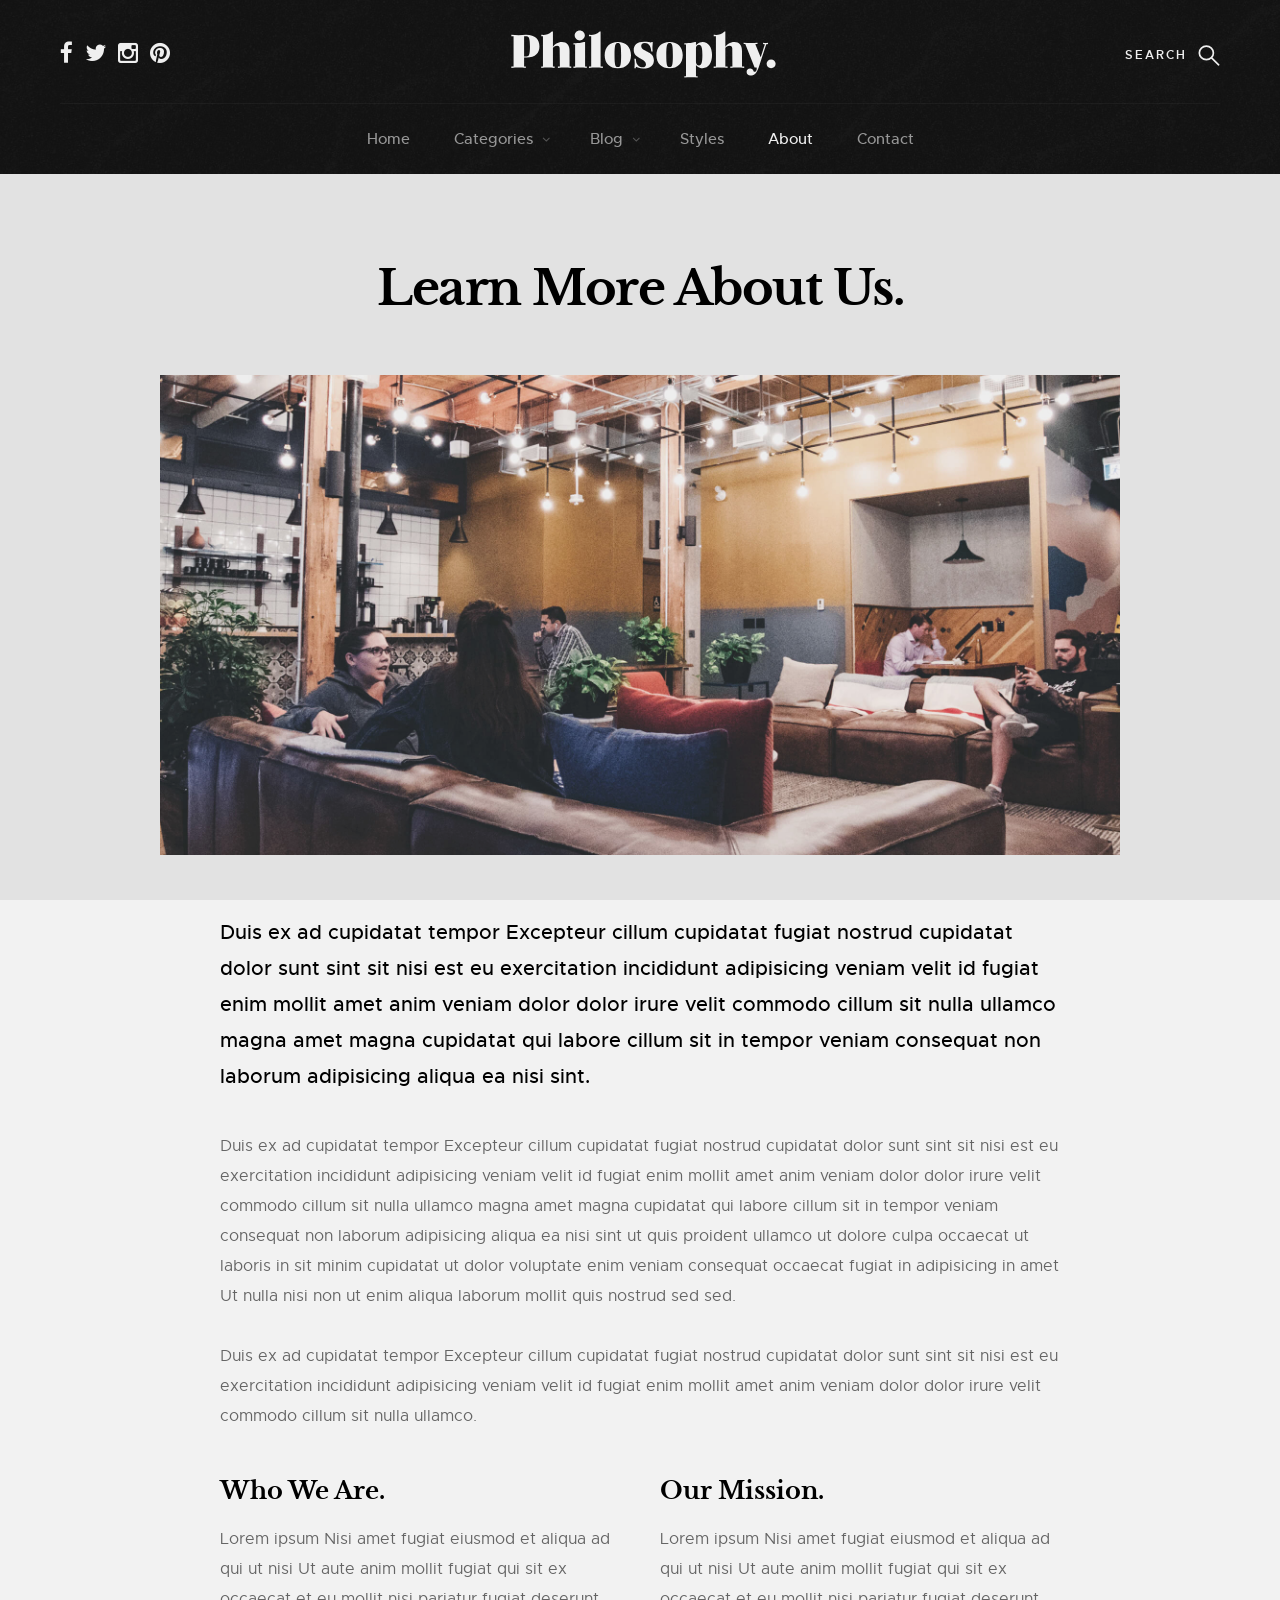
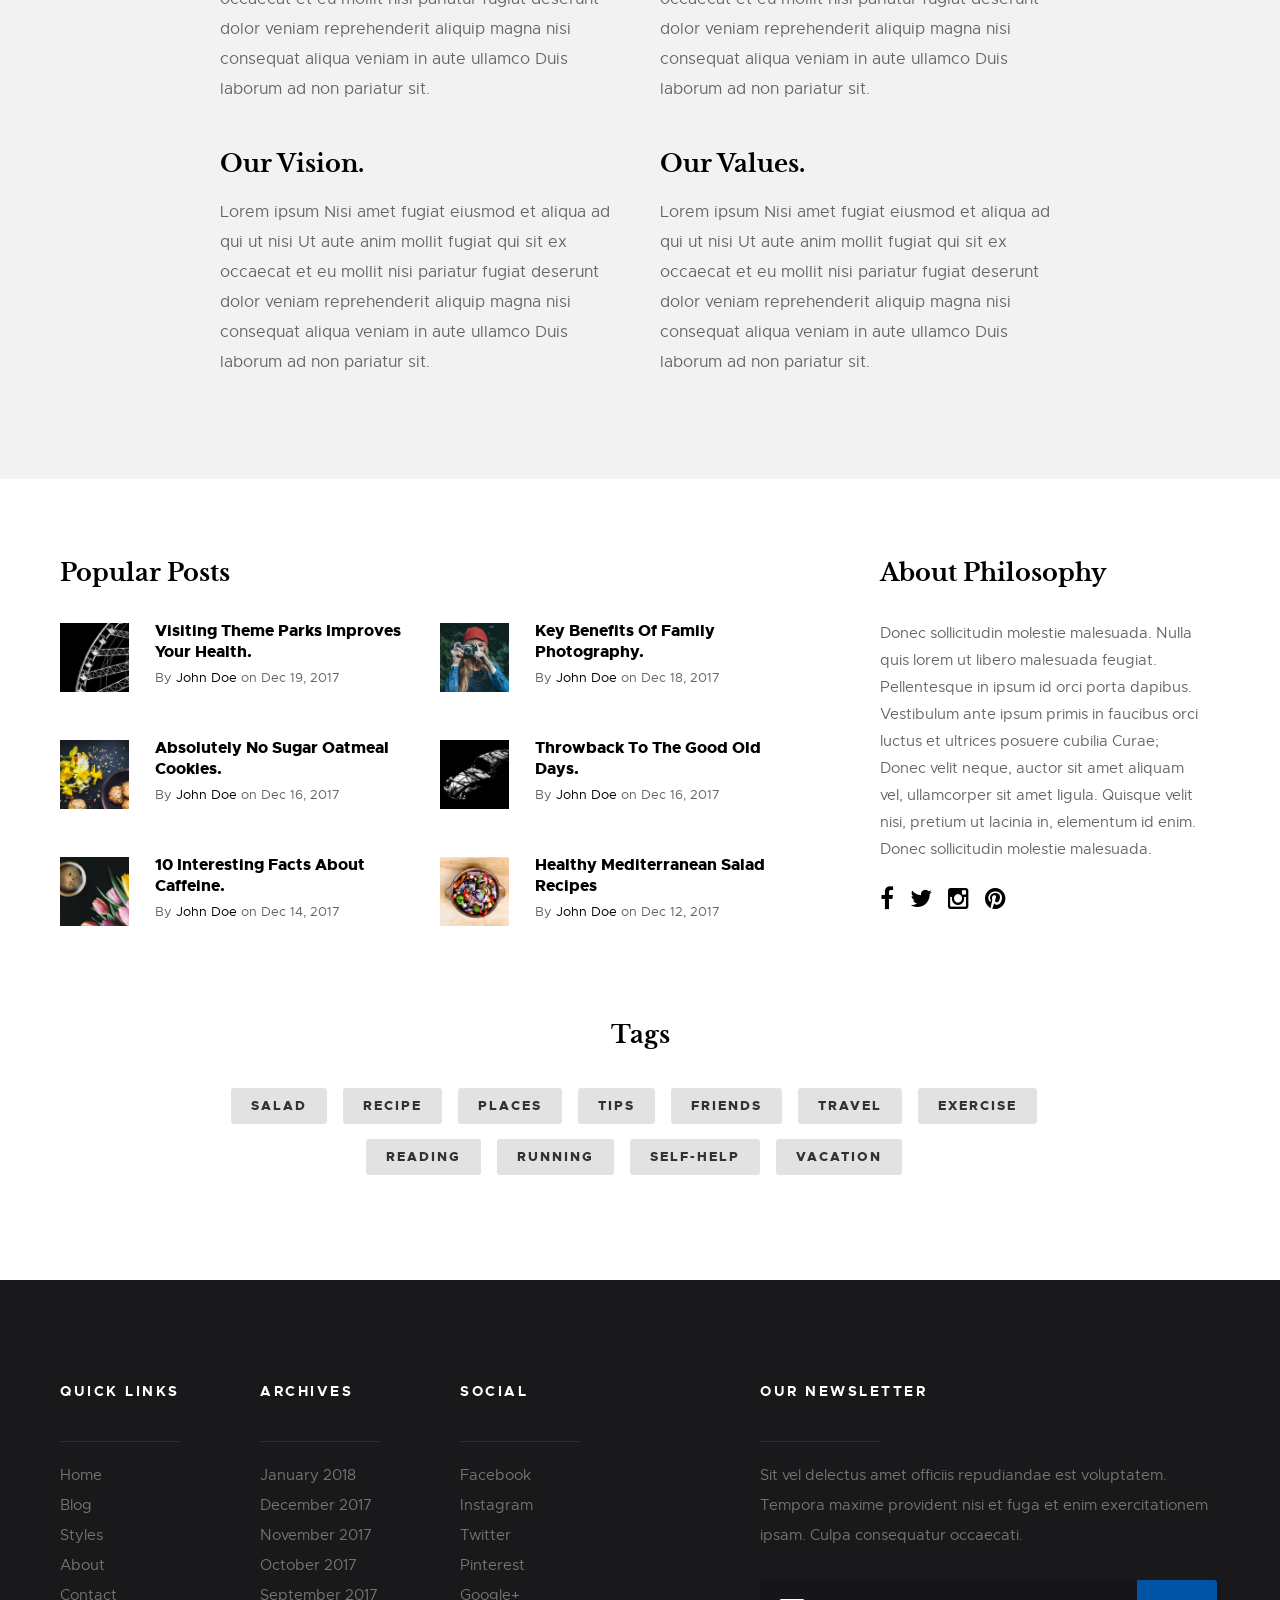
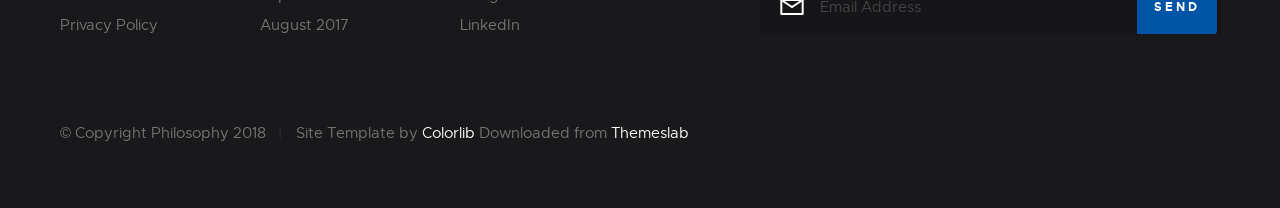
<file: markup/about.html>
<!DOCTYPE html>
<html class="no-js" lang="en">
<head>

    <!--- basic page needs
    ================================================== -->
    <meta charset="utf-8">
    <title>About - Philosophy</title>
    <meta name="description" content="">
    <meta name="author" content="">

    <!-- mobile specific metas
    ================================================== -->
    <meta name="viewport" content="width=device-width, initial-scale=1, maximum-scale=1">

    <!-- CSS
    ================================================== -->
    <link rel="stylesheet" href="css/base.css">
    <link rel="stylesheet" href="css/vendor.css">
    <link rel="stylesheet" href="css/main.css">

    <!-- script
    ================================================== -->
    <script src="js/modernizr.js"></script>
    <script src="js/pace.min.js"></script>

    <!-- favicons
    ================================================== -->
    <link rel="shortcut icon" href="favicon.ico" type="image/x-icon">
    <link rel="icon" href="favicon.ico" type="image/x-icon">

</head>

<body id="top">

    <!-- pageheader
    ================================================== -->
    <div class="s-pageheader">

        <header class="header">
            <div class="header__content row">

                <div class="header__logo">
                    <a class="logo" href="index.html">
                        <img src="images/logo.svg" alt="Homepage">
                    </a>
                </div> <!-- end header__logo -->

                <ul class="header__social">
                    <li>
                        <a href="#0"><i class="fa fa-facebook" aria-hidden="true"></i></a>
                    </li>
                    <li>
                        <a href="#0"><i class="fa fa-twitter" aria-hidden="true"></i></a>
                    </li>
                    <li>
                        <a href="#0"><i class="fa fa-instagram" aria-hidden="true"></i></a>
                    </li>
                    <li>
                        <a href="#0"><i class="fa fa-pinterest" aria-hidden="true"></i></a>
                    </li>
                </ul> <!-- end header__social -->

                <a class="header__search-trigger" href="#0"></a>

                <div class="header__search">

                    <form role="search" method="get" class="header__search-form" action="#">
                        <label>
                            <span class="hide-content">Search for:</span>
                            <input type="search" class="search-field" placeholder="Type Keywords" value="" name="s" title="Search for:" autocomplete="off">
                        </label>
                        <input type="submit" class="search-submit" value="Search">
                    </form>
        
                    <a href="#0" title="Close Search" class="header__overlay-close">Close</a>

                </div>  <!-- end header__search -->


                <a class="header__toggle-menu" href="#0" title="Menu"><span>Menu</span></a>

                <nav class="header__nav-wrap">

                    <h2 class="header__nav-heading h6">Site Navigation</h2>

                    <ul class="header__nav">
                        <li><a href="index.html" title="">Home</a></li>
                        <li class="has-children">
                            <a href="#0" title="">Categories</a>
                            <ul class="sub-menu">
                            <li><a href="category.html">Lifestyle</a></li>
                            <li><a href="category.html">Health</a></li>
                            <li><a href="category.html">Family</a></li>
                            <li><a href="category.html">Management</a></li>
                            <li><a href="category.html">Travel</a></li>
                            <li><a href="category.html">Work</a></li>
                            </ul>
                        </li>
                        <li class="has-children">
                            <a href="#0" title="">Blog</a>
                            <ul class="sub-menu">
                            <li><a href="single-video.html">Video Post</a></li>
                            <li><a href="single-audio.html">Audio Post</a></li>
                            <li><a href="single-gallery.html">Gallery Post</a></li>
                            <li><a href="single-standard.html">Standard Post</a></li>
                            </ul>
                        </li>
                        <li><a href="style-guide.html" title="">Styles</a></li>
                        <li class="current"><a href="about.html" title="">About</a></li>
                        <li><a href="contact.html" title="">Contact</a></li>
                    </ul> <!-- end header__nav -->

                    <a href="#0" title="Close Menu" class="header__overlay-close close-mobile-menu">Close</a>

                </nav> <!-- end header__nav-wrap -->

            </div> <!-- header-content -->
        </header> <!-- header -->

    </div> <!-- end s-pageheader -->


    <!-- s-content
    ================================================== -->
    <section class="s-content s-content--narrow">

        <div class="row">

            <div class="s-content__header col-full">
                <h1 class="s-content__header-title">
                    Learn More About Us.
                </h1>
            </div> <!-- end s-content__header -->

            <div class="s-content__media col-full">
                <div class="s-content__post-thumb">
                    <img src="images/thumbs/about/about-1000.jpg" 
                         srcset="images/thumbs/about/about-2000.jpg 2000w, 
                                 images/thumbs/about/about-1000.jpg 1000w, 
                                 images/thumbs/about/about-500.jpg 500w" 
                         sizes="(max-width: 2000px) 100vw, 2000px" alt="" >
                </div>
            </div> <!-- end s-content__media -->

            <div class="col-full s-content__main">

                <p class="lead">Duis ex ad cupidatat tempor Excepteur cillum cupidatat fugiat nostrud cupidatat dolor sunt sint sit nisi est eu exercitation incididunt adipisicing veniam velit id fugiat enim mollit amet anim veniam dolor dolor irure velit commodo cillum sit nulla ullamco magna amet magna cupidatat qui labore cillum sit in tempor veniam consequat non laborum adipisicing aliqua ea nisi sint.</p>
                
                <p>Duis ex ad cupidatat tempor Excepteur cillum cupidatat fugiat nostrud cupidatat dolor sunt sint sit nisi est eu exercitation incididunt adipisicing veniam velit id fugiat enim mollit amet anim veniam dolor dolor irure velit commodo cillum sit nulla ullamco magna amet magna cupidatat qui labore cillum sit in tempor veniam consequat non laborum adipisicing aliqua ea nisi sint ut quis proident ullamco ut dolore culpa occaecat ut laboris in sit minim cupidatat ut dolor voluptate enim veniam consequat occaecat fugiat in adipisicing in amet Ut nulla nisi non ut enim aliqua laborum mollit quis nostrud sed sed.
                </p>

                <p>Duis ex ad cupidatat tempor Excepteur cillum cupidatat fugiat nostrud cupidatat dolor sunt sint sit nisi est eu exercitation incididunt adipisicing veniam velit id fugiat enim mollit amet anim veniam dolor dolor irure velit commodo cillum sit nulla ullamco.
                </p>

                <div class="row block-1-2 block-tab-full">
                    <div class="col-block">
                        <h3 class="quarter-top-margin">Who We Are.</h3>
                        <p>Lorem ipsum Nisi amet fugiat eiusmod et aliqua ad qui ut nisi Ut aute anim mollit fugiat qui sit ex occaecat et eu mollit nisi pariatur fugiat deserunt dolor veniam reprehenderit aliquip magna nisi consequat aliqua veniam in aute ullamco Duis laborum ad non pariatur sit.</p>
                    </div>

                    <div class="col-block">
                        <h3 class="quarter-top-margin">Our Mission.</h3>
                        <p>Lorem ipsum Nisi amet fugiat eiusmod et aliqua ad qui ut nisi Ut aute anim mollit fugiat qui sit ex occaecat et eu mollit nisi pariatur fugiat deserunt dolor veniam reprehenderit aliquip magna nisi consequat aliqua veniam in aute ullamco Duis laborum ad non pariatur sit.</p>
                    </div>

                    <div class="col-block">
                        <h3 class="quarter-top-margin">Our Vision.</h3>
                        <p>Lorem ipsum Nisi amet fugiat eiusmod et aliqua ad qui ut nisi Ut aute anim mollit fugiat qui sit ex occaecat et eu mollit nisi pariatur fugiat deserunt dolor veniam reprehenderit aliquip magna nisi consequat aliqua veniam in aute ullamco Duis laborum ad non pariatur sit.</p>
                    </div>

                    <div class="col-block">
                        <h3 class="quarter-top-margin">Our Values.</h3>
                        <p>Lorem ipsum Nisi amet fugiat eiusmod et aliqua ad qui ut nisi Ut aute anim mollit fugiat qui sit ex occaecat et eu mollit nisi pariatur fugiat deserunt dolor veniam reprehenderit aliquip magna nisi consequat aliqua veniam in aute ullamco Duis laborum ad non pariatur sit.</p>
                    </div>

                </div>


            </div> <!-- end s-content__main -->

        </div> <!-- end row -->

    </section> <!-- s-content -->


    <!-- s-extra
    ================================================== -->
    <section class="s-extra">

        <div class="row top">

            <div class="col-eight md-six tab-full popular">
                <h3>Popular Posts</h3>

                <div class="block-1-2 block-m-full popular__posts">
                    <article class="col-block popular__post">
                        <a href="#0" class="popular__thumb">
                            <img src="images/thumbs/small/wheel-150.jpg" alt="">
                        </a>
                        <h5><a href="#0">Visiting Theme Parks Improves Your Health.</a></h5>
                        <section class="popular__meta">
                                <span class="popular__author"><span>By</span> <a href="#0"> John Doe</a></span>
                            <span class="popular__date"><span>on</span> <time datetime="2017-12-19">Dec 19, 2017</time></span>
                        </section>
                    </article>
                    <article class="col-block popular__post">
                        <a href="#0" class="popular__thumb">
                            <img src="images/thumbs/small/shutterbug-150.jpg" alt="">
                        </a>
                        <h5><a href="#0">Key Benefits Of Family Photography.</a></h5>
                        <section class="popular__meta">
                            <span class="popular__author"><span>By</span> <a href="#0"> John Doe</a></span>
                            <span class="popular__date"><span>on</span> <time datetime="2017-12-18">Dec 18, 2017</time></span>
                        </section>
                    </article>
                    <article class="col-block popular__post">
                        <a href="#0" class="popular__thumb">
                            <img src="images/thumbs/small/cookies-150.jpg" alt="">
                        </a>
                        <h5><a href="#0">Absolutely No Sugar Oatmeal Cookies.</a></h5>
                        <section class="popular__meta">
                                <span class="popular__author"><span>By</span> <a href="#0"> John Doe</a></span>
                            <span class="popular__date"><span>on</span> <time datetime="2017-12-16">Dec 16, 2017</time></span>
                        </section>
                    </article>
                    <article class="col-block popular__post">
                        <a href="#0" class="popular__thumb">
                            <img src="images/thumbs/small/beetle-150.jpg" alt="">
                        </a>
                        <h5><a href="#0">Throwback To The Good Old Days.</a></h5>
                        <section class="popular__meta">
                            <span class="popular__author"><span>By</span> <a href="#0"> John Doe</a></span>
                            <span class="popular__date"><span>on</span> <time datetime="2017-12-16">Dec 16, 2017</time></span>
                        </section>
                    </article>
                    <article class="col-block popular__post">
                        <a href="#0" class="popular__thumb">
                            <img src="images/thumbs/small/tulips-150.jpg" alt="">
                        </a>
                        <h5><a href="#0">10 Interesting Facts About Caffeine.</a></h5>
                        <section class="popular__meta">
                            <span class="popular__author"><span>By</span> <a href="#0"> John Doe</a></span>
                            <span class="popular__date"><span>on</span> <time datetime="2017-12-14">Dec 14, 2017</time></span>
                        </section>
                    </article>
                    <article class="col-block popular__post">
                        <a href="#0" class="popular__thumb">
                            <img src="images/thumbs/small/salad-150.jpg" alt="">
                        </a>
                        <h5><a href="#0">Healthy Mediterranean Salad Recipes</a></h5>
                        <section class="popular__meta">
                            <span class="popular__author"><span>By</span> <a href="#0"> John Doe</a></span>
                            <span class="popular__date"><span>on</span> <time datetime="2017-12-12">Dec 12, 2017</time></span>
                        </section>
                    </article>
                </div> <!-- end popular_posts -->
            </div> <!-- end popular -->
            
            <div class="col-four md-six tab-full about">
                <h3>About Philosophy</h3>

                <p>
                Donec sollicitudin molestie malesuada. Nulla quis lorem ut libero malesuada feugiat. Pellentesque in ipsum id orci porta dapibus. Vestibulum ante ipsum primis in faucibus orci luctus et ultrices posuere cubilia Curae; Donec velit neque, auctor sit amet aliquam vel, ullamcorper sit amet ligula. Quisque velit nisi, pretium ut lacinia in, elementum id enim. Donec sollicitudin molestie malesuada.
                </p>

                <ul class="about__social">
                    <li>
                        <a href="#0"><i class="fa fa-facebook" aria-hidden="true"></i></a>
                    </li>
                    <li>
                        <a href="#0"><i class="fa fa-twitter" aria-hidden="true"></i></a>
                    </li>
                    <li>
                        <a href="#0"><i class="fa fa-instagram" aria-hidden="true"></i></a>
                    </li>
                    <li>
                        <a href="#0"><i class="fa fa-pinterest" aria-hidden="true"></i></a>
                    </li>
                </ul> <!-- end header__social -->
            </div> <!-- end about -->

        </div> <!-- end row -->

        <div class="row bottom tags-wrap">
            <div class="col-full tags">
                <h3>Tags</h3>

                <div class="tagcloud">
                    <a href="#0">Salad</a>
                    <a href="#0">Recipe</a>
                    <a href="#0">Places</a>
                    <a href="#0">Tips</a>
                    <a href="#0">Friends</a>
                    <a href="#0">Travel</a>
                    <a href="#0">Exercise</a>
                    <a href="#0">Reading</a>
                    <a href="#0">Running</a>
                    <a href="#0">Self-Help</a>
                    <a href="#0">Vacation</a>
                </div> <!-- end tagcloud -->
            </div> <!-- end tags -->
        </div> <!-- end tags-wrap -->

    </section> <!-- end s-extra -->


    <!-- s-footer
    ================================================== -->
    <footer class="s-footer">

        <div class="s-footer__main">
            <div class="row">
                
                <div class="col-two md-four mob-full s-footer__sitelinks">
                        
                    <h4>Quick Links</h4>

                    <ul class="s-footer__linklist">
                        <li><a href="#0">Home</a></li>
                        <li><a href="#0">Blog</a></li>
                        <li><a href="#0">Styles</a></li>
                        <li><a href="#0">About</a></li>
                        <li><a href="#0">Contact</a></li>
                        <li><a href="#0">Privacy Policy</a></li>
                    </ul>

                </div> <!-- end s-footer__sitelinks -->

                <div class="col-two md-four mob-full s-footer__archives">
                        
                    <h4>Archives</h4>

                    <ul class="s-footer__linklist">
                        <li><a href="#0">January 2018</a></li>
                        <li><a href="#0">December 2017</a></li>
                        <li><a href="#0">November 2017</a></li>
                        <li><a href="#0">October 2017</a></li>
                        <li><a href="#0">September 2017</a></li>
                        <li><a href="#0">August 2017</a></li>
                    </ul>

                </div> <!-- end s-footer__archives -->

                <div class="col-two md-four mob-full s-footer__social">
                        
                    <h4>Social</h4>

                    <ul class="s-footer__linklist">
                        <li><a href="#0">Facebook</a></li>
                        <li><a href="#0">Instagram</a></li>
                        <li><a href="#0">Twitter</a></li>
                        <li><a href="#0">Pinterest</a></li>
                        <li><a href="#0">Google+</a></li>
                        <li><a href="#0">LinkedIn</a></li>
                    </ul>

                </div> <!-- end s-footer__social -->

                <div class="col-five md-full end s-footer__subscribe">
                        
                    <h4>Our Newsletter</h4>

                    <p>Sit vel delectus amet officiis repudiandae est voluptatem. Tempora maxime provident nisi et fuga et enim exercitationem ipsam. Culpa consequatur occaecati.</p>

                    <div class="subscribe-form">
                        <form id="mc-form" class="group" novalidate="true">

                            <input type="email" value="" name="EMAIL" class="email" id="mc-email" placeholder="Email Address" required="">
                
                            <input type="submit" name="subscribe" value="Send">
                
                            <label for="mc-email" class="subscribe-message"></label>
                
                        </form>
                    </div>

                </div> <!-- end s-footer__subscribe -->

            </div>
        </div> <!-- end s-footer__main -->

        <div class="s-footer__bottom">
            <div class="row">
                <div class="col-full">
                    <div class="s-footer__copyright">
                        <span>© Copyright Philosophy 2018</span> 
                        <span>Site Template by <a href="https://colorlib.com/">Colorlib</a> Downloaded from <a href="https://themeslab.org/" target="_blank">Themeslab</a></span>
                    </div>

                    <div class="go-top">
                        <a class="smoothscroll" title="Back to Top" href="#top"></a>
                    </div>
                </div>
            </div>
        </div> <!-- end s-footer__bottom -->

    </footer> <!-- end s-footer -->


    <!-- preloader
    ================================================== -->
    <div id="preloader">
        <div id="loader">
            <div class="line-scale">
                <div></div>
                <div></div>
                <div></div>
                <div></div>
                <div></div>
            </div>
        </div>
    </div>


    <!-- Java Script
    ================================================== -->
    <script src="js/jquery-3.2.1.min.js"></script>
    <script src="js/plugins.js"></script>
    <script src="js/main.js"></script>

</body>

</html>
</file>
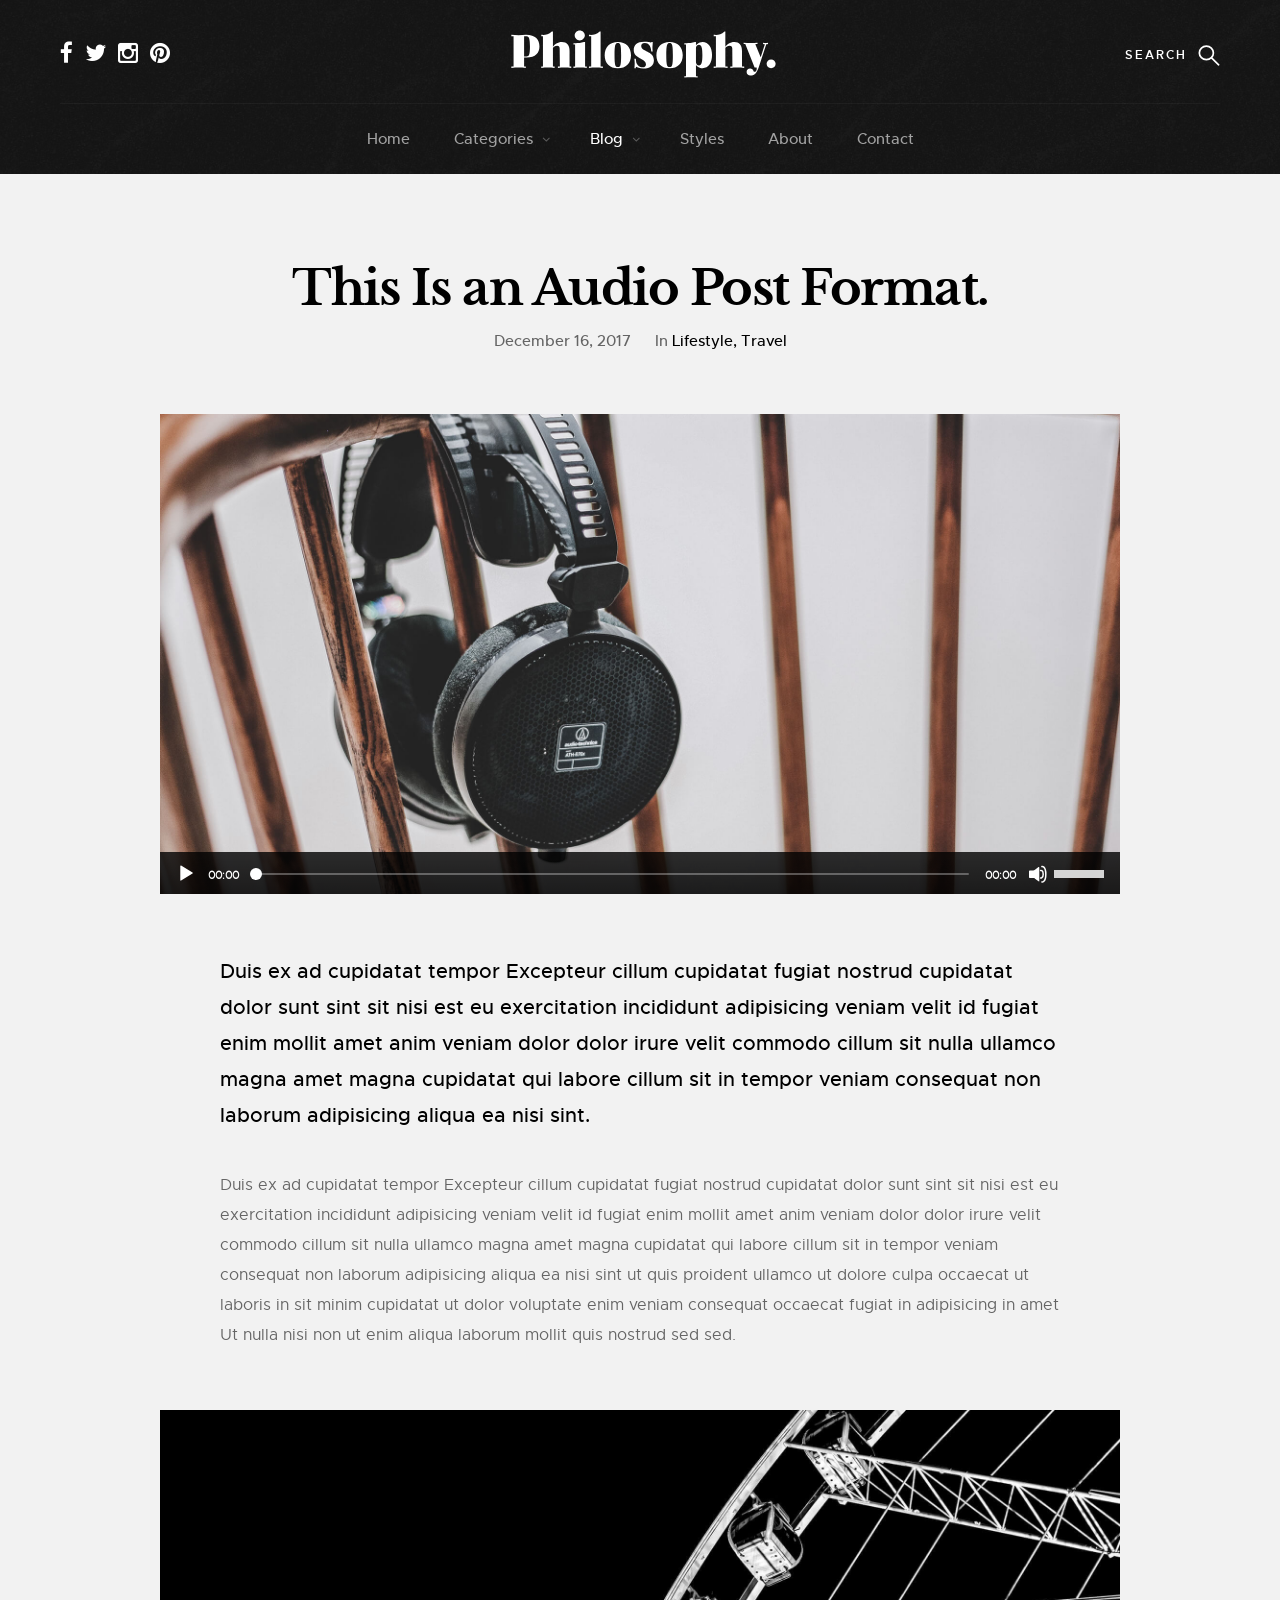
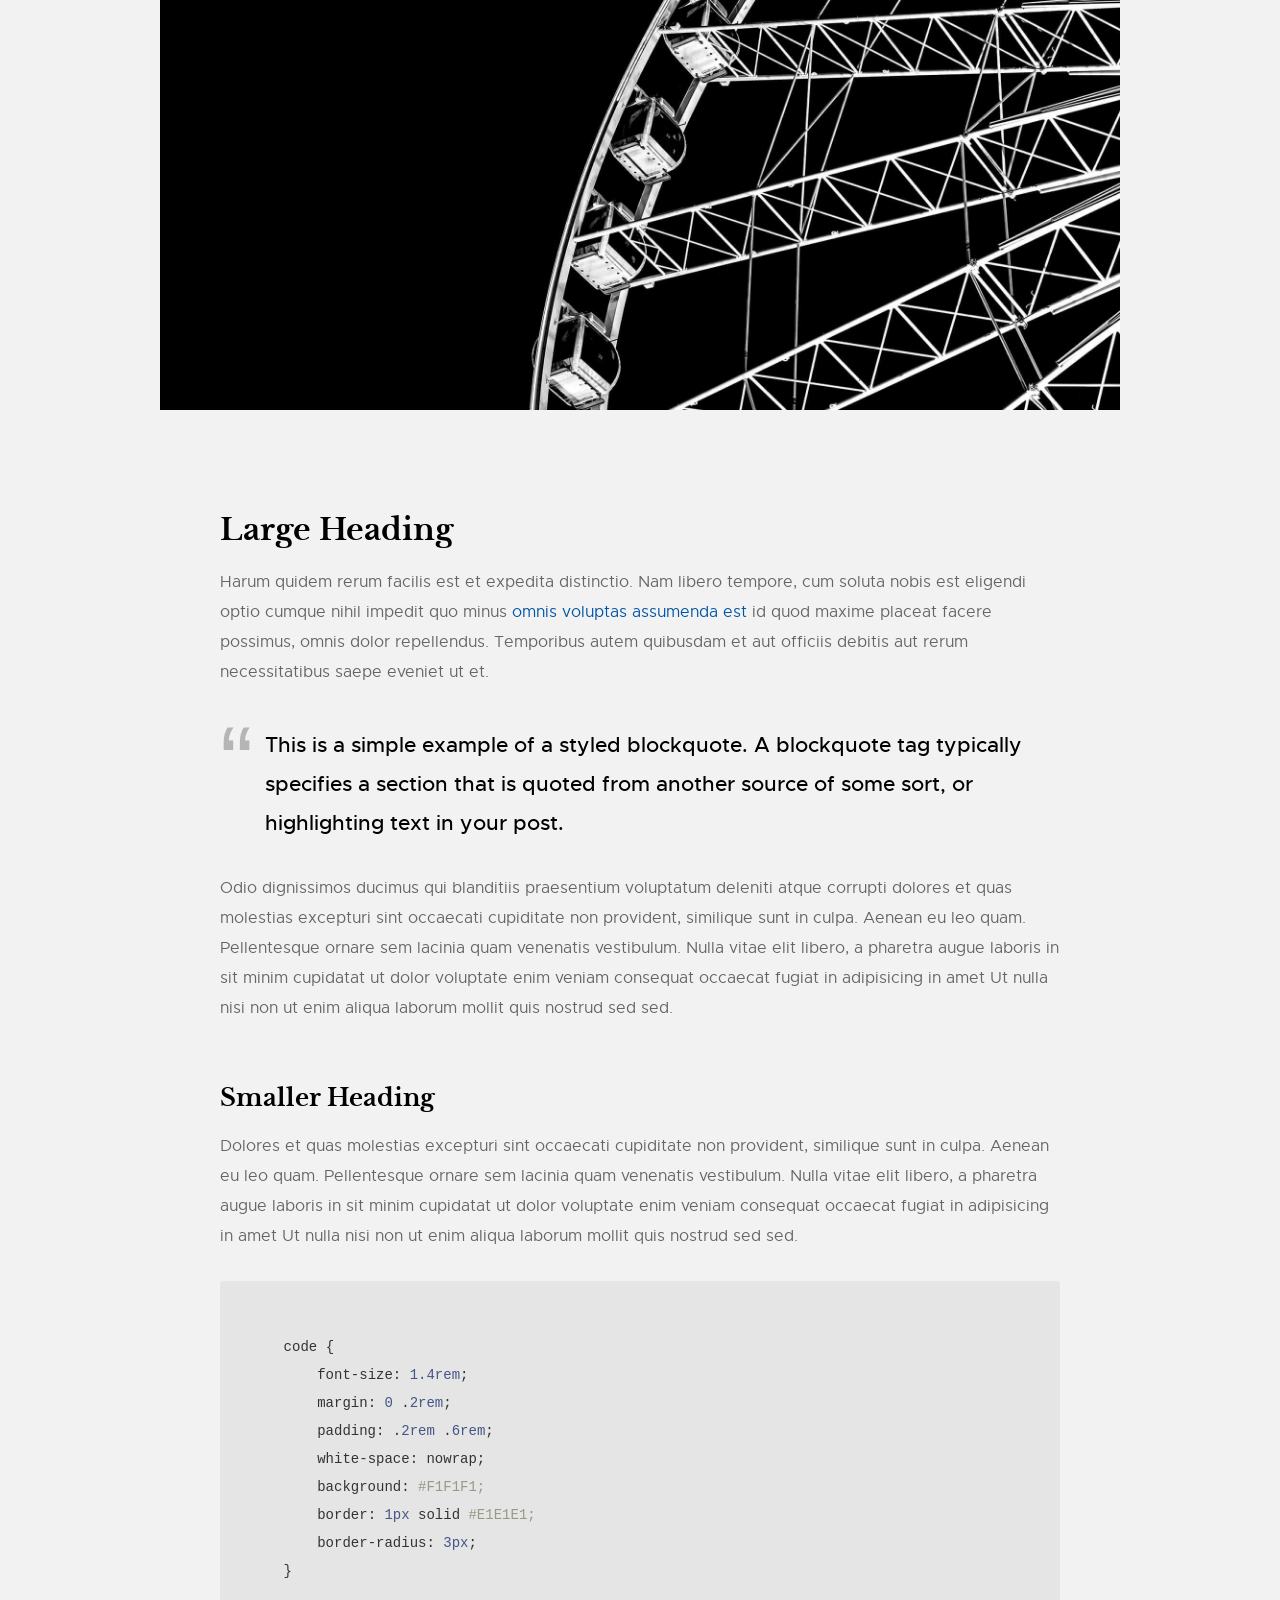
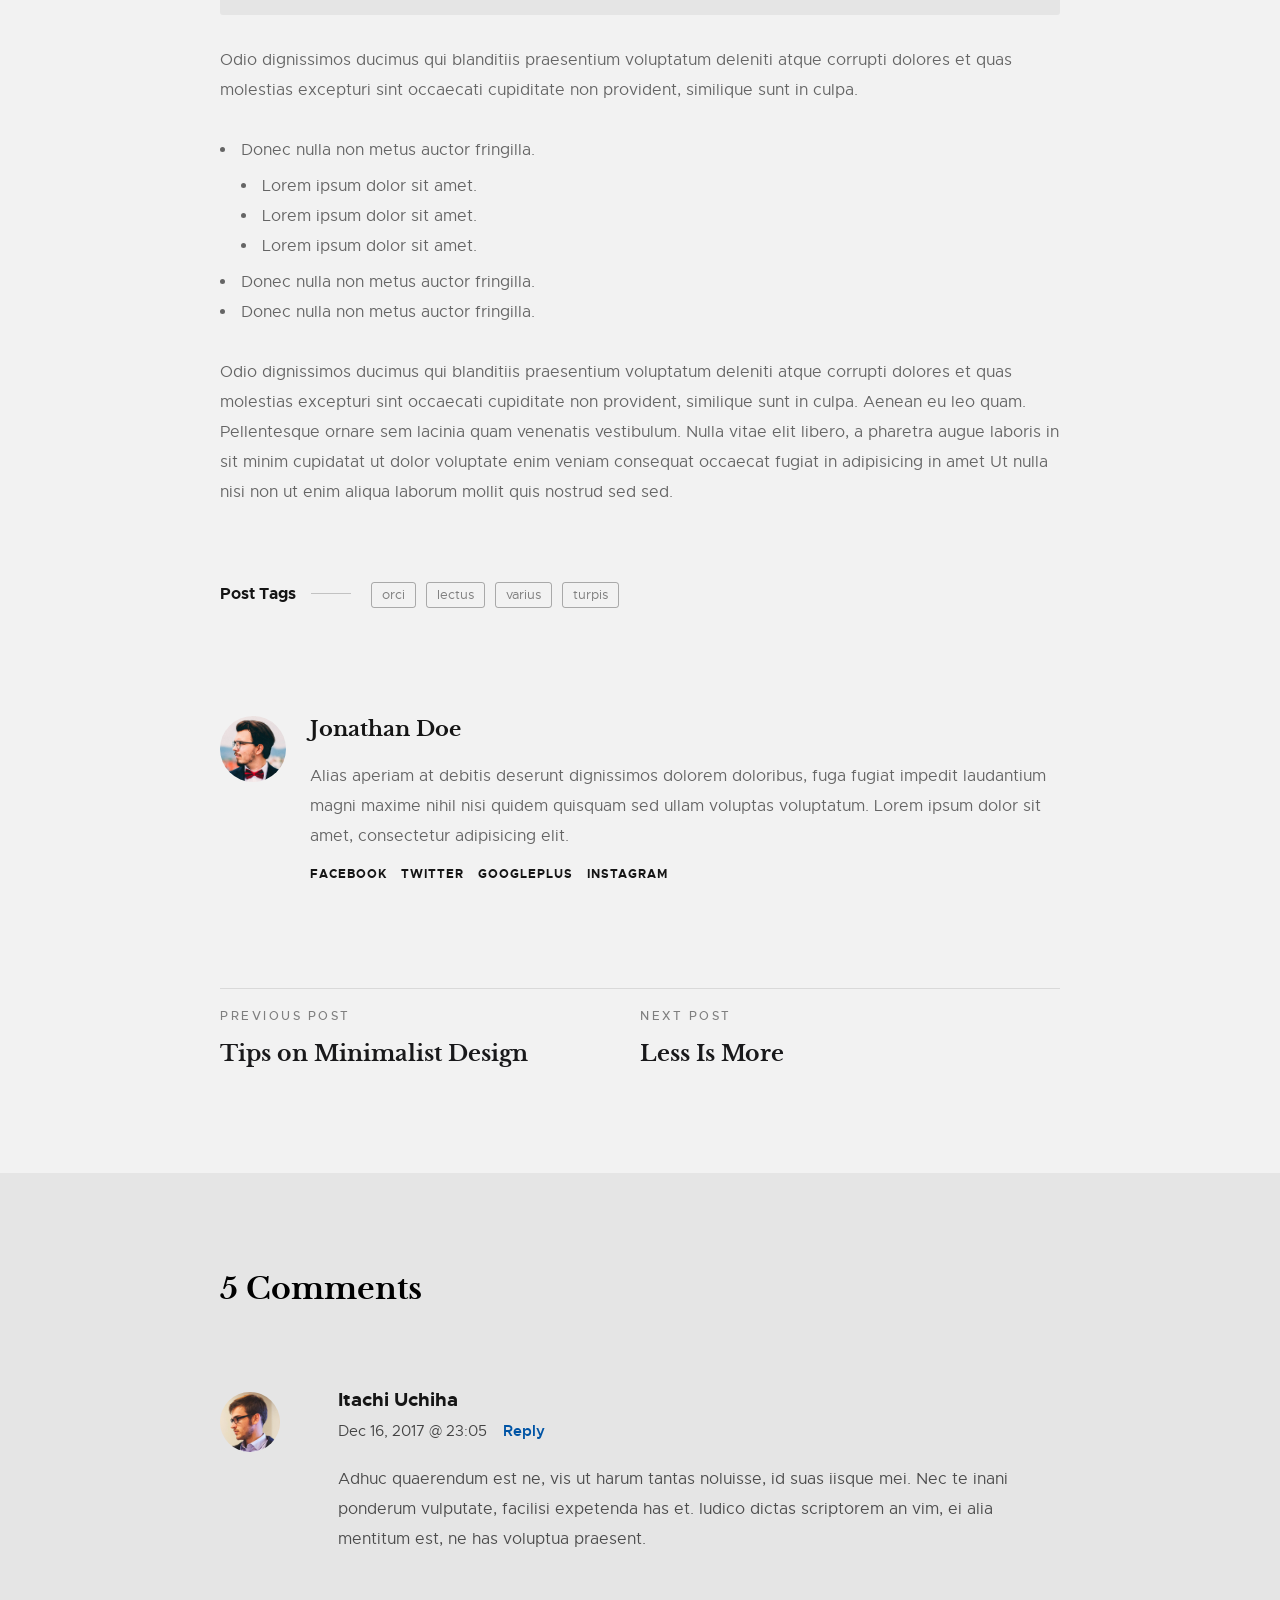
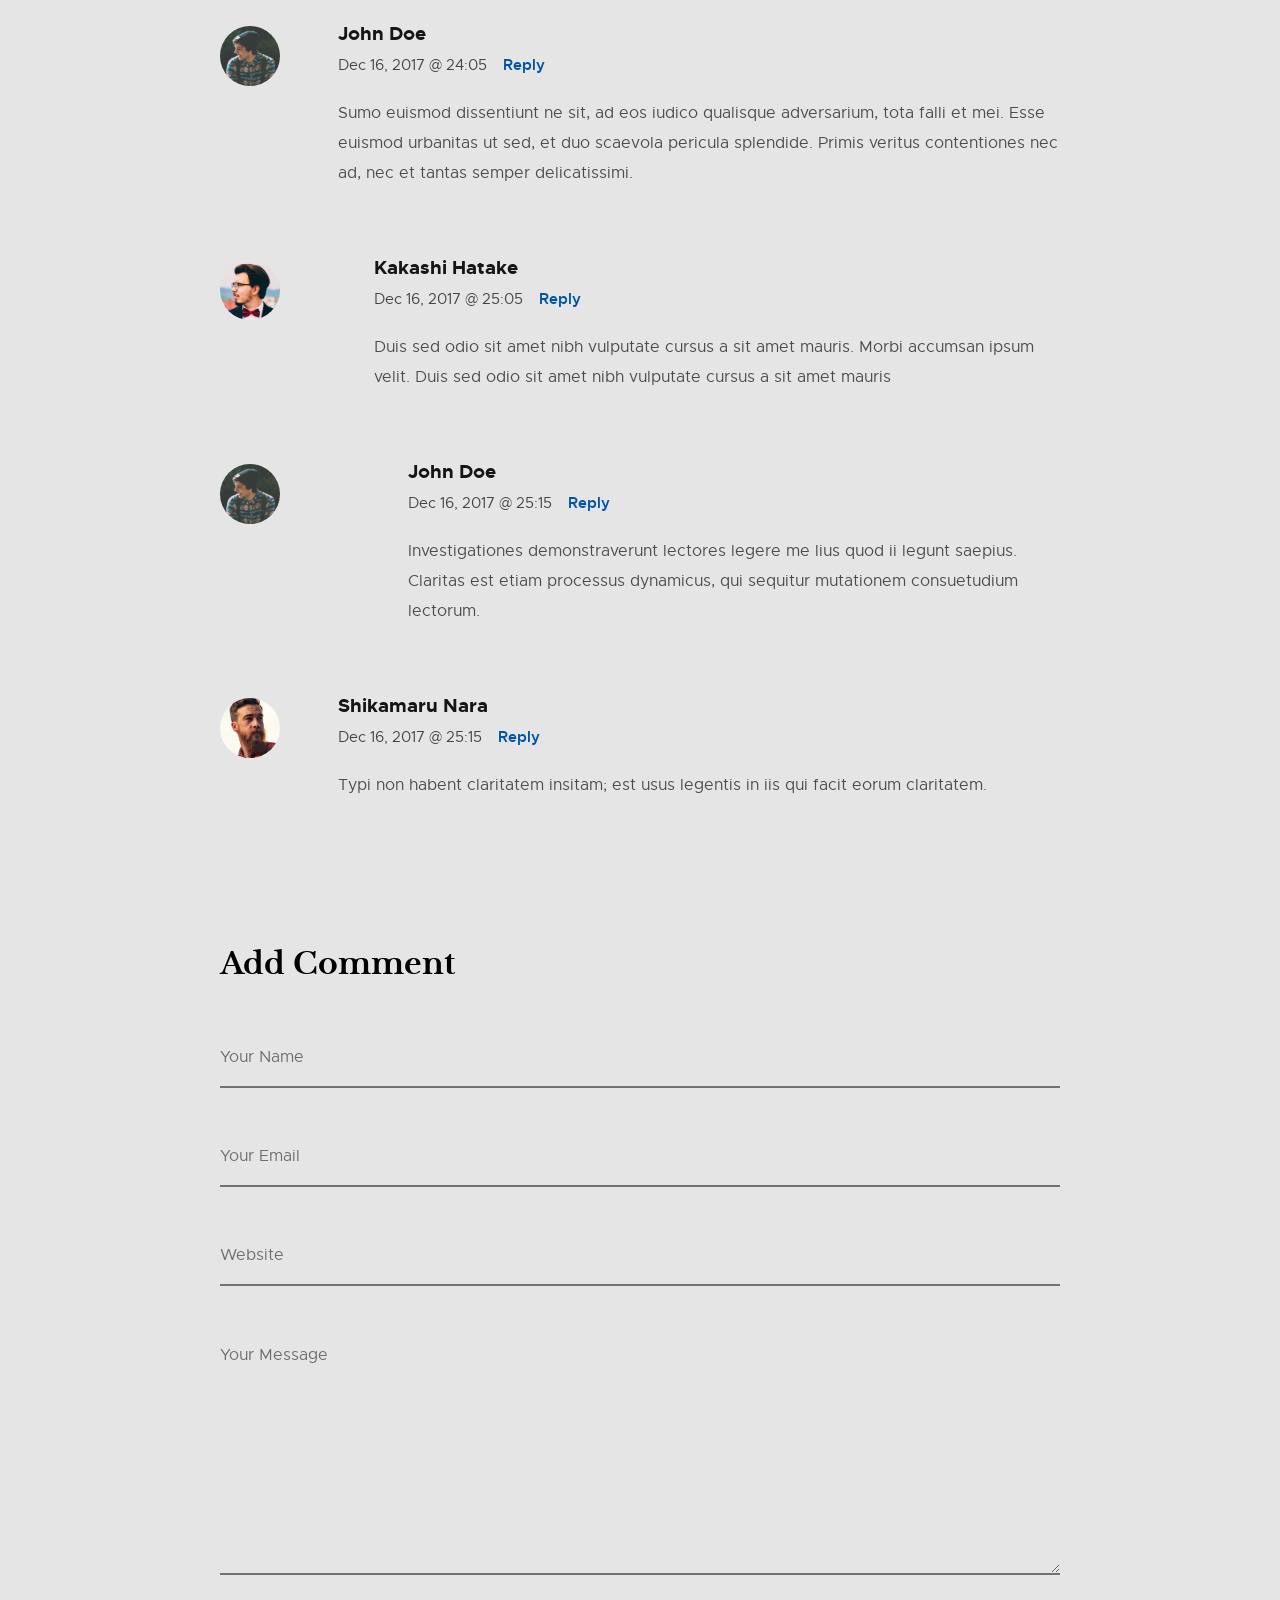
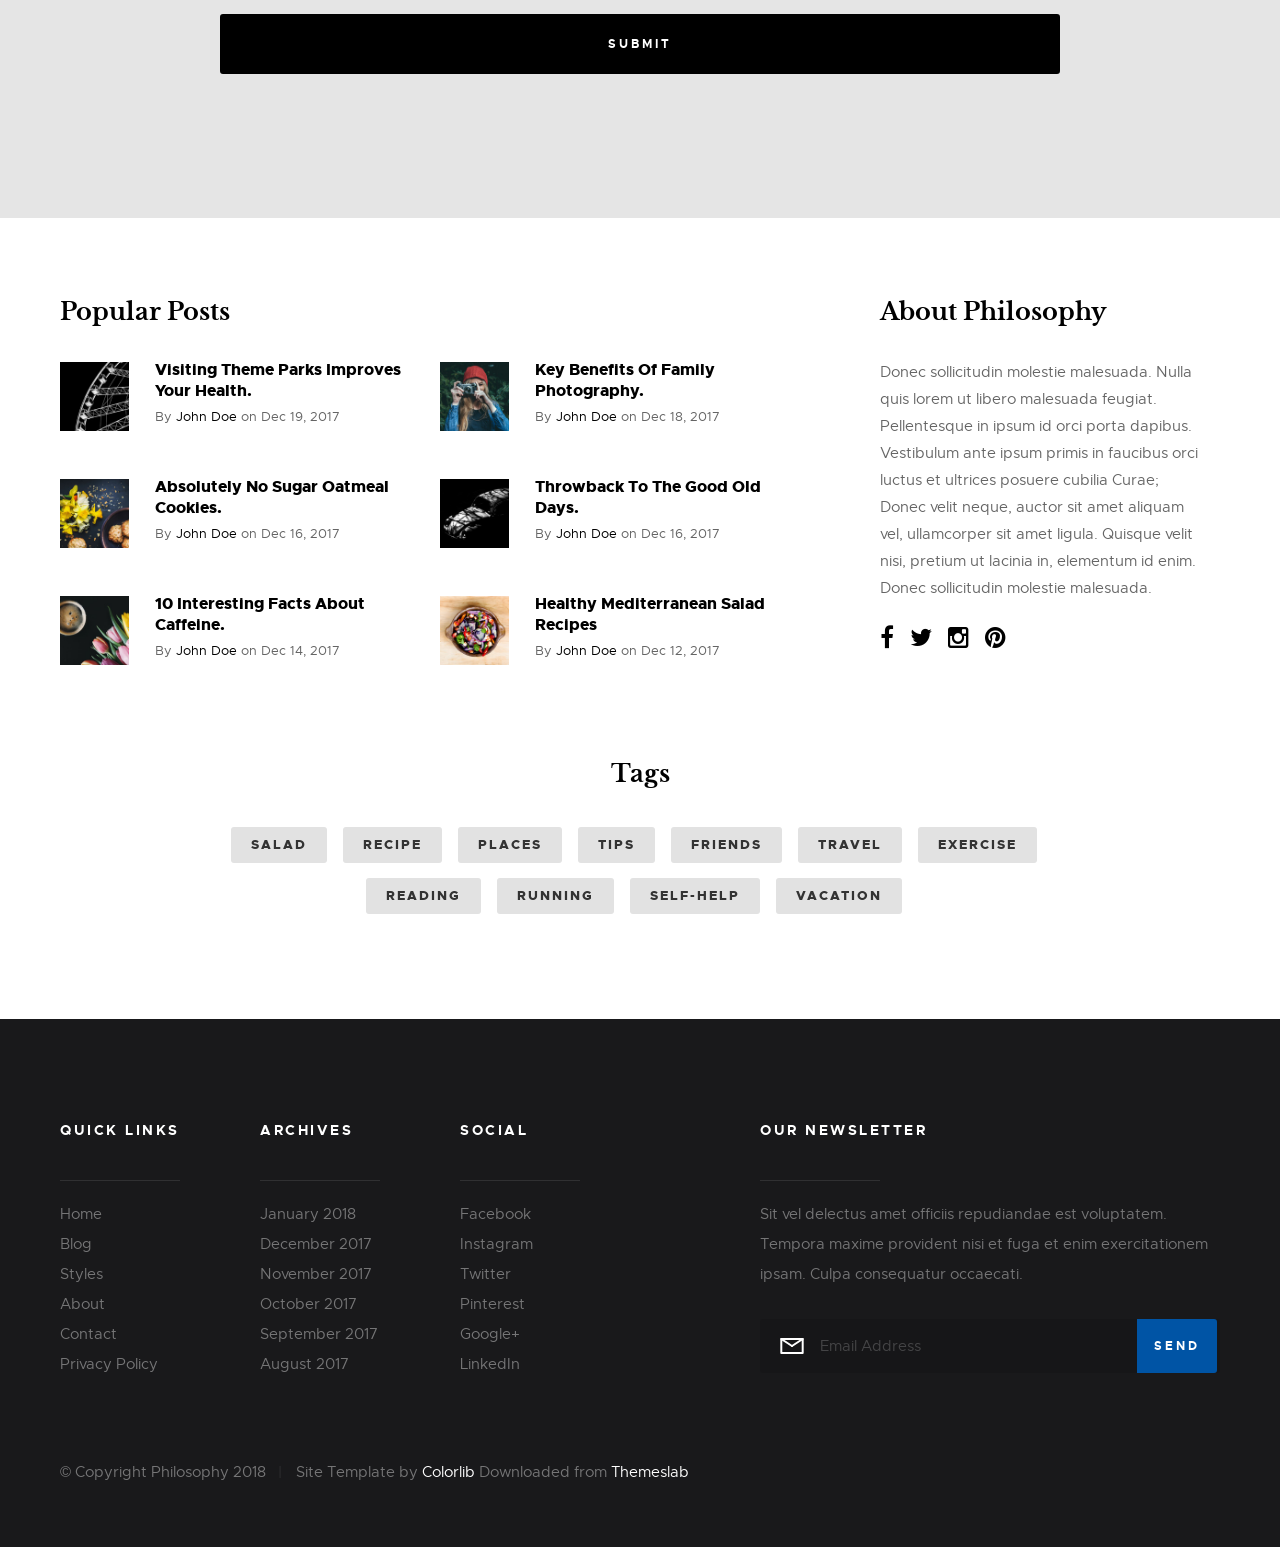
<file: markup/single-audio.html>
<!DOCTYPE html>
<html class="no-js" lang="en">
<head>

    <!--- basic page needs
    ================================================== -->
    <meta charset="utf-8">
    <title>Audio Post Format - Philosophy</title>
    <meta name="description" content="">
    <meta name="author" content="">

    <!-- mobile specific metas
    ================================================== -->
    <meta name="viewport" content="width=device-width, initial-scale=1, maximum-scale=1">

    <!-- CSS
    ================================================== -->
    <link rel="stylesheet" href="css/base.css">
    <link rel="stylesheet" href="css/vendor.css">
    <link rel="stylesheet" href="css/main.css">

    <!-- script
    ================================================== -->
    <script src="js/modernizr.js"></script>
    <script src="js/pace.min.js"></script>

    <!-- favicons
    ================================================== -->
    <link rel="shortcut icon" href="favicon.ico" type="image/x-icon">
    <link rel="icon" href="favicon.ico" type="image/x-icon">

</head>

<body id="top">

    <!-- pageheader
    ================================================== -->
    <div class="s-pageheader">

        <header class="header">
            <div class="header__content row">

                <div class="header__logo">
                    <a class="logo" href="index.html">
                        <img src="images/logo.svg" alt="Homepage">
                    </a>
                </div> <!-- end header__logo -->

                <ul class="header__social">
                    <li>
                        <a href="#0"><i class="fa fa-facebook" aria-hidden="true"></i></a>
                    </li>
                    <li>
                        <a href="#0"><i class="fa fa-twitter" aria-hidden="true"></i></a>
                    </li>
                    <li>
                        <a href="#0"><i class="fa fa-instagram" aria-hidden="true"></i></a>
                    </li>
                    <li>
                        <a href="#0"><i class="fa fa-pinterest" aria-hidden="true"></i></a>
                    </li>
                </ul> <!-- end header__social -->

                <a class="header__search-trigger" href="#0"></a>

                <div class="header__search">

                    <form role="search" method="get" class="header__search-form" action="#">
                        <label>
                            <span class="hide-content">Search for:</span>
                            <input type="search" class="search-field" placeholder="Type Keywords" value="" name="s" title="Search for:" autocomplete="off">
                        </label>
                        <input type="submit" class="search-submit" value="Search">
                    </form>
        
                    <a href="#0" title="Close Search" class="header__overlay-close">Close</a>

                </div>  <!-- end header__search -->


                <a class="header__toggle-menu" href="#0" title="Menu"><span>Menu</span></a>

                <nav class="header__nav-wrap">

                    <h2 class="header__nav-heading h6">Site Navigation</h2>

                    <ul class="header__nav">
                        <li><a href="index.html" title="">Home</a></li>
                        <li class="has-children">
                            <a href="#0" title="">Categories</a>
                            <ul class="sub-menu">
                            <li><a href="category.html">Lifestyle</a></li>
                            <li><a href="category.html">Health</a></li>
                            <li><a href="category.html">Family</a></li>
                            <li><a href="category.html">Management</a></li>
                            <li><a href="category.html">Travel</a></li>
                            <li><a href="category.html">Work</a></li>
                            </ul>
                        </li>
                        <li class="has-children current">
                            <a href="#0" title="">Blog</a>
                            <ul class="sub-menu">
                            <li><a href="single-video.html">Video Post</a></li>
                            <li><a href="single-audio.html">Audio Post</a></li>
                            <li><a href="single-gallery.html">Gallery Post</a></li>
                            <li><a href="single-standard.html">Standard Post</a></li>
                            </ul>
                        </li>
                        <li><a href="style-guide.html" title="">Styles</a></li>
                        <li><a href="about.html" title="">About</a></li>
                        <li><a href="contact.html" title="">Contact</a></li>
                    </ul> <!-- end header__nav -->

                    <a href="#0" title="Close Menu" class="header__overlay-close close-mobile-menu">Close</a>

                </nav> <!-- end header__nav-wrap -->

            </div> <!-- header-content -->
        </header> <!-- header -->

    </div> <!-- end s-pageheader -->


    <!-- s-content
    ================================================== -->
    <section class="s-content s-content--narrow s-content--no-padding-bottom">

        <article class="row format-audio">

            <div class="s-content__header col-full">
                <h1 class="s-content__header-title">
                    This Is an Audio Post Format.
                </h1>
                <ul class="s-content__header-meta">
                    <li class="date">December 16, 2017</li>
                    <li class="cat">
                        In
                        <a href="#0">Lifestyle</a>
                        <a href="#0">Travel</a>
                    </li>
                </ul>
            </div> <!-- end s-content__header -->
    
            <div class="s-content__media col-full">
                <div class="s-content__post-thumb">
                    <img src="images/thumbs/single/audio/audio-1000.jpg" 
                         srcset="images/thumbs/single/audio/audio-2000.jpg 2000w, 
                                images/thumbs/single/audio/audio-1000.jpg 1000w, 
                                images/thumbs/single/audio/audio-500.jpg 500w" 
                         sizes="(max-width: 2000px) 100vw, 2000px" alt="" >

                    <div class="audio-wrap">
                        <audio id="player2" src="media/AirReview-Landmarks-02-ChasingCorporate.mp3" width="100%" height="42" controls="controls"></audio>
                    </div>
                </div>
            </div> <!-- end s-content__media -->

            <div class="col-full s-content__main">

                <p class="lead">Duis ex ad cupidatat tempor Excepteur cillum cupidatat fugiat nostrud cupidatat dolor sunt sint sit nisi est eu exercitation incididunt adipisicing veniam velit id fugiat enim mollit amet anim veniam dolor dolor irure velit commodo cillum sit nulla ullamco magna amet magna cupidatat qui labore cillum sit in tempor veniam consequat non laborum adipisicing aliqua ea nisi sint.</p>
                
                <p>Duis ex ad cupidatat tempor Excepteur cillum cupidatat fugiat nostrud cupidatat dolor sunt sint sit nisi est eu exercitation incididunt adipisicing veniam velit id fugiat enim mollit amet anim veniam dolor dolor irure velit commodo cillum sit nulla ullamco magna amet magna cupidatat qui labore cillum sit in tempor veniam consequat non laborum adipisicing aliqua ea nisi sint ut quis proident ullamco ut dolore culpa occaecat ut laboris in sit minim cupidatat ut dolor voluptate enim veniam consequat occaecat fugiat in adipisicing in amet Ut nulla nisi non ut enim aliqua laborum mollit quis nostrud sed sed.
                </p>

                <p>
                <img src="images/wheel-1000.jpg" 
                     srcset="images/wheel-2000.jpg 2000w, images/wheel-1000.jpg 1000w, images/wheel-500.jpg 500w" 
                     sizes="(max-width: 2000px) 100vw, 2000px" alt="">
                </p>

                <h2>Large Heading</h2>

                <p>Harum quidem rerum facilis est et expedita distinctio. Nam libero tempore, cum soluta nobis est eligendi optio cumque nihil impedit quo minus <a href="http://#">omnis voluptas assumenda est</a> id quod maxime placeat facere possimus, omnis dolor repellendus. Temporibus autem quibusdam et aut officiis debitis aut rerum necessitatibus saepe eveniet ut et.</p>

                <blockquote><p>This is a simple example of a styled blockquote. A blockquote tag typically specifies a section that is quoted from another source of some sort, or highlighting text in your post.</p></blockquote>

                <p>Odio dignissimos ducimus qui blanditiis praesentium voluptatum deleniti atque corrupti dolores et quas molestias excepturi sint occaecati cupiditate non provident, similique sunt in culpa. Aenean eu leo quam. Pellentesque ornare sem lacinia quam venenatis vestibulum. Nulla vitae elit libero, a pharetra augue laboris in sit minim cupidatat ut dolor voluptate enim veniam consequat occaecat fugiat in adipisicing in amet Ut nulla nisi non ut enim aliqua laborum mollit quis nostrud sed sed.</p>

                <h3>Smaller Heading</h3>

                <p>Dolores et quas molestias excepturi sint occaecati cupiditate non provident, similique sunt in culpa. Aenean eu leo quam. Pellentesque ornare sem lacinia quam venenatis vestibulum. Nulla vitae elit libero, a pharetra augue laboris in sit minim cupidatat ut dolor voluptate enim veniam consequat occaecat fugiat in adipisicing in amet Ut nulla nisi non ut enim aliqua laborum mollit quis nostrud sed sed.

<pre><code>
    code {
        font-size: 1.4rem;
        margin: 0 .2rem;
        padding: .2rem .6rem;
        white-space: nowrap;
        background: #F1F1F1;
        border: 1px solid #E1E1E1;
        border-radius: 3px;
    }
</code></pre>

                <p>Odio dignissimos ducimus qui blanditiis praesentium voluptatum deleniti atque corrupti dolores et quas molestias excepturi sint occaecati cupiditate non provident, similique sunt in culpa.</p>

                <ul>
                    <li>Donec nulla non metus auctor fringilla.
                        <ul>
                            <li>Lorem ipsum dolor sit amet.</li>
                            <li>Lorem ipsum dolor sit amet.</li>
                            <li>Lorem ipsum dolor sit amet.</li>
                        </ul>
                    </li>
                    <li>Donec nulla non metus auctor fringilla.</li>
                    <li>Donec nulla non metus auctor fringilla.</li>
                </ul>

                <p>Odio dignissimos ducimus qui blanditiis praesentium voluptatum deleniti atque corrupti dolores et quas molestias excepturi sint occaecati cupiditate non provident, similique sunt in culpa. Aenean eu leo quam. Pellentesque ornare sem lacinia quam venenatis vestibulum. Nulla vitae elit libero, a pharetra augue laboris in sit minim cupidatat ut dolor voluptate enim veniam consequat occaecat fugiat in adipisicing in amet Ut nulla nisi non ut enim aliqua laborum mollit quis nostrud sed sed.</p>

                <p class="s-content__tags">
                    <span>Post Tags</span>

                    <span class="s-content__tag-list">
                        <a href="#0">orci</a>
                        <a href="#0">lectus</a>
                        <a href="#0">varius</a>
                        <a href="#0">turpis</a>
                    </span>
                </p> <!-- end s-content__tags -->

                <div class="s-content__author">
                    <img src="images/avatars/user-03.jpg" alt="">

                    <div class="s-content__author-about">
                        <h4 class="s-content__author-name">
                            <a href="#0">Jonathan Doe</a>
                        </h4>
                    
                        <p>Alias aperiam at debitis deserunt dignissimos dolorem doloribus, fuga fugiat impedit laudantium magni maxime nihil nisi quidem quisquam sed ullam voluptas voluptatum. Lorem ipsum dolor sit amet, consectetur adipisicing elit.
                        </p>

                        <ul class="s-content__author-social">
                           <li><a href="#0">Facebook</a></li>
                           <li><a href="#0">Twitter</a></li>
                           <li><a href="#0">GooglePlus</a></li>
                           <li><a href="#0">Instagram</a></li>
                        </ul>
                    </div>
                </div>

                <div class="s-content__pagenav">
                    <div class="s-content__nav">
                        <div class="s-content__prev">
                            <a href="#0" rel="prev">
                                <span>Previous Post</span>
                                Tips on Minimalist Design 
                            </a>
                        </div>
                        <div class="s-content__next">
                            <a href="#0" rel="next">
                                <span>Next Post</span>
                                Less Is More 
                            </a>
                        </div>
                    </div>
                </div> <!-- end s-content__pagenav -->

            </div> <!-- end s-content__main -->

        </article>


        <!-- comments
        ================================================== -->
        <div class="comments-wrap">

            <div id="comments" class="row">
                <div class="col-full">

                    <h3 class="h2">5 Comments</h3>

                    <!-- commentlist -->
                    <ol class="commentlist">

                        <li class="depth-1 comment">

                            <div class="comment__avatar">
                                <img width="50" height="50" class="avatar" src="images/avatars/user-01.jpg" alt="">
                            </div>

                            <div class="comment__content">

                                <div class="comment__info">
                                    <cite>Itachi Uchiha</cite>

                                    <div class="comment__meta">
                                        <time class="comment__time">Dec 16, 2017 @ 23:05</time>
                                        <a class="reply" href="#0">Reply</a>
                                    </div>
                                </div>

                                <div class="comment__text">
                                <p>Adhuc quaerendum est ne, vis ut harum tantas noluisse, id suas iisque mei. Nec te inani ponderum vulputate,
                                facilisi expetenda has et. Iudico dictas scriptorem an vim, ei alia mentitum est, ne has voluptua praesent.</p>
                                </div>

                            </div>

                        </li> <!-- end comment level 1 -->

                        <li class="thread-alt depth-1 comment">

                            <div class="comment__avatar">
                                <img width="50" height="50" class="avatar" src="images/avatars/user-04.jpg" alt="">
                            </div>

                            <div class="comment__content">

                                <div class="comment__info">
                                <cite>John Doe</cite>

                                <div class="comment__meta">
                                    <time class="comment__time">Dec 16, 2017 @ 24:05</time>
                                    <a class="reply" href="#0">Reply</a>
                                </div>
                                </div>

                                <div class="comment__text">
                                <p>Sumo euismod dissentiunt ne sit, ad eos iudico qualisque adversarium, tota falli et mei. Esse euismod
                                urbanitas ut sed, et duo scaevola pericula splendide. Primis veritus contentiones nec ad, nec et
                                tantas semper delicatissimi.</p>
                                </div>

                            </div>

                            <ul class="children">

                                <li class="depth-2 comment">

                                    <div class="comment__avatar">
                                        <img width="50" height="50" class="avatar" src="images/avatars/user-03.jpg" alt="">
                                    </div>

                                    <div class="comment__content">

                                        <div class="comment__info">
                                            <cite>Kakashi Hatake</cite>

                                            <div class="comment__meta">
                                                <time class="comment__time">Dec 16, 2017 @ 25:05</time>
                                                <a class="reply" href="#0">Reply</a>
                                            </div>
                                        </div>

                                        <div class="comment__text">
                                            <p>Duis sed odio sit amet nibh vulputate
                                            cursus a sit amet mauris. Morbi accumsan ipsum velit. Duis sed odio sit amet nibh vulputate
                                            cursus a sit amet mauris</p>
                                        </div>

                                    </div>

                                    <ul class="children">

                                        <li class="depth-3 comment">

                                            <div class="comment__avatar">
                                                <img width="50" height="50" class="avatar" src="images/avatars/user-04.jpg" alt="">
                                            </div>

                                            <div class="comment__content">

                                                <div class="comment__info">
                                                <cite>John Doe</cite>

                                                <div class="comment__meta">
                                                    <time class="comment__time">Dec 16, 2017 @ 25:15</time>
                                                    <a class="reply" href="#0">Reply</a>
                                                </div>
                                                </div>

                                                <div class="comment__text">
                                                <p>Investigationes demonstraverunt lectores legere me lius quod ii legunt saepius. Claritas est
                                                etiam processus dynamicus, qui sequitur mutationem consuetudium lectorum.</p>
                                                </div>

                                            </div>

                                        </li>

                                    </ul>

                                </li>

                            </ul>

                        </li> <!-- end comment level 1 -->

                        <li class="depth-1 comment">

                            <div class="comment__avatar">
                                <img width="50" height="50" class="avatar" src="images/avatars/user-02.jpg" alt="">
                            </div>

                            <div class="comment__content">

                                <div class="comment__info">
                                <cite>Shikamaru Nara</cite>

                                <div class="comment__meta">
                                    <time class="comment-time">Dec 16, 2017 @ 25:15</time>
                                    <a class="reply" href="#">Reply</a>
                                </div>
                                </div>

                                <div class="comment__text">
                                <p>Typi non habent claritatem insitam; est usus legentis in iis qui facit eorum claritatem.</p>
                                </div>

                            </div>

                        </li>  <!-- end comment level 1 -->

                    </ol> <!-- end commentlist -->


                    <!-- respond
                    ================================================== -->
                    <div class="respond">

                        <h3 class="h2">Add Comment</h3>

                        <form name="contactForm" id="contactForm" method="post" action="">
                            <fieldset>

                                <div class="form-field">
                                        <input name="cName" type="text" id="cName" class="full-width" placeholder="Your Name" value="">
                                </div>

                                <div class="form-field">
                                        <input name="cEmail" type="text" id="cEmail" class="full-width" placeholder="Your Email" value="">
                                </div>

                                <div class="form-field">
                                        <input name="cWebsite" type="text" id="cWebsite" class="full-width" placeholder="Website" value="">
                                </div>

                                <div class="message form-field">
                                    <textarea name="cMessage" id="cMessage" class="full-width" placeholder="Your Message"></textarea>
                                </div>

                                <button type="submit" class="submit btn--primary btn--large full-width">Submit</button>

                            </fieldset>
                        </form> <!-- end form -->

                    </div> <!-- end respond -->

                </div> <!-- end col-full -->

            </div> <!-- end row comments -->
        </div> <!-- end comments-wrap -->

    </section> <!-- s-content -->


    <!-- s-extra
    ================================================== -->
    <section class="s-extra">

        <div class="row top">

            <div class="col-eight md-six tab-full popular">
                <h3>Popular Posts</h3>

                <div class="block-1-2 block-m-full popular__posts">
                    <article class="col-block popular__post">
                        <a href="#0" class="popular__thumb">
                            <img src="images/thumbs/small/wheel-150.jpg" alt="">
                        </a>
                        <h5><a href="#0">Visiting Theme Parks Improves Your Health.</a></h5>
                        <section class="popular__meta">
                                <span class="popular__author"><span>By</span> <a href="#0"> John Doe</a></span>
                            <span class="popular__date"><span>on</span> <time datetime="2017-12-19">Dec 19, 2017</time></span>
                        </section>
                    </article>
                    <article class="col-block popular__post">
                        <a href="#0" class="popular__thumb">
                            <img src="images/thumbs/small/shutterbug-150.jpg" alt="">
                        </a>
                        <h5><a href="#0">Key Benefits Of Family Photography.</a></h5>
                        <section class="popular__meta">
                            <span class="popular__author"><span>By</span> <a href="#0"> John Doe</a></span>
                            <span class="popular__date"><span>on</span> <time datetime="2017-12-18">Dec 18, 2017</time></span>
                        </section>
                    </article>
                    <article class="col-block popular__post">
                        <a href="#0" class="popular__thumb">
                            <img src="images/thumbs/small/cookies-150.jpg" alt="">
                        </a>
                        <h5><a href="#0">Absolutely No Sugar Oatmeal Cookies.</a></h5>
                        <section class="popular__meta">
                                <span class="popular__author"><span>By</span> <a href="#0"> John Doe</a></span>
                            <span class="popular__date"><span>on</span> <time datetime="2017-12-16">Dec 16, 2017</time></span>
                        </section>
                    </article>
                    <article class="col-block popular__post">
                        <a href="#0" class="popular__thumb">
                            <img src="images/thumbs/small/beetle-150.jpg" alt="">
                        </a>
                        <h5><a href="#0">Throwback To The Good Old Days.</a></h5>
                        <section class="popular__meta">
                            <span class="popular__author"><span>By</span> <a href="#0"> John Doe</a></span>
                            <span class="popular__date"><span>on</span> <time datetime="2017-12-16">Dec 16, 2017</time></span>
                        </section>
                    </article>
                    <article class="col-block popular__post">
                        <a href="#0" class="popular__thumb">
                            <img src="images/thumbs/small/tulips-150.jpg" alt="">
                        </a>
                        <h5><a href="#0">10 Interesting Facts About Caffeine.</a></h5>
                        <section class="popular__meta">
                            <span class="popular__author"><span>By</span> <a href="#0"> John Doe</a></span>
                            <span class="popular__date"><span>on</span> <time datetime="2017-12-14">Dec 14, 2017</time></span>
                        </section>
                    </article>
                    <article class="col-block popular__post">
                        <a href="#0" class="popular__thumb">
                            <img src="images/thumbs/small/salad-150.jpg" alt="">
                        </a>
                        <h5><a href="#0">Healthy Mediterranean Salad Recipes</a></h5>
                        <section class="popular__meta">
                            <span class="popular__author"><span>By</span> <a href="#0"> John Doe</a></span>
                            <span class="popular__date"><span>on</span> <time datetime="2017-12-12">Dec 12, 2017</time></span>
                        </section>
                    </article>
                </div> <!-- end popular_posts -->
            </div> <!-- end popular -->
            
            <div class="col-four md-six tab-full about">
                <h3>About Philosophy</h3>

                <p>
                Donec sollicitudin molestie malesuada. Nulla quis lorem ut libero malesuada feugiat. Pellentesque in ipsum id orci porta dapibus. Vestibulum ante ipsum primis in faucibus orci luctus et ultrices posuere cubilia Curae; Donec velit neque, auctor sit amet aliquam vel, ullamcorper sit amet ligula. Quisque velit nisi, pretium ut lacinia in, elementum id enim. Donec sollicitudin molestie malesuada.
                </p>

                <ul class="about__social">
                    <li>
                        <a href="#0"><i class="fa fa-facebook" aria-hidden="true"></i></a>
                    </li>
                    <li>
                        <a href="#0"><i class="fa fa-twitter" aria-hidden="true"></i></a>
                    </li>
                    <li>
                        <a href="#0"><i class="fa fa-instagram" aria-hidden="true"></i></a>
                    </li>
                    <li>
                        <a href="#0"><i class="fa fa-pinterest" aria-hidden="true"></i></a>
                    </li>
                </ul> <!-- end header__social -->
            </div> <!-- end about -->

        </div> <!-- end row -->

        <div class="row bottom tags-wrap">
            <div class="col-full tags">
                <h3>Tags</h3>

                <div class="tagcloud">
                    <a href="#0">Salad</a>
                    <a href="#0">Recipe</a>
                    <a href="#0">Places</a>
                    <a href="#0">Tips</a>
                    <a href="#0">Friends</a>
                    <a href="#0">Travel</a>
                    <a href="#0">Exercise</a>
                    <a href="#0">Reading</a>
                    <a href="#0">Running</a>
                    <a href="#0">Self-Help</a>
                    <a href="#0">Vacation</a>
                </div> <!-- end tagcloud -->
            </div> <!-- end tags -->
        </div> <!-- end tags-wrap -->

    </section> <!-- end s-extra -->


    <!-- s-footer
    ================================================== -->
    <footer class="s-footer">

        <div class="s-footer__main">
            <div class="row">
                
                <div class="col-two md-four mob-full s-footer__sitelinks">
                        
                    <h4>Quick Links</h4>

                    <ul class="s-footer__linklist">
                        <li><a href="#0">Home</a></li>
                        <li><a href="#0">Blog</a></li>
                        <li><a href="#0">Styles</a></li>
                        <li><a href="#0">About</a></li>
                        <li><a href="#0">Contact</a></li>
                        <li><a href="#0">Privacy Policy</a></li>
                    </ul>

                </div> <!-- end s-footer__sitelinks -->

                <div class="col-two md-four mob-full s-footer__archives">
                        
                    <h4>Archives</h4>

                    <ul class="s-footer__linklist">
                        <li><a href="#0">January 2018</a></li>
                        <li><a href="#0">December 2017</a></li>
                        <li><a href="#0">November 2017</a></li>
                        <li><a href="#0">October 2017</a></li>
                        <li><a href="#0">September 2017</a></li>
                        <li><a href="#0">August 2017</a></li>
                    </ul>

                </div> <!-- end s-footer__archives -->

                <div class="col-two md-four mob-full s-footer__social">
                        
                    <h4>Social</h4>

                    <ul class="s-footer__linklist">
                        <li><a href="#0">Facebook</a></li>
                        <li><a href="#0">Instagram</a></li>
                        <li><a href="#0">Twitter</a></li>
                        <li><a href="#0">Pinterest</a></li>
                        <li><a href="#0">Google+</a></li>
                        <li><a href="#0">LinkedIn</a></li>
                    </ul>

                </div> <!-- end s-footer__social -->

                <div class="col-five md-full end s-footer__subscribe">
                        
                    <h4>Our Newsletter</h4>

                    <p>Sit vel delectus amet officiis repudiandae est voluptatem. Tempora maxime provident nisi et fuga et enim exercitationem ipsam. Culpa consequatur occaecati.</p>

                    <div class="subscribe-form">
                        <form id="mc-form" class="group" novalidate="true">

                            <input type="email" value="" name="EMAIL" class="email" id="mc-email" placeholder="Email Address" required="">
                
                            <input type="submit" name="subscribe" value="Send">
                
                            <label for="mc-email" class="subscribe-message"></label>
                
                        </form>
                    </div>

                </div> <!-- end s-footer__subscribe -->

            </div>
        </div> <!-- end s-footer__main -->

        <div class="s-footer__bottom">
            <div class="row">
                <div class="col-full">
                    <div class="s-footer__copyright">
                        <span>© Copyright Philosophy 2018</span> 
                        <span>Site Template by <a href="https://colorlib.com/">Colorlib</a> Downloaded from <a href="https://themeslab.org/" target="_blank">Themeslab</a></span>
                    </div>

                    <div class="go-top">
                        <a class="smoothscroll" title="Back to Top" href="#top"></a>
                    </div>
                </div>
            </div>
        </div> <!-- end s-footer__bottom -->

    </footer> <!-- end s-footer -->


    <!-- preloader
    ================================================== -->
    <div id="preloader">
        <div id="loader">
            <div class="line-scale">
                <div></div>
                <div></div>
                <div></div>
                <div></div>
                <div></div>
            </div>
        </div>
    </div>


    <!-- Java Script
    ================================================== -->
    <script src="js/jquery-3.2.1.min.js"></script>
    <script src="js/plugins.js"></script>
    <script src="js/main.js"></script>

</body>

</html>
</file>
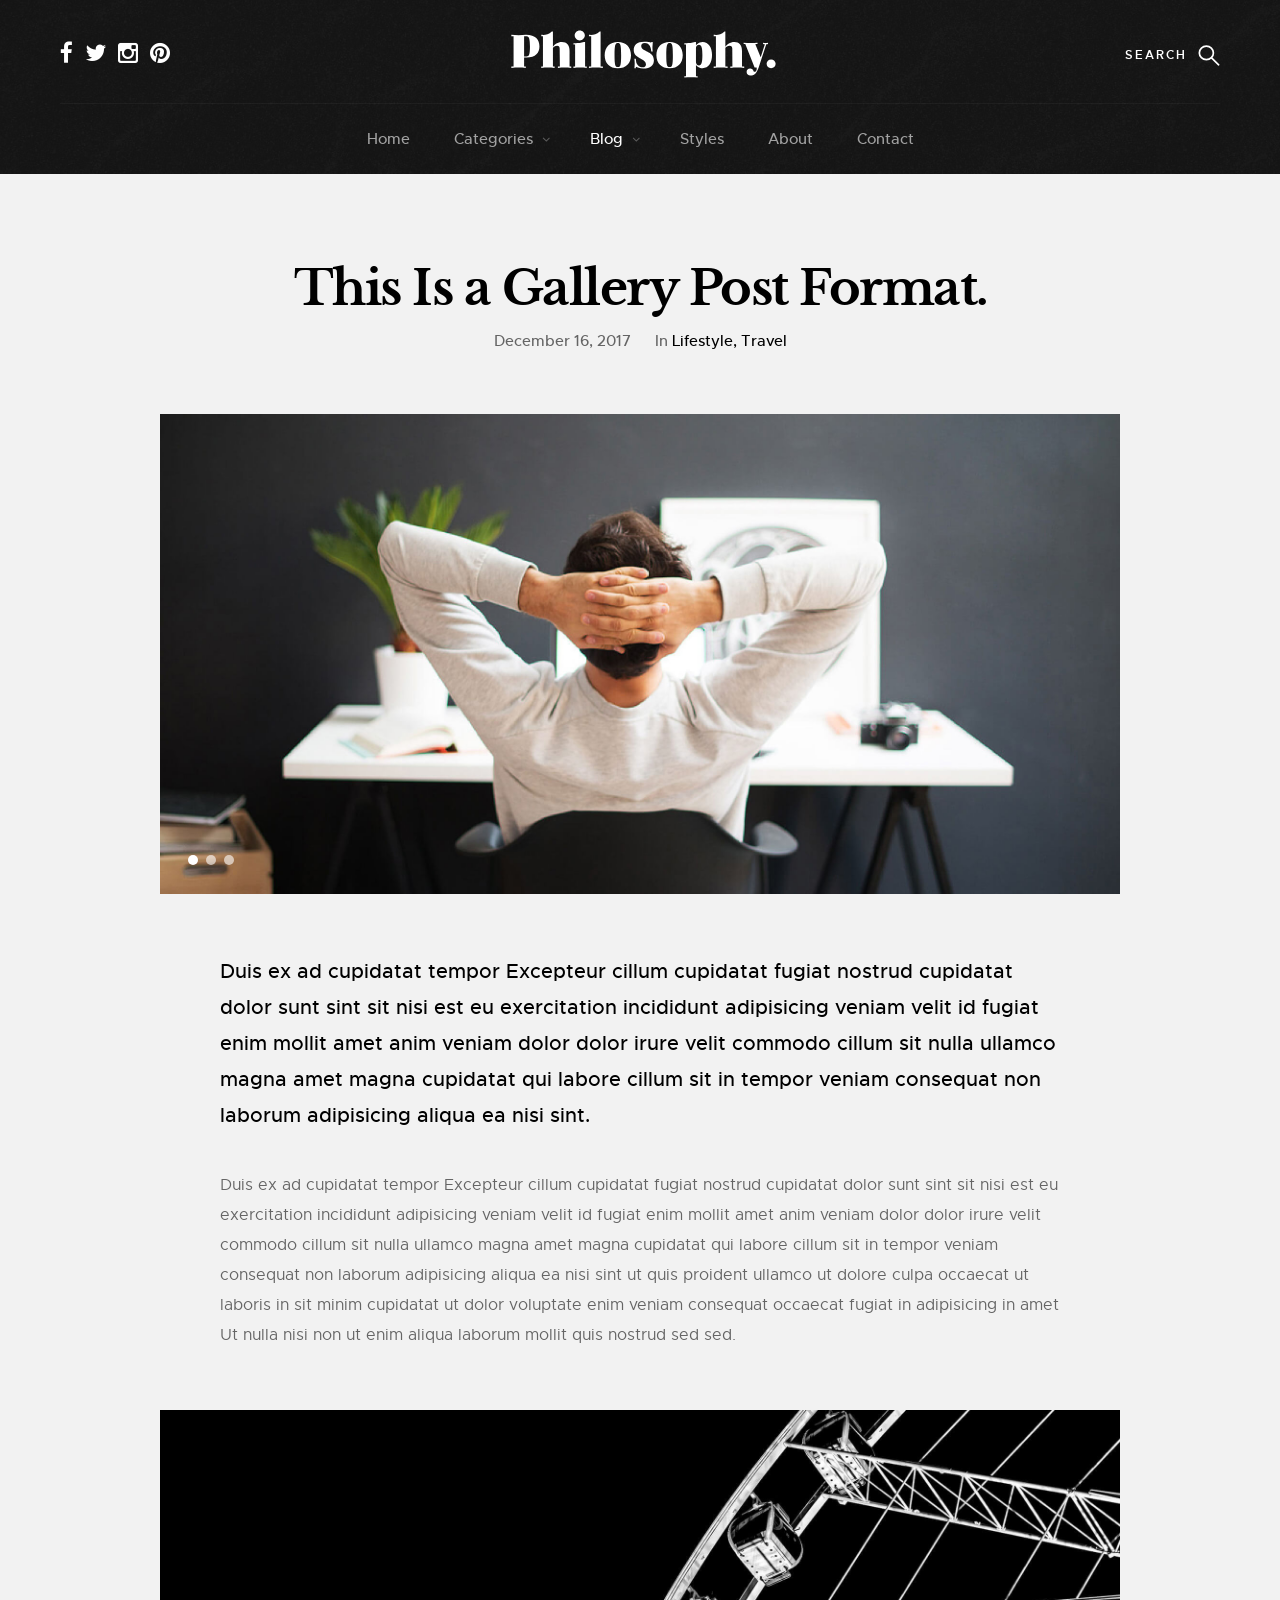
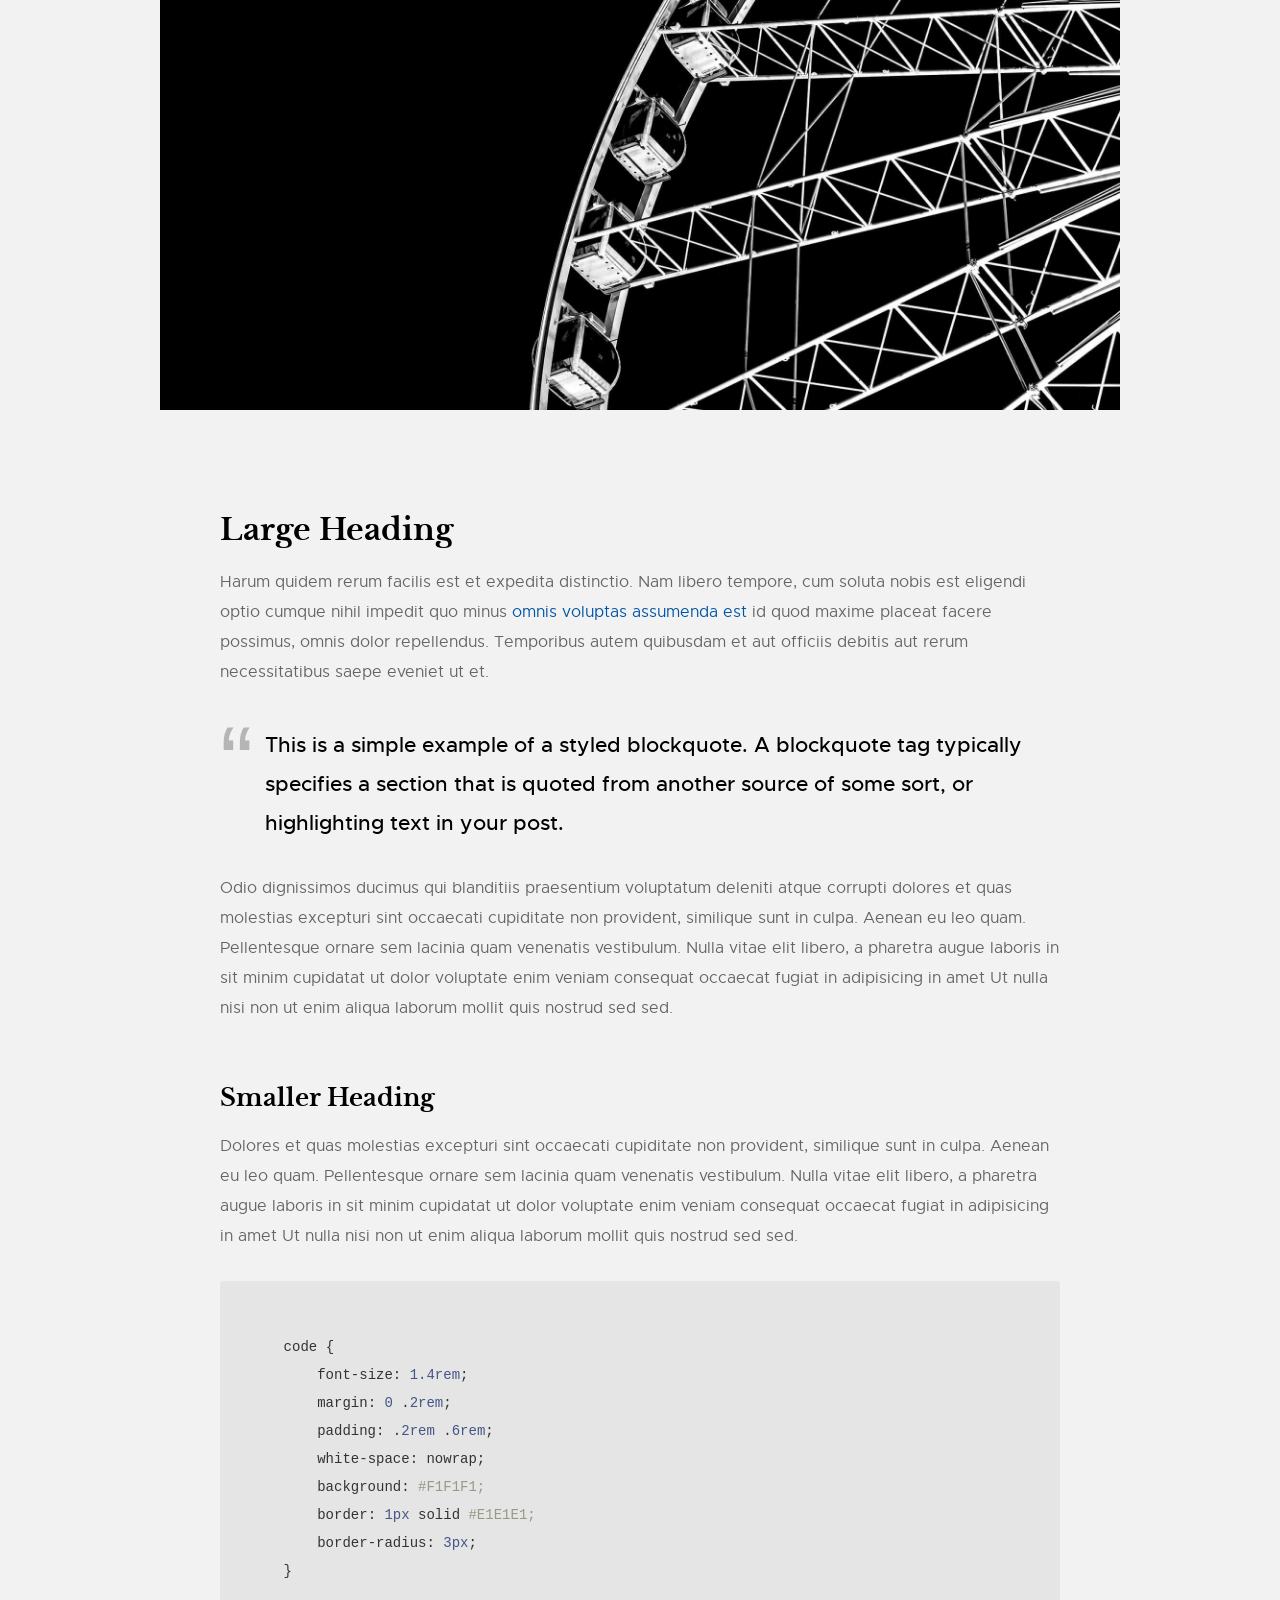
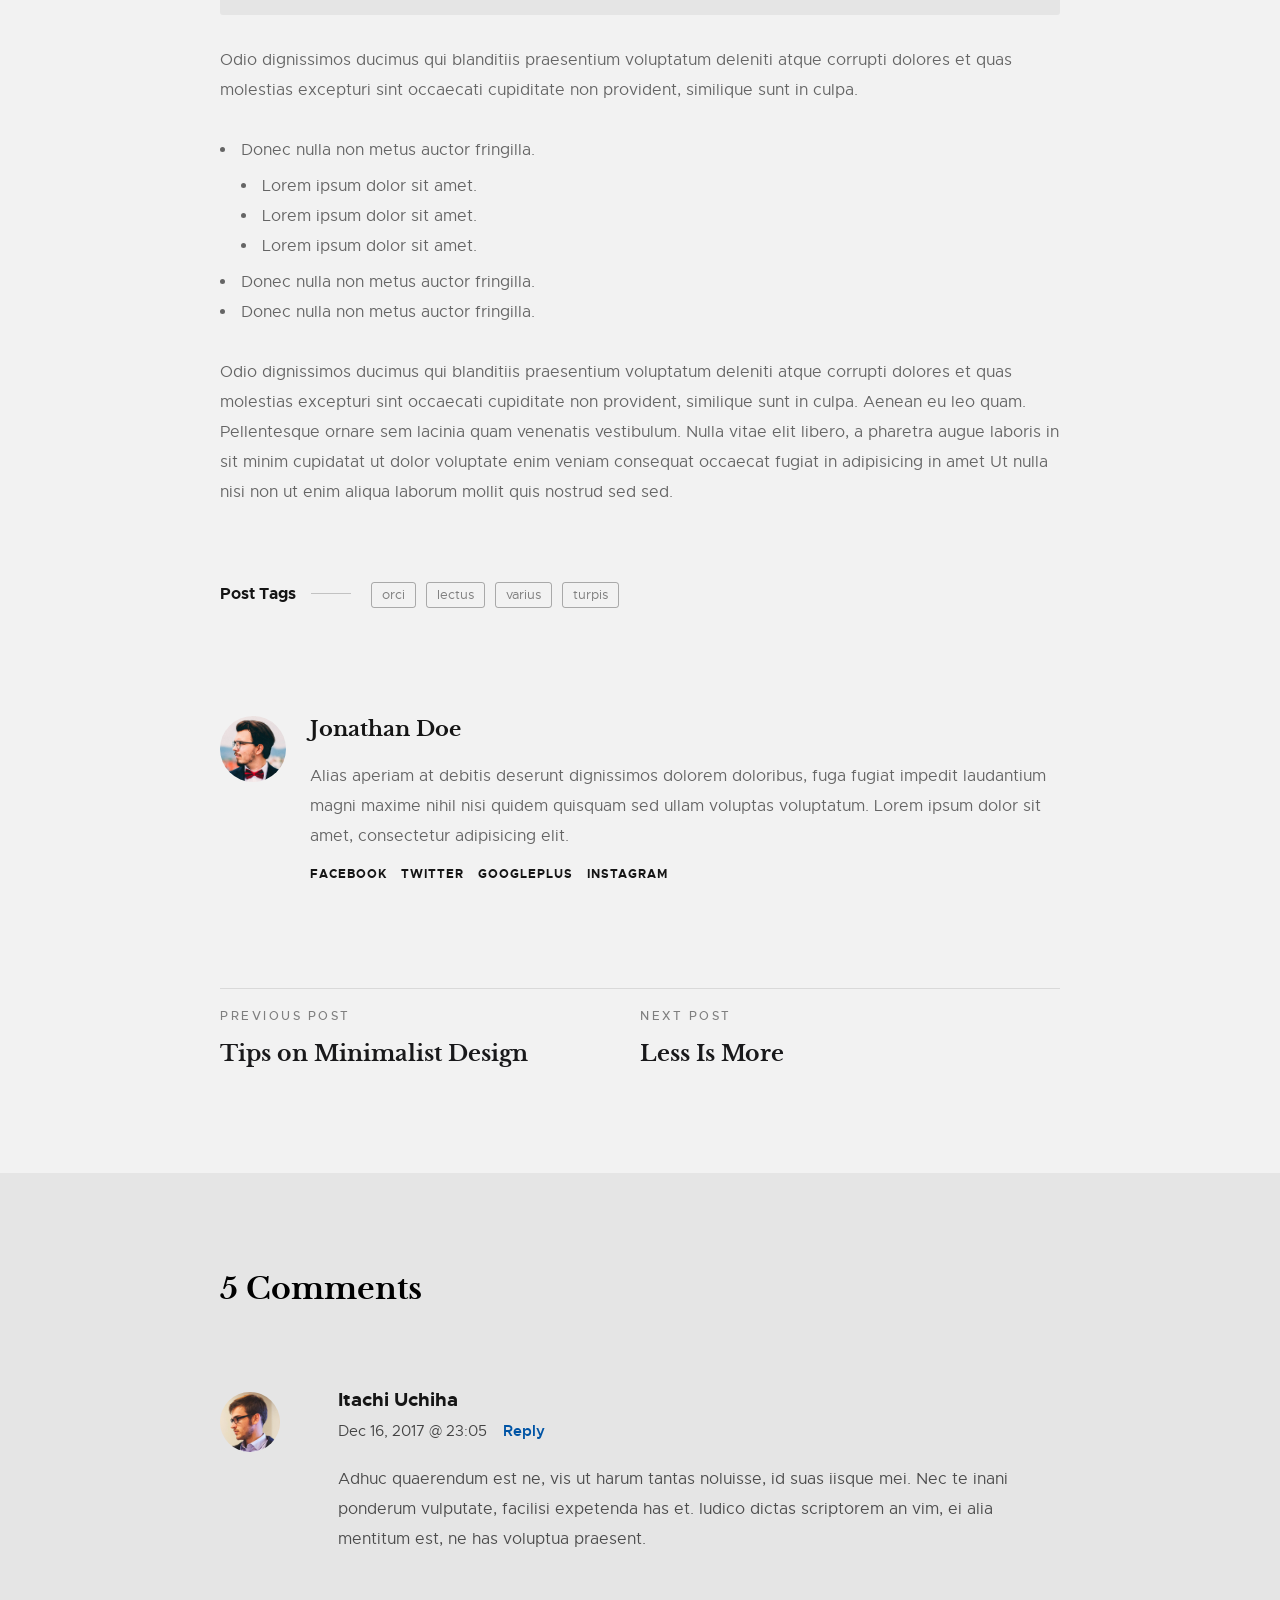
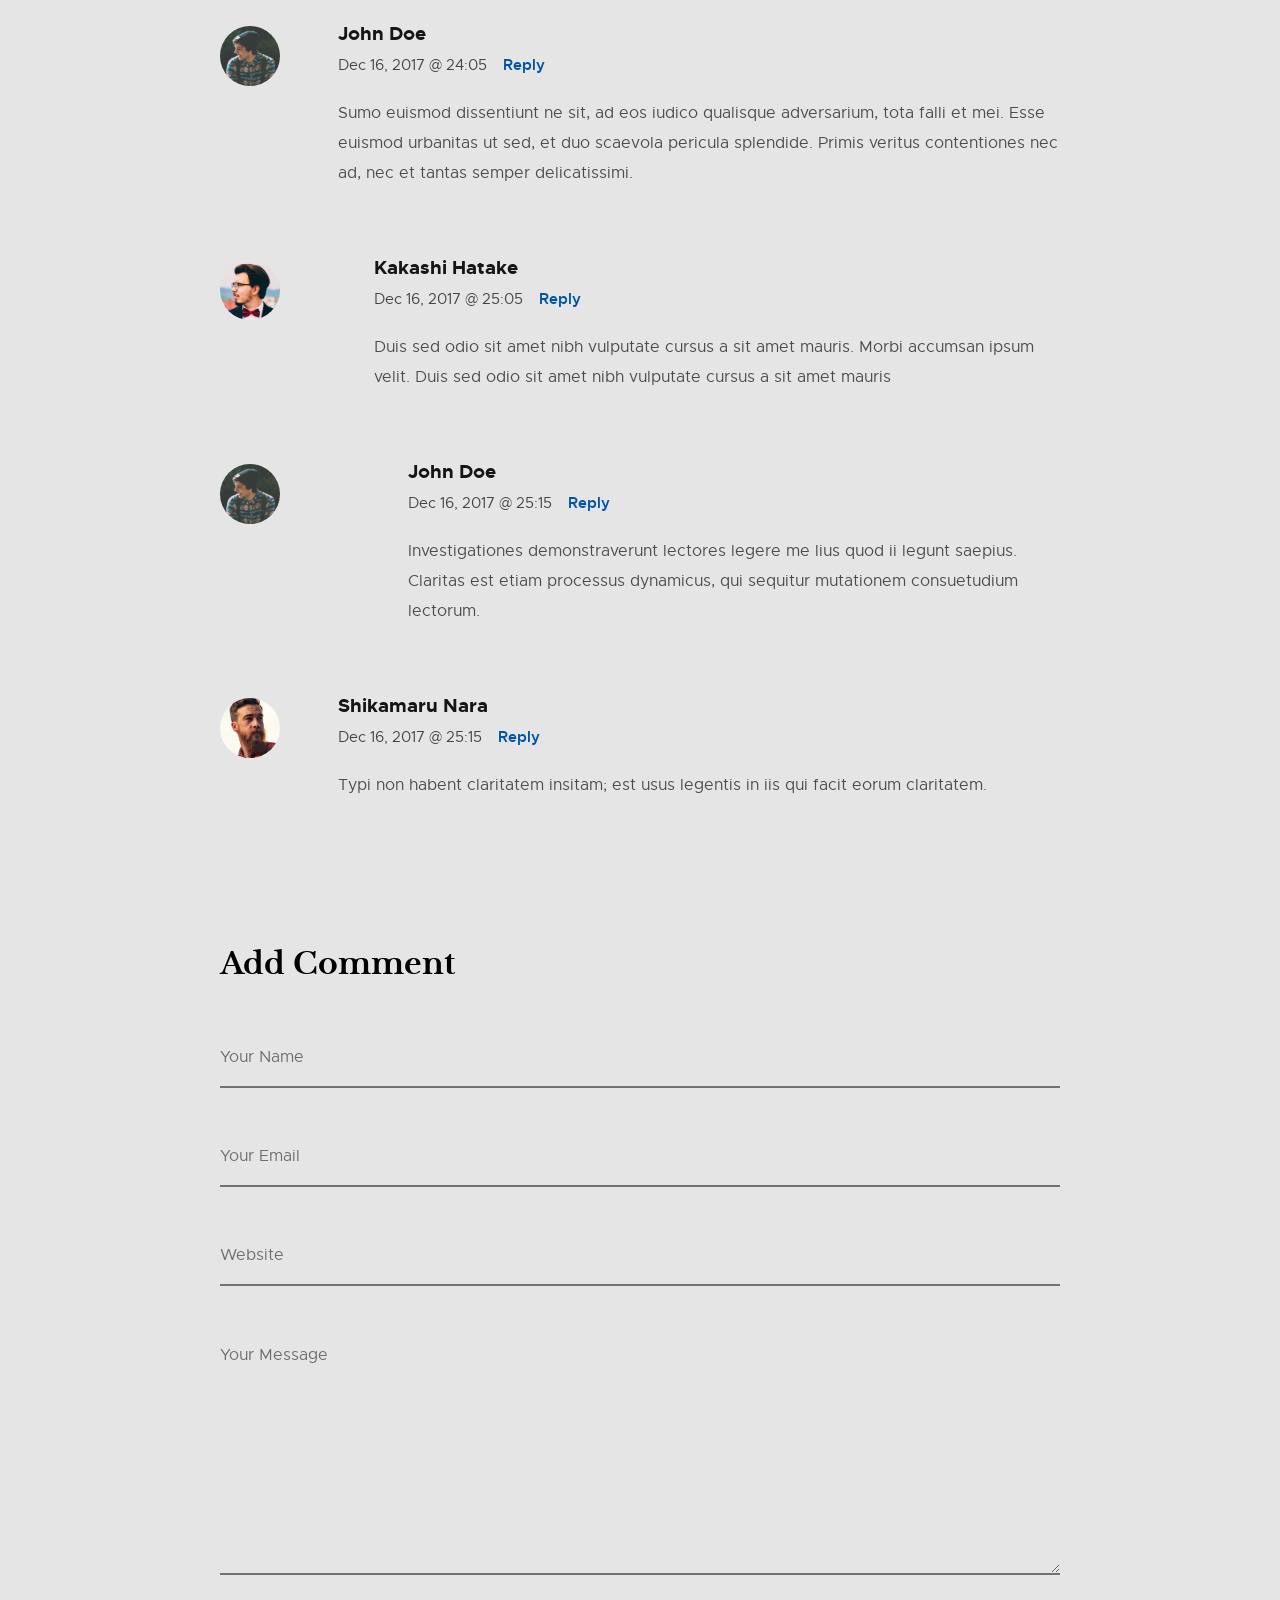
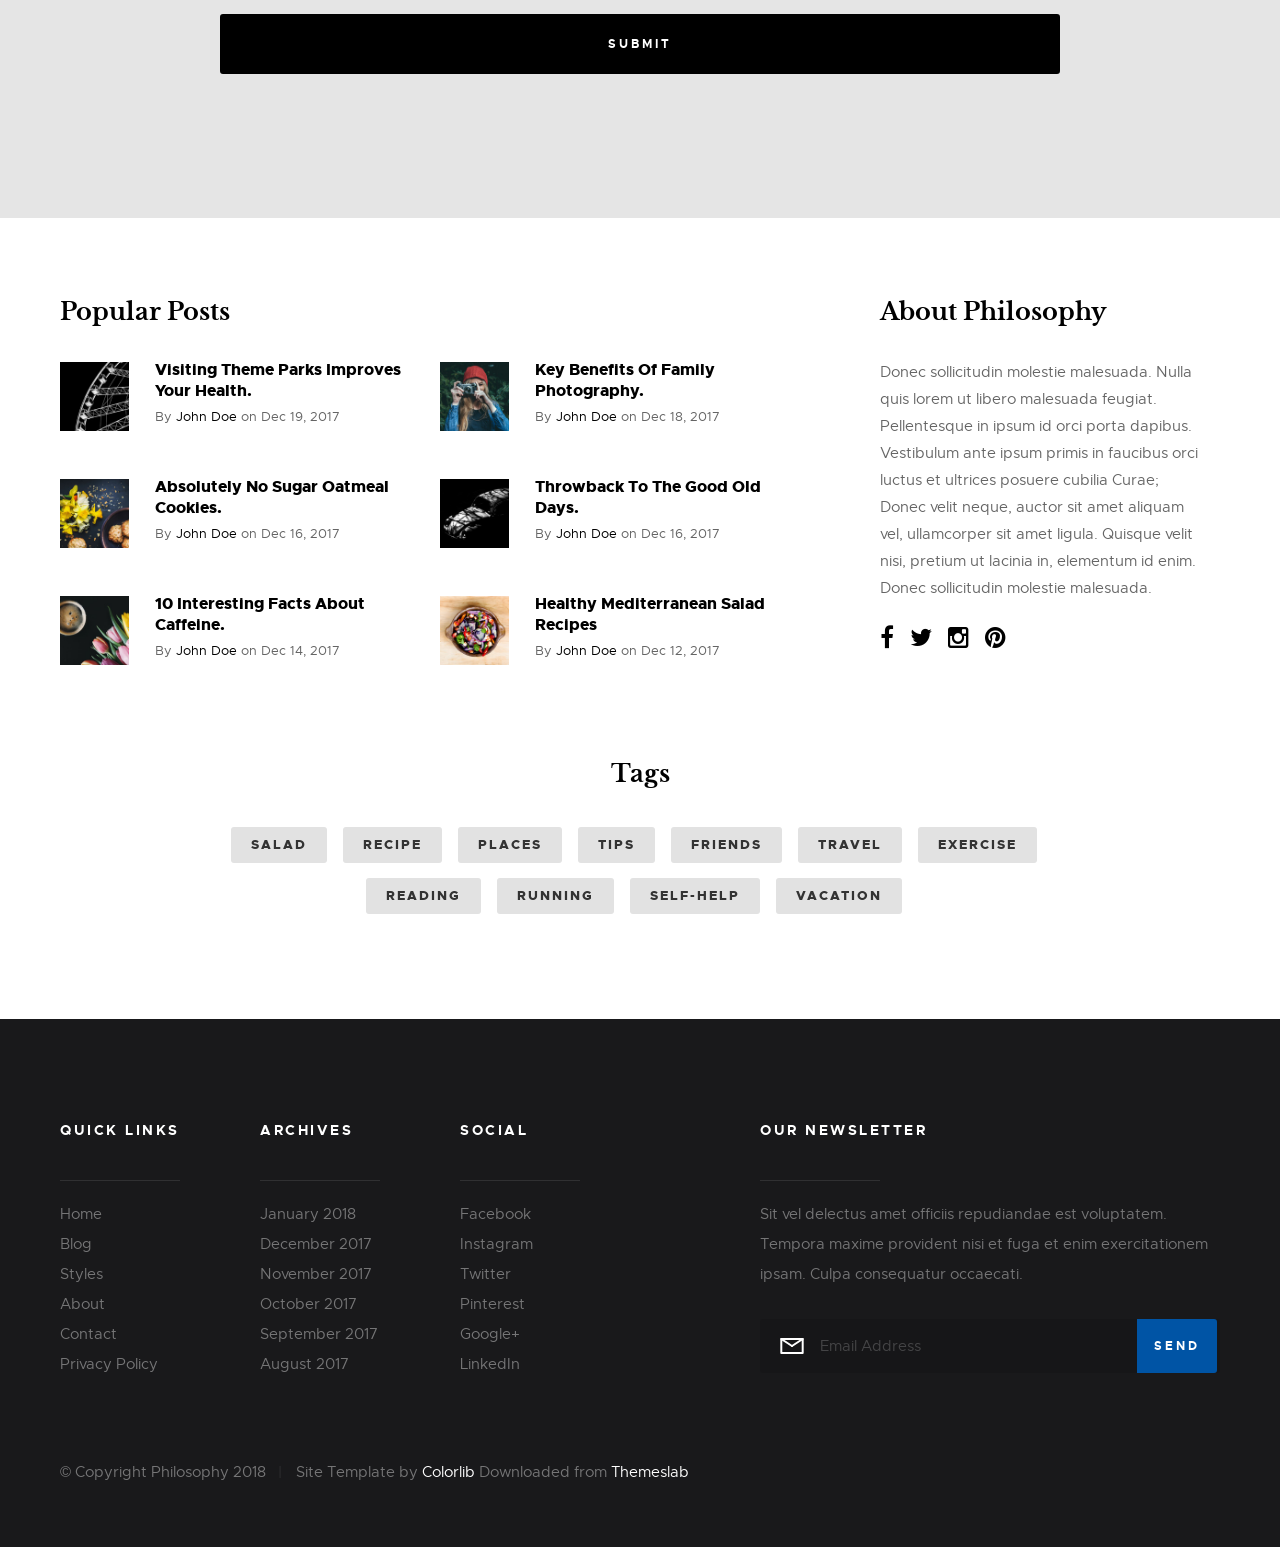
<file: markup/single-gallery.html>
<!DOCTYPE html>
<html class="no-js" lang="en">
<head>

    <!--- basic page needs
    ================================================== -->
    <meta charset="utf-8">
    <title>Gallery Post Format - Philosophy</title>
    <meta name="description" content="">
    <meta name="author" content="">

    <!-- mobile specific metas
    ================================================== -->
    <meta name="viewport" content="width=device-width, initial-scale=1, maximum-scale=1">

    <!-- CSS
    ================================================== -->
    <link rel="stylesheet" href="css/base.css">
    <link rel="stylesheet" href="css/vendor.css">
    <link rel="stylesheet" href="css/main.css">

    <!-- script
    ================================================== -->
    <script src="js/modernizr.js"></script>
    <script src="js/pace.min.js"></script>

    <!-- favicons
    ================================================== -->
    <link rel="shortcut icon" href="favicon.ico" type="image/x-icon">
    <link rel="icon" href="favicon.ico" type="image/x-icon">

</head>

<body id="top">

    <!-- pageheader
    ================================================== -->
    <div class="s-pageheader">

        <header class="header">
            <div class="header__content row">

                <div class="header__logo">
                    <a class="logo" href="index.html">
                        <img src="images/logo.svg" alt="Homepage">
                    </a>
                </div> <!-- end header__logo -->

                <ul class="header__social">
                    <li>
                        <a href="#0"><i class="fa fa-facebook" aria-hidden="true"></i></a>
                    </li>
                    <li>
                        <a href="#0"><i class="fa fa-twitter" aria-hidden="true"></i></a>
                    </li>
                    <li>
                        <a href="#0"><i class="fa fa-instagram" aria-hidden="true"></i></a>
                    </li>
                    <li>
                        <a href="#0"><i class="fa fa-pinterest" aria-hidden="true"></i></a>
                    </li>
                </ul> <!-- end header__social -->

                <a class="header__search-trigger" href="#0"></a>

                <div class="header__search">

                    <form role="search" method="get" class="header__search-form" action="#">
                        <label>
                            <span class="hide-content">Search for:</span>
                            <input type="search" class="search-field" placeholder="Type Keywords" value="" name="s" title="Search for:" autocomplete="off">
                        </label>
                        <input type="submit" class="search-submit" value="Search">
                    </form>
        
                    <a href="#0" title="Close Search" class="header__overlay-close">Close</a>

                </div>  <!-- end header__search -->


                <a class="header__toggle-menu" href="#0" title="Menu"><span>Menu</span></a>

                <nav class="header__nav-wrap">

                    <h2 class="header__nav-heading h6">Site Navigation</h2>

                    <ul class="header__nav">
                        <li><a href="index.html" title="">Home</a></li>
                        <li class="has-children">
                            <a href="#0" title="">Categories</a>
                            <ul class="sub-menu">
                            <li><a href="category.html">Lifestyle</a></li>
                            <li><a href="category.html">Health</a></li>
                            <li><a href="category.html">Family</a></li>
                            <li><a href="category.html">Management</a></li>
                            <li><a href="category.html">Travel</a></li>
                            <li><a href="category.html">Work</a></li>
                            </ul>
                        </li>
                        <li class="has-children current">
                            <a href="#0" title="">Blog</a>
                            <ul class="sub-menu">
                            <li><a href="single-video.html">Video Post</a></li>
                            <li><a href="single-audio.html">Audio Post</a></li>
                            <li><a href="single-gallery.html">Gallery Post</a></li>
                            <li><a href="single-standard.html">Standard Post</a></li>
                            </ul>
                        </li>
                        <li><a href="style-guide.html" title="">Styles</a></li>
                        <li><a href="about.html" title="">About</a></li>
                        <li><a href="contact.html" title="">Contact</a></li>
                    </ul> <!-- end header__nav -->

                    <a href="#0" title="Close Menu" class="header__overlay-close close-mobile-menu">Close</a>

                </nav> <!-- end header__nav-wrap -->

            </div> <!-- header-content -->
        </header> <!-- header -->

    </div> <!-- end s-pageheader -->


    <!-- s-content
    ================================================== -->
    <section class="s-content s-content--narrow s-content--no-padding-bottom">

        <article class="row format-gallery">

            <div class="s-content__header col-full">
                <h1 class="s-content__header-title">
                    This Is a Gallery Post Format.
                </h1>
                <ul class="s-content__header-meta">
                    <li class="date">December 16, 2017</li>
                    <li class="cat">
                        In
                        <a href="#0">Lifestyle</a>
                        <a href="#0">Travel</a>
                    </li>
                </ul>
            </div> <!-- end s-content__header -->
    
            <div class="s-content__media col-full">
                <div class="s-content__slider slider">
                    <div class="slider__slides">
                        <div class="slider__slide">
                            <img src="images/thumbs/single/gallery/single-gallery-01-1000.jpg" 
                                 srcset="images/thumbs/single/gallery/single-gallery-01-2000.jpg 2000w, 
                                         images/thumbs/single/gallery/single-gallery-01-1000.jpg 1000w, 
                                         images/thumbs/single/gallery/single-gallery-01-500.jpg 500w" 
                                 sizes="(max-width: 2000px) 100vw, 2000px" alt="" >
                        </div>
                        <div class="slider__slide">
                            <img src="images/thumbs/single/gallery/single-gallery-02-1000.jpg" 
                                 srcset="images/thumbs/single/gallery/single-gallery-02-2000.jpg 2000w, 
                                         images/thumbs/single/gallery/single-gallery-02-1000.jpg 1000w, 
                                         images/thumbs/single/gallery/single-gallery-02-500.jpg 500w" 
                                 sizes="(max-width: 2000px) 100vw, 2000px" alt="" >
                        </div>
                        <div class="slider__slide">
                            <img src="images/thumbs/single/gallery/single-gallery-03-1000.jpg" 
                                 srcset="images/thumbs/single/gallery/single-gallery-03-2000.jpg 2000w, 
                                        images/thumbs/single/gallery/single-gallery-03-1000.jpg 1000w, 
                                        images/thumbs/single/gallery/single-gallery-03-500.jpg 500w" 
                                 sizes="(max-width: 2000px) 100vw, 2000px" alt="" >
                        </div>
                    </div>
                </div>
            </div> <!-- end s-content__media -->

            <div class="col-full s-content__main">

                <p class="lead">Duis ex ad cupidatat tempor Excepteur cillum cupidatat fugiat nostrud cupidatat dolor sunt sint sit nisi est eu exercitation incididunt adipisicing veniam velit id fugiat enim mollit amet anim veniam dolor dolor irure velit commodo cillum sit nulla ullamco magna amet magna cupidatat qui labore cillum sit in tempor veniam consequat non laborum adipisicing aliqua ea nisi sint.</p>
                
                <p>Duis ex ad cupidatat tempor Excepteur cillum cupidatat fugiat nostrud cupidatat dolor sunt sint sit nisi est eu exercitation incididunt adipisicing veniam velit id fugiat enim mollit amet anim veniam dolor dolor irure velit commodo cillum sit nulla ullamco magna amet magna cupidatat qui labore cillum sit in tempor veniam consequat non laborum adipisicing aliqua ea nisi sint ut quis proident ullamco ut dolore culpa occaecat ut laboris in sit minim cupidatat ut dolor voluptate enim veniam consequat occaecat fugiat in adipisicing in amet Ut nulla nisi non ut enim aliqua laborum mollit quis nostrud sed sed.
                </p>

                <p>
                <img src="images/wheel-1000.jpg" 
                     srcset="images/wheel-2000.jpg 2000w, images/wheel-1000.jpg 1000w, images/wheel-500.jpg 500w" 
                     sizes="(max-width: 2000px) 100vw, 2000px" alt="">
                </p>

                <h2>Large Heading</h2>

                <p>Harum quidem rerum facilis est et expedita distinctio. Nam libero tempore, cum soluta nobis est eligendi optio cumque nihil impedit quo minus <a href="http://#">omnis voluptas assumenda est</a> id quod maxime placeat facere possimus, omnis dolor repellendus. Temporibus autem quibusdam et aut officiis debitis aut rerum necessitatibus saepe eveniet ut et.</p>

                <blockquote><p>This is a simple example of a styled blockquote. A blockquote tag typically specifies a section that is quoted from another source of some sort, or highlighting text in your post.</p></blockquote>

                <p>Odio dignissimos ducimus qui blanditiis praesentium voluptatum deleniti atque corrupti dolores et quas molestias excepturi sint occaecati cupiditate non provident, similique sunt in culpa. Aenean eu leo quam. Pellentesque ornare sem lacinia quam venenatis vestibulum. Nulla vitae elit libero, a pharetra augue laboris in sit minim cupidatat ut dolor voluptate enim veniam consequat occaecat fugiat in adipisicing in amet Ut nulla nisi non ut enim aliqua laborum mollit quis nostrud sed sed.</p>

                <h3>Smaller Heading</h3>

                <p>Dolores et quas molestias excepturi sint occaecati cupiditate non provident, similique sunt in culpa. Aenean eu leo quam. Pellentesque ornare sem lacinia quam venenatis vestibulum. Nulla vitae elit libero, a pharetra augue laboris in sit minim cupidatat ut dolor voluptate enim veniam consequat occaecat fugiat in adipisicing in amet Ut nulla nisi non ut enim aliqua laborum mollit quis nostrud sed sed.

<pre><code>
    code {
        font-size: 1.4rem;
        margin: 0 .2rem;
        padding: .2rem .6rem;
        white-space: nowrap;
        background: #F1F1F1;
        border: 1px solid #E1E1E1;
        border-radius: 3px;
    }
</code></pre>

                <p>Odio dignissimos ducimus qui blanditiis praesentium voluptatum deleniti atque corrupti dolores et quas molestias excepturi sint occaecati cupiditate non provident, similique sunt in culpa.</p>

                <ul>
                    <li>Donec nulla non metus auctor fringilla.
                        <ul>
                            <li>Lorem ipsum dolor sit amet.</li>
                            <li>Lorem ipsum dolor sit amet.</li>
                            <li>Lorem ipsum dolor sit amet.</li>
                        </ul>
                    </li>
                    <li>Donec nulla non metus auctor fringilla.</li>
                    <li>Donec nulla non metus auctor fringilla.</li>
                </ul>

                <p>Odio dignissimos ducimus qui blanditiis praesentium voluptatum deleniti atque corrupti dolores et quas molestias excepturi sint occaecati cupiditate non provident, similique sunt in culpa. Aenean eu leo quam. Pellentesque ornare sem lacinia quam venenatis vestibulum. Nulla vitae elit libero, a pharetra augue laboris in sit minim cupidatat ut dolor voluptate enim veniam consequat occaecat fugiat in adipisicing in amet Ut nulla nisi non ut enim aliqua laborum mollit quis nostrud sed sed.</p>

                <p class="s-content__tags">
                    <span>Post Tags</span>

                    <span class="s-content__tag-list">
                        <a href="#0">orci</a>
                        <a href="#0">lectus</a>
                        <a href="#0">varius</a>
                        <a href="#0">turpis</a>
                    </span>
                </p> <!-- end s-content__tags -->

                <div class="s-content__author">
                    <img src="images/avatars/user-03.jpg" alt="">

                    <div class="s-content__author-about">
                        <h4 class="s-content__author-name">
                            <a href="#0">Jonathan Doe</a>
                        </h4>
                    
                        <p>Alias aperiam at debitis deserunt dignissimos dolorem doloribus, fuga fugiat impedit laudantium magni maxime nihil nisi quidem quisquam sed ullam voluptas voluptatum. Lorem ipsum dolor sit amet, consectetur adipisicing elit.
                        </p>

                        <ul class="s-content__author-social">
                           <li><a href="#0">Facebook</a></li>
                           <li><a href="#0">Twitter</a></li>
                           <li><a href="#0">GooglePlus</a></li>
                           <li><a href="#0">Instagram</a></li>
                        </ul>
                    </div>
                </div>

                <div class="s-content__pagenav">
                    <div class="s-content__nav">
                        <div class="s-content__prev">
                            <a href="#0" rel="prev">
                                <span>Previous Post</span>
                                Tips on Minimalist Design 
                            </a>
                        </div>
                        <div class="s-content__next">
                            <a href="#0" rel="next">
                                <span>Next Post</span>
                                Less Is More 
                            </a>
                        </div>
                    </div>
                </div> <!-- end s-content__pagenav -->

            </div> <!-- end s-content__main -->

        </article>


        <!-- comments
        ================================================== -->
        <div class="comments-wrap">

            <div id="comments" class="row">
                <div class="col-full">

                    <h3 class="h2">5 Comments</h3>

                    <!-- commentlist -->
                    <ol class="commentlist">

                        <li class="depth-1 comment">

                            <div class="comment__avatar">
                                <img width="50" height="50" class="avatar" src="images/avatars/user-01.jpg" alt="">
                            </div>

                            <div class="comment__content">

                                <div class="comment__info">
                                    <cite>Itachi Uchiha</cite>

                                    <div class="comment__meta">
                                        <time class="comment__time">Dec 16, 2017 @ 23:05</time>
                                        <a class="reply" href="#0">Reply</a>
                                    </div>
                                </div>

                                <div class="comment__text">
                                <p>Adhuc quaerendum est ne, vis ut harum tantas noluisse, id suas iisque mei. Nec te inani ponderum vulputate,
                                facilisi expetenda has et. Iudico dictas scriptorem an vim, ei alia mentitum est, ne has voluptua praesent.</p>
                                </div>

                            </div>

                        </li> <!-- end comment level 1 -->

                        <li class="thread-alt depth-1 comment">

                            <div class="comment__avatar">
                                <img width="50" height="50" class="avatar" src="images/avatars/user-04.jpg" alt="">
                            </div>

                            <div class="comment__content">

                                <div class="comment__info">
                                <cite>John Doe</cite>

                                <div class="comment__meta">
                                    <time class="comment__time">Dec 16, 2017 @ 24:05</time>
                                    <a class="reply" href="#0">Reply</a>
                                </div>
                                </div>

                                <div class="comment__text">
                                <p>Sumo euismod dissentiunt ne sit, ad eos iudico qualisque adversarium, tota falli et mei. Esse euismod
                                urbanitas ut sed, et duo scaevola pericula splendide. Primis veritus contentiones nec ad, nec et
                                tantas semper delicatissimi.</p>
                                </div>

                            </div>

                            <ul class="children">

                                <li class="depth-2 comment">

                                    <div class="comment__avatar">
                                        <img width="50" height="50" class="avatar" src="images/avatars/user-03.jpg" alt="">
                                    </div>

                                    <div class="comment__content">

                                        <div class="comment__info">
                                            <cite>Kakashi Hatake</cite>

                                            <div class="comment__meta">
                                                <time class="comment__time">Dec 16, 2017 @ 25:05</time>
                                                <a class="reply" href="#0">Reply</a>
                                            </div>
                                        </div>

                                        <div class="comment__text">
                                            <p>Duis sed odio sit amet nibh vulputate
                                            cursus a sit amet mauris. Morbi accumsan ipsum velit. Duis sed odio sit amet nibh vulputate
                                            cursus a sit amet mauris</p>
                                        </div>

                                    </div>

                                    <ul class="children">

                                        <li class="depth-3 comment">

                                            <div class="comment__avatar">
                                                <img width="50" height="50" class="avatar" src="images/avatars/user-04.jpg" alt="">
                                            </div>

                                            <div class="comment__content">

                                                <div class="comment__info">
                                                <cite>John Doe</cite>

                                                <div class="comment__meta">
                                                    <time class="comment__time">Dec 16, 2017 @ 25:15</time>
                                                    <a class="reply" href="#0">Reply</a>
                                                </div>
                                                </div>

                                                <div class="comment__text">
                                                <p>Investigationes demonstraverunt lectores legere me lius quod ii legunt saepius. Claritas est
                                                etiam processus dynamicus, qui sequitur mutationem consuetudium lectorum.</p>
                                                </div>

                                            </div>

                                        </li>

                                    </ul>

                                </li>

                            </ul>

                        </li> <!-- end comment level 1 -->

                        <li class="depth-1 comment">

                            <div class="comment__avatar">
                                <img width="50" height="50" class="avatar" src="images/avatars/user-02.jpg" alt="">
                            </div>

                            <div class="comment__content">

                                <div class="comment__info">
                                <cite>Shikamaru Nara</cite>

                                <div class="comment__meta">
                                    <time class="comment-time">Dec 16, 2017 @ 25:15</time>
                                    <a class="reply" href="#">Reply</a>
                                </div>
                                </div>

                                <div class="comment__text">
                                <p>Typi non habent claritatem insitam; est usus legentis in iis qui facit eorum claritatem.</p>
                                </div>

                            </div>

                        </li>  <!-- end comment level 1 -->

                    </ol> <!-- end commentlist -->


                    <!-- respond
                    ================================================== -->
                    <div class="respond">

                        <h3 class="h2">Add Comment</h3>

                        <form name="contactForm" id="contactForm" method="post" action="">
                            <fieldset>

                                <div class="form-field">
                                        <input name="cName" type="text" id="cName" class="full-width" placeholder="Your Name" value="">
                                </div>

                                <div class="form-field">
                                        <input name="cEmail" type="text" id="cEmail" class="full-width" placeholder="Your Email" value="">
                                </div>

                                <div class="form-field">
                                        <input name="cWebsite" type="text" id="cWebsite" class="full-width" placeholder="Website" value="">
                                </div>

                                <div class="message form-field">
                                    <textarea name="cMessage" id="cMessage" class="full-width" placeholder="Your Message"></textarea>
                                </div>

                                <button type="submit" class="submit btn--primary btn--large full-width">Submit</button>

                            </fieldset>
                        </form> <!-- end form -->

                    </div> <!-- end respond -->

                </div> <!-- end col-full -->

            </div> <!-- end row comments -->
        </div> <!-- end comments-wrap -->

    </section> <!-- s-content -->


    <!-- s-extra
    ================================================== -->
    <section class="s-extra">

        <div class="row top">

            <div class="col-eight md-six tab-full popular">
                <h3>Popular Posts</h3>

                <div class="block-1-2 block-m-full popular__posts">
                    <article class="col-block popular__post">
                        <a href="#0" class="popular__thumb">
                            <img src="images/thumbs/small/wheel-150.jpg" alt="">
                        </a>
                        <h5><a href="#0">Visiting Theme Parks Improves Your Health.</a></h5>
                        <section class="popular__meta">
                                <span class="popular__author"><span>By</span> <a href="#0"> John Doe</a></span>
                            <span class="popular__date"><span>on</span> <time datetime="2017-12-19">Dec 19, 2017</time></span>
                        </section>
                    </article>
                    <article class="col-block popular__post">
                        <a href="#0" class="popular__thumb">
                            <img src="images/thumbs/small/shutterbug-150.jpg" alt="">
                        </a>
                        <h5><a href="#0">Key Benefits Of Family Photography.</a></h5>
                        <section class="popular__meta">
                            <span class="popular__author"><span>By</span> <a href="#0"> John Doe</a></span>
                            <span class="popular__date"><span>on</span> <time datetime="2017-12-18">Dec 18, 2017</time></span>
                        </section>
                    </article>
                    <article class="col-block popular__post">
                        <a href="#0" class="popular__thumb">
                            <img src="images/thumbs/small/cookies-150.jpg" alt="">
                        </a>
                        <h5><a href="#0">Absolutely No Sugar Oatmeal Cookies.</a></h5>
                        <section class="popular__meta">
                                <span class="popular__author"><span>By</span> <a href="#0"> John Doe</a></span>
                            <span class="popular__date"><span>on</span> <time datetime="2017-12-16">Dec 16, 2017</time></span>
                        </section>
                    </article>
                    <article class="col-block popular__post">
                        <a href="#0" class="popular__thumb">
                            <img src="images/thumbs/small/beetle-150.jpg" alt="">
                        </a>
                        <h5><a href="#0">Throwback To The Good Old Days.</a></h5>
                        <section class="popular__meta">
                            <span class="popular__author"><span>By</span> <a href="#0"> John Doe</a></span>
                            <span class="popular__date"><span>on</span> <time datetime="2017-12-16">Dec 16, 2017</time></span>
                        </section>
                    </article>
                    <article class="col-block popular__post">
                        <a href="#0" class="popular__thumb">
                            <img src="images/thumbs/small/tulips-150.jpg" alt="">
                        </a>
                        <h5><a href="#0">10 Interesting Facts About Caffeine.</a></h5>
                        <section class="popular__meta">
                            <span class="popular__author"><span>By</span> <a href="#0"> John Doe</a></span>
                            <span class="popular__date"><span>on</span> <time datetime="2017-12-14">Dec 14, 2017</time></span>
                        </section>
                    </article>
                    <article class="col-block popular__post">
                        <a href="#0" class="popular__thumb">
                            <img src="images/thumbs/small/salad-150.jpg" alt="">
                        </a>
                        <h5><a href="#0">Healthy Mediterranean Salad Recipes</a></h5>
                        <section class="popular__meta">
                            <span class="popular__author"><span>By</span> <a href="#0"> John Doe</a></span>
                            <span class="popular__date"><span>on</span> <time datetime="2017-12-12">Dec 12, 2017</time></span>
                        </section>
                    </article>
                </div> <!-- end popular_posts -->
            </div> <!-- end popular -->
            
            <div class="col-four md-six tab-full about">
                <h3>About Philosophy</h3>

                <p>
                Donec sollicitudin molestie malesuada. Nulla quis lorem ut libero malesuada feugiat. Pellentesque in ipsum id orci porta dapibus. Vestibulum ante ipsum primis in faucibus orci luctus et ultrices posuere cubilia Curae; Donec velit neque, auctor sit amet aliquam vel, ullamcorper sit amet ligula. Quisque velit nisi, pretium ut lacinia in, elementum id enim. Donec sollicitudin molestie malesuada.
                </p>

                <ul class="about__social">
                    <li>
                        <a href="#0"><i class="fa fa-facebook" aria-hidden="true"></i></a>
                    </li>
                    <li>
                        <a href="#0"><i class="fa fa-twitter" aria-hidden="true"></i></a>
                    </li>
                    <li>
                        <a href="#0"><i class="fa fa-instagram" aria-hidden="true"></i></a>
                    </li>
                    <li>
                        <a href="#0"><i class="fa fa-pinterest" aria-hidden="true"></i></a>
                    </li>
                </ul> <!-- end header__social -->
            </div> <!-- end about -->

        </div> <!-- end row -->

        <div class="row bottom tags-wrap">
            <div class="col-full tags">
                <h3>Tags</h3>

                <div class="tagcloud">
                    <a href="#0">Salad</a>
                    <a href="#0">Recipe</a>
                    <a href="#0">Places</a>
                    <a href="#0">Tips</a>
                    <a href="#0">Friends</a>
                    <a href="#0">Travel</a>
                    <a href="#0">Exercise</a>
                    <a href="#0">Reading</a>
                    <a href="#0">Running</a>
                    <a href="#0">Self-Help</a>
                    <a href="#0">Vacation</a>
                </div> <!-- end tagcloud -->
            </div> <!-- end tags -->
        </div> <!-- end tags-wrap -->

    </section> <!-- end s-extra -->


    <!-- s-footer
    ================================================== -->
    <footer class="s-footer">

        <div class="s-footer__main">
            <div class="row">
                
                <div class="col-two md-four mob-full s-footer__sitelinks">
                        
                    <h4>Quick Links</h4>

                    <ul class="s-footer__linklist">
                        <li><a href="#0">Home</a></li>
                        <li><a href="#0">Blog</a></li>
                        <li><a href="#0">Styles</a></li>
                        <li><a href="#0">About</a></li>
                        <li><a href="#0">Contact</a></li>
                        <li><a href="#0">Privacy Policy</a></li>
                    </ul>

                </div> <!-- end s-footer__sitelinks -->

                <div class="col-two md-four mob-full s-footer__archives">
                        
                    <h4>Archives</h4>

                    <ul class="s-footer__linklist">
                        <li><a href="#0">January 2018</a></li>
                        <li><a href="#0">December 2017</a></li>
                        <li><a href="#0">November 2017</a></li>
                        <li><a href="#0">October 2017</a></li>
                        <li><a href="#0">September 2017</a></li>
                        <li><a href="#0">August 2017</a></li>
                    </ul>

                </div> <!-- end s-footer__archives -->

                <div class="col-two md-four mob-full s-footer__social">
                        
                    <h4>Social</h4>

                    <ul class="s-footer__linklist">
                        <li><a href="#0">Facebook</a></li>
                        <li><a href="#0">Instagram</a></li>
                        <li><a href="#0">Twitter</a></li>
                        <li><a href="#0">Pinterest</a></li>
                        <li><a href="#0">Google+</a></li>
                        <li><a href="#0">LinkedIn</a></li>
                    </ul>

                </div> <!-- end s-footer__social -->

                <div class="col-five md-full end s-footer__subscribe">
                        
                    <h4>Our Newsletter</h4>

                    <p>Sit vel delectus amet officiis repudiandae est voluptatem. Tempora maxime provident nisi et fuga et enim exercitationem ipsam. Culpa consequatur occaecati.</p>

                    <div class="subscribe-form">
                        <form id="mc-form" class="group" novalidate="true">

                            <input type="email" value="" name="EMAIL" class="email" id="mc-email" placeholder="Email Address" required="">
                
                            <input type="submit" name="subscribe" value="Send">
                
                            <label for="mc-email" class="subscribe-message"></label>
                
                        </form>
                    </div>

                </div> <!-- end s-footer__subscribe -->

            </div>
        </div> <!-- end s-footer__main -->

        <div class="s-footer__bottom">
            <div class="row">
                <div class="col-full">
                    <div class="s-footer__copyright">
                        <span>© Copyright Philosophy 2018</span> 
                        <span>Site Template by <a href="https://colorlib.com/">Colorlib</a> Downloaded from <a href="https://themeslab.org/" target="_blank">Themeslab</a></span>
                    </div>

                    <div class="go-top">
                        <a class="smoothscroll" title="Back to Top" href="#top"></a>
                    </div>
                </div>
            </div>
        </div> <!-- end s-footer__bottom -->

    </footer> <!-- end s-footer -->


    <!-- preloader
    ================================================== -->
    <div id="preloader">
        <div id="loader">
            <div class="line-scale">
                <div></div>
                <div></div>
                <div></div>
                <div></div>
                <div></div>
            </div>
        </div>
    </div>


    <!-- Java Script
    ================================================== -->
    <script src="js/jquery-3.2.1.min.js"></script>
    <script src="js/plugins.js"></script>
    <script src="js/main.js"></script>

</body>

</html>
</file>
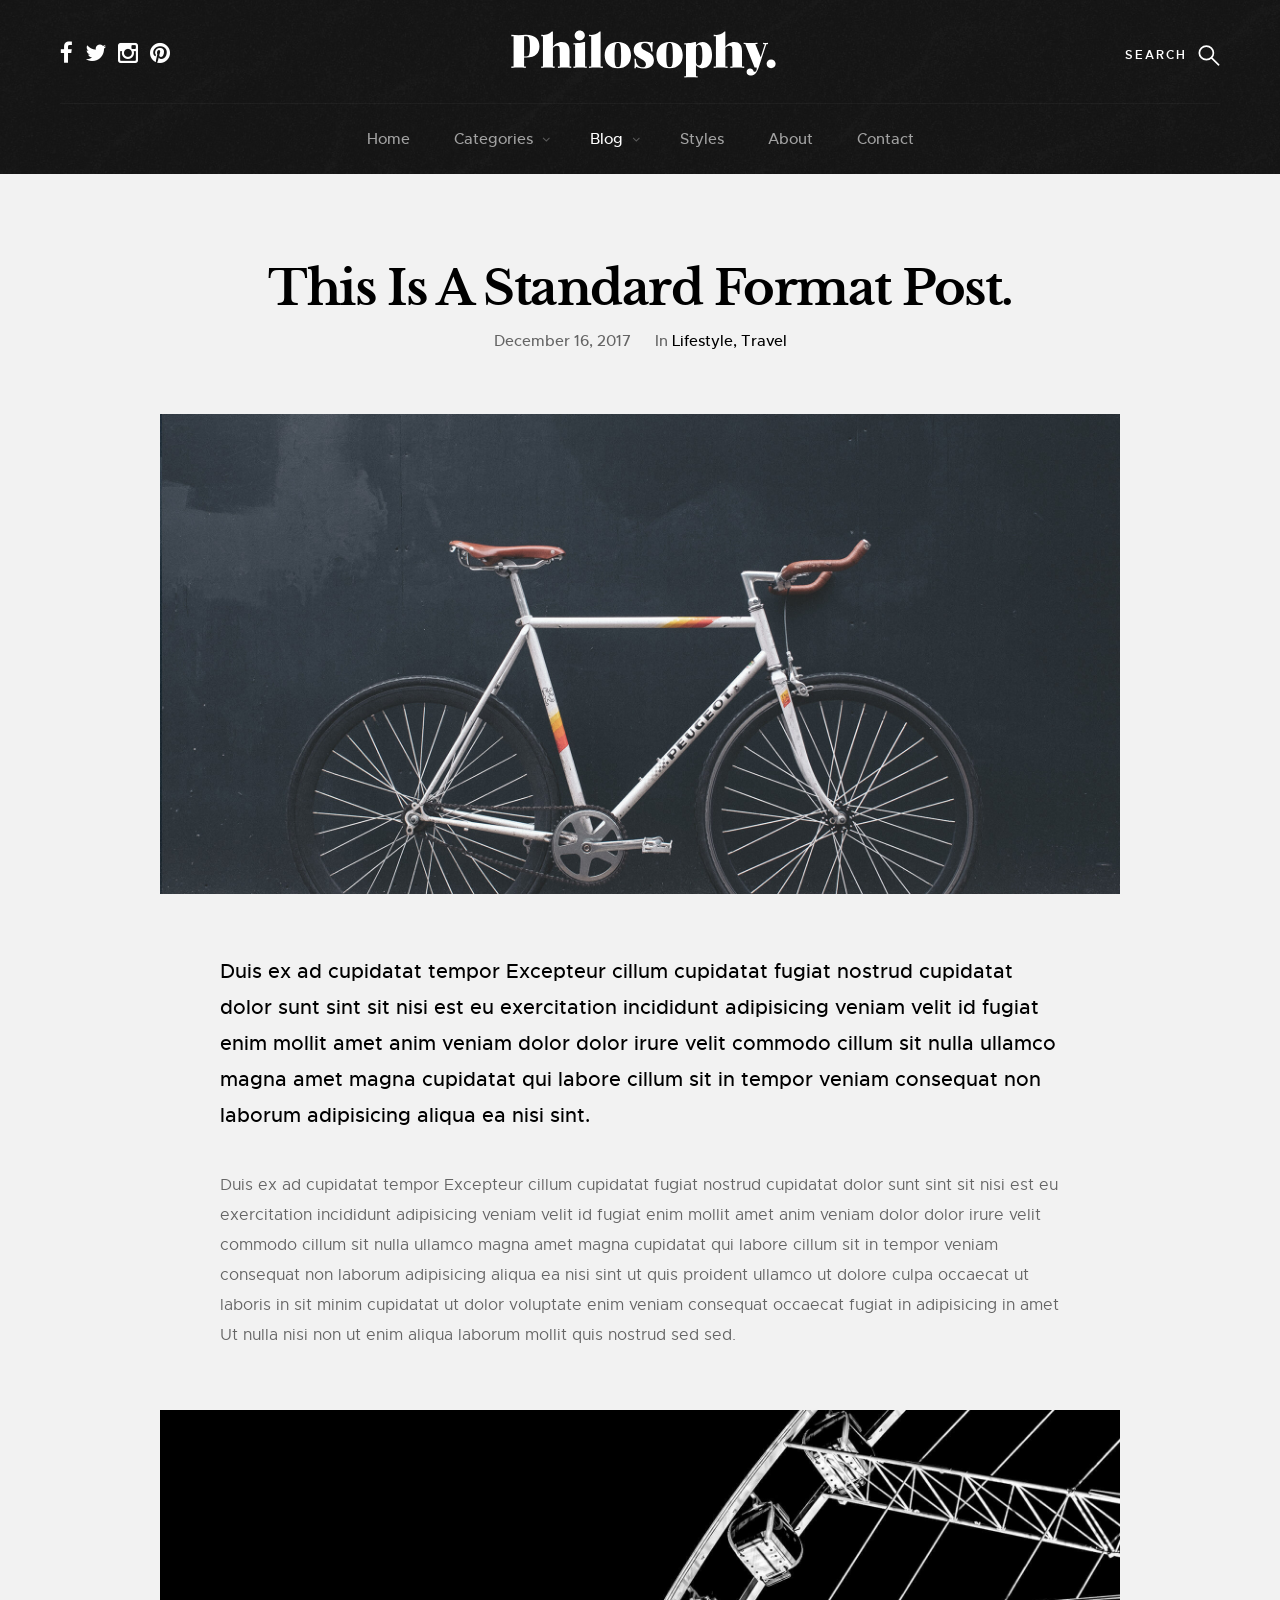
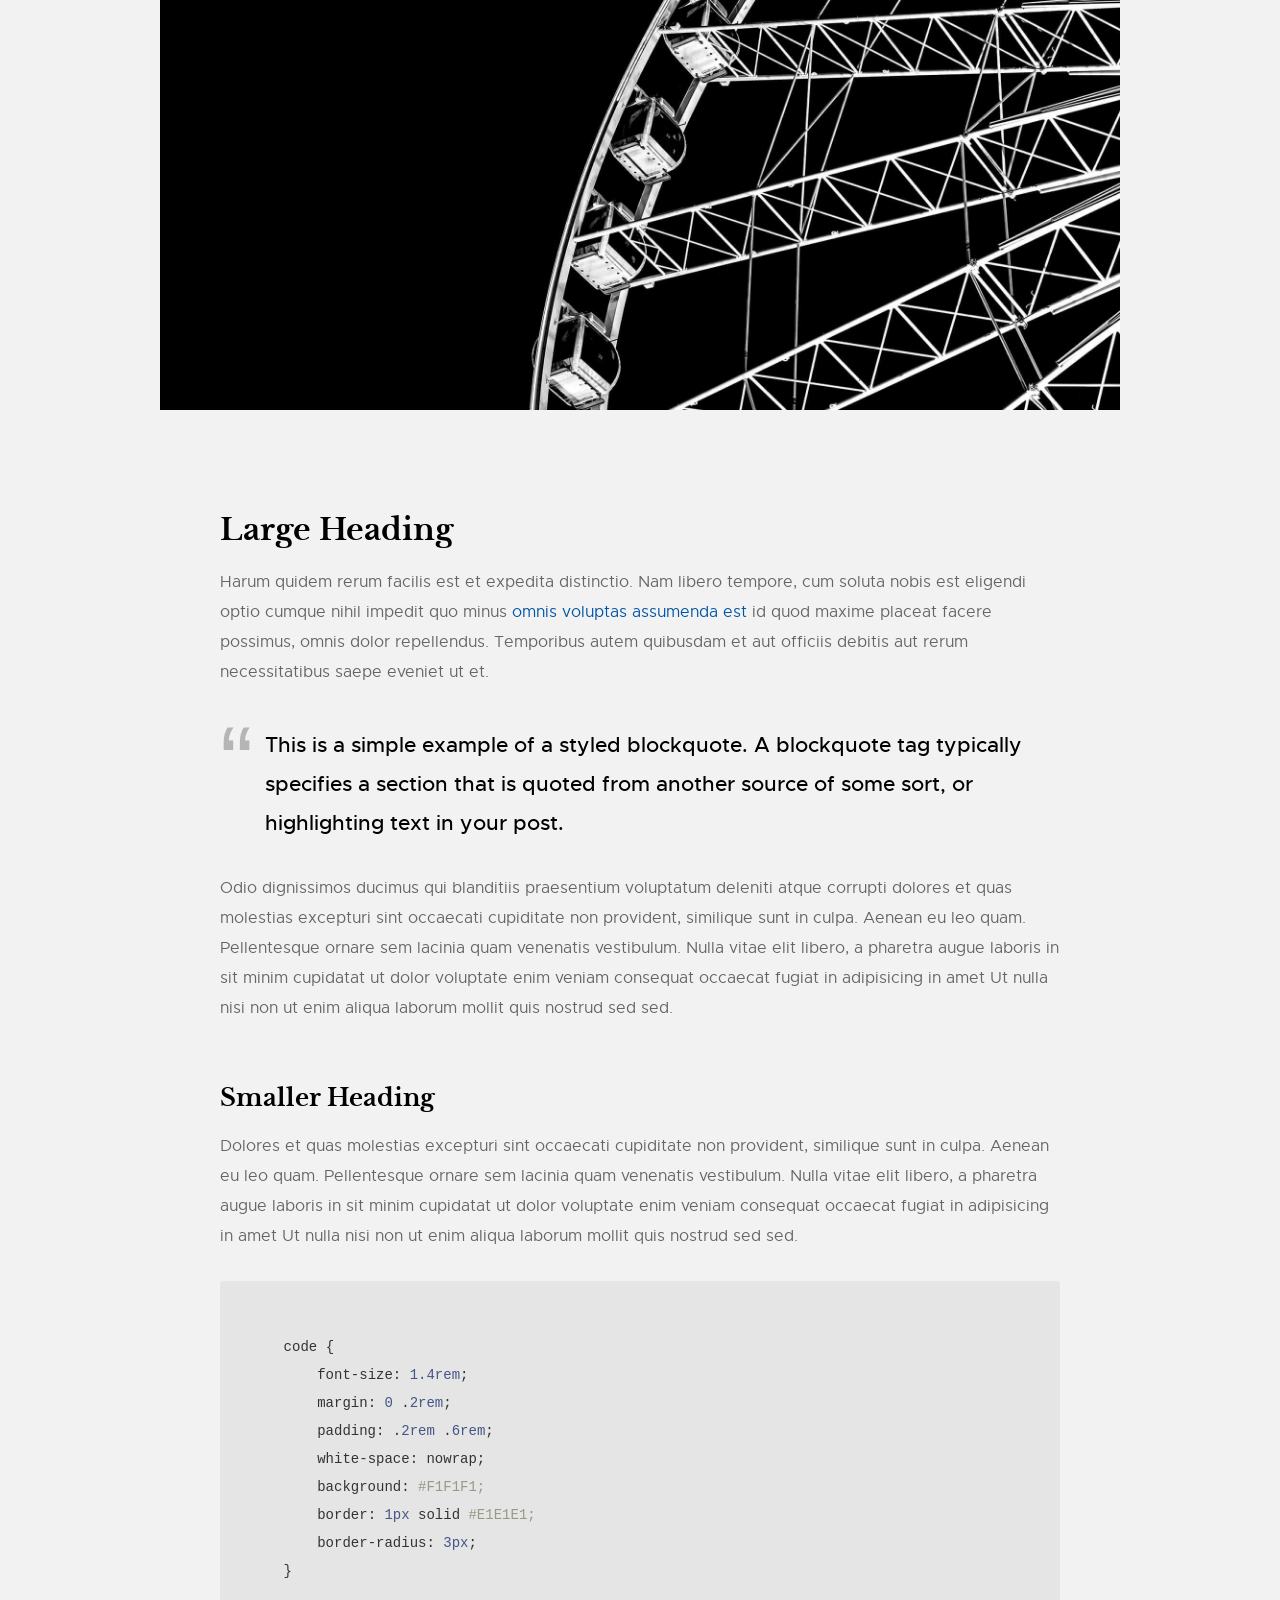
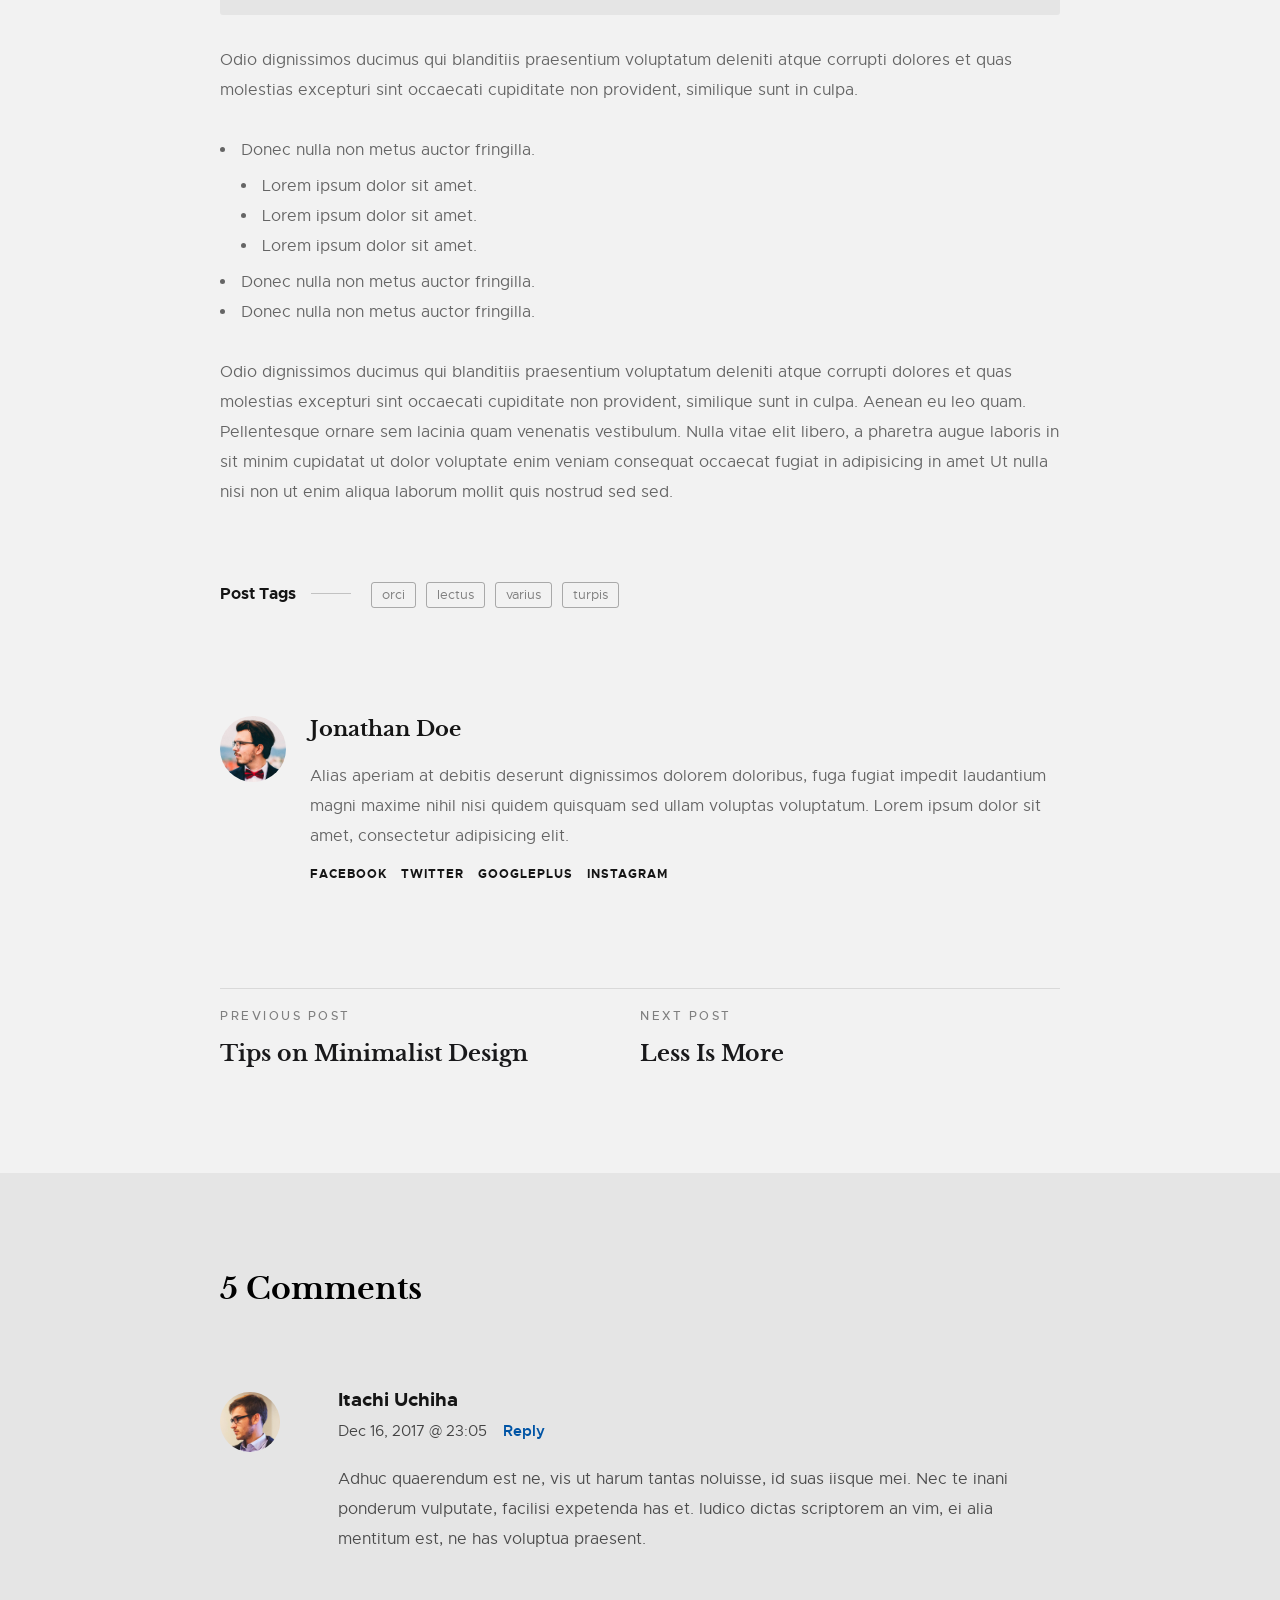
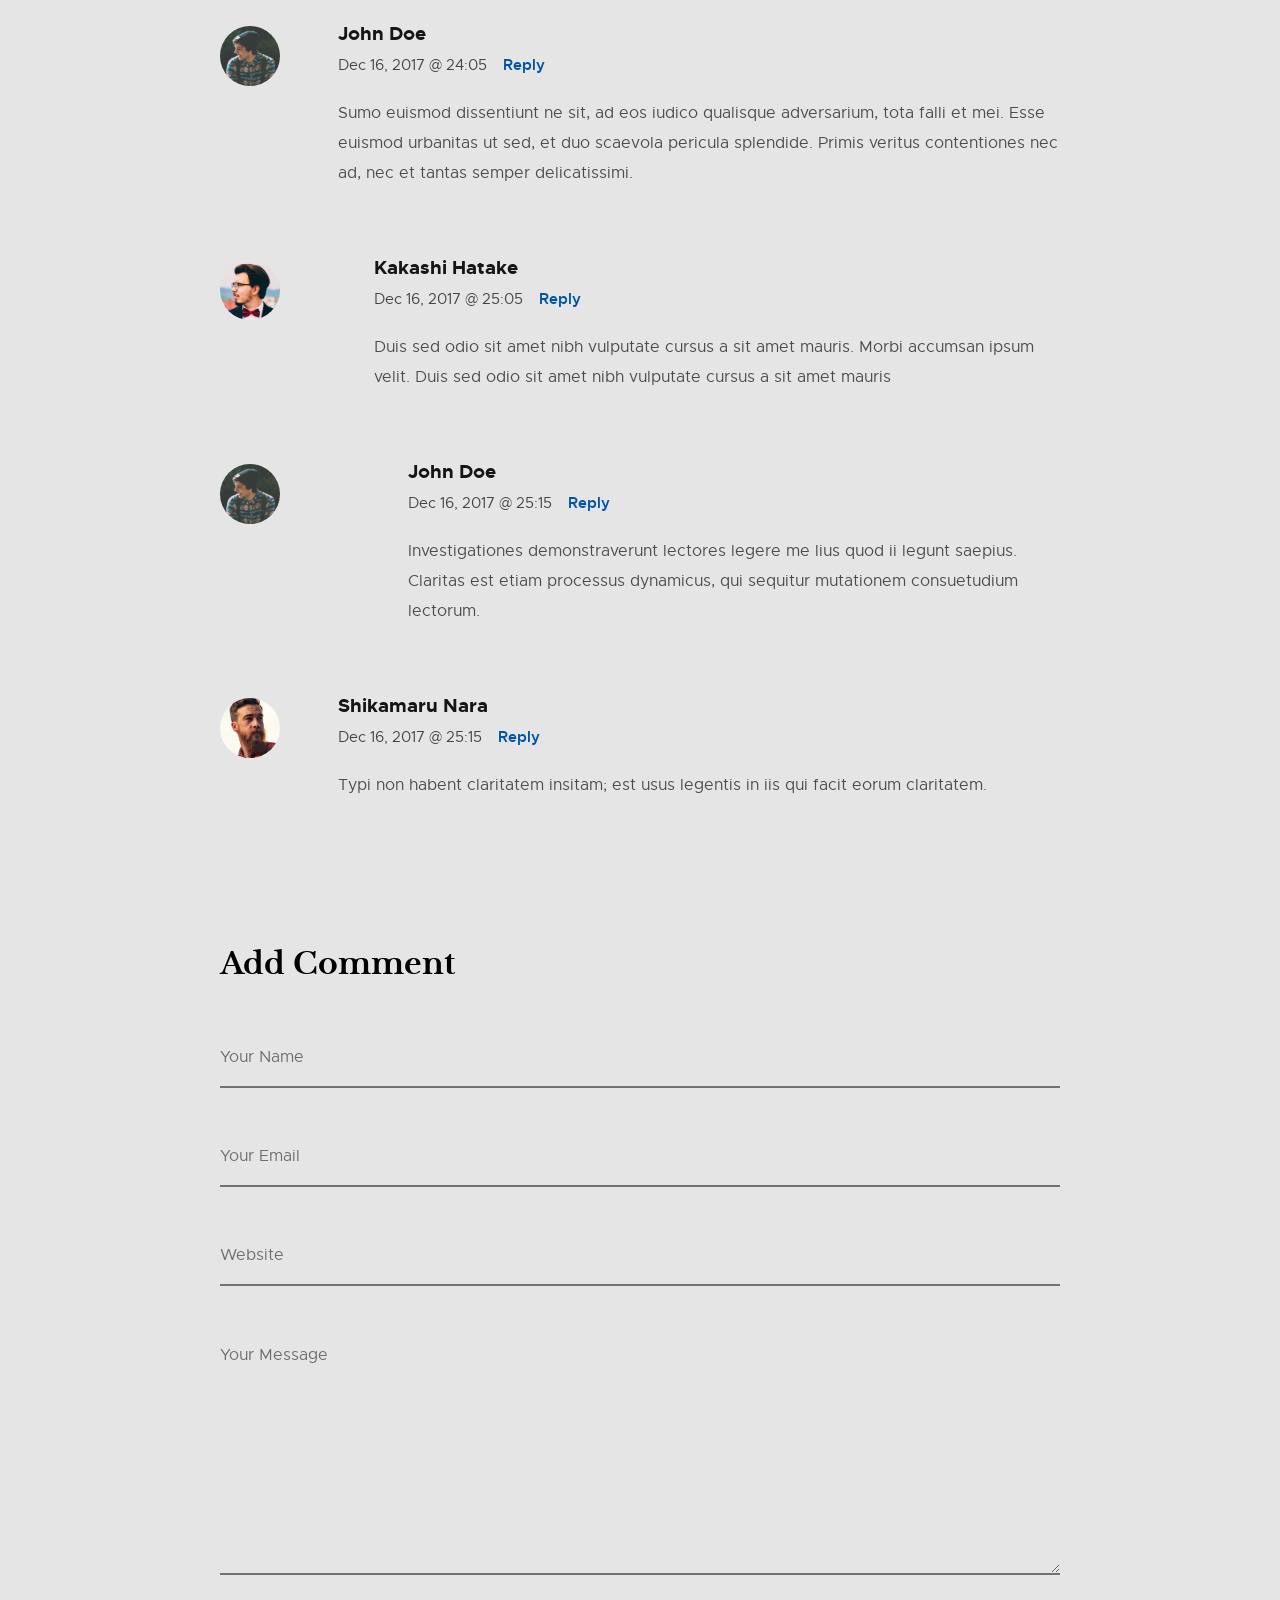
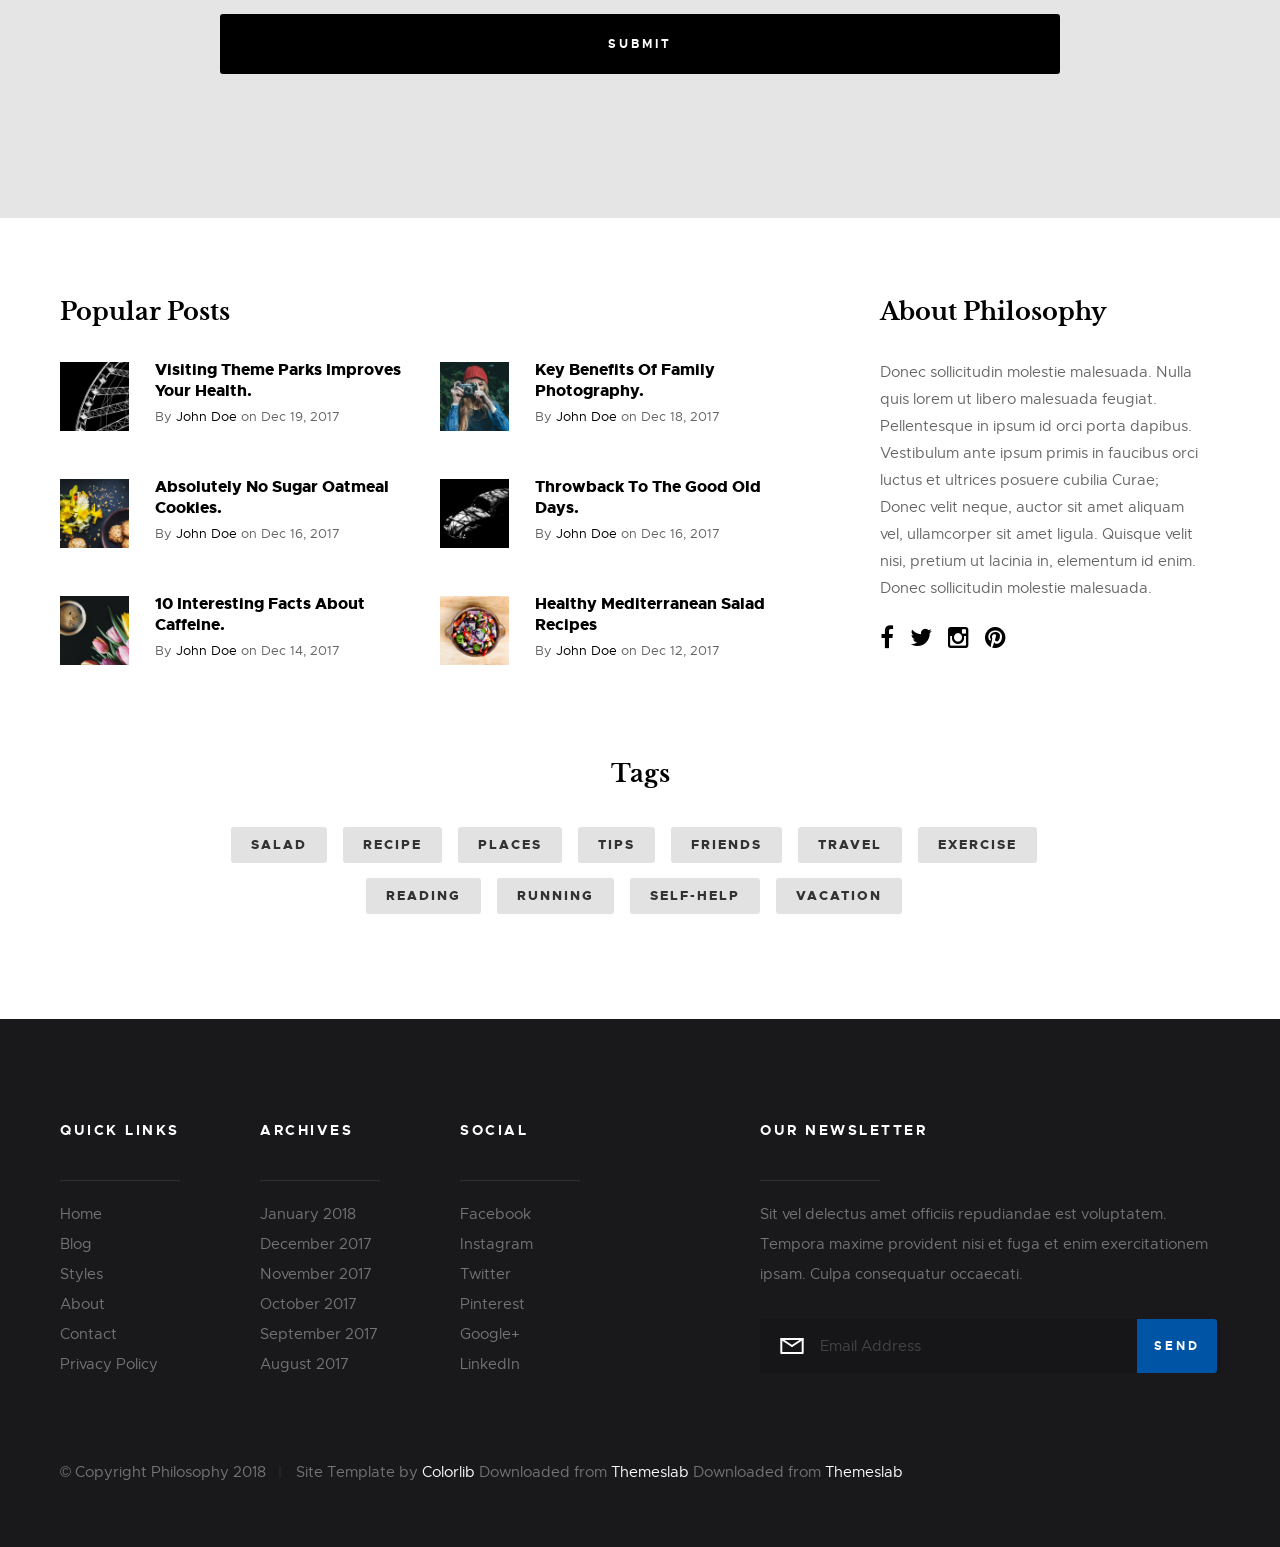
<file: markup/single-standard.html>
<!DOCTYPE html>
<html class="no-js" lang="en">
<head>

    <!--- basic page needs
    ================================================== -->
    <meta charset="utf-8">
    <title>Standard Post Format - Philosophy</title>
    <meta name="description" content="">
    <meta name="author" content="">

    <!-- mobile specific metas
    ================================================== -->
    <meta name="viewport" content="width=device-width, initial-scale=1, maximum-scale=1">

    <!-- CSS
    ================================================== -->
    <link rel="stylesheet" href="css/base.css">
    <link rel="stylesheet" href="css/vendor.css">
    <link rel="stylesheet" href="css/main.css">

    <!-- script
    ================================================== -->
    <script src="js/modernizr.js"></script>
    <script src="js/pace.min.js"></script>

    <!-- favicons
    ================================================== -->
    <link rel="shortcut icon" href="favicon.ico" type="image/x-icon">
    <link rel="icon" href="favicon.ico" type="image/x-icon">

</head>

<body id="top">

    <!-- pageheader
    ================================================== -->
    <div class="s-pageheader">

        <header class="header">
            <div class="header__content row">

                <div class="header__logo">
                    <a class="logo" href="index.html">
                        <img src="images/logo.svg" alt="Homepage">
                    </a>
                </div> <!-- end header__logo -->

                <ul class="header__social">
                    <li>
                        <a href="#0"><i class="fa fa-facebook" aria-hidden="true"></i></a>
                    </li>
                    <li>
                        <a href="#0"><i class="fa fa-twitter" aria-hidden="true"></i></a>
                    </li>
                    <li>
                        <a href="#0"><i class="fa fa-instagram" aria-hidden="true"></i></a>
                    </li>
                    <li>
                        <a href="#0"><i class="fa fa-pinterest" aria-hidden="true"></i></a>
                    </li>
                </ul> <!-- end header__social -->

                <a class="header__search-trigger" href="#0"></a>

                <div class="header__search">

                    <form role="search" method="get" class="header__search-form" action="#">
                        <label>
                            <span class="hide-content">Search for:</span>
                            <input type="search" class="search-field" placeholder="Type Keywords" value="" name="s" title="Search for:" autocomplete="off">
                        </label>
                        <input type="submit" class="search-submit" value="Search">
                    </form>
        
                    <a href="#0" title="Close Search" class="header__overlay-close">Close</a>

                </div>  <!-- end header__search -->


                <a class="header__toggle-menu" href="#0" title="Menu"><span>Menu</span></a>

                <nav class="header__nav-wrap">

                    <h2 class="header__nav-heading h6">Site Navigation</h2>

                    <ul class="header__nav">
                        <li><a href="index.html" title="">Home</a></li>
                        <li class="has-children">
                            <a href="#0" title="">Categories</a>
                            <ul class="sub-menu">
                            <li><a href="category.html">Lifestyle</a></li>
                            <li><a href="category.html">Health</a></li>
                            <li><a href="category.html">Family</a></li>
                            <li><a href="category.html">Management</a></li>
                            <li><a href="category.html">Travel</a></li>
                            <li><a href="category.html">Work</a></li>
                            </ul>
                        </li>
                        <li class="has-children current">
                            <a href="#0" title="">Blog</a>
                            <ul class="sub-menu">
                            <li><a href="single-video.html">Video Post</a></li>
                            <li><a href="single-audio.html">Audio Post</a></li>
                            <li><a href="single-gallery.html">Gallery Post</a></li>
                            <li><a href="single-standard.html">Standard Post</a></li>
                            </ul>
                        </li>
                        <li><a href="style-guide.html" title="">Styles</a></li>
                        <li><a href="about.html" title="">About</a></li>
                        <li><a href="contact.html" title="">Contact</a></li>
                    </ul> <!-- end header__nav -->

                    <a href="#0" title="Close Menu" class="header__overlay-close close-mobile-menu">Close</a>

                </nav> <!-- end header__nav-wrap -->

            </div> <!-- header-content -->
        </header> <!-- header -->

    </div> <!-- end s-pageheader -->


    <!-- s-content
    ================================================== -->
    <section class="s-content s-content--narrow s-content--no-padding-bottom">

        <article class="row format-standard">

            <div class="s-content__header col-full">
                <h1 class="s-content__header-title">
                    This Is A Standard Format Post.
                </h1>
                <ul class="s-content__header-meta">
                    <li class="date">December 16, 2017</li>
                    <li class="cat">
                        In
                        <a href="#0">Lifestyle</a>
                        <a href="#0">Travel</a>
                    </li>
                </ul>
            </div> <!-- end s-content__header -->
    
            <div class="s-content__media col-full">
                <div class="s-content__post-thumb">
                    <img src="images/thumbs/single/standard/standard-1000.jpg" 
                         srcset="images/thumbs/single/standard/standard-2000.jpg 2000w, 
                                 images/thumbs/single/standard/standard-1000.jpg 1000w, 
                                 images/thumbs/single/standard/standard-500.jpg 500w" 
                         sizes="(max-width: 2000px) 100vw, 2000px" alt="" >
                </div>
            </div> <!-- end s-content__media -->

            <div class="col-full s-content__main">

                <p class="lead">Duis ex ad cupidatat tempor Excepteur cillum cupidatat fugiat nostrud cupidatat dolor sunt sint sit nisi est eu exercitation incididunt adipisicing veniam velit id fugiat enim mollit amet anim veniam dolor dolor irure velit commodo cillum sit nulla ullamco magna amet magna cupidatat qui labore cillum sit in tempor veniam consequat non laborum adipisicing aliqua ea nisi sint.</p>
                
                <p>Duis ex ad cupidatat tempor Excepteur cillum cupidatat fugiat nostrud cupidatat dolor sunt sint sit nisi est eu exercitation incididunt adipisicing veniam velit id fugiat enim mollit amet anim veniam dolor dolor irure velit commodo cillum sit nulla ullamco magna amet magna cupidatat qui labore cillum sit in tempor veniam consequat non laborum adipisicing aliqua ea nisi sint ut quis proident ullamco ut dolore culpa occaecat ut laboris in sit minim cupidatat ut dolor voluptate enim veniam consequat occaecat fugiat in adipisicing in amet Ut nulla nisi non ut enim aliqua laborum mollit quis nostrud sed sed.
                </p>

                <p>
                <img src="images/wheel-1000.jpg" 
                     srcset="images/wheel-2000.jpg 2000w, images/wheel-1000.jpg 1000w, images/wheel-500.jpg 500w" 
                     sizes="(max-width: 2000px) 100vw, 2000px" alt="">
                </p>

                <h2>Large Heading</h2>

                <p>Harum quidem rerum facilis est et expedita distinctio. Nam libero tempore, cum soluta nobis est eligendi optio cumque nihil impedit quo minus <a href="http://#">omnis voluptas assumenda est</a> id quod maxime placeat facere possimus, omnis dolor repellendus. Temporibus autem quibusdam et aut officiis debitis aut rerum necessitatibus saepe eveniet ut et.</p>

                <blockquote><p>This is a simple example of a styled blockquote. A blockquote tag typically specifies a section that is quoted from another source of some sort, or highlighting text in your post.</p></blockquote>

                <p>Odio dignissimos ducimus qui blanditiis praesentium voluptatum deleniti atque corrupti dolores et quas molestias excepturi sint occaecati cupiditate non provident, similique sunt in culpa. Aenean eu leo quam. Pellentesque ornare sem lacinia quam venenatis vestibulum. Nulla vitae elit libero, a pharetra augue laboris in sit minim cupidatat ut dolor voluptate enim veniam consequat occaecat fugiat in adipisicing in amet Ut nulla nisi non ut enim aliqua laborum mollit quis nostrud sed sed.</p>

                <h3>Smaller Heading</h3>

                <p>Dolores et quas molestias excepturi sint occaecati cupiditate non provident, similique sunt in culpa. Aenean eu leo quam. Pellentesque ornare sem lacinia quam venenatis vestibulum. Nulla vitae elit libero, a pharetra augue laboris in sit minim cupidatat ut dolor voluptate enim veniam consequat occaecat fugiat in adipisicing in amet Ut nulla nisi non ut enim aliqua laborum mollit quis nostrud sed sed.

<pre><code>
    code {
        font-size: 1.4rem;
        margin: 0 .2rem;
        padding: .2rem .6rem;
        white-space: nowrap;
        background: #F1F1F1;
        border: 1px solid #E1E1E1;
        border-radius: 3px;
    }
</code></pre>

                <p>Odio dignissimos ducimus qui blanditiis praesentium voluptatum deleniti atque corrupti dolores et quas molestias excepturi sint occaecati cupiditate non provident, similique sunt in culpa.</p>

                <ul>
                    <li>Donec nulla non metus auctor fringilla.
                        <ul>
                            <li>Lorem ipsum dolor sit amet.</li>
                            <li>Lorem ipsum dolor sit amet.</li>
                            <li>Lorem ipsum dolor sit amet.</li>
                        </ul>
                    </li>
                    <li>Donec nulla non metus auctor fringilla.</li>
                    <li>Donec nulla non metus auctor fringilla.</li>
                </ul>

                <p>Odio dignissimos ducimus qui blanditiis praesentium voluptatum deleniti atque corrupti dolores et quas molestias excepturi sint occaecati cupiditate non provident, similique sunt in culpa. Aenean eu leo quam. Pellentesque ornare sem lacinia quam venenatis vestibulum. Nulla vitae elit libero, a pharetra augue laboris in sit minim cupidatat ut dolor voluptate enim veniam consequat occaecat fugiat in adipisicing in amet Ut nulla nisi non ut enim aliqua laborum mollit quis nostrud sed sed.</p>

                <p class="s-content__tags">
                    <span>Post Tags</span>

                    <span class="s-content__tag-list">
                        <a href="#0">orci</a>
                        <a href="#0">lectus</a>
                        <a href="#0">varius</a>
                        <a href="#0">turpis</a>
                    </span>
                </p> <!-- end s-content__tags -->

                <div class="s-content__author">
                    <img src="images/avatars/user-03.jpg" alt="">

                    <div class="s-content__author-about">
                        <h4 class="s-content__author-name">
                            <a href="#0">Jonathan Doe</a>
                        </h4>
                    
                        <p>Alias aperiam at debitis deserunt dignissimos dolorem doloribus, fuga fugiat impedit laudantium magni maxime nihil nisi quidem quisquam sed ullam voluptas voluptatum. Lorem ipsum dolor sit amet, consectetur adipisicing elit.
                        </p>

                        <ul class="s-content__author-social">
                           <li><a href="#0">Facebook</a></li>
                           <li><a href="#0">Twitter</a></li>
                           <li><a href="#0">GooglePlus</a></li>
                           <li><a href="#0">Instagram</a></li>
                        </ul>
                    </div>
                </div>

                <div class="s-content__pagenav">
                    <div class="s-content__nav">
                        <div class="s-content__prev">
                            <a href="#0" rel="prev">
                                <span>Previous Post</span>
                                Tips on Minimalist Design 
                            </a>
                        </div>
                        <div class="s-content__next">
                            <a href="#0" rel="next">
                                <span>Next Post</span>
                                Less Is More 
                            </a>
                        </div>
                    </div>
                </div> <!-- end s-content__pagenav -->

            </div> <!-- end s-content__main -->

        </article>


        <!-- comments
        ================================================== -->
        <div class="comments-wrap">

            <div id="comments" class="row">
                <div class="col-full">

                    <h3 class="h2">5 Comments</h3>

                    <!-- commentlist -->
                    <ol class="commentlist">

                        <li class="depth-1 comment">

                            <div class="comment__avatar">
                                <img width="50" height="50" class="avatar" src="images/avatars/user-01.jpg" alt="">
                            </div>

                            <div class="comment__content">

                                <div class="comment__info">
                                    <cite>Itachi Uchiha</cite>

                                    <div class="comment__meta">
                                        <time class="comment__time">Dec 16, 2017 @ 23:05</time>
                                        <a class="reply" href="#0">Reply</a>
                                    </div>
                                </div>

                                <div class="comment__text">
                                <p>Adhuc quaerendum est ne, vis ut harum tantas noluisse, id suas iisque mei. Nec te inani ponderum vulputate,
                                facilisi expetenda has et. Iudico dictas scriptorem an vim, ei alia mentitum est, ne has voluptua praesent.</p>
                                </div>

                            </div>

                        </li> <!-- end comment level 1 -->

                        <li class="thread-alt depth-1 comment">

                            <div class="comment__avatar">
                                <img width="50" height="50" class="avatar" src="images/avatars/user-04.jpg" alt="">
                            </div>

                            <div class="comment__content">

                                <div class="comment__info">
                                <cite>John Doe</cite>

                                <div class="comment__meta">
                                    <time class="comment__time">Dec 16, 2017 @ 24:05</time>
                                    <a class="reply" href="#0">Reply</a>
                                </div>
                                </div>

                                <div class="comment__text">
                                <p>Sumo euismod dissentiunt ne sit, ad eos iudico qualisque adversarium, tota falli et mei. Esse euismod
                                urbanitas ut sed, et duo scaevola pericula splendide. Primis veritus contentiones nec ad, nec et
                                tantas semper delicatissimi.</p>
                                </div>

                            </div>

                            <ul class="children">

                                <li class="depth-2 comment">

                                    <div class="comment__avatar">
                                        <img width="50" height="50" class="avatar" src="images/avatars/user-03.jpg" alt="">
                                    </div>

                                    <div class="comment__content">

                                        <div class="comment__info">
                                            <cite>Kakashi Hatake</cite>

                                            <div class="comment__meta">
                                                <time class="comment__time">Dec 16, 2017 @ 25:05</time>
                                                <a class="reply" href="#0">Reply</a>
                                            </div>
                                        </div>

                                        <div class="comment__text">
                                            <p>Duis sed odio sit amet nibh vulputate
                                            cursus a sit amet mauris. Morbi accumsan ipsum velit. Duis sed odio sit amet nibh vulputate
                                            cursus a sit amet mauris</p>
                                        </div>

                                    </div>

                                    <ul class="children">

                                        <li class="depth-3 comment">

                                            <div class="comment__avatar">
                                                <img width="50" height="50" class="avatar" src="images/avatars/user-04.jpg" alt="">
                                            </div>

                                            <div class="comment__content">

                                                <div class="comment__info">
                                                <cite>John Doe</cite>

                                                <div class="comment__meta">
                                                    <time class="comment__time">Dec 16, 2017 @ 25:15</time>
                                                    <a class="reply" href="#0">Reply</a>
                                                </div>
                                                </div>

                                                <div class="comment__text">
                                                <p>Investigationes demonstraverunt lectores legere me lius quod ii legunt saepius. Claritas est
                                                etiam processus dynamicus, qui sequitur mutationem consuetudium lectorum.</p>
                                                </div>

                                            </div>

                                        </li>

                                    </ul>

                                </li>

                            </ul>

                        </li> <!-- end comment level 1 -->

                        <li class="depth-1 comment">

                            <div class="comment__avatar">
                                <img width="50" height="50" class="avatar" src="images/avatars/user-02.jpg" alt="">
                            </div>

                            <div class="comment__content">

                                <div class="comment__info">
                                <cite>Shikamaru Nara</cite>

                                <div class="comment__meta">
                                    <time class="comment-time">Dec 16, 2017 @ 25:15</time>
                                    <a class="reply" href="#">Reply</a>
                                </div>
                                </div>

                                <div class="comment__text">
                                <p>Typi non habent claritatem insitam; est usus legentis in iis qui facit eorum claritatem.</p>
                                </div>

                            </div>

                        </li>  <!-- end comment level 1 -->

                    </ol> <!-- end commentlist -->


                    <!-- respond
                    ================================================== -->
                    <div class="respond">

                        <h3 class="h2">Add Comment</h3>

                        <form name="contactForm" id="contactForm" method="post" action="">
                            <fieldset>

                                <div class="form-field">
                                        <input name="cName" type="text" id="cName" class="full-width" placeholder="Your Name" value="">
                                </div>

                                <div class="form-field">
                                        <input name="cEmail" type="text" id="cEmail" class="full-width" placeholder="Your Email" value="">
                                </div>

                                <div class="form-field">
                                        <input name="cWebsite" type="text" id="cWebsite" class="full-width" placeholder="Website" value="">
                                </div>

                                <div class="message form-field">
                                    <textarea name="cMessage" id="cMessage" class="full-width" placeholder="Your Message"></textarea>
                                </div>

                                <button type="submit" class="submit btn--primary btn--large full-width">Submit</button>

                            </fieldset>
                        </form> <!-- end form -->

                    </div> <!-- end respond -->

                </div> <!-- end col-full -->

            </div> <!-- end row comments -->
        </div> <!-- end comments-wrap -->

    </section> <!-- s-content -->


    <!-- s-extra
    ================================================== -->
    <section class="s-extra">

        <div class="row top">

            <div class="col-eight md-six tab-full popular">
                <h3>Popular Posts</h3>

                <div class="block-1-2 block-m-full popular__posts">
                    <article class="col-block popular__post">
                        <a href="#0" class="popular__thumb">
                            <img src="images/thumbs/small/wheel-150.jpg" alt="">
                        </a>
                        <h5><a href="#0">Visiting Theme Parks Improves Your Health.</a></h5>
                        <section class="popular__meta">
                                <span class="popular__author"><span>By</span> <a href="#0"> John Doe</a></span>
                            <span class="popular__date"><span>on</span> <time datetime="2017-12-19">Dec 19, 2017</time></span>
                        </section>
                    </article>
                    <article class="col-block popular__post">
                        <a href="#0" class="popular__thumb">
                            <img src="images/thumbs/small/shutterbug-150.jpg" alt="">
                        </a>
                        <h5><a href="#0">Key Benefits Of Family Photography.</a></h5>
                        <section class="popular__meta">
                            <span class="popular__author"><span>By</span> <a href="#0"> John Doe</a></span>
                            <span class="popular__date"><span>on</span> <time datetime="2017-12-18">Dec 18, 2017</time></span>
                        </section>
                    </article>
                    <article class="col-block popular__post">
                        <a href="#0" class="popular__thumb">
                            <img src="images/thumbs/small/cookies-150.jpg" alt="">
                        </a>
                        <h5><a href="#0">Absolutely No Sugar Oatmeal Cookies.</a></h5>
                        <section class="popular__meta">
                                <span class="popular__author"><span>By</span> <a href="#0"> John Doe</a></span>
                            <span class="popular__date"><span>on</span> <time datetime="2017-12-16">Dec 16, 2017</time></span>
                        </section>
                    </article>
                    <article class="col-block popular__post">
                        <a href="#0" class="popular__thumb">
                            <img src="images/thumbs/small/beetle-150.jpg" alt="">
                        </a>
                        <h5><a href="#0">Throwback To The Good Old Days.</a></h5>
                        <section class="popular__meta">
                            <span class="popular__author"><span>By</span> <a href="#0"> John Doe</a></span>
                            <span class="popular__date"><span>on</span> <time datetime="2017-12-16">Dec 16, 2017</time></span>
                        </section>
                    </article>
                    <article class="col-block popular__post">
                        <a href="#0" class="popular__thumb">
                            <img src="images/thumbs/small/tulips-150.jpg" alt="">
                        </a>
                        <h5><a href="#0">10 Interesting Facts About Caffeine.</a></h5>
                        <section class="popular__meta">
                            <span class="popular__author"><span>By</span> <a href="#0"> John Doe</a></span>
                            <span class="popular__date"><span>on</span> <time datetime="2017-12-14">Dec 14, 2017</time></span>
                        </section>
                    </article>
                    <article class="col-block popular__post">
                        <a href="#0" class="popular__thumb">
                            <img src="images/thumbs/small/salad-150.jpg" alt="">
                        </a>
                        <h5><a href="#0">Healthy Mediterranean Salad Recipes</a></h5>
                        <section class="popular__meta">
                            <span class="popular__author"><span>By</span> <a href="#0"> John Doe</a></span>
                            <span class="popular__date"><span>on</span> <time datetime="2017-12-12">Dec 12, 2017</time></span>
                        </section>
                    </article>
                </div> <!-- end popular_posts -->
            </div> <!-- end popular -->
            
            <div class="col-four md-six tab-full about">
                <h3>About Philosophy</h3>

                <p>
                Donec sollicitudin molestie malesuada. Nulla quis lorem ut libero malesuada feugiat. Pellentesque in ipsum id orci porta dapibus. Vestibulum ante ipsum primis in faucibus orci luctus et ultrices posuere cubilia Curae; Donec velit neque, auctor sit amet aliquam vel, ullamcorper sit amet ligula. Quisque velit nisi, pretium ut lacinia in, elementum id enim. Donec sollicitudin molestie malesuada.
                </p>

                <ul class="about__social">
                    <li>
                        <a href="#0"><i class="fa fa-facebook" aria-hidden="true"></i></a>
                    </li>
                    <li>
                        <a href="#0"><i class="fa fa-twitter" aria-hidden="true"></i></a>
                    </li>
                    <li>
                        <a href="#0"><i class="fa fa-instagram" aria-hidden="true"></i></a>
                    </li>
                    <li>
                        <a href="#0"><i class="fa fa-pinterest" aria-hidden="true"></i></a>
                    </li>
                </ul> <!-- end header__social -->
            </div> <!-- end about -->

        </div> <!-- end row -->

        <div class="row bottom tags-wrap">
            <div class="col-full tags">
                <h3>Tags</h3>

                <div class="tagcloud">
                    <a href="#0">Salad</a>
                    <a href="#0">Recipe</a>
                    <a href="#0">Places</a>
                    <a href="#0">Tips</a>
                    <a href="#0">Friends</a>
                    <a href="#0">Travel</a>
                    <a href="#0">Exercise</a>
                    <a href="#0">Reading</a>
                    <a href="#0">Running</a>
                    <a href="#0">Self-Help</a>
                    <a href="#0">Vacation</a>
                </div> <!-- end tagcloud -->
            </div> <!-- end tags -->
        </div> <!-- end tags-wrap -->

    </section> <!-- end s-extra -->


    <!-- s-footer
    ================================================== -->
    <footer class="s-footer">

        <div class="s-footer__main">
            <div class="row">
                
                <div class="col-two md-four mob-full s-footer__sitelinks">
                        
                    <h4>Quick Links</h4>

                    <ul class="s-footer__linklist">
                        <li><a href="#0">Home</a></li>
                        <li><a href="#0">Blog</a></li>
                        <li><a href="#0">Styles</a></li>
                        <li><a href="#0">About</a></li>
                        <li><a href="#0">Contact</a></li>
                        <li><a href="#0">Privacy Policy</a></li>
                    </ul>

                </div> <!-- end s-footer__sitelinks -->

                <div class="col-two md-four mob-full s-footer__archives">
                        
                    <h4>Archives</h4>

                    <ul class="s-footer__linklist">
                        <li><a href="#0">January 2018</a></li>
                        <li><a href="#0">December 2017</a></li>
                        <li><a href="#0">November 2017</a></li>
                        <li><a href="#0">October 2017</a></li>
                        <li><a href="#0">September 2017</a></li>
                        <li><a href="#0">August 2017</a></li>
                    </ul>

                </div> <!-- end s-footer__archives -->

                <div class="col-two md-four mob-full s-footer__social">
                        
                    <h4>Social</h4>

                    <ul class="s-footer__linklist">
                        <li><a href="#0">Facebook</a></li>
                        <li><a href="#0">Instagram</a></li>
                        <li><a href="#0">Twitter</a></li>
                        <li><a href="#0">Pinterest</a></li>
                        <li><a href="#0">Google+</a></li>
                        <li><a href="#0">LinkedIn</a></li>
                    </ul>

                </div> <!-- end s-footer__social -->

                <div class="col-five md-full end s-footer__subscribe">
                        
                    <h4>Our Newsletter</h4>

                    <p>Sit vel delectus amet officiis repudiandae est voluptatem. Tempora maxime provident nisi et fuga et enim exercitationem ipsam. Culpa consequatur occaecati.</p>

                    <div class="subscribe-form">
                        <form id="mc-form" class="group" novalidate="true">

                            <input type="email" value="" name="EMAIL" class="email" id="mc-email" placeholder="Email Address" required="">
                
                            <input type="submit" name="subscribe" value="Send">
                
                            <label for="mc-email" class="subscribe-message"></label>
                
                        </form>
                    </div>

                </div> <!-- end s-footer__subscribe -->

            </div>
        </div> <!-- end s-footer__main -->

        <div class="s-footer__bottom">
            <div class="row">
                <div class="col-full">
                    <div class="s-footer__copyright">
                        <span>© Copyright Philosophy 2018</span> 
                        <span>Site Template by <a href="https://colorlib.com/">Colorlib</a> Downloaded from <a href="https://themeslab.org/" target="_blank">Themeslab</a> Downloaded from <a href="https://themeslab.org/" target="_blank">Themeslab</a></span>
                    </div>

                    <div class="go-top">
                        <a class="smoothscroll" title="Back to Top" href="#top"></a>
                    </div>
                </div>
            </div>
        </div> <!-- end s-footer__bottom -->

    </footer> <!-- end s-footer -->


    <!-- preloader
    ================================================== -->
    <div id="preloader">
        <div id="loader">
            <div class="line-scale">
                <div></div>
                <div></div>
                <div></div>
                <div></div>
                <div></div>
            </div>
        </div>
    </div>


    <!-- Java Script
    ================================================== -->
    <script src="js/jquery-3.2.1.min.js"></script>
    <script src="js/plugins.js"></script>
    <script src="js/main.js"></script>

</body>

</html>
</file>
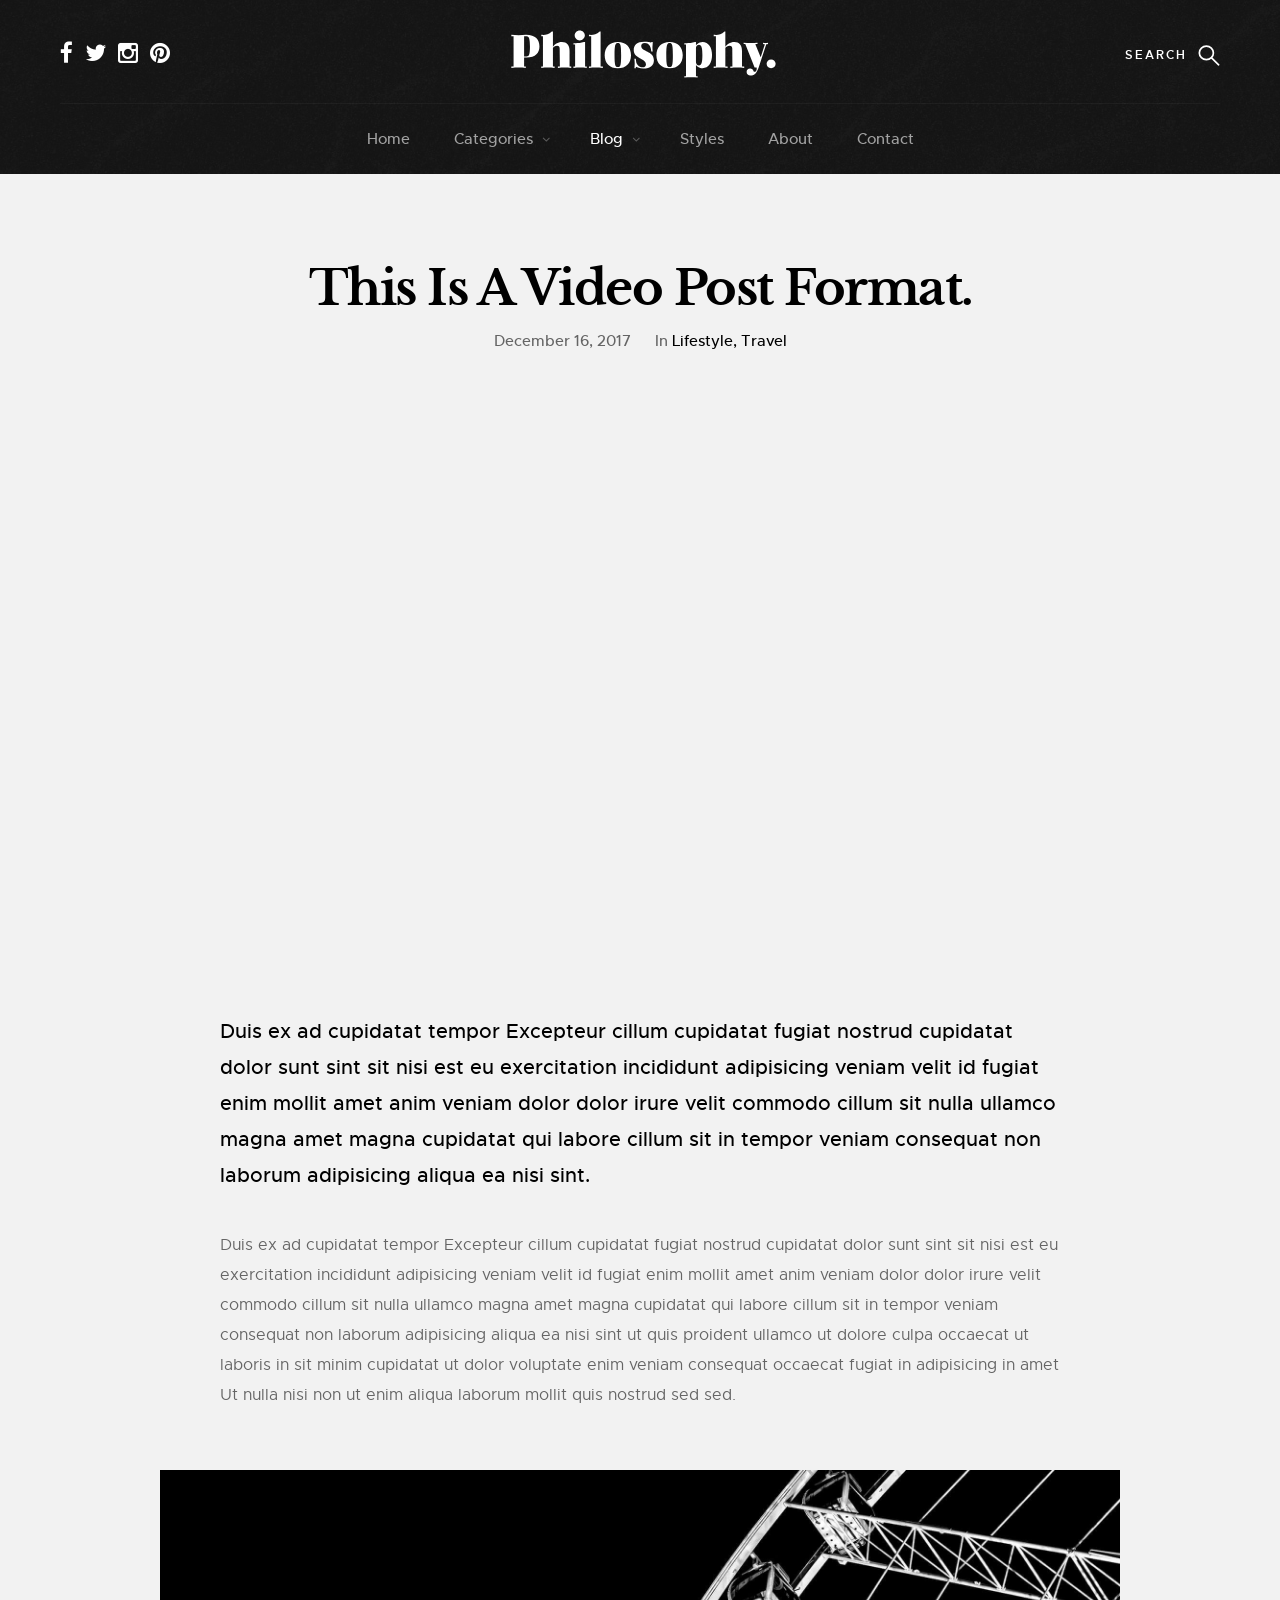
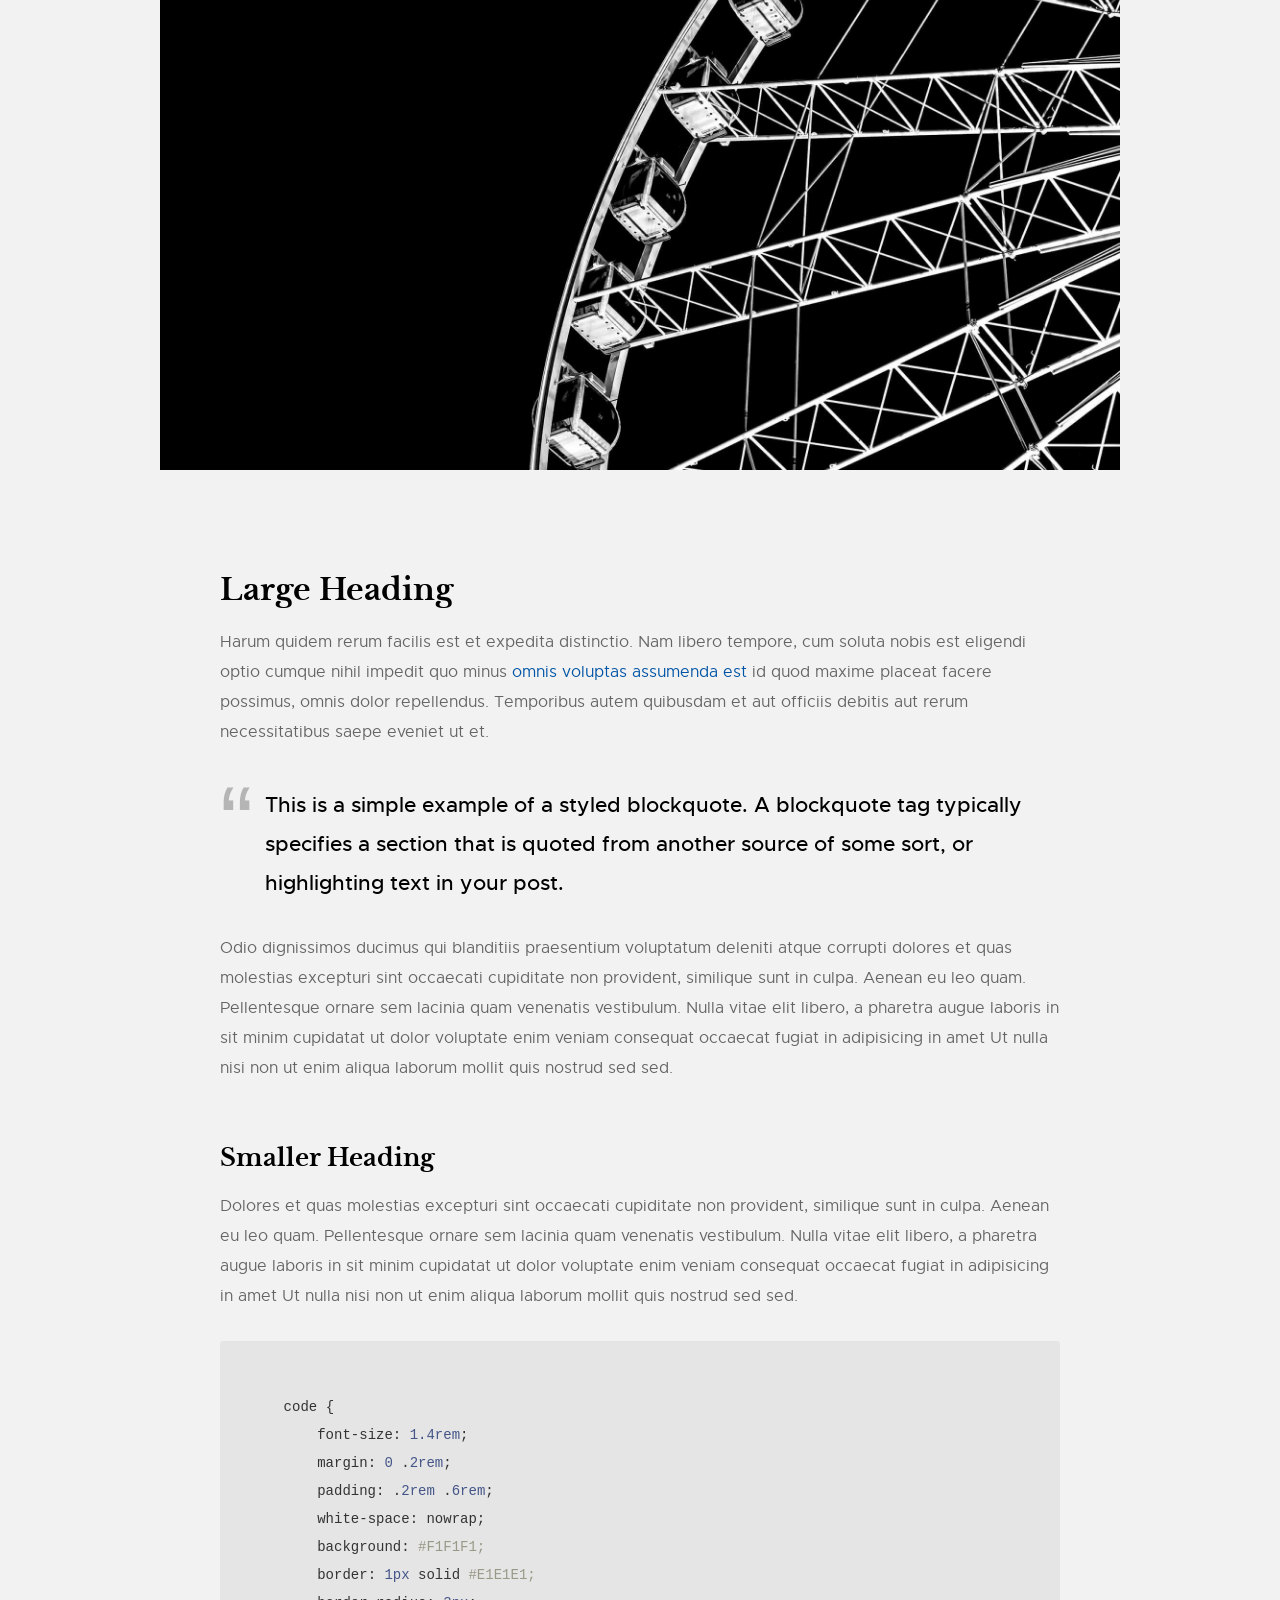
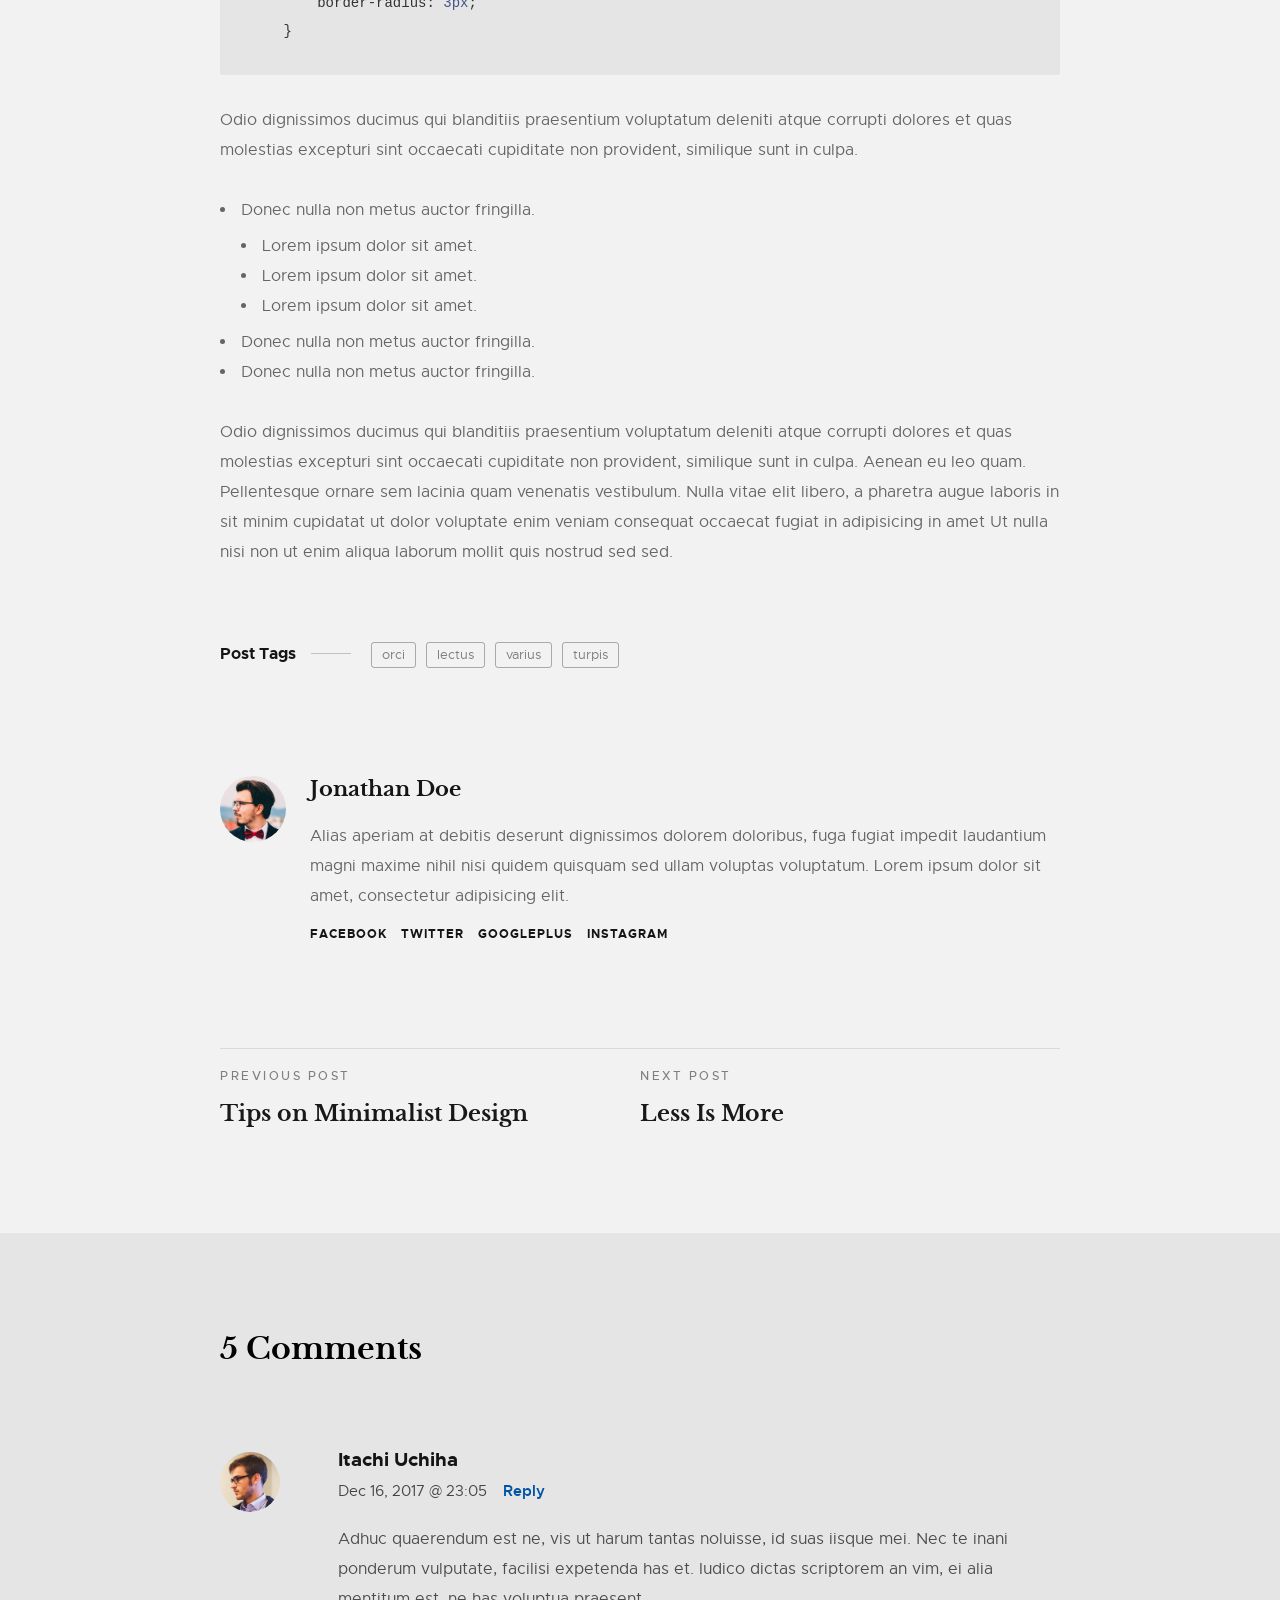
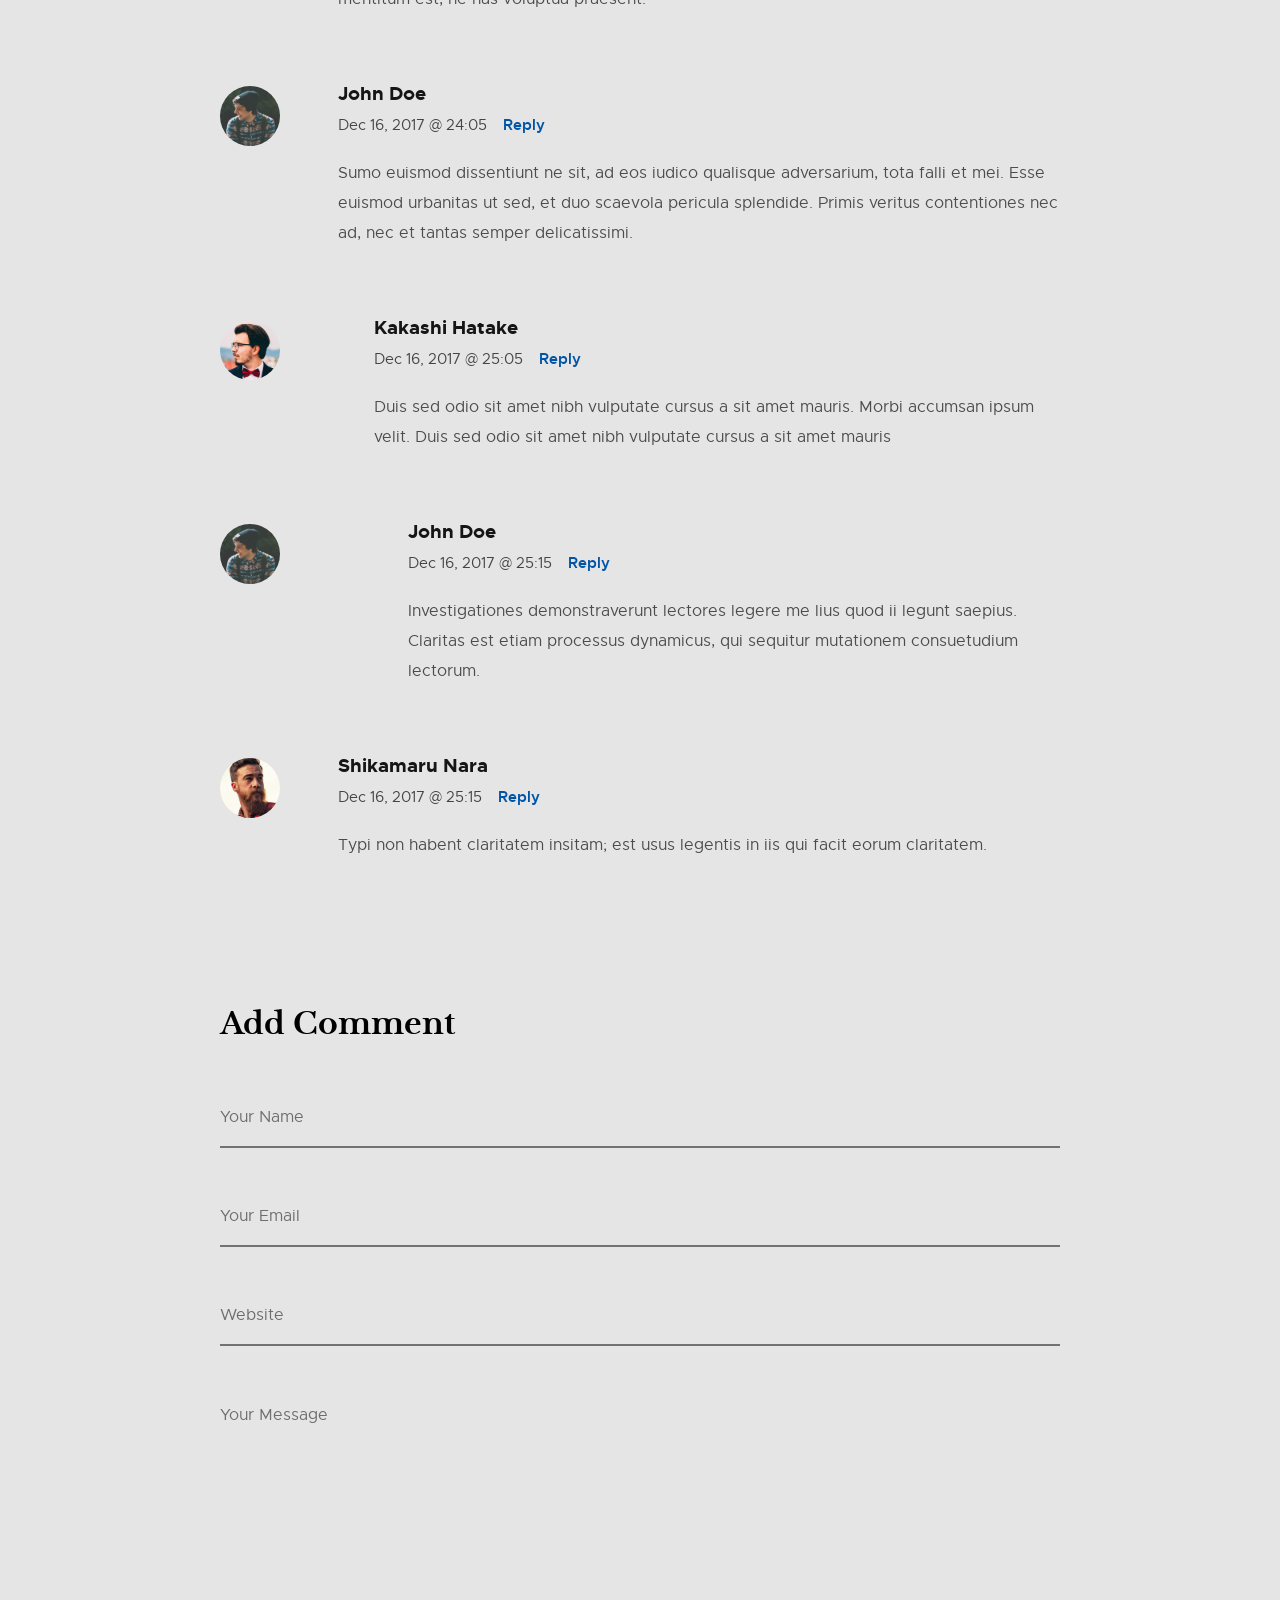
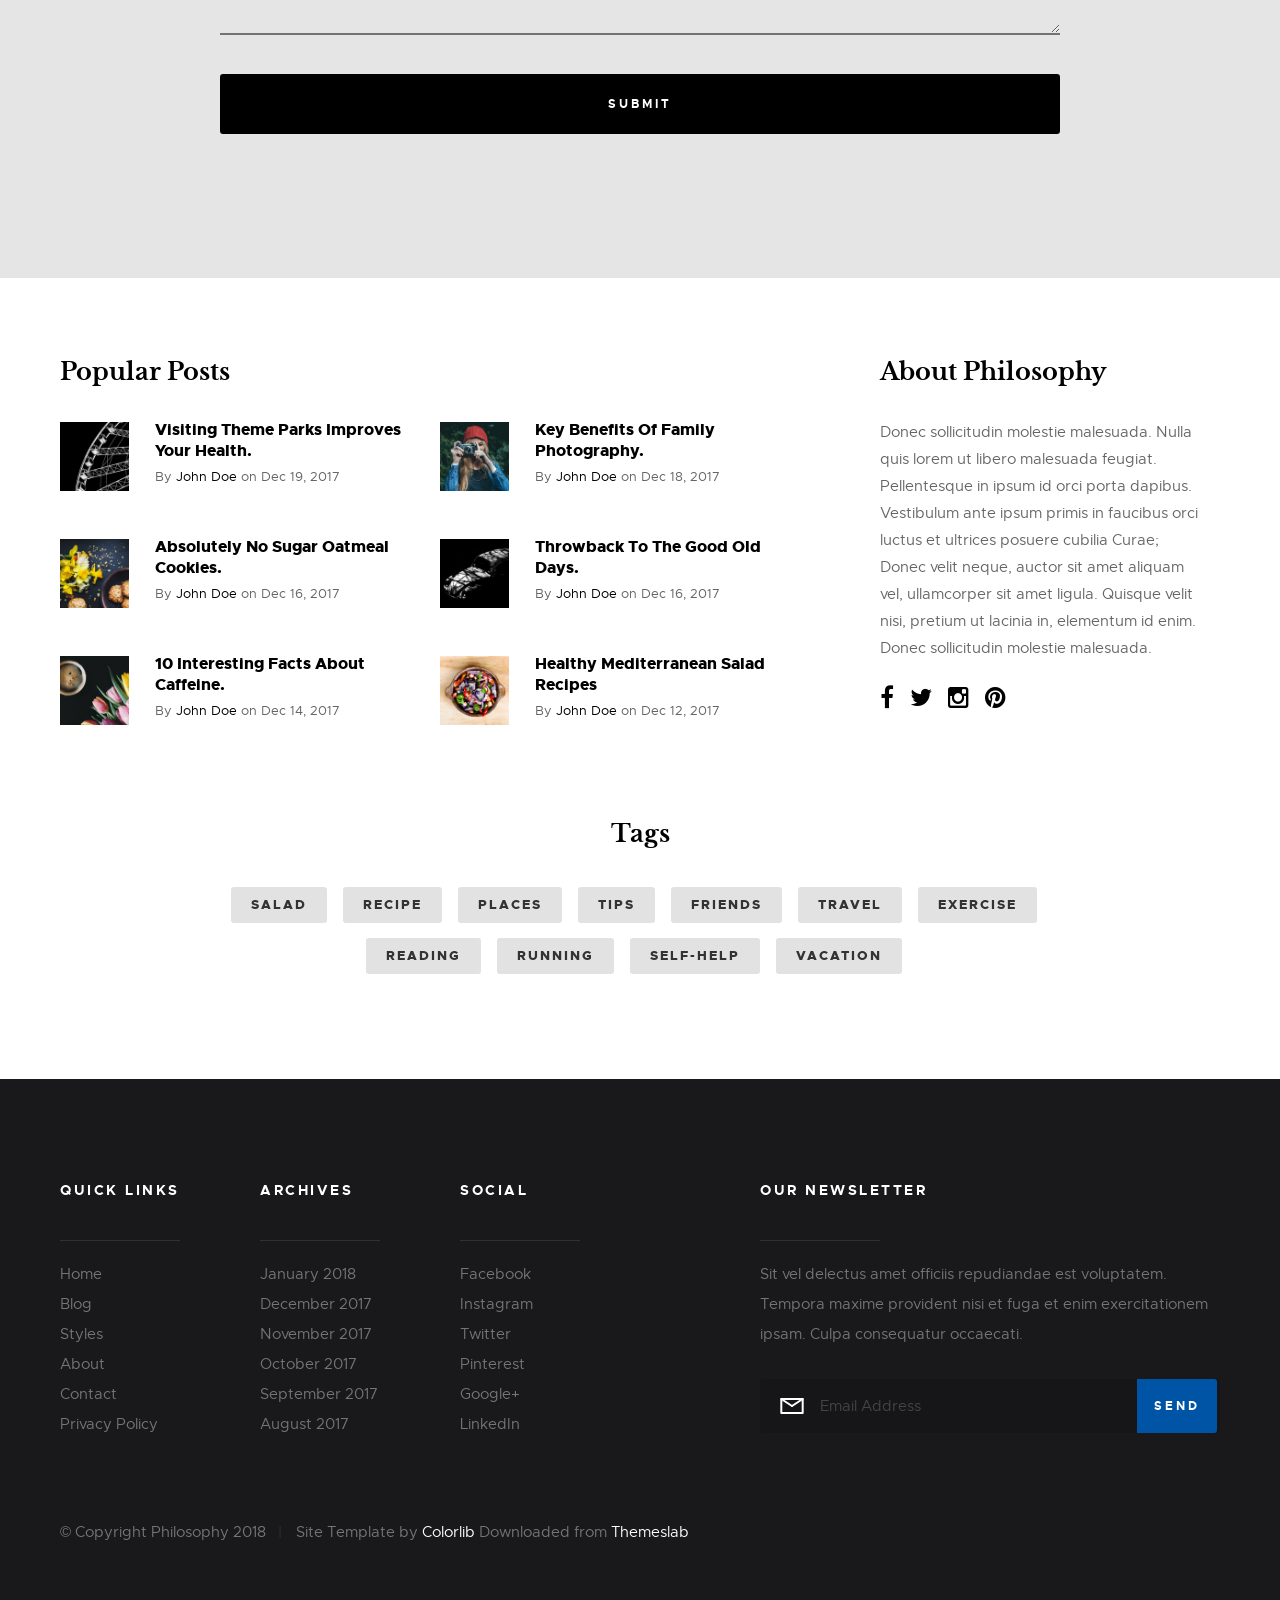
<file: markup/single-video.html>
<!DOCTYPE html>
<html class="no-js" lang="en">
<head>

    <!--- basic page needs
    ================================================== -->
    <meta charset="utf-8">
    <title>Video Post Format - Philosophy</title>
    <meta name="description" content="">
    <meta name="author" content="">

    <!-- mobile specific metas
    ================================================== -->
    <meta name="viewport" content="width=device-width, initial-scale=1, maximum-scale=1">

    <!-- CSS
    ================================================== -->
    <link rel="stylesheet" href="css/base.css">
    <link rel="stylesheet" href="css/vendor.css">
    <link rel="stylesheet" href="css/main.css">

    <!-- script
    ================================================== -->
    <script src="js/modernizr.js"></script>
    <script src="js/pace.min.js"></script>

    <!-- favicons
    ================================================== -->
    <link rel="shortcut icon" href="favicon.ico" type="image/x-icon">
    <link rel="icon" href="favicon.ico" type="image/x-icon">

</head>

<body id="top">

    <!-- pageheader
    ================================================== -->
    <div class="s-pageheader">

        <header class="header">
            <div class="header__content row">

                <div class="header__logo">
                    <a class="logo" href="index.html">
                        <img src="images/logo.svg" alt="Homepage">
                    </a>
                </div> <!-- end header__logo -->

                <ul class="header__social">
                    <li>
                        <a href="#0"><i class="fa fa-facebook" aria-hidden="true"></i></a>
                    </li>
                    <li>
                        <a href="#0"><i class="fa fa-twitter" aria-hidden="true"></i></a>
                    </li>
                    <li>
                        <a href="#0"><i class="fa fa-instagram" aria-hidden="true"></i></a>
                    </li>
                    <li>
                        <a href="#0"><i class="fa fa-pinterest" aria-hidden="true"></i></a>
                    </li>
                </ul> <!-- end header__social -->

                <a class="header__search-trigger" href="#0"></a>

                <div class="header__search">

                    <form role="search" method="get" class="header__search-form" action="#">
                        <label>
                            <span class="hide-content">Search for:</span>
                            <input type="search" class="search-field" placeholder="Type Keywords" value="" name="s" title="Search for:" autocomplete="off">
                        </label>
                        <input type="submit" class="search-submit" value="Search">
                    </form>
        
                    <a href="#0" title="Close Search" class="header__overlay-close">Close</a>

                </div>  <!-- end header__search -->


                <a class="header__toggle-menu" href="#0" title="Menu"><span>Menu</span></a>

                <nav class="header__nav-wrap">

                    <h2 class="header__nav-heading h6">Site Navigation</h2>

                    <ul class="header__nav">
                        <li><a href="index.html" title="">Home</a></li>
                        <li class="has-children">
                            <a href="#0" title="">Categories</a>
                            <ul class="sub-menu">
                            <li><a href="category.html">Lifestyle</a></li>
                            <li><a href="category.html">Health</a></li>
                            <li><a href="category.html">Family</a></li>
                            <li><a href="category.html">Management</a></li>
                            <li><a href="category.html">Travel</a></li>
                            <li><a href="category.html">Work</a></li>
                            </ul>
                        </li>
                        <li class="has-children current">
                            <a href="#0" title="">Blog</a>
                            <ul class="sub-menu">
                            <li><a href="single-video.html">Video Post</a></li>
                            <li><a href="single-audio.html">Audio Post</a></li>
                            <li><a href="single-gallery.html">Gallery Post</a></li>
                            <li><a href="single-standard.html">Standard Post</a></li>
                            </ul>
                        </li>
                        <li><a href="style-guide.html" title="">Styles</a></li>
                        <li><a href="about.html" title="">About</a></li>
                        <li><a href="contact.html" title="">Contact</a></li>
                    </ul> <!-- end header__nav -->

                    <a href="#0" title="Close Menu" class="header__overlay-close close-mobile-menu">Close</a>

                </nav> <!-- end header__nav-wrap -->

            </div> <!-- header-content -->
        </header> <!-- header -->

    </div> <!-- end s-pageheader -->


    <!-- s-content
    ================================================== -->
    <section class="s-content s-content--narrow s-content--no-padding-bottom">

        <article class="row format-video">

            <div class="s-content__header col-full">
                <h1 class="s-content__header-title">
                    This Is A Video Post Format.
                </h1>
                <ul class="s-content__header-meta">
                    <li class="date">December 16, 2017</li>
                    <li class="cat">
                        In
                        <a href="#0">Lifestyle</a>
                        <a href="#0">Travel</a>
                    </li>
                </ul>
            </div> <!-- end s-content__header -->
    
            <div class="s-content__media col-full">
                <div class="video-container">
                    <iframe src="https://player.vimeo.com/video/117310401?color=01aef0&title=0&byline=0&portrait=0" width="640" height="360" frameborder="0" webkitallowfullscreen mozallowfullscreen allowfullscreen></iframe>
                </div> 
            </div> <!-- end s-content__media -->

            <div class="col-full s-content__main">

                <p class="lead">Duis ex ad cupidatat tempor Excepteur cillum cupidatat fugiat nostrud cupidatat dolor sunt sint sit nisi est eu exercitation incididunt adipisicing veniam velit id fugiat enim mollit amet anim veniam dolor dolor irure velit commodo cillum sit nulla ullamco magna amet magna cupidatat qui labore cillum sit in tempor veniam consequat non laborum adipisicing aliqua ea nisi sint.</p>
                
                <p>Duis ex ad cupidatat tempor Excepteur cillum cupidatat fugiat nostrud cupidatat dolor sunt sint sit nisi est eu exercitation incididunt adipisicing veniam velit id fugiat enim mollit amet anim veniam dolor dolor irure velit commodo cillum sit nulla ullamco magna amet magna cupidatat qui labore cillum sit in tempor veniam consequat non laborum adipisicing aliqua ea nisi sint ut quis proident ullamco ut dolore culpa occaecat ut laboris in sit minim cupidatat ut dolor voluptate enim veniam consequat occaecat fugiat in adipisicing in amet Ut nulla nisi non ut enim aliqua laborum mollit quis nostrud sed sed.
                </p>

                <p>
                <img src="images/wheel-1000.jpg" 
                     srcset="images/wheel-2000.jpg 2000w, images/wheel-1000.jpg 1000w, images/wheel-500.jpg 500w" 
                     sizes="(max-width: 2000px) 100vw, 2000px" alt="">
                </p>

                <h2>Large Heading</h2>

                <p>Harum quidem rerum facilis est et expedita distinctio. Nam libero tempore, cum soluta nobis est eligendi optio cumque nihil impedit quo minus <a href="http://#">omnis voluptas assumenda est</a> id quod maxime placeat facere possimus, omnis dolor repellendus. Temporibus autem quibusdam et aut officiis debitis aut rerum necessitatibus saepe eveniet ut et.</p>

                <blockquote><p>This is a simple example of a styled blockquote. A blockquote tag typically specifies a section that is quoted from another source of some sort, or highlighting text in your post.</p></blockquote>

                <p>Odio dignissimos ducimus qui blanditiis praesentium voluptatum deleniti atque corrupti dolores et quas molestias excepturi sint occaecati cupiditate non provident, similique sunt in culpa. Aenean eu leo quam. Pellentesque ornare sem lacinia quam venenatis vestibulum. Nulla vitae elit libero, a pharetra augue laboris in sit minim cupidatat ut dolor voluptate enim veniam consequat occaecat fugiat in adipisicing in amet Ut nulla nisi non ut enim aliqua laborum mollit quis nostrud sed sed.</p>

                <h3>Smaller Heading</h3>

                <p>Dolores et quas molestias excepturi sint occaecati cupiditate non provident, similique sunt in culpa. Aenean eu leo quam. Pellentesque ornare sem lacinia quam venenatis vestibulum. Nulla vitae elit libero, a pharetra augue laboris in sit minim cupidatat ut dolor voluptate enim veniam consequat occaecat fugiat in adipisicing in amet Ut nulla nisi non ut enim aliqua laborum mollit quis nostrud sed sed.

<pre><code>
    code {
        font-size: 1.4rem;
        margin: 0 .2rem;
        padding: .2rem .6rem;
        white-space: nowrap;
        background: #F1F1F1;
        border: 1px solid #E1E1E1;
        border-radius: 3px;
    }
</code></pre>

                <p>Odio dignissimos ducimus qui blanditiis praesentium voluptatum deleniti atque corrupti dolores et quas molestias excepturi sint occaecati cupiditate non provident, similique sunt in culpa.</p>

                <ul>
                    <li>Donec nulla non metus auctor fringilla.
                        <ul>
                            <li>Lorem ipsum dolor sit amet.</li>
                            <li>Lorem ipsum dolor sit amet.</li>
                            <li>Lorem ipsum dolor sit amet.</li>
                        </ul>
                    </li>
                    <li>Donec nulla non metus auctor fringilla.</li>
                    <li>Donec nulla non metus auctor fringilla.</li>
                </ul>

                <p>Odio dignissimos ducimus qui blanditiis praesentium voluptatum deleniti atque corrupti dolores et quas molestias excepturi sint occaecati cupiditate non provident, similique sunt in culpa. Aenean eu leo quam. Pellentesque ornare sem lacinia quam venenatis vestibulum. Nulla vitae elit libero, a pharetra augue laboris in sit minim cupidatat ut dolor voluptate enim veniam consequat occaecat fugiat in adipisicing in amet Ut nulla nisi non ut enim aliqua laborum mollit quis nostrud sed sed.</p>

                <p class="s-content__tags">
                    <span>Post Tags</span>

                    <span class="s-content__tag-list">
                        <a href="#0">orci</a>
                        <a href="#0">lectus</a>
                        <a href="#0">varius</a>
                        <a href="#0">turpis</a>
                    </span>
                </p> <!-- end s-content__tags -->

                <div class="s-content__author">
                    <img src="images/avatars/user-03.jpg" alt="">

                    <div class="s-content__author-about">
                        <h4 class="s-content__author-name">
                            <a href="#0">Jonathan Doe</a>
                        </h4>
                    
                        <p>Alias aperiam at debitis deserunt dignissimos dolorem doloribus, fuga fugiat impedit laudantium magni maxime nihil nisi quidem quisquam sed ullam voluptas voluptatum. Lorem ipsum dolor sit amet, consectetur adipisicing elit.
                        </p>

                        <ul class="s-content__author-social">
                           <li><a href="#0">Facebook</a></li>
                           <li><a href="#0">Twitter</a></li>
                           <li><a href="#0">GooglePlus</a></li>
                           <li><a href="#0">Instagram</a></li>
                        </ul>
                    </div>
                </div>

                <div class="s-content__pagenav">
                    <div class="s-content__nav">
                        <div class="s-content__prev">
                            <a href="#0" rel="prev">
                                <span>Previous Post</span>
                                Tips on Minimalist Design 
                            </a>
                        </div>
                        <div class="s-content__next">
                            <a href="#0" rel="next">
                                <span>Next Post</span>
                                Less Is More 
                            </a>
                        </div>
                    </div>
                </div> <!-- end s-content__pagenav -->

            </div> <!-- end s-content__main -->

        </article>


        <!-- comments
        ================================================== -->
        <div class="comments-wrap">

            <div id="comments" class="row">
                <div class="col-full">

                    <h3 class="h2">5 Comments</h3>

                    <!-- commentlist -->
                    <ol class="commentlist">

                        <li class="depth-1 comment">

                            <div class="comment__avatar">
                                <img width="50" height="50" class="avatar" src="images/avatars/user-01.jpg" alt="">
                            </div>

                            <div class="comment__content">

                                <div class="comment__info">
                                    <cite>Itachi Uchiha</cite>

                                    <div class="comment__meta">
                                        <time class="comment__time">Dec 16, 2017 @ 23:05</time>
                                        <a class="reply" href="#0">Reply</a>
                                    </div>
                                </div>

                                <div class="comment__text">
                                <p>Adhuc quaerendum est ne, vis ut harum tantas noluisse, id suas iisque mei. Nec te inani ponderum vulputate,
                                facilisi expetenda has et. Iudico dictas scriptorem an vim, ei alia mentitum est, ne has voluptua praesent.</p>
                                </div>

                            </div>

                        </li> <!-- end comment level 1 -->

                        <li class="thread-alt depth-1 comment">

                            <div class="comment__avatar">
                                <img width="50" height="50" class="avatar" src="images/avatars/user-04.jpg" alt="">
                            </div>

                            <div class="comment__content">

                                <div class="comment__info">
                                <cite>John Doe</cite>

                                <div class="comment__meta">
                                    <time class="comment__time">Dec 16, 2017 @ 24:05</time>
                                    <a class="reply" href="#0">Reply</a>
                                </div>
                                </div>

                                <div class="comment__text">
                                <p>Sumo euismod dissentiunt ne sit, ad eos iudico qualisque adversarium, tota falli et mei. Esse euismod
                                urbanitas ut sed, et duo scaevola pericula splendide. Primis veritus contentiones nec ad, nec et
                                tantas semper delicatissimi.</p>
                                </div>

                            </div>

                            <ul class="children">

                                <li class="depth-2 comment">

                                    <div class="comment__avatar">
                                        <img width="50" height="50" class="avatar" src="images/avatars/user-03.jpg" alt="">
                                    </div>

                                    <div class="comment__content">

                                        <div class="comment__info">
                                            <cite>Kakashi Hatake</cite>

                                            <div class="comment__meta">
                                                <time class="comment__time">Dec 16, 2017 @ 25:05</time>
                                                <a class="reply" href="#0">Reply</a>
                                            </div>
                                        </div>

                                        <div class="comment__text">
                                            <p>Duis sed odio sit amet nibh vulputate
                                            cursus a sit amet mauris. Morbi accumsan ipsum velit. Duis sed odio sit amet nibh vulputate
                                            cursus a sit amet mauris</p>
                                        </div>

                                    </div>

                                    <ul class="children">

                                        <li class="depth-3 comment">

                                            <div class="comment__avatar">
                                                <img width="50" height="50" class="avatar" src="images/avatars/user-04.jpg" alt="">
                                            </div>

                                            <div class="comment__content">

                                                <div class="comment__info">
                                                <cite>John Doe</cite>

                                                <div class="comment__meta">
                                                    <time class="comment__time">Dec 16, 2017 @ 25:15</time>
                                                    <a class="reply" href="#0">Reply</a>
                                                </div>
                                                </div>

                                                <div class="comment__text">
                                                <p>Investigationes demonstraverunt lectores legere me lius quod ii legunt saepius. Claritas est
                                                etiam processus dynamicus, qui sequitur mutationem consuetudium lectorum.</p>
                                                </div>

                                            </div>

                                        </li>

                                    </ul>

                                </li>

                            </ul>

                        </li> <!-- end comment level 1 -->

                        <li class="depth-1 comment">

                            <div class="comment__avatar">
                                <img width="50" height="50" class="avatar" src="images/avatars/user-02.jpg" alt="">
                            </div>

                            <div class="comment__content">

                                <div class="comment__info">
                                <cite>Shikamaru Nara</cite>

                                <div class="comment__meta">
                                    <time class="comment-time">Dec 16, 2017 @ 25:15</time>
                                    <a class="reply" href="#">Reply</a>
                                </div>
                                </div>

                                <div class="comment__text">
                                <p>Typi non habent claritatem insitam; est usus legentis in iis qui facit eorum claritatem.</p>
                                </div>

                            </div>

                        </li>  <!-- end comment level 1 -->

                    </ol> <!-- end commentlist -->


                    <!-- respond
                    ================================================== -->
                    <div class="respond">

                        <h3 class="h2">Add Comment</h3>

                        <form name="contactForm" id="contactForm" method="post" action="">
                            <fieldset>

                                <div class="form-field">
                                        <input name="cName" type="text" id="cName" class="full-width" placeholder="Your Name" value="">
                                </div>

                                <div class="form-field">
                                        <input name="cEmail" type="text" id="cEmail" class="full-width" placeholder="Your Email" value="">
                                </div>

                                <div class="form-field">
                                        <input name="cWebsite" type="text" id="cWebsite" class="full-width" placeholder="Website" value="">
                                </div>

                                <div class="message form-field">
                                    <textarea name="cMessage" id="cMessage" class="full-width" placeholder="Your Message"></textarea>
                                </div>

                                <button type="submit" class="submit btn--primary btn--large full-width">Submit</button>

                            </fieldset>
                        </form> <!-- end form -->

                    </div> <!-- end respond -->

                </div> <!-- end col-full -->

            </div> <!-- end row comments -->
        </div> <!-- end comments-wrap -->

    </section> <!-- s-content -->


    <!-- s-extra
    ================================================== -->
    <section class="s-extra">

        <div class="row top">

            <div class="col-eight md-six tab-full popular">
                <h3>Popular Posts</h3>

                <div class="block-1-2 block-m-full popular__posts">
                    <article class="col-block popular__post">
                        <a href="#0" class="popular__thumb">
                            <img src="images/thumbs/small/wheel-150.jpg" alt="">
                        </a>
                        <h5><a href="#0">Visiting Theme Parks Improves Your Health.</a></h5>
                        <section class="popular__meta">
                                <span class="popular__author"><span>By</span> <a href="#0"> John Doe</a></span>
                            <span class="popular__date"><span>on</span> <time datetime="2017-12-19">Dec 19, 2017</time></span>
                        </section>
                    </article>
                    <article class="col-block popular__post">
                        <a href="#0" class="popular__thumb">
                            <img src="images/thumbs/small/shutterbug-150.jpg" alt="">
                        </a>
                        <h5><a href="#0">Key Benefits Of Family Photography.</a></h5>
                        <section class="popular__meta">
                            <span class="popular__author"><span>By</span> <a href="#0"> John Doe</a></span>
                            <span class="popular__date"><span>on</span> <time datetime="2017-12-18">Dec 18, 2017</time></span>
                        </section>
                    </article>
                    <article class="col-block popular__post">
                        <a href="#0" class="popular__thumb">
                            <img src="images/thumbs/small/cookies-150.jpg" alt="">
                        </a>
                        <h5><a href="#0">Absolutely No Sugar Oatmeal Cookies.</a></h5>
                        <section class="popular__meta">
                                <span class="popular__author"><span>By</span> <a href="#0"> John Doe</a></span>
                            <span class="popular__date"><span>on</span> <time datetime="2017-12-16">Dec 16, 2017</time></span>
                        </section>
                    </article>
                    <article class="col-block popular__post">
                        <a href="#0" class="popular__thumb">
                            <img src="images/thumbs/small/beetle-150.jpg" alt="">
                        </a>
                        <h5><a href="#0">Throwback To The Good Old Days.</a></h5>
                        <section class="popular__meta">
                            <span class="popular__author"><span>By</span> <a href="#0"> John Doe</a></span>
                            <span class="popular__date"><span>on</span> <time datetime="2017-12-16">Dec 16, 2017</time></span>
                        </section>
                    </article>
                    <article class="col-block popular__post">
                        <a href="#0" class="popular__thumb">
                            <img src="images/thumbs/small/tulips-150.jpg" alt="">
                        </a>
                        <h5><a href="#0">10 Interesting Facts About Caffeine.</a></h5>
                        <section class="popular__meta">
                            <span class="popular__author"><span>By</span> <a href="#0"> John Doe</a></span>
                            <span class="popular__date"><span>on</span> <time datetime="2017-12-14">Dec 14, 2017</time></span>
                        </section>
                    </article>
                    <article class="col-block popular__post">
                        <a href="#0" class="popular__thumb">
                            <img src="images/thumbs/small/salad-150.jpg" alt="">
                        </a>
                        <h5><a href="#0">Healthy Mediterranean Salad Recipes</a></h5>
                        <section class="popular__meta">
                            <span class="popular__author"><span>By</span> <a href="#0"> John Doe</a></span>
                            <span class="popular__date"><span>on</span> <time datetime="2017-12-12">Dec 12, 2017</time></span>
                        </section>
                    </article>
                </div> <!-- end popular_posts -->
            </div> <!-- end popular -->
            
            <div class="col-four md-six tab-full about">
                <h3>About Philosophy</h3>

                <p>
                Donec sollicitudin molestie malesuada. Nulla quis lorem ut libero malesuada feugiat. Pellentesque in ipsum id orci porta dapibus. Vestibulum ante ipsum primis in faucibus orci luctus et ultrices posuere cubilia Curae; Donec velit neque, auctor sit amet aliquam vel, ullamcorper sit amet ligula. Quisque velit nisi, pretium ut lacinia in, elementum id enim. Donec sollicitudin molestie malesuada.
                </p>

                <ul class="about__social">
                    <li>
                        <a href="#0"><i class="fa fa-facebook" aria-hidden="true"></i></a>
                    </li>
                    <li>
                        <a href="#0"><i class="fa fa-twitter" aria-hidden="true"></i></a>
                    </li>
                    <li>
                        <a href="#0"><i class="fa fa-instagram" aria-hidden="true"></i></a>
                    </li>
                    <li>
                        <a href="#0"><i class="fa fa-pinterest" aria-hidden="true"></i></a>
                    </li>
                </ul> <!-- end header__social -->
            </div> <!-- end about -->

        </div> <!-- end row -->

        <div class="row bottom tags-wrap">
            <div class="col-full tags">
                <h3>Tags</h3>

                <div class="tagcloud">
                    <a href="#0">Salad</a>
                    <a href="#0">Recipe</a>
                    <a href="#0">Places</a>
                    <a href="#0">Tips</a>
                    <a href="#0">Friends</a>
                    <a href="#0">Travel</a>
                    <a href="#0">Exercise</a>
                    <a href="#0">Reading</a>
                    <a href="#0">Running</a>
                    <a href="#0">Self-Help</a>
                    <a href="#0">Vacation</a>
                </div> <!-- end tagcloud -->
            </div> <!-- end tags -->
        </div> <!-- end tags-wrap -->

    </section> <!-- end s-extra -->


    <!-- s-footer
    ================================================== -->
    <footer class="s-footer">

        <div class="s-footer__main">
            <div class="row">
                
                <div class="col-two md-four mob-full s-footer__sitelinks">
                        
                    <h4>Quick Links</h4>

                    <ul class="s-footer__linklist">
                        <li><a href="#0">Home</a></li>
                        <li><a href="#0">Blog</a></li>
                        <li><a href="#0">Styles</a></li>
                        <li><a href="#0">About</a></li>
                        <li><a href="#0">Contact</a></li>
                        <li><a href="#0">Privacy Policy</a></li>
                    </ul>

                </div> <!-- end s-footer__sitelinks -->

                <div class="col-two md-four mob-full s-footer__archives">
                        
                    <h4>Archives</h4>

                    <ul class="s-footer__linklist">
                        <li><a href="#0">January 2018</a></li>
                        <li><a href="#0">December 2017</a></li>
                        <li><a href="#0">November 2017</a></li>
                        <li><a href="#0">October 2017</a></li>
                        <li><a href="#0">September 2017</a></li>
                        <li><a href="#0">August 2017</a></li>
                    </ul>

                </div> <!-- end s-footer__archives -->

                <div class="col-two md-four mob-full s-footer__social">
                        
                    <h4>Social</h4>

                    <ul class="s-footer__linklist">
                        <li><a href="#0">Facebook</a></li>
                        <li><a href="#0">Instagram</a></li>
                        <li><a href="#0">Twitter</a></li>
                        <li><a href="#0">Pinterest</a></li>
                        <li><a href="#0">Google+</a></li>
                        <li><a href="#0">LinkedIn</a></li>
                    </ul>

                </div> <!-- end s-footer__social -->

                <div class="col-five md-full end s-footer__subscribe">
                        
                    <h4>Our Newsletter</h4>

                    <p>Sit vel delectus amet officiis repudiandae est voluptatem. Tempora maxime provident nisi et fuga et enim exercitationem ipsam. Culpa consequatur occaecati.</p>

                    <div class="subscribe-form">
                        <form id="mc-form" class="group" novalidate="true">

                            <input type="email" value="" name="EMAIL" class="email" id="mc-email" placeholder="Email Address" required="">
                
                            <input type="submit" name="subscribe" value="Send">
                
                            <label for="mc-email" class="subscribe-message"></label>
                
                        </form>
                    </div>

                </div> <!-- end s-footer__subscribe -->

            </div>
        </div> <!-- end s-footer__main -->

        <div class="s-footer__bottom">
            <div class="row">
                <div class="col-full">
                    <div class="s-footer__copyright">
                        <span>© Copyright Philosophy 2018</span> 
                        <span>Site Template by <a href="https://colorlib.com/">Colorlib</a> Downloaded from <a href="https://themeslab.org/" target="_blank">Themeslab</a></span>
                    </div>

                    <div class="go-top">
                        <a class="smoothscroll" title="Back to Top" href="#top"></a>
                    </div>
                </div>
            </div>
        </div> <!-- end s-footer__bottom -->

    </footer> <!-- end s-footer -->


    <!-- preloader
    ================================================== -->
    <div id="preloader">
        <div id="loader">
            <div class="line-scale">
                <div></div>
                <div></div>
                <div></div>
                <div></div>
                <div></div>
            </div>
        </div>
    </div>


    <!-- Java Script
    ================================================== -->
    <script src="js/jquery-3.2.1.min.js"></script>
    <script src="js/plugins.js"></script>
    <script src="js/main.js"></script>

</body>

</html>
</file>
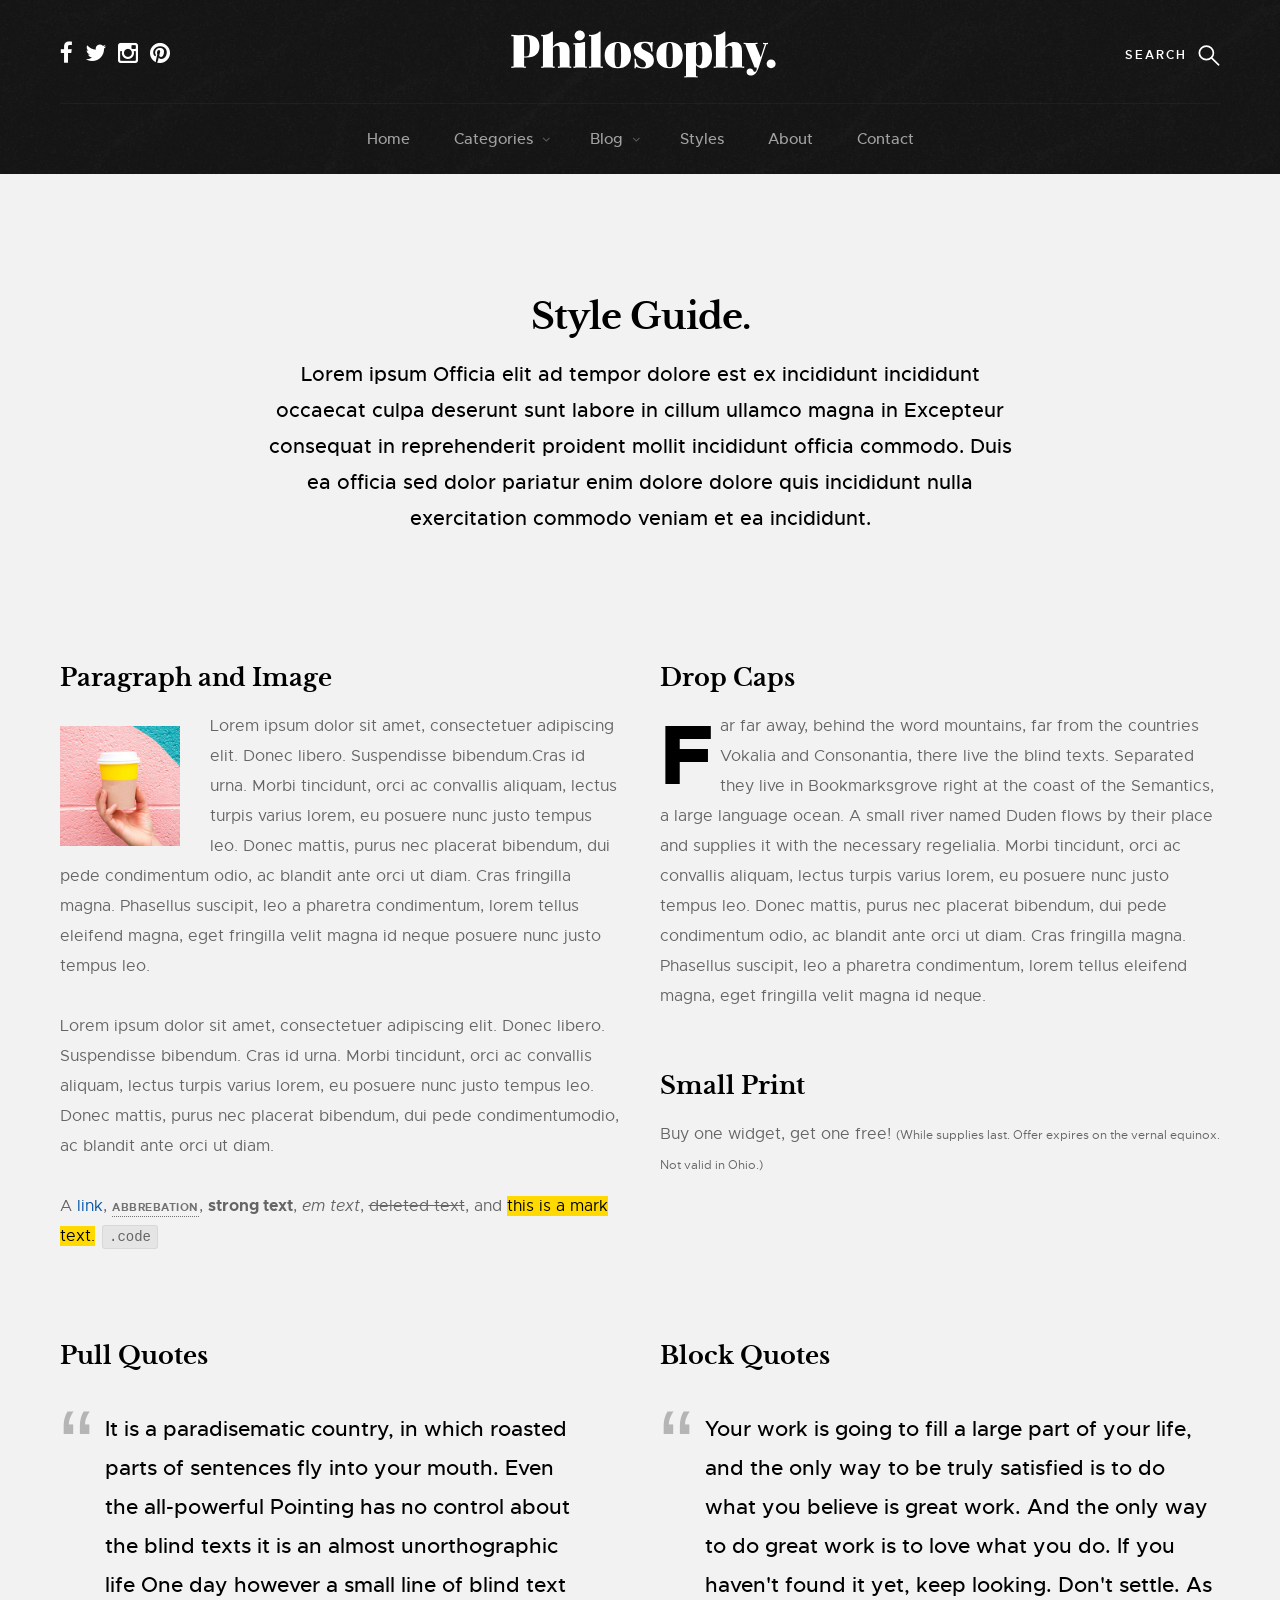
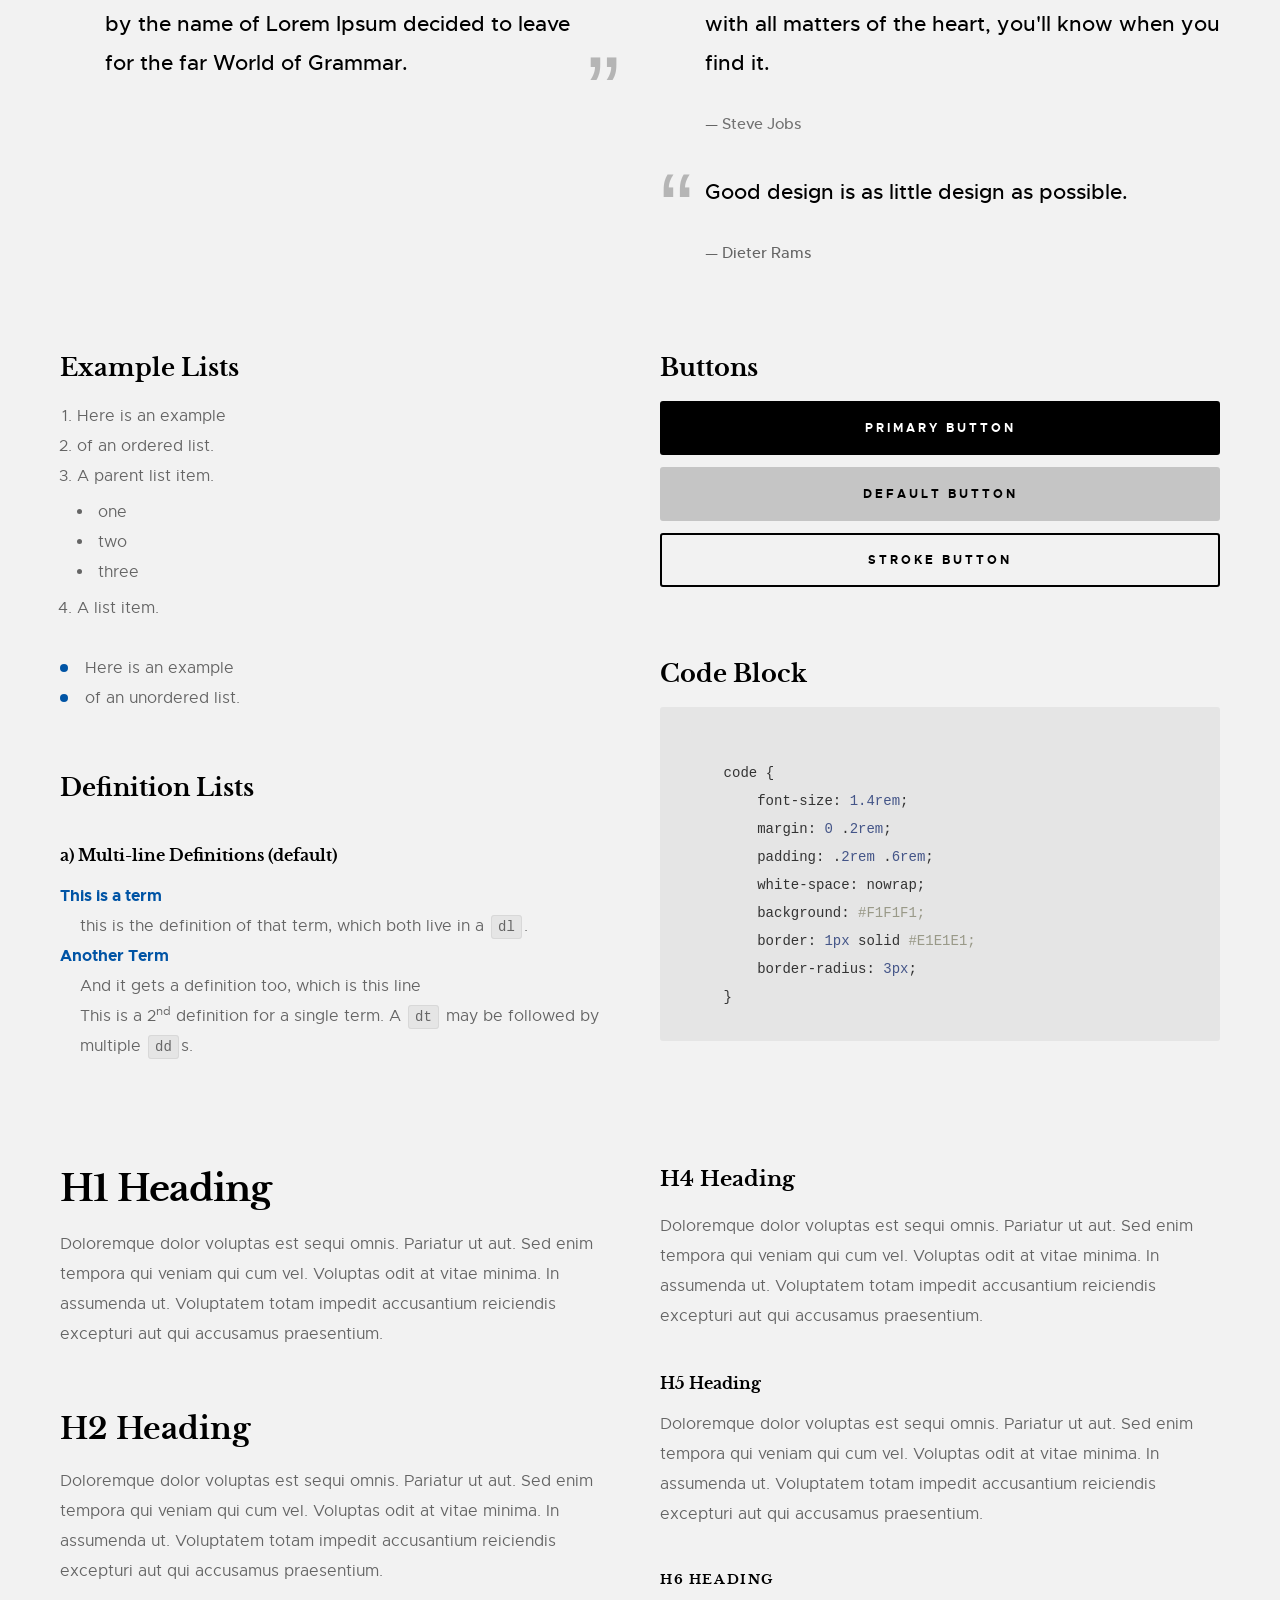
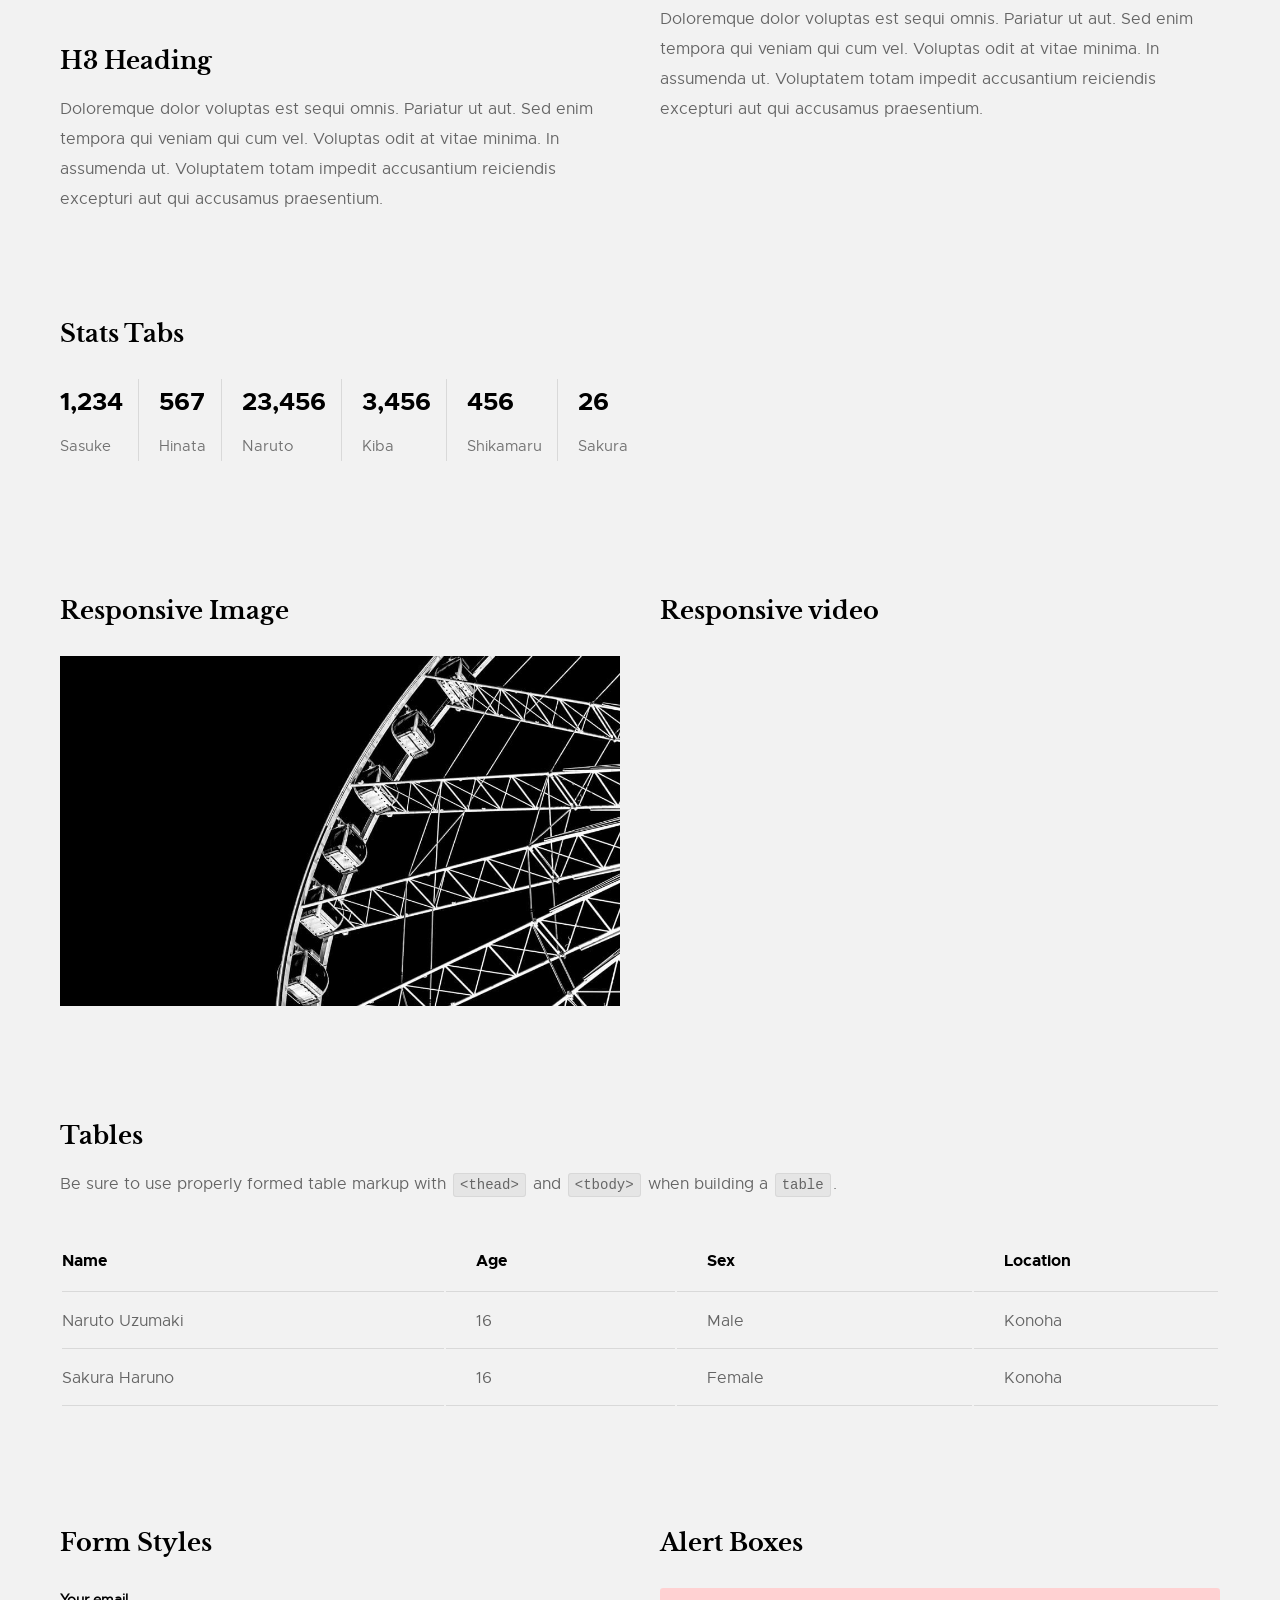
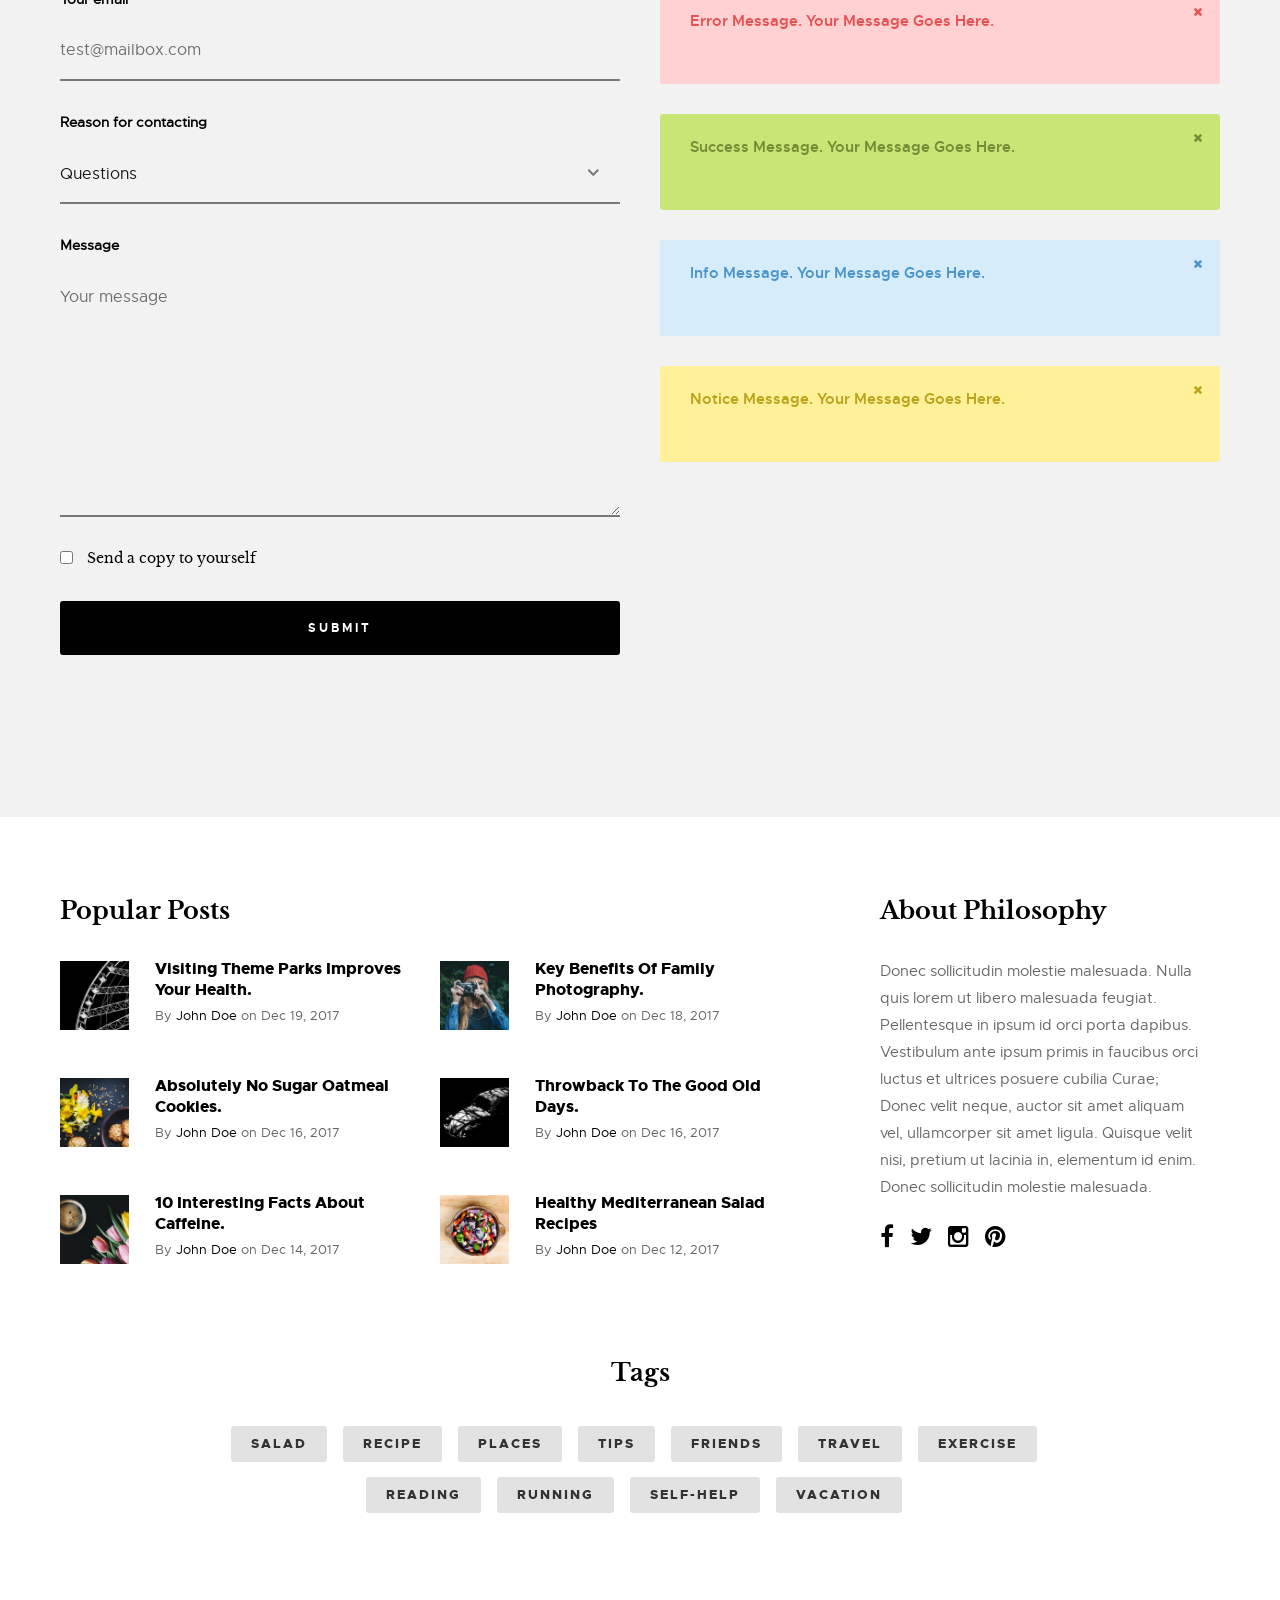
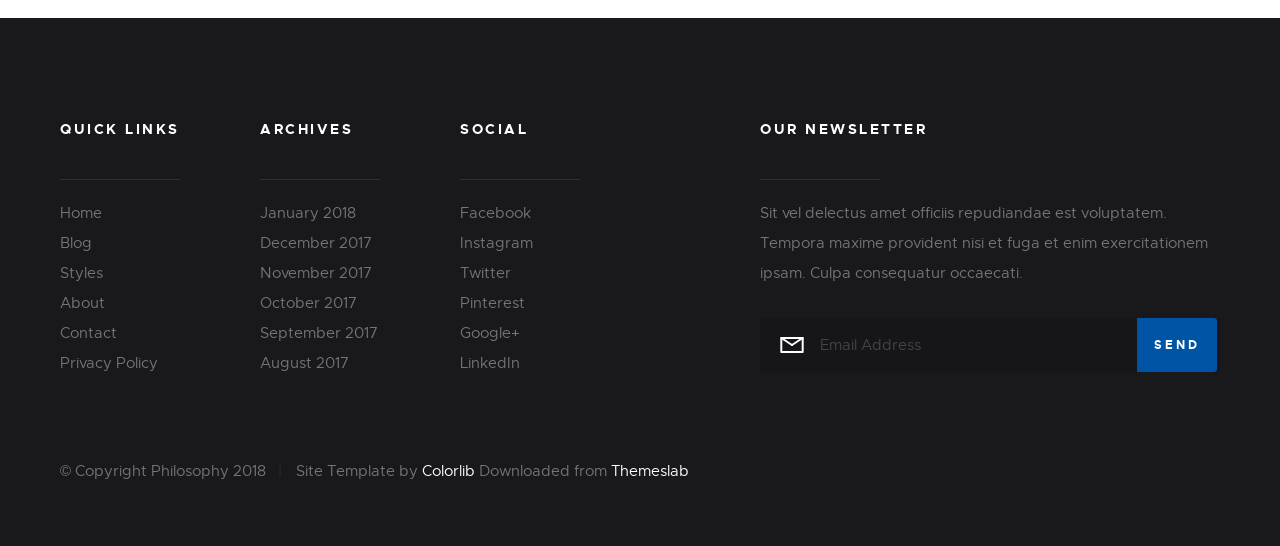
<file: markup/style-guide.html>
<!DOCTYPE html>
<html class="no-js" lang="en">
<head>

    <!--- basic page needs
    ================================================== -->
    <meta charset="utf-8">
    <title>Style Guide - Philosophy</title>
    <meta name="description" content="">
    <meta name="author" content="">

    <!-- mobile specific metas
    ================================================== -->
    <meta name="viewport" content="width=device-width, initial-scale=1, maximum-scale=1">

    <!-- CSS
    ================================================== -->
    <link rel="stylesheet" href="css/base.css">
    <link rel="stylesheet" href="css/vendor.css">
    <link rel="stylesheet" href="css/main.css">

    <style type="text/css" media="screen">
        .s-styles { 
            background: #f2f2f2;
            padding-top: 12rem;
            padding-bottom: 12rem;
        }

        .s-styles .section-intro h1 {
            margin-top: 0;
        }
     </style> 

    <!-- script
    ================================================== -->
    <script src="js/modernizr.js"></script>
    <script src="js/pace.min.js"></script>

    <!-- favicons
    ================================================== -->
    <link rel="shortcut icon" href="favicon.ico" type="image/x-icon">
    <link rel="icon" href="favicon.ico" type="image/x-icon">

</head>

<body id="top">

    <!-- pageheader
    ================================================== -->
    <div class="s-pageheader">

        <header class="header">
            <div class="header__content row">

                <div class="header__logo">
                    <a class="logo" href="index.html">
                        <img src="images/logo.svg" alt="Homepage">
                    </a>
                </div> <!-- end header__logo -->

                <ul class="header__social">
                    <li>
                        <a href="#0"><i class="fa fa-facebook" aria-hidden="true"></i></a>
                    </li>
                    <li>
                        <a href="#0"><i class="fa fa-twitter" aria-hidden="true"></i></a>
                    </li>
                    <li>
                        <a href="#0"><i class="fa fa-instagram" aria-hidden="true"></i></a>
                    </li>
                    <li>
                        <a href="#0"><i class="fa fa-pinterest" aria-hidden="true"></i></a>
                    </li>
                </ul> <!-- end header__social -->

                <a class="header__search-trigger" href="#0"></a>

                <div class="header__search">

                    <form role="search" method="get" class="header__search-form" action="#">
                        <label>
                            <span class="hide-content">Search for:</span>
                            <input type="search" class="search-field" placeholder="Type Keywords" value="" name="s" title="Search for:" autocomplete="off">
                        </label>
                        <input type="submit" class="search-submit" value="Search">
                    </form>
        
                    <a href="#0" title="Close Search" class="header__overlay-close">Close</a>

                </div>  <!-- end header__search -->


                <a class="header__toggle-menu" href="#0" title="Menu"><span>Menu</span></a>

                <nav class="header__nav-wrap">

                    <h2 class="header__nav-heading h6">Site Navigation</h2>

                    <ul class="header__nav">
                        <li><a href="index.html" title="">Home</a></li>
                        <li class="has-children">
                            <a href="#0" title="">Categories</a>
                            <ul class="sub-menu">
                            <li><a href="category.html">Lifestyle</a></li>
                            <li><a href="category.html">Health</a></li>
                            <li><a href="category.html">Family</a></li>
                            <li><a href="category.html">Management</a></li>
                            <li><a href="category.html">Travel</a></li>
                            <li><a href="category.html">Work</a></li>
                            </ul>
                        </li>
                        <li class="has-children">
                            <a href="#0" title="">Blog</a>
                            <ul class="sub-menu">
                            <li><a href="single-video.html">Video Post</a></li>
                            <li><a href="single-audio.html">Audio Post</a></li>
                            <li><a href="single-gallery.html">Gallery Post</a></li>
                            <li><a href="single-standard.html">Standard Post</a></li>
                            </ul>
                        </li>
                        <li><a href="style-guide.html" title="">Styles</a></li>
                        <li><a href="about.html" title="">About</a></li>
                        <li><a href="contact.html" title="">Contact</a></li>
                    </ul> <!-- end header__nav -->

                    <a href="#0" title="Close Menu" class="header__overlay-close close-mobile-menu">Close</a>

                </nav> <!-- end header__nav-wrap -->

            </div> <!-- header-content -->
        </header> <!-- header -->

    </div> <!-- end s-pageheader -->


    <!-- styles
    ================================================== -->
    <section id="styles" class="s-styles">
    
        <div class="row narrow section-intro add-bottom text-center">

            <div class="col-twelve tab-full">

                <h1>Style Guide.</h1>

                <p class="lead">Lorem ipsum Officia elit ad tempor dolore est ex incididunt incididunt occaecat culpa deserunt sunt labore in cillum ullamco magna in Excepteur consequat in reprehenderit proident mollit incididunt officia commodo.
                Duis ea officia sed dolor pariatur enim dolore dolore quis incididunt nulla exercitation commodo veniam et ea incididunt.</p>

            </div>

        </div>

        <div class="row">

            <div class="col-six tab-full">

                <h3>Paragraph and Image</h3>

                <p>
                <a href="#"><img width="120" height="120" class="pull-left" alt="sample-image" src="images/sample-image.jpg"></a>
                Lorem ipsum dolor sit amet, consectetuer adipiscing elit. Donec libero. Suspendisse bibendum.Cras id urna. Morbi tincidunt, orci ac convallis aliquam, lectus turpis varius lorem, eu posuere nunc justo tempus leo. Donec mattis, purus nec placerat bibendum, dui pede condimentum odio, ac blandit ante orci ut diam. Cras fringilla magna. Phasellus suscipit, leo a pharetra condimentum, lorem tellus eleifend magna, eget fringilla velit magna id neque posuere nunc justo tempus leo. </p>

                <p>
                Lorem ipsum dolor sit amet, consectetuer adipiscing elit. Donec libero. Suspendisse bibendum. Cras id urna. Morbi tincidunt, orci ac convallis aliquam, lectus turpis varius lorem, eu posuere nunc justo tempus leo. Donec mattis, purus nec placerat bibendum, dui pede condimentumodio, ac blandit ante orci ut diam.	
                </p>

                <p>A <a href="#">link</a>,
                <abbr title="this really isn't a very good description">abbrebation</abbr>,
                <strong>strong text</strong>,
                <em>em text</em>,
                <del>deleted text</del>, and
                <mark>this is a mark text.</mark>
                <code>.code</code>
                </p>

            </div>

            <div class="col-six tab-full">

                <h3>Drop Caps</h3>

                <p class="drop-cap">Far far away, behind the word mountains, far from the countries Vokalia and Consonantia,
                there live the blind texts. Separated they live in Bookmarksgrove right at the coast of the
                Semantics, a large language ocean. A small river named Duden flows by their place and supplies it with the necessary regelialia. Morbi tincidunt, orci ac convallis aliquam, lectus turpis varius lorem, eu	posuere nunc justo tempus leo. Donec mattis, purus nec placerat bibendum, dui pede condimentum odio, ac blandit ante orci ut diam. Cras fringilla magna. Phasellus suscipit, leo a pharetra condimentum, lorem tellus eleifend magna, eget fringilla velit magna id neque.
                </p>

                <h3>Small Print</h3>

                <p>Buy one widget, get one free!
                <small>(While supplies last. Offer expires on the vernal equinox. Not valid in Ohio.)</small>
                </p>

            </div>

        </div> <!-- end row -->

        <div class="row">

            <div class="col-six tab-full">

                <h3>Pull Quotes</h3>

                <aside class="pull-quote">
                    <blockquote>
                    <p>It is a paradisematic country, in which roasted parts of
                    sentences fly into your mouth. Even the all-powerful Pointing has no control about the blind
                    texts it is an almost unorthographic life One day however a small line of blind text by the name
                    of Lorem Ipsum decided to leave for the far World of Grammar.</p>
                    </blockquote>
                </aside>

            </div>

            <div class="col-six tab-full">

                <h3>Block Quotes</h3>

                <blockquote cite="http://where-i-got-my-info-from.com">
                <p>Your work is going to fill a large part of your life, and the only way to be truly satisfied is
                to do what you believe is great work. And the only way to do great work is to love what you do.
                If you haven't found it yet, keep looking. Don't settle. As with all matters of the heart, you'll know when you find it.
                </p>
                <cite>
                    <a href="#">Steve Jobs</a>
                </cite>
                </blockquote>

                <blockquote>
                <p>Good design is as little design as possible.</p>
                <cite>Dieter Rams</cite>
                </blockquote>

            </div>

        </div> <!-- end row -->

        <div class="row half-bottom">

            <div class="col-six tab-full">

                <h3>Example Lists</h3>

                <ol>
                    <li>Here is an example</li>
                    <li>of an ordered list.</li>
                    <li>A parent list item.
                            <ul>
                                <li>one</li>
                                <li>two</li>
                                <li>three</li>
                        </ul>
                        </li>
                        <li>A list item.</li>
                    </ol>

                <ul class="disc">
                    <li>Here is an example</li>
                    <li>of an unordered list.</li>
                </ul>

                <h3>Definition Lists</h3>

                <h5>a) Multi-line Definitions (default) </h5>

                <dl>
                    <dt><strong>This is a term</strong></dt>
                        <dd>this is the definition of that term, which both live in a <code>dl</code>.</dd>
                    <dt><strong>Another Term</strong></dt>
                        <dd>And it gets a definition too, which is this line</dd>
                        <dd>This is a 2<sup>nd</sup> definition for a single term. A <code>dt</code> may be followed by multiple <code>dd</code>s.</dd>
                </dl>

            </div>

            <div class="col-six tab-full">

                <h3>Buttons</h3>

                <p>
                    <a class="btn btn--primary full-width" href="#0">Primary Button</a>
                    <a class="btn full-width" href="#0">Default Button</a>
                    <a class="btn btn--stroke full-width" href="#0">Stroke Button</a>
                </p>

                <h3>Code Block</h3>
                
<pre><code>
    code {
        font-size: 1.4rem;
        margin: 0 .2rem;
        padding: .2rem .6rem;
        white-space: nowrap;
        background: #F1F1F1;
        border: 1px solid #E1E1E1;	
        border-radius: 3px;
    }
</code></pre>

            </div>

        </div> <!-- end row -->

        <div class="row half-bottom">

            <div class="col-six tab-full">
                    
                <h1>H1 Heading</h1>
                <p>Doloremque dolor voluptas est sequi omnis. Pariatur ut aut. Sed enim tempora qui veniam qui cum vel. 
                Voluptas odit at vitae minima. In assumenda ut. Voluptatem totam impedit accusantium reiciendis excepturi aut qui accusamus praesentium.</p>

                <h2>H2 Heading</h2>
                <p>Doloremque dolor voluptas est sequi omnis. Pariatur ut aut. Sed enim tempora qui veniam qui cum vel. 
                Voluptas odit at vitae minima. In assumenda ut. Voluptatem totam impedit accusantium reiciendis excepturi aut qui accusamus praesentium.</p>

                <h3>H3 Heading</h3>
                <p>Doloremque dolor voluptas est sequi omnis. Pariatur ut aut. Sed enim tempora qui veniam qui cum vel. 
                Voluptas odit at vitae minima. In assumenda ut. Voluptatem totam impedit accusantium reiciendis excepturi aut qui accusamus praesentium.</p>

            </div>

            <div class="col-six tab-full">
                    
                <h4>H4 Heading</h4>
                <p>Doloremque dolor voluptas est sequi omnis. Pariatur ut aut. Sed enim tempora qui veniam qui cum vel. 
                Voluptas odit at vitae minima. In assumenda ut. Voluptatem totam impedit accusantium reiciendis excepturi aut qui accusamus praesentium.</p>

                <h5>H5 Heading</h5>
                <p>Doloremque dolor voluptas est sequi omnis. Pariatur ut aut. Sed enim tempora qui veniam qui cum vel. 
                Voluptas odit at vitae minima. In assumenda ut. Voluptatem totam impedit accusantium reiciendis excepturi aut qui accusamus praesentium.</p>

                <h6>H6 Heading</h6>
                <p>Doloremque dolor voluptas est sequi omnis. Pariatur ut aut. Sed enim tempora qui veniam qui cum vel. 
                Voluptas odit at vitae minima. In assumenda ut. Voluptatem totam impedit accusantium reiciendis excepturi aut qui accusamus praesentium.</p>

            </div>

        </div>


        <div class="row half-bottom">

            <div class="col-twelve">

                    <h3>Stats Tabs</h3>

                <ul class="stats-tabs">
                    <li><a href="#">1,234 <em>Sasuke</em></a></li>
                    <li><a href="#">567 <em>Hinata</em></a></li>
                    <li><a href="#">23,456 <em>Naruto</em></a></li>
                    <li><a href="#">3,456 <em>Kiba</em></a></li>
                    <li><a href="#">456 <em>Shikamaru</em></a></li>
                    <li><a href="#">26 <em>Sakura</em></a></li>
                    </ul>

            </div>

        </div> <!-- end row -->


        <div class="row half-bottom">

            <div class="col-six tab-full">

                <h3 class="add-bottom">Responsive Image</h3>

                <p><img src="images/wheel-500.jpg" 
                    srcset="images/wheel-1000.jpg 1000w, 
                    images/wheel-500.jpg 500w" 
                    sizes="(max-width: 1000px) 100vw, 1000px" alt=""></p>

            </div>

            <div class="col-six tab-full">

                <h3 class="add-bottom">Responsive video</h3>

                <div class="video-container">
                <iframe src="https://player.vimeo.com/video/14592941?title=0&amp;byline=0&amp;portrait=0&amp;color=F64B39" width="500" height="281" frameborder="0" webkitallowfullscreen mozallowfullscreen allowfullscreen></iframe> 
                </div>

            </div>
            
        </div> <!-- end row -->


        <div class="row add-bottom">

            <div class="col-twelve">

                <h3>Tables</h3>
                <p>Be sure to use properly formed table markup with <code>&lt;thead&gt;</code> and <code>&lt;tbody&gt;</code> when building a <code>table</code>.</p>

                <div class="table-responsive">

                    <table>
                            <thead>
                            <tr>
                                <th>Name</th>
                                <th>Age</th>
                                <th>Sex</th>
                                <th>Location</th>
                            </tr>
                            </thead>
                            <tbody>
                            <tr>
                                <td>Naruto Uzumaki</td>
                                <td>16</td>
                                <td>Male</td>
                                <td>Konoha</td>
                            </tr>
                            <tr>
                                <td>Sakura Haruno</td>
                                <td>16</td>
                                <td>Female</td>
                                <td>Konoha</td>
                            </tr>
                            </tbody>
                    </table>

                </div>

            </div>
            
        </div> <!-- end row -->
    

        <div class="row">

            <div class="col-six tab-full">

                <h3 class="add-bottom">Form Styles</h3>

                <form>
                    <div>
                        <label for="sampleInput">Your email</label>
                        <input class="full-width" type="email" placeholder="test@mailbox.com" id="sampleInput">
                    </div>
                    <div>
                        <label for="sampleRecipientInput">Reason for contacting</label>
                        <div class="cl-custom-select">
                            <select class="full-width" id="sampleRecipientInput">
                                <option value="Option 1">Questions</option>
                                <option value="Option 2">Report</option>
                                <option value="Option 3">Others</option>
                            </select>
                        </div>
                    </div>
                    
                    <label for="exampleMessage">Message</label>
                    <textarea class="full-width" placeholder="Your message" id="exampleMessage"></textarea>

                    <label class="add-bottom">
                        <input type="checkbox">
                        <span class="label-text">Send a copy to yourself</span>
                    </label>
                    
                    <input class="btn--primary full-width" type="submit" value="Submit">

                </form>

            </div>

            <div class="col-six tab-full">

                <h3 class="add-bottom">Alert Boxes</h3>

                
                <div class="alert-box alert-box--error hideit">
                    <p>Error Message. Your Message Goes Here.</p>
                    <i class="fa fa-times alert-box__close"></i>
                </div> <!-- end error -->
                        
                <div class="alert-box alert-box--success hideit">
                    <p>Success Message. Your Message Goes Here.</p>
                    <i class="fa fa-times alert-box__close"></i>
                </div> <!-- end success -->
                        
                <div class="alert-box alert-box--info hideit">
                    <p>Info Message. Your Message Goes Here.</p>
                    <i class="fa fa-times alert-box__close"></i>
                </div> <!-- end info -->
                        
                <div class="alert-box alert-box--notice hideit">
                    <p>Notice Message. Your Message Goes Here.</p>
                    <i class="fa fa-times alert-box__close"></i>
                </div> <!-- end notice -->
            
            </div>

        </div> <!-- end row -->

    </section> <!-- end styles -->


    <!-- s-extra
    ================================================== -->
    <section class="s-extra">

        <div class="row top">

            <div class="col-eight md-six tab-full popular">
                <h3>Popular Posts</h3>

                <div class="block-1-2 block-m-full popular__posts">
                    <article class="col-block popular__post">
                        <a href="#0" class="popular__thumb">
                            <img src="images/thumbs/small/wheel-150.jpg" alt="">
                        </a>
                        <h5><a href="#0">Visiting Theme Parks Improves Your Health.</a></h5>
                        <section class="popular__meta">
                                <span class="popular__author"><span>By</span> <a href="#0"> John Doe</a></span>
                            <span class="popular__date"><span>on</span> <time datetime="2017-12-19">Dec 19, 2017</time></span>
                        </section>
                    </article>
                    <article class="col-block popular__post">
                        <a href="#0" class="popular__thumb">
                            <img src="images/thumbs/small/shutterbug-150.jpg" alt="">
                        </a>
                        <h5><a href="#0">Key Benefits Of Family Photography.</a></h5>
                        <section class="popular__meta">
                            <span class="popular__author"><span>By</span> <a href="#0"> John Doe</a></span>
                            <span class="popular__date"><span>on</span> <time datetime="2017-12-18">Dec 18, 2017</time></span>
                        </section>
                    </article>
                    <article class="col-block popular__post">
                        <a href="#0" class="popular__thumb">
                            <img src="images/thumbs/small/cookies-150.jpg" alt="">
                        </a>
                        <h5><a href="#0">Absolutely No Sugar Oatmeal Cookies.</a></h5>
                        <section class="popular__meta">
                                <span class="popular__author"><span>By</span> <a href="#0"> John Doe</a></span>
                            <span class="popular__date"><span>on</span> <time datetime="2017-12-16">Dec 16, 2017</time></span>
                        </section>
                    </article>
                    <article class="col-block popular__post">
                        <a href="#0" class="popular__thumb">
                            <img src="images/thumbs/small/beetle-150.jpg" alt="">
                        </a>
                        <h5><a href="#0">Throwback To The Good Old Days.</a></h5>
                        <section class="popular__meta">
                            <span class="popular__author"><span>By</span> <a href="#0"> John Doe</a></span>
                            <span class="popular__date"><span>on</span> <time datetime="2017-12-16">Dec 16, 2017</time></span>
                        </section>
                    </article>
                    <article class="col-block popular__post">
                        <a href="#0" class="popular__thumb">
                            <img src="images/thumbs/small/tulips-150.jpg" alt="">
                        </a>
                        <h5><a href="#0">10 Interesting Facts About Caffeine.</a></h5>
                        <section class="popular__meta">
                            <span class="popular__author"><span>By</span> <a href="#0"> John Doe</a></span>
                            <span class="popular__date"><span>on</span> <time datetime="2017-12-14">Dec 14, 2017</time></span>
                        </section>
                    </article>
                    <article class="col-block popular__post">
                        <a href="#0" class="popular__thumb">
                            <img src="images/thumbs/small/salad-150.jpg" alt="">
                        </a>
                        <h5><a href="#0">Healthy Mediterranean Salad Recipes</a></h5>
                        <section class="popular__meta">
                            <span class="popular__author"><span>By</span> <a href="#0"> John Doe</a></span>
                            <span class="popular__date"><span>on</span> <time datetime="2017-12-12">Dec 12, 2017</time></span>
                        </section>
                    </article>
                </div> <!-- end popular_posts -->
            </div> <!-- end popular -->
            
            <div class="col-four md-six tab-full about">
                <h3>About Philosophy</h3>

                <p>
                Donec sollicitudin molestie malesuada. Nulla quis lorem ut libero malesuada feugiat. Pellentesque in ipsum id orci porta dapibus. Vestibulum ante ipsum primis in faucibus orci luctus et ultrices posuere cubilia Curae; Donec velit neque, auctor sit amet aliquam vel, ullamcorper sit amet ligula. Quisque velit nisi, pretium ut lacinia in, elementum id enim. Donec sollicitudin molestie malesuada.
                </p>

                <ul class="about__social">
                    <li>
                        <a href="#0"><i class="fa fa-facebook" aria-hidden="true"></i></a>
                    </li>
                    <li>
                        <a href="#0"><i class="fa fa-twitter" aria-hidden="true"></i></a>
                    </li>
                    <li>
                        <a href="#0"><i class="fa fa-instagram" aria-hidden="true"></i></a>
                    </li>
                    <li>
                        <a href="#0"><i class="fa fa-pinterest" aria-hidden="true"></i></a>
                    </li>
                </ul> <!-- end header__social -->
            </div> <!-- end about -->

        </div> <!-- end row -->

        <div class="row bottom tags-wrap">
            <div class="col-full tags">
                <h3>Tags</h3>

                <div class="tagcloud">
                    <a href="#0">Salad</a>
                    <a href="#0">Recipe</a>
                    <a href="#0">Places</a>
                    <a href="#0">Tips</a>
                    <a href="#0">Friends</a>
                    <a href="#0">Travel</a>
                    <a href="#0">Exercise</a>
                    <a href="#0">Reading</a>
                    <a href="#0">Running</a>
                    <a href="#0">Self-Help</a>
                    <a href="#0">Vacation</a>
                </div> <!-- end tagcloud -->
            </div> <!-- end tags -->
        </div> <!-- end tags-wrap -->

    </section> <!-- end s-extra -->


    <!-- s-footer
    ================================================== -->
    <footer class="s-footer">

        <div class="s-footer__main">
            <div class="row">
                
                <div class="col-two md-four mob-full s-footer__sitelinks">
                        
                    <h4>Quick Links</h4>

                    <ul class="s-footer__linklist">
                        <li><a href="#0">Home</a></li>
                        <li><a href="#0">Blog</a></li>
                        <li><a href="#0">Styles</a></li>
                        <li><a href="#0">About</a></li>
                        <li><a href="#0">Contact</a></li>
                        <li><a href="#0">Privacy Policy</a></li>
                    </ul>

                </div> <!-- end s-footer__sitelinks -->

                <div class="col-two md-four mob-full s-footer__archives">
                        
                    <h4>Archives</h4>

                    <ul class="s-footer__linklist">
                        <li><a href="#0">January 2018</a></li>
                        <li><a href="#0">December 2017</a></li>
                        <li><a href="#0">November 2017</a></li>
                        <li><a href="#0">October 2017</a></li>
                        <li><a href="#0">September 2017</a></li>
                        <li><a href="#0">August 2017</a></li>
                    </ul>

                </div> <!-- end s-footer__archives -->

                <div class="col-two md-four mob-full s-footer__social">
                        
                    <h4>Social</h4>

                    <ul class="s-footer__linklist">
                        <li><a href="#0">Facebook</a></li>
                        <li><a href="#0">Instagram</a></li>
                        <li><a href="#0">Twitter</a></li>
                        <li><a href="#0">Pinterest</a></li>
                        <li><a href="#0">Google+</a></li>
                        <li><a href="#0">LinkedIn</a></li>
                    </ul>

                </div> <!-- end s-footer__social -->

                <div class="col-five md-full end s-footer__subscribe">
                        
                    <h4>Our Newsletter</h4>

                    <p>Sit vel delectus amet officiis repudiandae est voluptatem. Tempora maxime provident nisi et fuga et enim exercitationem ipsam. Culpa consequatur occaecati.</p>

                    <div class="subscribe-form">
                        <form id="mc-form" class="group" novalidate="true">

                            <input type="email" value="" name="EMAIL" class="email" id="mc-email" placeholder="Email Address" required="">
                
                            <input type="submit" name="subscribe" value="Send">
                
                            <label for="mc-email" class="subscribe-message"></label>
                
                        </form>
                    </div>

                </div> <!-- end s-footer__subscribe -->

            </div>
        </div> <!-- end s-footer__main -->

        <div class="s-footer__bottom">
            <div class="row">
                <div class="col-full">
                    <div class="s-footer__copyright">
                        <span>© Copyright Philosophy 2018</span> 
                        <span>Site Template by <a href="https://colorlib.com/">Colorlib</a> Downloaded from <a href="https://themeslab.org/" target="_blank">Themeslab</a></span>
                    </div>

                    <div class="go-top">
                        <a class="smoothscroll" title="Back to Top" href="#top"></a>
                    </div>
                </div>
            </div>
        </div> <!-- end s-footer__bottom -->

    </footer> <!-- end s-footer -->


    <!-- preloader
    ================================================== -->
    <div id="preloader">
        <div id="loader">
            <div class="line-scale">
                <div></div>
                <div></div>
                <div></div>
                <div></div>
                <div></div>
            </div>
        </div>
    </div>


    <!-- Java Script
    ================================================== -->
    <script src="js/jquery-3.2.1.min.js"></script>
    <script src="js/plugins.js"></script>
    <script src="js/main.js"></script>

</body>

</html>
</file>
<file: markup/css/base.css>
/* =================================================================== 
 *
 *  Philosophy v1.0 Base Stylesheet
 *  12-30-2017
 *  ------------------------------------------------------------------
 *
 *  TOC:
 *  # imports
 *  # normalize
 *  # basic/base setup styles
 *    ## Media
 *    ## Typography resets
 *    ## links
 *    ## inputs
 *  # grid
 *    ## medium size devices
 *    ## tablets
 *    ## mobile devices
 *    ## small mobile devices
 *  # block grids
 *    ## medium size devices
 *    ## tablets
 *    ## mobile devices
 *    ## small mobile devices
 *  # MISC
 *
 * =================================================================== */


/* ===================================================================
 *  # imports 
 *
 * ------------------------------------------------------------------- */
@import url("font-awesome/css/font-awesome.min.css");
@import url("fonts.css");


/* ===================================================================
 *  # normalize
 *  normalize.css v5.0.0 | MIT License | 
 *  github.com/necolas/normalize.css
 *
 * ------------------------------------------------------------------- */
html {
   font-family: sans-serif;
   line-height: 1.15;
   -ms-text-size-adjust: 100%;
   -webkit-text-size-adjust: 100%;
}

body {
   margin: 0;
}

article,
aside,
footer,
header,
nav,
section {
   display: block;
}

h1 {
   font-size: 2em;
   margin: 0.67em 0;
}

figcaption,
figure,
main {
   display: block;
}

figure {
   margin: 1em 40px;
}

hr {
   box-sizing: content-box;
   height: 0;
   overflow: visible;
}

pre {
   font-family: monospace, monospace;
   font-size: 1em;
}

a {
   background-color: transparent;
   -webkit-text-decoration-skip: objects;
}

a:active,
a:hover {
   outline-width: 0;
}

abbr[title] {
   border-bottom: none;
   text-decoration: underline;
   text-decoration: underline dotted;
}

b,
strong {
   font-weight: inherit;
}

b,
strong {
   font-weight: bolder;
}

code,
kbd,
samp {
   font-family: monospace, monospace;
   font-size: 1em;
}

dfn {
   font-style: italic;
}

mark {
   background-color: #ff0;
   color: #000;
}

small {
   font-size: 80%;
}

sub,
sup {
   font-size: 75%;
   line-height: 0;
   position: relative;
   vertical-align: baseline;
}

sub {
   bottom: -0.25em;
}

sup {
   top: -0.5em;
}

audio,
video {
   display: inline-block;
}

audio:not([controls]) {
   display: none;
   height: 0;
}

img {
   border-style: none;
}

svg:not(:root) {
   overflow: hidden;
}

button,
input,
optgroup,
select,
textarea {
   font-family: sans-serif;
   font-size: 100%;
   line-height: 1.15;
   margin: 0;
}

button,
input {
   overflow: visible;
}

button,
select {
   text-transform: none;
}

button,
html [type="button"],
[type="reset"],
[type="submit"] {
   -webkit-appearance: button;
}

button::-moz-focus-inner,
[type="button"]::-moz-focus-inner,
[type="reset"]::-moz-focus-inner,
[type="submit"]::-moz-focus-inner {
   border-style: none;
   padding: 0;
}

button:-moz-focusring,
[type="button"]:-moz-focusring,
[type="reset"]:-moz-focusring,
[type="submit"]:-moz-focusring {
   outline: 1px dotted ButtonText;
}

fieldset {
   border: 1px solid #c0c0c0;
   margin: 0 2px;
   padding: 0.35em 0.625em 0.75em;
}

legend {
   box-sizing: border-box;
   color: inherit;
   display: table;
   max-width: 100%;
   padding: 0;
   white-space: normal;
}

progress {
   display: inline-block;
   vertical-align: baseline;
}

textarea {
   overflow: auto;
}

[type="checkbox"],
[type="radio"] {
   box-sizing: border-box;
   padding: 0;
}

[type="number"]::-webkit-inner-spin-button,
[type="number"]::-webkit-outer-spin-button {
   height: auto;
}

[type="search"] {
   -webkit-appearance: textfield;
   outline-offset: -2px;
}

[type="search"]::-webkit-search-cancel-button,
[type="search"]::-webkit-search-decoration {
   -webkit-appearance: none;
}

::-webkit-file-upload-button {
   -webkit-appearance: button;
   font: inherit;
}

details,
menu {
   display: block;
}

summary {
   display: list-item;
}

canvas {
   display: inline-block;
}

template {
   display: none;
}

[hidden] {
   display: none;
}


/* ===================================================================
*  # basic/base setup styles
*
* ------------------------------------------------------------------- */
html {
   font-size: 62.5%;
   box-sizing: border-box;
}

*,
*::before,
*::after {
   box-sizing: inherit;
}

body {
   font-weight: normal;
   line-height: 1;
   word-wrap: break-word;
   text-rendering: optimizeLegibility;
   -webkit-overflow-scrolling: touch;
   -webkit-text-size-adjust: none;
}

body,
input,
button {
   -moz-osx-font-smoothing: grayscale;
   -webkit-font-smoothing: antialiased;
}

/* ------------------------------------------------------------------- 
 * ## Media
 * ------------------------------------------------------------------- */
img,
video {
   max-width: 100%;
   height: auto;
}

/* ------------------------------------------------------------------- 
 * ## Typography resets 
 * ------------------------------------------------------------------- */
div, dl, dt, dd, ul, ol, li, h1, h2, h3, h4, h5, h6, pre, form, p, blockquote, th, td {
   margin: 0;
   padding: 0;
}

h1, h2, h3, h4, h5, h6 {
   -webkit-font-smoothing: auto;
   -webkit-font-smoothing: antialiased;
   -webkit-font-variant-ligatures: common-ligatures;
   -moz-font-variant-ligatures: common-ligatures;
   font-variant-ligatures: common-ligatures;
   text-rendering: optimizeLegibility;
}

em,
i {
   font-style: italic;
   line-height: inherit;
}

strong,
b {
   font-weight: bold;
   line-height: inherit;
}

small {
   font-size: 60%;
   line-height: inherit;
}

ol,
ul {
   list-style: none;
}

li {
   display: block;
}

/* ------------------------------------------------------------------- 
 * ## links
 * ------------------------------------------------------------------- */
a {
   text-decoration: none;
   line-height: inherit;
}

a img {
   border: none;
}

/* ------------------------------------------------------------------- 
 *  ## inputs
 * ------------------------------------------------------------------- */
fieldset {
   margin: 0;
   padding: 0;
}

input[type="email"],
input[type="number"],
input[type="search"],
input[type="text"],
input[type="tel"],
input[type="url"],
input[type="password"],
textarea {
   -webkit-appearance: none;
   -moz-appearance: none;
   -ms-appearance: none;
   -o-appearance: none;
   appearance: none;
}


/* ===================================================================
 * # grid
 *
 * ------------------------------------------------------------------- */
.row {
   width: 94%;
   max-width: 1200px;
   margin: 0 auto;
}

.row:after {
   content: "";
   display: table;
   clear: both;
}

.row .row {
   width: auto;
   max-width: none;
   margin-left: -20px;
   margin-right: -20px;
}

/* column blocks
 * -------------------------------------- */
[class*="col-"] {
   float: left;
   padding: 0 20px;
}

[class*="col-"] + [class*="col-"].end {
   float: right;
}

/* column width classes 
 * -------------------------------------- */
.col-one {
   width: 8.33333%;
}

.col-two,
.col-1-6 {
   width: 16.66667%;
}

.col-three,
.col-1-4 {
   width: 25%;
}

.col-four,
.col-1-3 {
   width: 33.33333%;
}

.col-five {
   width: 41.66667%;
}

.col-six,
.col-1-2 {
   width: 50%;
}

.col-seven {
   width: 58.33333%;
}

.col-eight,
.col-2-3 {
   width: 66.66667%;
}

.col-nine,
.col-3-4 {
  width: 75%;
}

.col-ten,
.col-5-6 {
   width: 83.33333%;
}

.col-eleven {
   width: 91.66667%;
}

.col-twelve,
.col-full {
   width: 100%;
}


/* ------------------------------------------------------------------- 
 * ## medium size devices
 * ------------------------------------------------------------------- */
@media only screen and (max-width: 1200px) {
   .row .row {
      margin-left: -15px;
      margin-right: -15px;
   }

   [class*="col-"] {
      padding: 0 15px;
   }

   .md-two,
   .md-1-6 {
      width: 16.66667%;
   }

   .md-one {
      width: 8.33333%;
   }

   .md-three,
   .md-1-4 {
      width: 25%;
   }

   .md-four,
   .md-1-3 {
      width: 33.33333%;
   }

   .md-five {
      width: 41.66667%;
   }

   .md-six,
   .md-1-2 {
      width: 50%;
   }

   .md-seven {
      width: 58.33333%;
   }

   .md-eight,
   .md-2-3 {
      width: 66.66667%;
   }

   .md-nine,
   .md-3-4 {
      width: 75%;
   }

   .md-ten,
   .md-5-6 {
      width: 83.33333%;
   }

   .md-eleven {
      width: 91.66667%;
   }

   .md-twelve,
   .md-full {
      width: 100%;
   }
}

/* ------------------------------------------------------------------- 
 * ## tablets
 * ------------------------------------------------------------------- */
@media only screen and (max-width: 800px) {
   .row {
      width: 90%;
   }

   .tab-1-4 {
      width: 25%;
   }

   .tab-1-3 {
      width: 33.33333%;
   }

   .tab-1-2 {
      width: 50%;
   }

   .tab-2-3 {
      width: 66.66667%;
   }

   .tab-3-4 {
      width: 75%;
   }

   .tab-full {
      width: 100%;
   }

   .hide-on-tablet {
      display: none;
   }
}

/* ------------------------------------------------------------------- 
 * ## mobile devices
 * ------------------------------------------------------------------- */
@media only screen and (max-width: 600px) {
   .row {
      width: auto;
      padding-left: 25px;
      padding-right: 25px;
   }

   .row .row {
      margin-left: -10px;
      margin-right: -10px;
      padding-left: 0;
      padding-right: 0;
   }

   [class*="col-"] {
      padding: 0 10px;
   }

   .mob-1-4 {
      width: 25%;
   }

   .mob-1-3 {
      width: 33.33333%;
   }

   .mob-1-2 {
      width: 50%;
   }

   .mob-2-3 {
      width: 66.66667%;
   }

   .mob-3-4 {
      width: 75%;
   }

   .mob-full {
      width: 100%;
   }

   .hide-on-mobile {
      display: none;
   }
}

/* ------------------------------------------------------------------- 
 * ## small mobile devices
 * ------------------------------------------------------------------- */

/* stack columns on small mobile devices
 * ------------------------------------------------------------------- */
@media only screen and (max-width: 400px) {
   .row .row {
      margin-left: 0;
      margin-right: 0;
   }

   [class*="col-"] {
      width: 100% !important;
      float: none !important;
      clear: both !important;
      margin-left: 0;
      margin-right: 0;
      padding: 0;
   }

   [class*="col-"] + [class*="col-"].end {
      float: none;
   }
}


/* ===================================================================
 * # block grids
 *
 * ------------------------------------------------------------------- */

/* Equally-sized columns define at row level
 * ------------------------------------------------------------------- */
[class*="block-"]:after {
   content: "";
   display: table;
   clear: both;
}

.block-1-6 .col-block {
   width: 16.66667%;
}

.block-1-5 .col-block {
   width: 20%;
}

.block-1-4 .col-block {
   width: 25%;
}

.block-1-3 .col-block {
   width: 33.33333%;
}

.block-1-2 .col-block {
   width: 50%;
}

/**
 * Clearing for block grid columns. Allow columns with 
 * different heights to align properly.
 */
.block-1-6 .col-block:nth-child(6n + 1),
.block-1-5 .col-block:nth-child(5n + 1),
.block-1-4 .col-block:nth-child(4n + 1),
.block-1-3 .col-block:nth-child(3n + 1),
.block-1-2 .col-block:nth-child(2n + 1) {
   clear: both;
}

/* ------------------------------------------------------------------- 
 * ## medium size devices
 * ------------------------------------------------------------------- */
@media only screen and (max-width: 1200px) {
   .block-m-1-6 .col-block {
      width: 16.66667%;
   }

   .block-m-1-5 .col-block {
      width: 20%;
   }

   .block-m-1-4 .col-block {
      width: 25%;
   }

   .block-m-1-3 .col-block {
      width: 33.33333%;
   }

   .block-m-1-2 .col-block {
      width: 50%;
   }

   .block-m-full .col-block {
      width: 100%;
      clear: both;
   }

   [class*="block-m-"] .col-block:nth-child(n) {
      clear: none;
   }

   .block-m-1-6 .col-block:nth-child(6n + 1),
   .block-m-1-5 .col-block:nth-child(5n + 1),
   .block-m-1-4 .col-block:nth-child(4n + 1),
   .block-m-1-3 .col-block:nth-child(3n + 1),
   .block-m-1-2 .col-block:nth-child(2n + 1) {
      clear: both;
   }
}

/* ------------------------------------------------------------------- 
 * ## tablets
 * ------------------------------------------------------------------- */
@media only screen and (max-width: 800px) {
   .block-tab-1-6 .col-block {
      width: 16.66667%;
   }

   .block-tab-1-5 .col-block {
      width: 20%;
   }

   .block-tab-1-4 .col-block {
      width: 25%;
   }

   .block-tab-1-3 .col-block {
      width: 33.33333%;
   }

   .block-tab-1-2 .col-block {
      width: 50%;
   }

   .block-tab-full .col-block {
      width: 100%;
      clear: both;
   }

   [class*="block-tab-"] .col-block:nth-child(n) {
      clear: none;
   }

   .block-tab-1-6 .col-block:nth-child(6n + 1),
   .block-tab-1-6 .col-block:nth-child(5n + 1),
   .block-tab-1-4 .col-block:nth-child(4n + 1),
   .block-tab-1-3 .col-block:nth-child(3n + 1),
   .block-tab-1-2 .col-block:nth-child(2n + 1) {
      clear: both;
   }
}

/* ------------------------------------------------------------------- 
 * ## mobile devices
 * ------------------------------------------------------------------- */
@media only screen and (max-width: 600px) {
   .block-mob-1-6 .col-block {
      width: 16.66667%;
   }

   .block-mob-1-5 .col-block {
      width: 20%;
   }

   .block-mob-1-4 .col-block {
      width: 25%;
   }

   .block-mob-1-3 .col-block {
      width: 33.33333%;
   }

   .block-mob-1-2 .col-block {
      width: 50%;
   }

   .block-mob-full .col-block {
      width: 100%;
      clear: both;
   }

   [class*="block-mob-"] .col-block:nth-child(n) {
      clear: none;
   }

   .block-mob-1-6 .col-block:nth-child(6n + 1),
   .block-mob-1-5 .col-block:nth-child(5n + 1),
   .block-mob-1-4 .col-block:nth-child(4n + 1),
   .block-mob-1-3 .col-block:nth-child(3n + 1),
   .block-mob-1-2 .col-block:nth-child(2n + 1) {
      clear: both;
   }
}

/* ------------------------------------------------------------------- 
 * ## small mobile devices
 * ------------------------------------------------------------------- */

/* stack columns on small mobile devices
 * ------------------------------------------------------------------- */
@media only screen and (max-width: 400px) {
   .stack .col-block {
      width: 100% !important;
      float: none !important;
      clear: both !important;
      margin-left: 0;
      margin-right: 0;
   }
}


/* ===================================================================
 * # MISC
 *
 * ------------------------------------------------------------------- */
.group:after {
   content: "";
   display: table;
   clear: both;
}

/* Misc Helper Styles
 * -------------------------------------- */
.is-hidden {
   display: none;
}

.is-invisible {
   visibility: hidden;
}

.antialiased {
   -webkit-font-smoothing: antialiased;
   -moz-osx-font-smoothing: grayscale;
}

.overflow-hidden {
   overflow: hidden;
}

.remove-bottom {
   margin-bottom: 0;
}

.half-bottom {
   margin-bottom: 1.5rem !important;
}

.add-bottom {
   margin-bottom: 3rem !important;
}

.no-border {
   border: none;
}

.full-width {
   width: 100%;
}

.text-center {
   text-align: center;
}

.text-left {
   text-align: left;
}

.text-right {
   text-align: right;
}

.pull-left {
   float: left;
}

.pull-right {
   float: right;
}

.align-center {
   margin-left: auto;
   margin-right: auto;
   text-align: center;
}

/*# sourceMappingURL=base.css.map */
</file>
<file: markup/css/vendor.css>
/* =================================================================== 
 *
 *  Philosophy v1.0 Vendor/Third Party CSS 
 *  12-30-2017
 *  ------------------------------------------------------------------
 *
 *  TOC:
 *  # lity - v1.6.6 - 2016-04-22
 *  # Animate on Scroll
 *  # Slick Slider
 *  # MediaElement
 *  # prettyprint GitHub Theme
 *
 * =================================================================== */


/* ===================================================================
 * # lity - v1.6.6 - 2016-04-22
 *   http://sorgalla.com/lity/
 *   Copyright (c) 2016 Jan Sorgalla; Licensed MIT 
 * ------------------------------------------------------------------- */
.lity {
   z-index: 9990;
   position: fixed;
   top: 0;
   right: 0;
   bottom: 0;
   left: 0;
   white-space: nowrap;
   background: #ffffff;
   background: white;
   outline: none !important;
   opacity: 0;
   -webkit-transition: opacity 0.3s ease;
   -o-transition: opacity 0.3s ease;
   transition: opacity 0.3s ease;
}

.lity.lity-opened {
   opacity: 1;
}

.lity.lity-closed {
   opacity: 0;
}

.lity * {
   -webkit-box-sizing: border-box;
   -moz-box-sizing: border-box;
   box-sizing: border-box;
}

.lity-wrap {
   z-index: 9990;
   position: fixed;
   top: 0;
   right: 0;
   bottom: 0;
   left: 0;
   text-align: center;
   outline: none !important;
}

.lity-wrap:before {
   content: '';
   display: inline-block;
   height: 100%;
   vertical-align: middle;
   margin-right: -0.25em;
}

.lity-loader {
   z-index: 9991;
   color: #333;
   position: absolute;
   top: 50%;
   margin-top: -0.8em;
   width: 100%;
   text-align: center;
   font-size: 14px;
   font-family: Arial, Helvetica, sans-serif;
   opacity: 0;
   -webkit-transition: opacity 0.3s ease;
   -o-transition: opacity 0.3s ease;
   transition: opacity 0.3s ease;
}

.lity-loading .lity-loader {
   opacity: 1;
}

.lity-container {
   z-index: 9992;
   position: relative;
   text-align: left;
   vertical-align: middle;
   display: inline-block;
   white-space: normal;
   max-width: 100%;
   max-height: 100%;
   outline: none !important;
}

.lity-content {
   z-index: 9993;
   width: 100%;
   -webkit-transform: scale(1);
   -ms-transform: scale(1);
   -o-transform: scale(1);
   transform: scale(1);
   -webkit-transition: -webkit-transform 0.3s ease;
   -o-transition: -o-transform 0.3s ease;
   transition: transform 0.3s ease;
}

.lity-loading .lity-content,
.lity-closed .lity-content {
   -webkit-transform: scale(0.8);
   -ms-transform: scale(0.8);
   -o-transform: scale(0.8);
   transform: scale(0.8);
}

.lity-content:after {
   content: '';
   position: absolute;
   left: 0;
   top: 0;
   bottom: 0;
   display: block;
   right: 0;
   width: auto;
   height: auto;
   z-index: -1;
}

.lity-close {
   z-index: 9994;
   width: 42px;
   height: 42px;
   position: fixed;
   text-align: center !important;
   right: 20px;
   top: 20px;
   -webkit-appearance: none;
   cursor: pointer;
   text-decoration: none;
   text-align: center;
   padding: 0;
   margin: 0;
   color: black;
   font-style: normal;
   font-size: 30px;
   font-family: Arial, sans-serif;
   line-height: 42px;
   border: 0;
   background: transparent;
   outline: none;
   -webkit-box-shadow: none;
   box-shadow: none;
   font: 0/0 a;
   text-shadow: none;
   color: transparent;
   border-radius: 50%;
}

.lity-close::before,
.lity-close::after {
   display: block;
   content: "";
   height: 20px;
   width: 2px;
   background-color: black;
   position: absolute;
   top: 11px;
   left: 20px;
}

.lity-close::before {
   -webkit-transform: rotate(-45deg);
   -ms-transform: rotate(-45deg);
   transform: rotate(-45deg);
}

.lity-close::after {
   -webkit-transform: rotate(45deg);
   -ms-transform: rotate(45deg);
   transform: rotate(45deg);
}

.lity-close::-moz-focus-inner {
   border: 0;
   padding: 0;
}

.lity-close:hover,
.lity-close:focus,
.lity-close:active,
.lity-close:visited {
   text-decoration: none;
   text-align: center;
   padding: 0;
   color: #fff;
   font-style: normal;
   font-size: 30px;
   font-family: Arial, sans-serif;
   line-height: 36px;
   border: 0;
   background: transparent;
   outline: none;
   -webkit-box-shadow: none;
   box-shadow: none;
   font: 0/0 a;
   text-shadow: none;
   color: transparent;
}

.lity-close:hover::before,
.lity-close:hover::after,
.lity-close:focus::before,
.lity-close:focus::after,
.lity-close:active::before,
.lity-close:active::after,
.lity-close:visited::before,
.lity-close:visited::after {
   background-color: #0054a5;
}

/* Image */
.lity-image img {
   max-width: 100%;
   display: block;
   line-height: 0;
   border: 0;
}

/* iFrame */
.lity-iframe .lity-container {
   width: 100%;
   max-width: 964px;
}

.lity-iframe-container {
   width: 100%;
   height: 0;
   padding-top: 56.25%;
   overflow: auto;
   pointer-events: auto;
   -webkit-transform: translateZ(0);
   transform: translateZ(0);
   -webkit-overflow-scrolling: touch;
}

.lity-iframe-container iframe {
   position: absolute;
   display: block;
   top: 0;
   left: 0;
   width: 100%;
   height: 100%;
   background: #000;
}

.lity-hide {
   display: none;
}


/* ===================================================================
 * # Animate on Scroll 
 *   https://michalsnik.github.io/aos/
 *
 * ------------------------------------------------------------------- */
[data-aos][data-aos][data-aos-duration='50'],
body[data-aos-duration='50'] [data-aos] {
   transition-duration: 50ms;
}

[data-aos][data-aos][data-aos-delay='50'],
body[data-aos-delay='50'] [data-aos] {
   transition-delay: 0;
}

[data-aos][data-aos][data-aos-delay='50'].aos-animate,
body[data-aos-delay='50'] [data-aos].aos-animate {
   transition-delay: 50ms;
}

[data-aos][data-aos][data-aos-duration='100'],
body[data-aos-duration='100'] [data-aos] {
   transition-duration: .1s;
}

[data-aos][data-aos][data-aos-delay='100'],
body[data-aos-delay='100'] [data-aos] {
   transition-delay: 0;
}

[data-aos][data-aos][data-aos-delay='100'].aos-animate,
body[data-aos-delay='100'] [data-aos].aos-animate {
   transition-delay: .1s;
}

[data-aos][data-aos][data-aos-duration='150'],
body[data-aos-duration='150'] [data-aos] {
   transition-duration: .15s;
}

[data-aos][data-aos][data-aos-delay='150'],
body[data-aos-delay='150'] [data-aos] {
   transition-delay: 0;
}

[data-aos][data-aos][data-aos-delay='150'].aos-animate,
body[data-aos-delay='150'] [data-aos].aos-animate {
   transition-delay: .15s;
}

[data-aos][data-aos][data-aos-duration='200'],
body[data-aos-duration='200'] [data-aos] {
   transition-duration: .2s;
}

[data-aos][data-aos][data-aos-delay='200'],
body[data-aos-delay='200'] [data-aos] {
   transition-delay: 0;
}

[data-aos][data-aos][data-aos-delay='200'].aos-animate,
body[data-aos-delay='200'] [data-aos].aos-animate {
   transition-delay: .2s;
}

[data-aos][data-aos][data-aos-duration='250'],
body[data-aos-duration='250'] [data-aos] {
   transition-duration: .25s;
}

[data-aos][data-aos][data-aos-delay='250'],
body[data-aos-delay='250'] [data-aos] {
   transition-delay: 0;
}

[data-aos][data-aos][data-aos-delay='250'].aos-animate,
body[data-aos-delay='250'] [data-aos].aos-animate {
   transition-delay: .25s;
}

[data-aos][data-aos][data-aos-duration='300'],
body[data-aos-duration='300'] [data-aos] {
   transition-duration: .3s;
}

[data-aos][data-aos][data-aos-delay='300'],
body[data-aos-delay='300'] [data-aos] {
   transition-delay: 0;
}

[data-aos][data-aos][data-aos-delay='300'].aos-animate,
body[data-aos-delay='300'] [data-aos].aos-animate {
   transition-delay: .3s;
}

[data-aos][data-aos][data-aos-duration='350'],
body[data-aos-duration='350'] [data-aos] {
   transition-duration: .35s;
}

[data-aos][data-aos][data-aos-delay='350'],
body[data-aos-delay='350'] [data-aos] {
   transition-delay: 0;
}

[data-aos][data-aos][data-aos-delay='350'].aos-animate,
body[data-aos-delay='350'] [data-aos].aos-animate {
   transition-delay: .35s;
}

[data-aos][data-aos][data-aos-duration='400'],
body[data-aos-duration='400'] [data-aos] {
   transition-duration: .4s;
}

[data-aos][data-aos][data-aos-delay='400'],
body[data-aos-delay='400'] [data-aos] {
   transition-delay: 0;
}

[data-aos][data-aos][data-aos-delay='400'].aos-animate,
body[data-aos-delay='400'] [data-aos].aos-animate {
   transition-delay: .4s;
}

[data-aos][data-aos][data-aos-duration='450'],
body[data-aos-duration='450'] [data-aos] {
   transition-duration: .45s;
}

[data-aos][data-aos][data-aos-delay='450'],
body[data-aos-delay='450'] [data-aos] {
   transition-delay: 0;
}

[data-aos][data-aos][data-aos-delay='450'].aos-animate,
body[data-aos-delay='450'] [data-aos].aos-animate {
   transition-delay: .45s;
}

[data-aos][data-aos][data-aos-duration='500'],
body[data-aos-duration='500'] [data-aos] {
   transition-duration: .5s;
}

[data-aos][data-aos][data-aos-delay='500'],
body[data-aos-delay='500'] [data-aos] {
   transition-delay: 0;
}

[data-aos][data-aos][data-aos-delay='500'].aos-animate,
body[data-aos-delay='500'] [data-aos].aos-animate {
   transition-delay: .5s;
}

[data-aos][data-aos][data-aos-duration='550'],
body[data-aos-duration='550'] [data-aos] {
   transition-duration: .55s;
}

[data-aos][data-aos][data-aos-delay='550'],
body[data-aos-delay='550'] [data-aos] {
   transition-delay: 0;
}

[data-aos][data-aos][data-aos-delay='550'].aos-animate,
body[data-aos-delay='550'] [data-aos].aos-animate {
   transition-delay: .55s;
}

[data-aos][data-aos][data-aos-duration='600'],
body[data-aos-duration='600'] [data-aos] {
   transition-duration: .6s;
}

[data-aos][data-aos][data-aos-delay='600'],
body[data-aos-delay='600'] [data-aos] {
   transition-delay: 0;
}

[data-aos][data-aos][data-aos-delay='600'].aos-animate,
body[data-aos-delay='600'] [data-aos].aos-animate {
   transition-delay: .6s;
}

[data-aos][data-aos][data-aos-duration='650'],
body[data-aos-duration='650'] [data-aos] {
   transition-duration: .65s;
}

[data-aos][data-aos][data-aos-delay='650'],
body[data-aos-delay='650'] [data-aos] {
   transition-delay: 0;
}

[data-aos][data-aos][data-aos-delay='650'].aos-animate,
body[data-aos-delay='650'] [data-aos].aos-animate {
   transition-delay: .65s;
}

[data-aos][data-aos][data-aos-duration='700'],
body[data-aos-duration='700'] [data-aos] {
   transition-duration: .7s;
}

[data-aos][data-aos][data-aos-delay='700'],
body[data-aos-delay='700'] [data-aos] {
   transition-delay: 0;
}

[data-aos][data-aos][data-aos-delay='700'].aos-animate,
body[data-aos-delay='700'] [data-aos].aos-animate {
   transition-delay: .7s;
}

[data-aos][data-aos][data-aos-duration='750'],
body[data-aos-duration='750'] [data-aos] {
   transition-duration: .75s;
}

[data-aos][data-aos][data-aos-delay='750'],
body[data-aos-delay='750'] [data-aos] {
   transition-delay: 0;
}

[data-aos][data-aos][data-aos-delay='750'].aos-animate,
body[data-aos-delay='750'] [data-aos].aos-animate {
   transition-delay: .75s;
}

[data-aos][data-aos][data-aos-duration='800'],
body[data-aos-duration='800'] [data-aos] {
   transition-duration: .8s;
}

[data-aos][data-aos][data-aos-delay='800'],
body[data-aos-delay='800'] [data-aos] {
   transition-delay: 0;
}

[data-aos][data-aos][data-aos-delay='800'].aos-animate,
body[data-aos-delay='800'] [data-aos].aos-animate {
   transition-delay: .8s;
}

[data-aos][data-aos][data-aos-duration='850'],
body[data-aos-duration='850'] [data-aos] {
   transition-duration: .85s;
}

[data-aos][data-aos][data-aos-delay='850'],
body[data-aos-delay='850'] [data-aos] {
   transition-delay: 0;
}

[data-aos][data-aos][data-aos-delay='850'].aos-animate,
body[data-aos-delay='850'] [data-aos].aos-animate {
   transition-delay: .85s;
}

[data-aos][data-aos][data-aos-duration='900'],
body[data-aos-duration='900'] [data-aos] {
   transition-duration: .9s;
}

[data-aos][data-aos][data-aos-delay='900'],
body[data-aos-delay='900'] [data-aos] {
   transition-delay: 0;
}

[data-aos][data-aos][data-aos-delay='900'].aos-animate,
body[data-aos-delay='900'] [data-aos].aos-animate {
   transition-delay: .9s;
}

[data-aos][data-aos][data-aos-duration='950'],
body[data-aos-duration='950'] [data-aos] {
   transition-duration: .95s;
}

[data-aos][data-aos][data-aos-delay='950'],
body[data-aos-delay='950'] [data-aos] {
   transition-delay: 0;
}

[data-aos][data-aos][data-aos-delay='950'].aos-animate,
body[data-aos-delay='950'] [data-aos].aos-animate {
   transition-delay: .95s;
}

[data-aos][data-aos][data-aos-duration='1000'],
body[data-aos-duration='1000'] [data-aos] {
   transition-duration: 1s;
}

[data-aos][data-aos][data-aos-delay='1000'],
body[data-aos-delay='1000'] [data-aos] {
   transition-delay: 0;
}

[data-aos][data-aos][data-aos-delay='1000'].aos-animate,
body[data-aos-delay='1000'] [data-aos].aos-animate {
   transition-delay: 1s;
}

[data-aos][data-aos][data-aos-duration='1050'],
body[data-aos-duration='1050'] [data-aos] {
   transition-duration: 1.05s;
}

[data-aos][data-aos][data-aos-delay='1050'],
body[data-aos-delay='1050'] [data-aos] {
   transition-delay: 0;
}

[data-aos][data-aos][data-aos-delay='1050'].aos-animate,
body[data-aos-delay='1050'] [data-aos].aos-animate {
   transition-delay: 1.05s;
}

[data-aos][data-aos][data-aos-duration='1100'],
body[data-aos-duration='1100'] [data-aos] {
   transition-duration: 1.1s;
}

[data-aos][data-aos][data-aos-delay='1100'],
body[data-aos-delay='1100'] [data-aos] {
   transition-delay: 0;
}

[data-aos][data-aos][data-aos-delay='1100'].aos-animate,
body[data-aos-delay='1100'] [data-aos].aos-animate {
   transition-delay: 1.1s;
}

[data-aos][data-aos][data-aos-duration='1150'],
body[data-aos-duration='1150'] [data-aos] {
   transition-duration: 1.15s;
}

[data-aos][data-aos][data-aos-delay='1150'],
body[data-aos-delay='1150'] [data-aos] {
   transition-delay: 0;
}

[data-aos][data-aos][data-aos-delay='1150'].aos-animate,
body[data-aos-delay='1150'] [data-aos].aos-animate {
   transition-delay: 1.15s;
}

[data-aos][data-aos][data-aos-duration='1200'],
body[data-aos-duration='1200'] [data-aos] {
   transition-duration: 1.2s;
}

[data-aos][data-aos][data-aos-delay='1200'],
body[data-aos-delay='1200'] [data-aos] {
   transition-delay: 0;
}

[data-aos][data-aos][data-aos-delay='1200'].aos-animate,
body[data-aos-delay='1200'] [data-aos].aos-animate {
   transition-delay: 1.2s;
}

[data-aos][data-aos][data-aos-duration='1250'],
body[data-aos-duration='1250'] [data-aos] {
   transition-duration: 1.25s;
}

[data-aos][data-aos][data-aos-delay='1250'],
body[data-aos-delay='1250'] [data-aos] {
   transition-delay: 0;
}

[data-aos][data-aos][data-aos-delay='1250'].aos-animate,
body[data-aos-delay='1250'] [data-aos].aos-animate {
   transition-delay: 1.25s;
}

[data-aos][data-aos][data-aos-duration='1300'],
body[data-aos-duration='1300'] [data-aos] {
   transition-duration: 1.3s;
}

[data-aos][data-aos][data-aos-delay='1300'],
body[data-aos-delay='1300'] [data-aos] {
   transition-delay: 0;
}

[data-aos][data-aos][data-aos-delay='1300'].aos-animate,
body[data-aos-delay='1300'] [data-aos].aos-animate {
   transition-delay: 1.3s;
}

[data-aos][data-aos][data-aos-duration='1350'],
body[data-aos-duration='1350'] [data-aos] {
   transition-duration: 1.35s;
}

[data-aos][data-aos][data-aos-delay='1350'],
body[data-aos-delay='1350'] [data-aos] {
   transition-delay: 0;
}

[data-aos][data-aos][data-aos-delay='1350'].aos-animate,
body[data-aos-delay='1350'] [data-aos].aos-animate {
   transition-delay: 1.35s;
}

[data-aos][data-aos][data-aos-duration='1400'],
body[data-aos-duration='1400'] [data-aos] {
   transition-duration: 1.4s;
}

[data-aos][data-aos][data-aos-delay='1400'],
body[data-aos-delay='1400'] [data-aos] {
   transition-delay: 0;
}

[data-aos][data-aos][data-aos-delay='1400'].aos-animate,
body[data-aos-delay='1400'] [data-aos].aos-animate {
   transition-delay: 1.4s;
}

[data-aos][data-aos][data-aos-duration='1450'],
body[data-aos-duration='1450'] [data-aos] {
   transition-duration: 1.45s;
}

[data-aos][data-aos][data-aos-delay='1450'],
body[data-aos-delay='1450'] [data-aos] {
   transition-delay: 0;
}

[data-aos][data-aos][data-aos-delay='1450'].aos-animate,
body[data-aos-delay='1450'] [data-aos].aos-animate {
   transition-delay: 1.45s;
}

[data-aos][data-aos][data-aos-duration='1500'],
body[data-aos-duration='1500'] [data-aos] {
   transition-duration: 1.5s;
}

[data-aos][data-aos][data-aos-delay='1500'],
body[data-aos-delay='1500'] [data-aos] {
   transition-delay: 0;
}

[data-aos][data-aos][data-aos-delay='1500'].aos-animate,
body[data-aos-delay='1500'] [data-aos].aos-animate {
   transition-delay: 1.5s;
}

[data-aos][data-aos][data-aos-duration='1550'],
body[data-aos-duration='1550'] [data-aos] {
   transition-duration: 1.55s;
}

[data-aos][data-aos][data-aos-delay='1550'],
body[data-aos-delay='1550'] [data-aos] {
   transition-delay: 0;
}

[data-aos][data-aos][data-aos-delay='1550'].aos-animate,
body[data-aos-delay='1550'] [data-aos].aos-animate {
   transition-delay: 1.55s;
}

[data-aos][data-aos][data-aos-duration='1600'],
body[data-aos-duration='1600'] [data-aos] {
   transition-duration: 1.6s;
}

[data-aos][data-aos][data-aos-delay='1600'],
body[data-aos-delay='1600'] [data-aos] {
   transition-delay: 0;
}

[data-aos][data-aos][data-aos-delay='1600'].aos-animate,
body[data-aos-delay='1600'] [data-aos].aos-animate {
   transition-delay: 1.6s;
}

[data-aos][data-aos][data-aos-duration='1650'],
body[data-aos-duration='1650'] [data-aos] {
   transition-duration: 1.65s;
}

[data-aos][data-aos][data-aos-delay='1650'],
body[data-aos-delay='1650'] [data-aos] {
   transition-delay: 0;
}

[data-aos][data-aos][data-aos-delay='1650'].aos-animate,
body[data-aos-delay='1650'] [data-aos].aos-animate {
   transition-delay: 1.65s;
}

[data-aos][data-aos][data-aos-duration='1700'],
body[data-aos-duration='1700'] [data-aos] {
   transition-duration: 1.7s;
}

[data-aos][data-aos][data-aos-delay='1700'],
body[data-aos-delay='1700'] [data-aos] {
   transition-delay: 0;
}

[data-aos][data-aos][data-aos-delay='1700'].aos-animate,
body[data-aos-delay='1700'] [data-aos].aos-animate {
   transition-delay: 1.7s;
}

[data-aos][data-aos][data-aos-duration='1750'],
body[data-aos-duration='1750'] [data-aos] {
   transition-duration: 1.75s;
}

[data-aos][data-aos][data-aos-delay='1750'],
body[data-aos-delay='1750'] [data-aos] {
   transition-delay: 0;
}

[data-aos][data-aos][data-aos-delay='1750'].aos-animate,
body[data-aos-delay='1750'] [data-aos].aos-animate {
   transition-delay: 1.75s;
}

[data-aos][data-aos][data-aos-duration='1800'],
body[data-aos-duration='1800'] [data-aos] {
   transition-duration: 1.8s;
}

[data-aos][data-aos][data-aos-delay='1800'],
body[data-aos-delay='1800'] [data-aos] {
   transition-delay: 0;
}

[data-aos][data-aos][data-aos-delay='1800'].aos-animate,
body[data-aos-delay='1800'] [data-aos].aos-animate {
   transition-delay: 1.8s;
}

[data-aos][data-aos][data-aos-duration='1850'],
body[data-aos-duration='1850'] [data-aos] {
   transition-duration: 1.85s;
}

[data-aos][data-aos][data-aos-delay='1850'],
body[data-aos-delay='1850'] [data-aos] {
   transition-delay: 0;
}

[data-aos][data-aos][data-aos-delay='1850'].aos-animate,
body[data-aos-delay='1850'] [data-aos].aos-animate {
   transition-delay: 1.85s;
}

[data-aos][data-aos][data-aos-duration='1900'],
body[data-aos-duration='1900'] [data-aos] {
   transition-duration: 1.9s;
}

[data-aos][data-aos][data-aos-delay='1900'],
body[data-aos-delay='1900'] [data-aos] {
   transition-delay: 0;
}

[data-aos][data-aos][data-aos-delay='1900'].aos-animate,
body[data-aos-delay='1900'] [data-aos].aos-animate {
   transition-delay: 1.9s;
}

[data-aos][data-aos][data-aos-duration='1950'],
body[data-aos-duration='1950'] [data-aos] {
   transition-duration: 1.95s;
}

[data-aos][data-aos][data-aos-delay='1950'],
body[data-aos-delay='1950'] [data-aos] {
   transition-delay: 0;
}

[data-aos][data-aos][data-aos-delay='1950'].aos-animate,
body[data-aos-delay='1950'] [data-aos].aos-animate {
   transition-delay: 1.95s;
}

[data-aos][data-aos][data-aos-duration='2000'],
body[data-aos-duration='2000'] [data-aos] {
   transition-duration: 2s;
}

[data-aos][data-aos][data-aos-delay='2000'],
body[data-aos-delay='2000'] [data-aos] {
   transition-delay: 0;
}

[data-aos][data-aos][data-aos-delay='2000'].aos-animate,
body[data-aos-delay='2000'] [data-aos].aos-animate {
   transition-delay: 2s;
}

[data-aos][data-aos][data-aos-duration='2050'],
body[data-aos-duration='2050'] [data-aos] {
   transition-duration: 2.05s;
}

[data-aos][data-aos][data-aos-delay='2050'],
body[data-aos-delay='2050'] [data-aos] {
   transition-delay: 0;
}

[data-aos][data-aos][data-aos-delay='2050'].aos-animate,
body[data-aos-delay='2050'] [data-aos].aos-animate {
   transition-delay: 2.05s;
}

[data-aos][data-aos][data-aos-duration='2100'],
body[data-aos-duration='2100'] [data-aos] {
   transition-duration: 2.1s;
}

[data-aos][data-aos][data-aos-delay='2100'],
body[data-aos-delay='2100'] [data-aos] {
   transition-delay: 0;
}

[data-aos][data-aos][data-aos-delay='2100'].aos-animate,
body[data-aos-delay='2100'] [data-aos].aos-animate {
   transition-delay: 2.1s;
}

[data-aos][data-aos][data-aos-duration='2150'],
body[data-aos-duration='2150'] [data-aos] {
   transition-duration: 2.15s;
}

[data-aos][data-aos][data-aos-delay='2150'],
body[data-aos-delay='2150'] [data-aos] {
   transition-delay: 0;
}

[data-aos][data-aos][data-aos-delay='2150'].aos-animate,
body[data-aos-delay='2150'] [data-aos].aos-animate {
   transition-delay: 2.15s;
}

[data-aos][data-aos][data-aos-duration='2200'],
body[data-aos-duration='2200'] [data-aos] {
   transition-duration: 2.2s;
}

[data-aos][data-aos][data-aos-delay='2200'],
body[data-aos-delay='2200'] [data-aos] {
   transition-delay: 0;
}

[data-aos][data-aos][data-aos-delay='2200'].aos-animate,
body[data-aos-delay='2200'] [data-aos].aos-animate {
   transition-delay: 2.2s;
}

[data-aos][data-aos][data-aos-duration='2250'],
body[data-aos-duration='2250'] [data-aos] {
   transition-duration: 2.25s;
}

[data-aos][data-aos][data-aos-delay='2250'],
body[data-aos-delay='2250'] [data-aos] {
   transition-delay: 0;
}

[data-aos][data-aos][data-aos-delay='2250'].aos-animate,
body[data-aos-delay='2250'] [data-aos].aos-animate {
   transition-delay: 2.25s;
}

[data-aos][data-aos][data-aos-duration='2300'],
body[data-aos-duration='2300'] [data-aos] {
   transition-duration: 2.3s;
}

[data-aos][data-aos][data-aos-delay='2300'],
body[data-aos-delay='2300'] [data-aos] {
   transition-delay: 0;
}

[data-aos][data-aos][data-aos-delay='2300'].aos-animate,
body[data-aos-delay='2300'] [data-aos].aos-animate {
   transition-delay: 2.3s;
}

[data-aos][data-aos][data-aos-duration='2350'],
body[data-aos-duration='2350'] [data-aos] {
   transition-duration: 2.35s;
}

[data-aos][data-aos][data-aos-delay='2350'],
body[data-aos-delay='2350'] [data-aos] {
   transition-delay: 0;
}

[data-aos][data-aos][data-aos-delay='2350'].aos-animate,
body[data-aos-delay='2350'] [data-aos].aos-animate {
   transition-delay: 2.35s;
}

[data-aos][data-aos][data-aos-duration='2400'],
body[data-aos-duration='2400'] [data-aos] {
   transition-duration: 2.4s;
}

[data-aos][data-aos][data-aos-delay='2400'],
body[data-aos-delay='2400'] [data-aos] {
   transition-delay: 0;
}

[data-aos][data-aos][data-aos-delay='2400'].aos-animate,
body[data-aos-delay='2400'] [data-aos].aos-animate {
   transition-delay: 2.4s;
}

[data-aos][data-aos][data-aos-duration='2450'],
body[data-aos-duration='2450'] [data-aos] {
   transition-duration: 2.45s;
}

[data-aos][data-aos][data-aos-delay='2450'],
body[data-aos-delay='2450'] [data-aos] {
   transition-delay: 0;
}

[data-aos][data-aos][data-aos-delay='2450'].aos-animate,
body[data-aos-delay='2450'] [data-aos].aos-animate {
   transition-delay: 2.45s;
}

[data-aos][data-aos][data-aos-duration='2500'],
body[data-aos-duration='2500'] [data-aos] {
   transition-duration: 2.5s;
}

[data-aos][data-aos][data-aos-delay='2500'],
body[data-aos-delay='2500'] [data-aos] {
   transition-delay: 0;
}

[data-aos][data-aos][data-aos-delay='2500'].aos-animate,
body[data-aos-delay='2500'] [data-aos].aos-animate {
   transition-delay: 2.5s;
}

[data-aos][data-aos][data-aos-duration='2550'],
body[data-aos-duration='2550'] [data-aos] {
   transition-duration: 2.55s;
}

[data-aos][data-aos][data-aos-delay='2550'],
body[data-aos-delay='2550'] [data-aos] {
   transition-delay: 0;
}

[data-aos][data-aos][data-aos-delay='2550'].aos-animate,
body[data-aos-delay='2550'] [data-aos].aos-animate {
   transition-delay: 2.55s;
}

[data-aos][data-aos][data-aos-duration='2600'],
body[data-aos-duration='2600'] [data-aos] {
   transition-duration: 2.6s;
}

[data-aos][data-aos][data-aos-delay='2600'],
body[data-aos-delay='2600'] [data-aos] {
   transition-delay: 0;
}

[data-aos][data-aos][data-aos-delay='2600'].aos-animate,
body[data-aos-delay='2600'] [data-aos].aos-animate {
   transition-delay: 2.6s;
}

[data-aos][data-aos][data-aos-duration='2650'],
body[data-aos-duration='2650'] [data-aos] {
   transition-duration: 2.65s;
}

[data-aos][data-aos][data-aos-delay='2650'],
body[data-aos-delay='2650'] [data-aos] {
   transition-delay: 0;
}

[data-aos][data-aos][data-aos-delay='2650'].aos-animate,
body[data-aos-delay='2650'] [data-aos].aos-animate {
   transition-delay: 2.65s;
}

[data-aos][data-aos][data-aos-duration='2700'],
body[data-aos-duration='2700'] [data-aos] {
   transition-duration: 2.7s;
}

[data-aos][data-aos][data-aos-delay='2700'],
body[data-aos-delay='2700'] [data-aos] {
   transition-delay: 0;
}

[data-aos][data-aos][data-aos-delay='2700'].aos-animate,
body[data-aos-delay='2700'] [data-aos].aos-animate {
   transition-delay: 2.7s;
}

[data-aos][data-aos][data-aos-duration='2750'],
body[data-aos-duration='2750'] [data-aos] {
   transition-duration: 2.75s;
}

[data-aos][data-aos][data-aos-delay='2750'],
body[data-aos-delay='2750'] [data-aos] {
   transition-delay: 0;
}

[data-aos][data-aos][data-aos-delay='2750'].aos-animate,
body[data-aos-delay='2750'] [data-aos].aos-animate {
   transition-delay: 2.75s;
}

[data-aos][data-aos][data-aos-duration='2800'],
body[data-aos-duration='2800'] [data-aos] {
   transition-duration: 2.8s;
}

[data-aos][data-aos][data-aos-delay='2800'],
body[data-aos-delay='2800'] [data-aos] {
   transition-delay: 0;
}

[data-aos][data-aos][data-aos-delay='2800'].aos-animate,
body[data-aos-delay='2800'] [data-aos].aos-animate {
   transition-delay: 2.8s;
}

[data-aos][data-aos][data-aos-duration='2850'],
body[data-aos-duration='2850'] [data-aos] {
   transition-duration: 2.85s;
}

[data-aos][data-aos][data-aos-delay='2850'],
body[data-aos-delay='2850'] [data-aos] {
   transition-delay: 0;
}

[data-aos][data-aos][data-aos-delay='2850'].aos-animate,
body[data-aos-delay='2850'] [data-aos].aos-animate {
   transition-delay: 2.85s;
}

[data-aos][data-aos][data-aos-duration='2900'],
body[data-aos-duration='2900'] [data-aos] {
   transition-duration: 2.9s;
}

[data-aos][data-aos][data-aos-delay='2900'],
body[data-aos-delay='2900'] [data-aos] {
   transition-delay: 0;
}

[data-aos][data-aos][data-aos-delay='2900'].aos-animate,
body[data-aos-delay='2900'] [data-aos].aos-animate {
   transition-delay: 2.9s;
}

[data-aos][data-aos][data-aos-duration='2950'],
body[data-aos-duration='2950'] [data-aos] {
   transition-duration: 2.95s;
}

[data-aos][data-aos][data-aos-delay='2950'],
body[data-aos-delay='2950'] [data-aos] {
   transition-delay: 0;
}

[data-aos][data-aos][data-aos-delay='2950'].aos-animate,
body[data-aos-delay='2950'] [data-aos].aos-animate {
   transition-delay: 2.95s;
}

[data-aos][data-aos][data-aos-duration='3000'],
body[data-aos-duration='3000'] [data-aos] {
   transition-duration: 3s;
}

[data-aos][data-aos][data-aos-delay='3000'],
body[data-aos-delay='3000'] [data-aos] {
   transition-delay: 0;
}

[data-aos][data-aos][data-aos-delay='3000'].aos-animate,
body[data-aos-delay='3000'] [data-aos].aos-animate {
   transition-delay: 3s;
}

[data-aos][data-aos][data-aos-easing=linear],
body[data-aos-easing=linear] [data-aos] {
   transition-timing-function: cubic-bezier(0.25, 0.25, 0.75, 0.75);
}

[data-aos][data-aos][data-aos-easing=ease],
body[data-aos-easing=ease] [data-aos] {
   transition-timing-function: ease;
}

[data-aos][data-aos][data-aos-easing=ease-in],
body[data-aos-easing=ease-in] [data-aos] {
   transition-timing-function: ease-in;
}

[data-aos][data-aos][data-aos-easing=ease-out],
body[data-aos-easing=ease-out] [data-aos] {
   transition-timing-function: ease-out;
}

[data-aos][data-aos][data-aos-easing=ease-in-out],
body[data-aos-easing=ease-in-out] [data-aos] {
   transition-timing-function: ease-in-out;
}

[data-aos][data-aos][data-aos-easing=ease-in-back],
body[data-aos-easing=ease-in-back] [data-aos] {
   transition-timing-function: cubic-bezier(0.6, -0.28, 0.735, 0.045);
}

[data-aos][data-aos][data-aos-easing=ease-out-back],
body[data-aos-easing=ease-out-back] [data-aos] {
   transition-timing-function: cubic-bezier(0.175, 0.885, 0.32, 1.275);
}

[data-aos][data-aos][data-aos-easing=ease-in-out-back],
body[data-aos-easing=ease-in-out-back] [data-aos] {
   transition-timing-function: cubic-bezier(0.68, -0.55, 0.265, 1.55);
}

[data-aos][data-aos][data-aos-easing=ease-in-sine],
body[data-aos-easing=ease-in-sine] [data-aos] {
   transition-timing-function: cubic-bezier(0.47, 0, 0.745, 0.715);
}

[data-aos][data-aos][data-aos-easing=ease-out-sine],
body[data-aos-easing=ease-out-sine] [data-aos] {
   transition-timing-function: cubic-bezier(0.39, 0.575, 0.565, 1);
}

[data-aos][data-aos][data-aos-easing=ease-in-out-sine],
body[data-aos-easing=ease-in-out-sine] [data-aos] {
   transition-timing-function: cubic-bezier(0.445, 0.05, 0.55, 0.95);
}

[data-aos][data-aos][data-aos-easing=ease-in-quad],
body[data-aos-easing=ease-in-quad] [data-aos] {
   transition-timing-function: cubic-bezier(0.55, 0.085, 0.68, 0.53);
}

[data-aos][data-aos][data-aos-easing=ease-out-quad],
body[data-aos-easing=ease-out-quad] [data-aos] {
   transition-timing-function: cubic-bezier(0.25, 0.46, 0.45, 0.94);
}

[data-aos][data-aos][data-aos-easing=ease-in-out-quad],
body[data-aos-easing=ease-in-out-quad] [data-aos] {
   transition-timing-function: cubic-bezier(0.455, 0.03, 0.515, 0.955);
}

[data-aos][data-aos][data-aos-easing=ease-in-cubic],
body[data-aos-easing=ease-in-cubic] [data-aos] {
   transition-timing-function: cubic-bezier(0.55, 0.085, 0.68, 0.53);
}

[data-aos][data-aos][data-aos-easing=ease-out-cubic],
body[data-aos-easing=ease-out-cubic] [data-aos] {
   transition-timing-function: cubic-bezier(0.25, 0.46, 0.45, 0.94);
}

[data-aos][data-aos][data-aos-easing=ease-in-out-cubic],
body[data-aos-easing=ease-in-out-cubic] [data-aos] {
   transition-timing-function: cubic-bezier(0.455, 0.03, 0.515, 0.955);
}

[data-aos][data-aos][data-aos-easing=ease-in-quart],
body[data-aos-easing=ease-in-quart] [data-aos] {
   transition-timing-function: cubic-bezier(0.55, 0.085, 0.68, 0.53);
}

[data-aos][data-aos][data-aos-easing=ease-out-quart],
body[data-aos-easing=ease-out-quart] [data-aos] {
   transition-timing-function: cubic-bezier(0.25, 0.46, 0.45, 0.94);
}

[data-aos][data-aos][data-aos-easing=ease-in-out-quart],
body[data-aos-easing=ease-in-out-quart] [data-aos] {
   transition-timing-function: cubic-bezier(0.455, 0.03, 0.515, 0.955);
}

[data-aos^=fade][data-aos^=fade] {
   opacity: 0;
   transition-property: opacity, transform;
}

[data-aos^=fade][data-aos^=fade].aos-animate {
   opacity: 1;
   transform: translate(0);
}

[data-aos=fade-up] {
   transform: translateY(100px);
}

[data-aos=fade-down] {
   transform: translateY(-100px);
}

[data-aos=fade-right] {
   transform: translate(-100px);
}

[data-aos=fade-left] {
   transform: translate(100px);
}

[data-aos=fade-up-right] {
   transform: translate(-100px, 100px);
}

[data-aos=fade-up-left] {
   transform: translate(100px, 100px);
}

[data-aos=fade-down-right] {
   transform: translate(-100px, -100px);
}

[data-aos=fade-down-left] {
   transform: translate(100px, -100px);
}

[data-aos^=zoom][data-aos^=zoom] {
   opacity: 0;
   transition-property: opacity, transform;
}

[data-aos^=zoom][data-aos^=zoom].aos-animate {
   opacity: 1;
   transform: translate(0) scale(1);
}

[data-aos=zoom-in] {
   transform: scale(0.6);
}

[data-aos=zoom-in-up] {
   transform: translateY(100px) scale(0.6);
}

[data-aos=zoom-in-down] {
   transform: translateY(-100px) scale(0.6);
}

[data-aos=zoom-in-right] {
   transform: translate(-100px) scale(0.6);
}

[data-aos=zoom-in-left] {
   transform: translate(100px) scale(0.6);
}

[data-aos=zoom-out] {
   transform: scale(1.2);
}

[data-aos=zoom-out-up] {
   transform: translateY(100px) scale(1.2);
}

[data-aos=zoom-out-down] {
   transform: translateY(-100px) scale(1.2);
}

[data-aos=zoom-out-right] {
   transform: translate(-100px) scale(1.2);
}

[data-aos=zoom-out-left] {
   transform: translate(100px) scale(1.2);
}

[data-aos^=slide][data-aos^=slide] {
   transition-property: transform;
}

[data-aos^=slide][data-aos^=slide].aos-animate {
   transform: translate(0);
}

[data-aos=slide-up] {
   transform: translateY(100%);
}

[data-aos=slide-down] {
   transform: translateY(-100%);
}

[data-aos=slide-right] {
   transform: translateX(-100%);
}

[data-aos=slide-left] {
   transform: translateX(100%);
}

[data-aos^=flip][data-aos^=flip] {
   backface-visibility: hidden;
   transition-property: transform;
}

[data-aos=flip-left] {
   transform: perspective(2500px) rotateY(-100deg);
}

[data-aos=flip-left].aos-animate {
   transform: perspective(2500px) rotateY(0);
}

[data-aos=flip-right] {
   transform: perspective(2500px) rotateY(100deg);
}

[data-aos=flip-right].aos-animate {
   transform: perspective(2500px) rotateY(0);
}

[data-aos=flip-up] {
   transform: perspective(2500px) rotateX(-100deg);
}

[data-aos=flip-up].aos-animate {
   transform: perspective(2500px) rotateX(0);
}

[data-aos=flip-down] {
   transform: perspective(2500px) rotateX(100deg);
}

[data-aos=flip-down].aos-animate {
   transform: perspective(2500px) rotateX(0);
}

/*# sourceMappingURL=aos.css.map*/


/* ===================================================================
 * # Slick Slider
 *
 * ------------------------------------------------------------------- */
.slick-slider {
   position: relative;
   display: block;
   box-sizing: border-box;
   -webkit-touch-callout: none;
   -webkit-user-select: none;
   -khtml-user-select: none;
   -moz-user-select: none;
   -ms-user-select: none;
   user-select: none;
   -ms-touch-action: pan-y;
   touch-action: pan-y;
   -webkit-tap-highlight-color: transparent;
}

.slick-list {
   position: relative;
   overflow: hidden;
   display: block;
   margin: 0;
   padding: 0;
}

.slick-list:focus {
   outline: none;
}

.slick-list.dragging {
   cursor: pointer;
   cursor: hand;
}

.slick-slider .slick-track,
.slick-slider .slick-list {
   -webkit-transform: translate3d(0, 0, 0);
   -moz-transform: translate3d(0, 0, 0);
   -ms-transform: translate3d(0, 0, 0);
   -o-transform: translate3d(0, 0, 0);
   transform: translate3d(0, 0, 0);
}

.slick-track {
   position: relative;
   left: 0;
   top: 0;
   display: block;
}

.slick-track:before,
.slick-track:after {
   content: "";
   display: table;
}

.slick-track:after {
   clear: both;
}

.slick-loading .slick-track {
   visibility: hidden;
}

.slick-slide {
   float: left;
   height: 100%;
   min-height: 1px;
   display: none;
}

[dir="rtl"] .slick-slide {
   float: right;
}

.slick-slide img {
   display: block;
}

.slick-slide.slick-loading img {
   display: none;
}

.slick-slide.dragging img {
   pointer-events: none;
}

.slick-initialized .slick-slide {
   display: block;
}

.slick-loading .slick-slide {
   visibility: hidden;
}

.slick-vertical .slick-slide {
   display: block;
   height: auto;
   border: 1px solid transparent;
}

.slick-arrow.slick-hidden {
   display: none;
}


/* ===================================================================
 * # MediaElement
 *
 * ------------------------------------------------------------------- */

/* Accessibility: hide screen reader texts (and prefer "top" for RTL languages).
Reference: http://blog.rrwd.nl/2015/04/04/the-screen-reader-text-class-why-and-how/ */
.mejs__offscreen {
   border: 0;
   clip: rect(1px, 1px, 1px, 1px);
   -webkit-clip-path: inset(50%);
   clip-path: inset(50%);
   height: 1px;
   margin: -1px;
   overflow: hidden;
   padding: 0;
   position: absolute;
   width: 1px;
   word-wrap: normal;
}

.mejs__container {
   background: #000;
   box-sizing: border-box;
   font-family: 'Helvetica', Arial, serif;
   position: relative;
   text-align: left;
   text-indent: 0;
   vertical-align: top;
}

.mejs__container * {
   box-sizing: border-box;
}

/* Hide native play button and control bar from iOS to favor plugin button */
.mejs__container video::-webkit-media-controls,
.mejs__container video::-webkit-media-controls-panel,
.mejs__container video::-webkit-media-controls-panel-container,
.mejs__container video::-webkit-media-controls-start-playback-button {
   -webkit-appearance: none;
   display: none !important;
}

.mejs__fill-container,
.mejs__fill-container .mejs__container {
   height: 100%;
   width: 100%;
}

.mejs__fill-container {
   background: transparent;
   margin: 0 auto;
   overflow: hidden;
   position: relative;
}

.mejs__container:focus {
   outline: none;
}

.mejs__iframe-overlay {
   height: 100%;
   position: absolute;
   width: 100%;
}

.mejs__embed,
.mejs__embed body {
   background: #000;
   height: 100%;
   margin: 0;
   overflow: hidden;
   padding: 0;
   width: 100%;
}

.mejs__fullscreen {
   overflow: hidden !important;
}

.mejs__container-fullscreen {
   bottom: 0;
   left: 0;
   overflow: hidden;
   position: fixed;
   right: 0;
   top: 0;
   z-index: 1000;
}

.mejs__container-fullscreen .mejs__mediaelement,
.mejs__container-fullscreen video {
   height: 100% !important;
   width: 100% !important;
}

/* Start: LAYERS */
.mejs__background {
   left: 0;
   position: absolute;
   top: 0;
}

.mejs__mediaelement {
   height: 100%;
   left: 0;
   position: absolute;
   top: 0;
   width: 100%;
   z-index: 0;
}

.mejs__poster {
   background-position: 50% 50%;
   background-repeat: no-repeat;
   background-size: cover;
   left: 0;
   position: absolute;
   top: 0;
   z-index: 1;
}

:root .mejs__poster-img {
   display: none;
}

.mejs__poster-img {
   border: 0;
   padding: 0;
}

.mejs__overlay {
   -webkit-box-align: center;
   -webkit-align-items: center;
   -ms-flex-align: center;
   align-items: center;
   display: -webkit-box;
   display: -webkit-flex;
   display: -ms-flexbox;
   display: flex;
   -webkit-box-pack: center;
   -webkit-justify-content: center;
   -ms-flex-pack: center;
   justify-content: center;
   left: 0;
   position: absolute;
   top: 0;
}

.mejs__layer {
   z-index: 1;
}

.mejs__overlay-play {
   cursor: pointer;
}

.mejs__overlay-button {
   background: url("mejs-controls.svg") no-repeat;
   background-position: 0 -39px;
   height: 80px;
   width: 80px;
}

.mejs__overlay:hover > .mejs__overlay-button {
   background-position: -80px -39px;
}

.mejs__overlay-loading {
   height: 80px;
   width: 80px;
}

.mejs__overlay-loading-bg-img {
   -webkit-animation: mejs__loading-spinner 1s linear infinite;
   animation: mejs__loading-spinner 1s linear infinite;
   background: transparent url("mejs-controls.svg") -160px -40px no-repeat;
   display: block;
   height: 80px;
   width: 80px;
   z-index: 1;
}

@-webkit-keyframes mejs__loading-spinner {
   100% {
      -webkit-transform: rotate(360deg);
      transform: rotate(360deg);
   }

}

@keyframes mejs__loading-spinner {
   100% {
      -webkit-transform: rotate(360deg);
      transform: rotate(360deg);
   }

}

/* End: LAYERS */

/* Start: CONTROL BAR */
.mejs__controls {
   bottom: 0;
   display: -webkit-box;
   display: -webkit-flex;
   display: -ms-flexbox;
   display: flex;
   height: 40px;
   left: 0;
   list-style-type: none;
   margin: 0;
   padding: 0 10px;
   position: absolute;
   width: 100%;
   z-index: 3;
}

.mejs__controls:not([style*='display:none']) {
   background: rgba(255, 0, 0, 0.7);
   background: -webkit-linear-gradient(transparent, rgba(0, 0, 0, 0.35));
   background: linear-gradient(transparent, rgba(0, 0, 0, 0.35));
}

.mejs__button,
.mejs__time,
.mejs__time-rail {
   font-size: 10px;
   height: 40px;
   line-height: 10px;
   margin: 0;
   width: 32px;
}

.mejs__button > button {
   background: transparent url("mejs-controls.svg");
   border: 0;
   cursor: pointer;
   display: block;
   font-size: 0;
   height: 20px;
   line-height: 0;
   margin: 10px 6px;
   overflow: hidden;
   padding: 0;
   position: absolute;
   text-decoration: none;
   width: 20px;
}

/* :focus for accessibility */
.mejs__button > button:focus {
   outline: dotted 1px #999;
}

.mejs__container-keyboard-inactive a,
.mejs__container-keyboard-inactive a:focus,
.mejs__container-keyboard-inactive button,
.mejs__container-keyboard-inactive button:focus,
.mejs__container-keyboard-inactive [role=slider],
.mejs__container-keyboard-inactive [role=slider]:focus {
   outline: 0;
}

/* End: CONTROL BAR */

/* Start: Time (Current / Duration) */
.mejs__time {
   box-sizing: content-box;
   color: #fff;
   font-size: 11px;
   font-weight: bold;
   height: 24px;
   overflow: hidden;
   padding: 16px 6px 0;
   text-align: center;
   width: auto;
}

/* End: Time (Current / Duration) */

/* Start: Play/Pause/Stop */
.mejs__play > button {
   background-position: 0 0;
}

.mejs__pause > button {
   background-position: -20px 0;
}

.mejs__replay > button {
   background-position: -160px 0;
}

/* End: Play/Pause/Stop */

/* Start: Progress Bar */
.mejs__time-rail {
   direction: ltr;
   -webkit-box-flex: 1;
   -webkit-flex-grow: 1;
   -ms-flex-positive: 1;
   flex-grow: 1;
   height: 40px;
   margin: 0 10px;
   padding-top: 10px;
   position: relative;
}

.mejs__time-total,
.mejs__time-buffering,
.mejs__time-loaded,
.mejs__time-current,
.mejs__time-float,
.mejs__time-hovered,
.mejs__time-float-current,
.mejs__time-float-corner,
.mejs__time-marker {
   border-radius: 2px;
   cursor: pointer;
   display: block;
   height: 10px;
   position: absolute;
}

.mejs__time-total {
   background: rgba(255, 255, 255, 0.3);
   margin: 5px 0 0;
   width: 100%;
}

.mejs__time-buffering {
   -webkit-animation: buffering-stripes 2s linear infinite;
   animation: buffering-stripes 2s linear infinite;
   background: -webkit-linear-gradient(135deg, rgba(255, 255, 255, 0.4) 25%, transparent 25%, transparent 50%, rgba(255, 255, 255, 0.4) 50%, rgba(255, 255, 255, 0.4) 75%, transparent 75%, transparent);
   background: linear-gradient(-45deg, rgba(255, 255, 255, 0.4) 25%, transparent 25%, transparent 50%, rgba(255, 255, 255, 0.4) 50%, rgba(255, 255, 255, 0.4) 75%, transparent 75%, transparent);
   background-size: 15px 15px;
   width: 100%;
}

@-webkit-keyframes buffering-stripes {
   from {
      background-position: 0 0;
   }

   to {
      background-position: 30px 0;
   }

}

@keyframes buffering-stripes {
   from {
      background-position: 0 0;
   }

   to {
      background-position: 30px 0;
   }

}

.mejs__time-loaded {
   background: rgba(255, 255, 255, 0.3);
}

.mejs__time-current,
.mejs__time-handle-content {
   background: rgba(255, 255, 255, 0.9);
}

.mejs__time-hovered {
   background: rgba(255, 255, 255, 0.5);
   z-index: 10;
}

.mejs__time-hovered.negative {
   background: rgba(0, 0, 0, 0.2);
}

.mejs__time-current,
.mejs__time-buffering,
.mejs__time-loaded,
.mejs__time-hovered {
   left: 0;
   -webkit-transform: scaleX(0);
   -ms-transform: scaleX(0);
   transform: scaleX(0);
   -webkit-transform-origin: 0 0;
   -ms-transform-origin: 0 0;
   transform-origin: 0 0;
   -webkit-transition: 0.15s ease-in all;
   transition: 0.15s ease-in all;
   width: 100%;
}

.mejs__time-buffering {
   -webkit-transform: scaleX(1);
   -ms-transform: scaleX(1);
   transform: scaleX(1);
}

.mejs__time-hovered {
   -webkit-transition: height 0.1s cubic-bezier(0.44, 0, 1, 1);
   transition: height 0.1s cubic-bezier(0.44, 0, 1, 1);
}

.mejs__time-hovered.no-hover {
   -webkit-transform: scaleX(0) !important;
   -ms-transform: scaleX(0) !important;
   transform: scaleX(0) !important;
}

.mejs__time-handle,
.mejs__time-handle-content {
   border: 4px solid transparent;
   cursor: pointer;
   left: 0;
   position: absolute;
   -webkit-transform: translateX(0);
   -ms-transform: translateX(0);
   transform: translateX(0);
   z-index: 11;
}

.mejs__time-handle-content {
   border: 4px solid rgba(255, 255, 255, 0.9);
   border-radius: 50%;
   height: 10px;
   left: -7px;
   top: -4px;
   -webkit-transform: scale(0);
   -ms-transform: scale(0);
   transform: scale(0);
   width: 10px;
}

.mejs__time-rail:hover .mejs__time-handle-content,
.mejs__time-rail .mejs__time-handle-content:focus,
.mejs__time-rail .mejs__time-handle-content:active {
   -webkit-transform: scale(1);
   -ms-transform: scale(1);
   transform: scale(1);
}

.mejs__time-float {
   background: #eee;
   border: solid 1px #333;
   bottom: 100%;
   color: #111;
   display: none;
   height: 17px;
   margin-bottom: 9px;
   position: absolute;
   text-align: center;
   -webkit-transform: translateX(-50%);
   -ms-transform: translateX(-50%);
   transform: translateX(-50%);
   width: 36px;
}

.mejs__time-float-current {
   display: block;
   left: 0;
   margin: 2px;
   text-align: center;
   width: 30px;
}

.mejs__time-float-corner {
   border: solid 5px #eee;
   border-color: #eee transparent transparent;
   border-radius: 0;
   display: block;
   height: 0;
   left: 50%;
   line-height: 0;
   position: absolute;
   top: 100%;
   -webkit-transform: translateX(-50%);
   -ms-transform: translateX(-50%);
   transform: translateX(-50%);
   width: 0;
}

.mejs__long-video .mejs__time-float {
   margin-left: -23px;
   width: 64px;
}

.mejs__long-video .mejs__time-float-current {
   width: 60px;
}

.mejs__broadcast {
   color: #fff;
   height: 10px;
   position: absolute;
   top: 15px;
   width: 100%;
}

/* End: Progress Bar */

/* Start: Fullscreen */
.mejs__fullscreen-button > button {
   background-position: -80px 0;
}

.mejs__unfullscreen > button {
   background-position: -100px 0;
}

/* End: Fullscreen */

/* Start: Mute/Volume */
.mejs__mute > button {
   background-position: -60px 0;
}

.mejs__unmute > button {
   background-position: -40px 0;
}

.mejs__volume-button {
   position: relative;
}

.mejs__volume-button > .mejs__volume-slider {
   -webkit-backface-visibility: hidden;
   background: rgba(50, 50, 50, 0.7);
   border-radius: 0;
   bottom: 100%;
   display: none;
   height: 115px;
   left: 50%;
   margin: 0;
   position: absolute;
   -webkit-transform: translateX(-50%);
   -ms-transform: translateX(-50%);
   transform: translateX(-50%);
   width: 25px;
   z-index: 1;
}

.mejs__volume-button:hover {
   border-radius: 0 0 4px 4px;
}

.mejs__volume-total {
   background: rgba(255, 255, 255, 0.5);
   height: 100px;
   left: 50%;
   margin: 0;
   position: absolute;
   top: 8px;
   -webkit-transform: translateX(-50%);
   -ms-transform: translateX(-50%);
   transform: translateX(-50%);
   width: 2px;
}

.mejs__volume-current {
   background: rgba(255, 255, 255, 0.9);
   left: 0;
   margin: 0;
   position: absolute;
   width: 100%;
}

.mejs__volume-handle {
   background: rgba(255, 255, 255, 0.9);
   border-radius: 1px;
   cursor: ns-resize;
   height: 6px;
   left: 50%;
   position: absolute;
   -webkit-transform: translateX(-50%);
   -ms-transform: translateX(-50%);
   transform: translateX(-50%);
   width: 16px;
}

.mejs__horizontal-volume-slider {
   display: block;
   height: 36px;
   position: relative;
   vertical-align: middle;
   width: 56px;
}

.mejs__horizontal-volume-total {
   background: rgba(50, 50, 50, 0.8);
   border-radius: 2px;
   font-size: 1px;
   height: 8px;
   left: 0;
   margin: 0;
   padding: 0;
   position: absolute;
   top: 16px;
   width: 50px;
}

.mejs__horizontal-volume-current {
   background: rgba(255, 255, 255, 0.8);
   border-radius: 2px;
   font-size: 1px;
   height: 100%;
   left: 0;
   margin: 0;
   padding: 0;
   position: absolute;
   top: 0;
   width: 100%;
}

.mejs__horizontal-volume-handle {
   display: none;
}

/* End: Mute/Volume */

/* Start: Track (Captions and Chapters) */
.mejs__captions-button,
.mejs__chapters-button {
   position: relative;
}

.mejs__captions-button > button {
   background-position: -140px 0;
}

.mejs__chapters-button > button {
   background-position: -180px 0;
}

.mejs__captions-button > .mejs__captions-selector,
.mejs__chapters-button > .mejs__chapters-selector {
   background: rgba(50, 50, 50, 0.7);
   border: solid 1px transparent;
   border-radius: 0;
   bottom: 100%;
   margin-right: -43px;
   overflow: hidden;
   padding: 0;
   position: absolute;
   right: 50%;
   visibility: visible;
   width: 86px;
}

.mejs__chapters-button > .mejs__chapters-selector {
   margin-right: -55px;
   width: 110px;
}

.mejs__captions-selector-list,
.mejs__chapters-selector-list {
   list-style-type: none !important;
   margin: 0;
   overflow: hidden;
   padding: 0;
}

.mejs__captions-selector-list-item,
.mejs__chapters-selector-list-item {
   color: #fff;
   cursor: pointer;
   display: block;
   list-style-type: none !important;
   margin: 0 0 6px;
   overflow: hidden;
   padding: 0;
}

.mejs__captions-selector-list-item:hover,
.mejs__chapters-selector-list-item:hover {
   background-color: #c8c8c8 !important;
   background-color: rgba(255, 255, 255, 0.4) !important;
}

.mejs__captions-selector-input,
.mejs__chapters-selector-input {
   clear: both;
   float: left;
   left: -1000px;
   margin: 3px 3px 0 5px;
   position: absolute;
}

.mejs__captions-selector-label,
.mejs__chapters-selector-label {
   cursor: pointer;
   float: left;
   font-size: 10px;
   line-height: 15px;
   padding: 4px 10px 0;
   width: 100%;
}

.mejs__captions-selected,
.mejs__chapters-selected {
   color: #21f8f8;
}

.mejs__captions-translations {
   font-size: 10px;
   margin: 0 0 5px;
}

.mejs__captions-layer {
   bottom: 0;
   color: #fff;
   font-size: 16px;
   left: 0;
   line-height: 20px;
   position: absolute;
   text-align: center;
}

.mejs__captions-layer a {
   color: #fff;
   text-decoration: underline;
}

.mejs__captions-layer[lang=ar] {
   font-size: 20px;
   font-weight: normal;
}

.mejs__captions-position {
   bottom: 15px;
   left: 0;
   position: absolute;
   width: 100%;
}

.mejs__captions-position-hover {
   bottom: 35px;
}

.mejs__captions-text,
.mejs__captions-text * {
   background: rgba(20, 20, 20, 0.5);
   box-shadow: 5px 0 0 rgba(20, 20, 20, 0.5), -5px 0 0 rgba(20, 20, 20, 0.5);
   padding: 0;
   white-space: pre-wrap;
}

.mejs__container.mejs__hide-cues video::-webkit-media-text-track-container {
   display: none;
}

/* End: Track (Captions and Chapters) */

/* Start: Error */
.mejs__overlay-error {
   position: relative;
}

.mejs__overlay-error > img {
   left: 0;
   max-width: 100%;
   position: absolute;
   top: 0;
   z-index: -1;
}

.mejs__cannotplay,
.mejs__cannotplay a {
   color: #fff;
   font-size: 0.8em;
}

.mejs__cannotplay {
   position: relative;
}

.mejs__cannotplay p,
.mejs__cannotplay a {
   display: inline-block;
   padding: 0 15px;
   width: 100%;
}

/* End: Error */


/* ===================================================================
 * # prettyprint GitHub Theme 
 *
 * ------------------------------------------------------------------- */
.prettyprint {
   background: #e5e5e5;
   font-family: Menlo, 'Bitstream Vera Sans Mono', 'DejaVu Sans Mono', Monaco, Consolas, monospace;
   font-size: 12px;
   line-height: 1.5;
   border-radius: 3px;
   border: none;
}

.pln {
   color: #333333;
}

@media screen {
   .str {
      color: #dd1144;
   }

   .kwd {
      color: #333333;
   }

   .com {
      color: #999988;
   }

   .typ {
      color: #445588;
   }

   .lit {
      color: #445588;
   }

   .pun {
      color: #333333;
   }

   .opn {
      color: #333333;
   }

   .clo {
      color: #333333;
   }

   .tag {
      color: navy;
   }

   .atn {
      color: teal;
   }

   .atv {
      color: #dd1144;
   }

   .dec {
      color: #333333;
   }

   .var {
      color: teal;
   }

   .fun {
      color: #990000;
   }

}

@media print, projection {
   .str {
      color: #006600;
   }

   .kwd {
      color: #006;
      font-weight: bold;
   }

   .com {
      color: #600;
      font-style: italic;
   }

   .typ {
      color: #404;
      font-weight: bold;
   }

   .lit {
      color: #004444;
   }

   .pun,
   .opn,
   .clo {
      color: #444400;
   }

   .tag {
      color: #006;
      font-weight: bold;
   }

   .atn {
      color: #440044;
   }

   .atv {
      color: #006600;
   }

}

/* Specify class=linenums on a pre to get line numbering */
ol.linenums {
   margin-top: 0;
   margin-bottom: 0;
}

/* IE indents via margin-left */
li.L0,
li.L1,
li.L2,
li.L3,
li.L4,
li.L5,
li.L6,
li.L7,
li.L8,
li.L9 {

   /* */
}

/* Alternate shading for lines */
li.L1,
li.L3,
li.L5,
li.L7,
li.L9 {

   /* */
}

/*# sourceMappingURL=vendor.css.map */
</file>
<file: markup/css/main.css>
/* =================================================================== 
 *
 *  Philosophy v1.0 Main Stylesheet
 *  1-2-2018
 *  ------------------------------------------------------------------
 *
 *  TOC:
 *  # base style overrides
 *    ## links
 *  # typography & general theme styles
 *    ## Lists
 *    ## responsive video container
 *    ## floated image
 *    ## tables
 *    ## spacing 
 *    ## pace.js styles - minimal
 *  # preloader (line scale)
 *  # forms
 *    ## Style Placeholder Text
 *    ## Change Autocomplete styles in Chrome
 *  # buttons
 *  # additional components
 *    ## alert box
 *    ## additional typo styles
 *    ## pagination
 *  # reusable and common theme styles
 *    ## mediaelement style overrides
 *    ## close button for search and mobile navigation
 *    ## slick slider
 *    ## masonry entries
 *    ## post formats - masonry view
 *  # pageheader
 *    ## header logo
 *    ## header social
 *    ## header-toggle
 *    ## header-search
 *    ## header search trigger
 *    ## main navigation
 *    ## pageheader content
 *    ## feature section animation
 *  # s-content
 *    ## masonry layout
 *  # s-extra
 *    ## popular posts
 *    ## about
 *    ## tags
 *  # footer
 *    ## footer link list
 *    ## subscribe form
 *    ## copyright
 *    ## go to top
 *  # blog styles
 *    ## content main
 *    ## content media
 *    ## post tags
 *    ## author profile
 *    ## blog single page navigation
 *    ## format gallery
 *    ## format video
 *    ## format audio
 *    ## comments
 *  # page styles
 *    ## contact page
 *
 * =================================================================== */


/* ===================================================================
 * # base style overrides
 *
 * ------------------------------------------------------------------- */
html {
   font-size: 10px;
}

@media only screen and (max-width:400px) {
   html {
      font-size: 9.375px;
   }

}

html, body {
   height: 100%;
}

body {
   background: #19191b;
   font-family: "metropolis-regular", sans-serif;
   font-size: 1.6rem;
   font-style: normal;
   font-weight: normal;
   line-height: 1.875;
   color: #656565;
   margin: 0;
   padding: 0;
}


/* ------------------------------------------------------------------- 
 * ## links
 * ------------------------------------------------------------------- */
a {
   color: #0054a5;
   -webkit-transition: all 0.3s ease-in-out;
   transition: all 0.3s ease-in-out;
}

a:hover, a:focus, a:active {
   color: #000000;
}

a:hover, a:active {
   outline: 0;
}



/* ===================================================================
 * # typography & general theme styles
 * 
 * ------------------------------------------------------------------- */
h1, h2, h3, h4, h5, h6, .h1, .h2, .h3, .h4, .h5, .h6 {
   font-family: "librebaskerville-bold", serif;
   color: #000000;
   font-style: normal;
   font-weight: normal;
   text-rendering: optimizeLegibility;
}

h1, .h1, h2, .h2, h3, .h3, h4, .h4 {
   margin-top: 6rem;
   margin-bottom: 1.8rem;
}

@media only screen and (max-width:600px) {
   h1, .h1, h2, .h2, h3, .h3, h4, .h4 {
      margin-top: 5.1rem;
   }

}

h5, .h5, h6, .h6 {
   margin-top: 4.2rem;
   margin-bottom: 1.5rem;
}

@media only screen and (max-width:600px) {
   h5, .h5, h6, .h6 {
      margin-top: 3.6rem;
      margin-bottom: 0.9rem;
   }

}

h1, .h1 {
   font-size: 3.6rem;
   line-height: 1.25;
   letter-spacing: -.1rem;
}

@media only screen and (max-width:600px) {
   h1, .h1 {
      font-size: 3.3rem;
      letter-spacing: -.07rem;
   }

}

h2, .h2 {
   font-size: 3rem;
   line-height: 1.3;
}

@media only screen and (max-width:600px) {
   h2, .h2 {
      font-size: 2.8rem;
   }

}

h3, .h3 {
   font-size: 2.4rem;
   line-height: 1.25;
}

h4, .h4 {
   font-size: 2.1rem;
   line-height: 1.286;
}

h5, .h5 {
   font-size: 1.6rem;
   line-height: 1.313;
}

h6, .h6 {
   font-size: 1.3rem;
   line-height: 1.385;
   text-transform: uppercase;
   letter-spacing: .16rem;
}

p img {
   margin: 0;
}

p.lead {
   font-family: "metropolis-medium", sans-serif;
   font-size: 2rem;
   line-height: 1.8;
   margin-bottom: 3.6rem;
   color: #000000;
}

@media only screen and (max-width:800px) {
   p.lead {
      font-size: 1.8rem;
   }

}

em, i, strong, b {
   font-size: inherit;
   line-height: inherit;
   font-style: normal;
   font-weight: normal;
}

em, i {
   font-family: "metropolis-italic", sans-serif;
}

strong, b {
   font-family: "metropolis-bold", sans-serif;
}

small {
   font-size: 1.2rem;
   line-height: inherit;
}

blockquote {
   margin: 3.9rem 0;
   padding-left: 4.5rem;
   position: relative;
}

blockquote:before {
   content: "\201C";
   font-size: 10rem;
   line-height: 0px;
   margin: 0;
   color: rgba(0, 0, 0, 0.25);
   font-family: arial, sans-serif;
   position: absolute;
   top: 3.6rem;
   left: 0;
}

blockquote p {
   font-family: "metropolis-medium", sans-serif;
   padding: 0;
   font-size: 2.1rem;
   line-height: 1.857;
   color: #000000;
}

blockquote cite {
   display: block;
   font-family: "metropolis-medium", sans-serif;
   font-size: 1.5rem;
   font-style: normal;
   line-height: 1.4;
}

blockquote cite:before {
   content: "\2014 \0020";
}

blockquote cite a, blockquote cite a:visited {
   color: #727272;
   border: none;
}

abbr {
   font-family: "metropolis-bold", sans-serif;
   font-variant: small-caps;
   text-transform: lowercase;
   letter-spacing: .05rem;
   color: #727272;
}

var, kbd, samp, code, pre {
   font-family: Consolas, "Andale Mono", Courier, "Courier New", monospace;
}

pre {
   padding: 2.4rem 3rem 3rem;
   background: #F1F1F1;
   overflow-x: auto;
}

code {
   font-size: 1.4rem;
   margin: 0 .2rem;
   padding: .3rem .6rem;
   white-space: nowrap;
   background: #e5e5e5;
   border: 1px solid #d8d8d8;
   border-radius: 3px;
}

pre > code {
   display: block;
   white-space: pre;
   line-height: 2;
   padding: 0;
   margin: 0;
}

pre.prettyprint > code {
   border: none;
}

del {
   text-decoration: line-through;
}

abbr[title], dfn[title] {
   border-bottom: 1px dotted;
   cursor: help;
   text-decoration: none;
}

mark {
   background: #ffd900;
   color: #000000;
}

hr {
   border: solid rgba(0, 0, 0, 0.1);
   border-width: 1px 0 0;
   clear: both;
   margin: 2.4rem 0 1.5rem;
   height: 0;
}


/* ------------------------------------------------------------------- 
 * ## Lists
 * ------------------------------------------------------------------- */
ol {
   list-style: decimal;
}

ul {
   list-style: disc;
}

li {
   display: list-item;
}

ol, ul {
   margin-left: 1.7rem;
}

ul li {
   padding-left: .4rem;
}

ul ul, ul ol, ol ol, ol ul {
   margin: .6rem 0 .6rem 1.7rem;
}

ul.disc li {
   display: list-item;
   list-style: none;
   padding: 0 0 0 .8rem;
   position: relative;
}

ul.disc li::before {
   content: "";
   display: inline-block;
   width: 8px;
   height: 8px;
   border-radius: 50%;
   background: #0054a5;
   position: absolute;
   left: -17px;
   top: 11px;
   vertical-align: middle;
}

dt {
   margin: 0;
   color: #0054a5;
}

dd {
   margin: 0 0 0 2rem;
}


/* ------------------------------------------------------------------- 
 * ## responsive video container
 * ------------------------------------------------------------------- */
.video-container {
   position: relative;
   padding-bottom: 56.25%;
   height: 0;
   overflow: hidden;
}

.video-container iframe,
.video-container object,
.video-container embed,
.video-container video {
   position: absolute;
   top: 0;
   left: 0;
   width: 100%;
   height: 100%;
}


/* ------------------------------------------------------------------- 
 * ## floated image
 * ------------------------------------------------------------------- */
img.pull-right {
   margin: 1.5rem 0 0 3rem;
}

img.pull-left {
   margin: 1.5rem 3rem 0 0;
}


/* ------------------------------------------------------------------- 
 * ## tables
 * ------------------------------------------------------------------- */
table {
   border-width: 0;
   width: 100%;
   max-width: 100%;
   font-family: "metropolis-regular", sans-serif;
}

th, td {
   padding: 1.5rem 3rem;
   text-align: left;
   border-bottom: 1px solid rgba(0, 0, 0, 0.1);
}

th {
   color: #000000;
   font-family: "metropolis-bold", sans-serif;
}

td {
   line-height: 1.5;
}

th:first-child, td:first-child {
   padding-left: 0;
}

th:last-child, td:last-child {
   padding-right: 0;
}

.table-responsive {
   overflow-x: auto;
   -webkit-overflow-scrolling: touch;
}


/* ------------------------------------------------------------------- 
 * ## spacing 
 * ------------------------------------------------------------------- */
button, .btn {
   margin-bottom: 1.2rem;
}

fieldset {
   margin-bottom: 1.5rem;
}

input,
textarea,
select,
pre,
blockquote,
figure,
table,
p,
ul,
ol,
dl,
form,
.video-container,
.cl-custom-select {
   margin-bottom: 3rem;
}


/* ------------------------------------------------------------------- 
 * ## pace.js styles - minimal
 * ------------------------------------------------------------------- */
.pace {
   -webkit-pointer-events: none;
   pointer-events: none;
   -webkit-user-select: none;
   -moz-user-select: none;
   user-select: none;
}

.pace-inactive {
   display: none;
}

.pace .pace-progress {
   background: #FFFFFF;
   position: fixed;
   z-index: 900;
   top: 0;
   right: 100%;
   width: 100%;
   height: 4px;
}

.oldie .pace {
   display: none;
}



/* ===================================================================
 * # preloader (line scale)
 *
 * ------------------------------------------------------------------- */
#preloader {
   position: fixed;
   top: 0;
   left: 0;
   right: 0;
   bottom: 0;
   background: #050505;
   z-index: 800;
   height: 100%;
   width: 100%;
   display: table;
}

.no-js #preloader, .oldie #preloader {
   display: none;
}

#loader {
   display: table-cell;
   text-align: center;
   vertical-align: middle;
}

.line-scale > div:nth-child(1) {
   -webkit-animation: line-scale 1s -0.4s infinite cubic-bezier(0.2, 0.68, 0.18, 1.08);
   animation: line-scale 1s -0.4s infinite cubic-bezier(0.2, 0.68, 0.18, 1.08);
}

.line-scale > div:nth-child(2) {
   -webkit-animation: line-scale 1s -0.3s infinite cubic-bezier(0.2, 0.68, 0.18, 1.08);
   animation: line-scale 1s -0.3s infinite cubic-bezier(0.2, 0.68, 0.18, 1.08);
}

.line-scale > div:nth-child(3) {
   -webkit-animation: line-scale 1s -0.2s infinite cubic-bezier(0.2, 0.68, 0.18, 1.08);
   animation: line-scale 1s -0.2s infinite cubic-bezier(0.2, 0.68, 0.18, 1.08);
}

.line-scale > div:nth-child(4) {
   -webkit-animation: line-scale 1s -0.1s infinite cubic-bezier(0.2, 0.68, 0.18, 1.08);
   animation: line-scale 1s -0.1s infinite cubic-bezier(0.2, 0.68, 0.18, 1.08);
}

.line-scale > div:nth-child(5) {
   -webkit-animation: line-scale 1s 0s infinite cubic-bezier(0.2, 0.68, 0.18, 1.08);
   animation: line-scale 1s 0s infinite cubic-bezier(0.2, 0.68, 0.18, 1.08);
}

.line-scale > div {
   background-color: #fff;
   width: 4px;
   height: 35px;
   border-radius: 2px;
   margin: 2px;
   -webkit-animation-fill-mode: both;
   animation-fill-mode: both;
   display: inline-block;
}

@-webkit-keyframes line-scale {
   0% {
      -webkit-transform: scaley(1);
      transform: scaley(1);
   }

   50% {
      -webkit-transform: scaley(0.4);
      transform: scaley(0.4);
   }

   100% {
      -webkit-transform: scaley(1);
      transform: scaley(1);
   }

}

@keyframes line-scale {
   0% {
      -webkit-transform: scaley(1);
      transform: scaley(1);
   }

   50% {
      -webkit-transform: scaley(0.4);
      transform: scaley(0.4);
   }

   100% {
      -webkit-transform: scaley(1);
      transform: scaley(1);
   }

}



/* ===================================================================
 * # forms
 *
 * ------------------------------------------------------------------- */
fieldset {
   border: none;
}

input[type="email"],
input[type="number"],
input[type="search"],
input[type="text"],
input[type="tel"],
input[type="url"],
input[type="password"],
textarea,
select {
   display: block;
   height: 6rem;
   padding: 1.5rem 0;
   border: 0;
   outline: none;
   color: #151515;
   font-family: "metropolis-regular", sans-serif;
   font-size: 1.6rem;
   line-height: 3rem;
   max-width: 100%;
   background: transparent;
   border-bottom: 2px solid rgba(0, 0, 0, 0.5);
   -webkit-transition: all 0.3s ease-in-out;
   transition: all 0.3s ease-in-out;
}

.cl-custom-select {
   position: relative;
   padding: 0;
}

.cl-custom-select select {
   -webkit-appearance: none;
   -moz-appearance: none;
   -ms-appearance: none;
   -o-appearance: none;
   appearance: none;
   text-indent: 0.01px;
   text-overflow: '';
   margin: 0;
   line-height: 3rem;
   vertical-align: middle;
}

.cl-custom-select select option {
   padding-left: 2rem;
   padding-right: 2rem;
}

.cl-custom-select select::-ms-expand {
   display: none;
}

.cl-custom-select::after {
   border-bottom: 2px solid rgba(0, 0, 0, 0.5);
   border-right: 2px solid rgba(0, 0, 0, 0.5);
   content: '';
   display: block;
   height: 8px;
   width: 8px;
   margin-top: -7px;
   pointer-events: none;
   position: absolute;
   right: 2.4rem;
   top: 50%;
   -webkit-transform-origin: 66% 66%;
   -ms-transform-origin: 66% 66%;
   transform-origin: 66% 66%;
   -webkit-transform: rotate(45deg);
   -ms-transform: rotate(45deg);
   transform: rotate(45deg);
   -webkit-transition: all 0.15s ease-in-out;
   transition: all 0.15s ease-in-out;
}

/* IE9 and below */
.oldie .cl-custom-select::after {
   display: none;
}

textarea {
   min-height: 25rem;
}

input[type="email"]:focus,
input[type="number"]:focus,
input[type="search"]:focus,
input[type="text"]:focus,
input[type="tel"]:focus,
input[type="url"]:focus,
input[type="password"]:focus,
textarea:focus,
select:focus {
   color: #0054a5;
   border-bottom: 2px solid #0054a5;
}

label, legend {
   font-family: "metropolis-regular", sans-serif;
   font-size: 1.4rem;
   font-weight: bold;
   margin-bottom: .9rem;
   line-height: 1.714;
   color: #000000;
   display: block;
}

input[type="checkbox"], input[type="radio"] {
   display: inline;
}

label > .label-text {
   display: inline-block;
   margin-left: 1rem;
   font-family: "librebaskerville-regular", serif;
   font-weight: normal;
   line-height: inherit;
}

label > input[type="checkbox"], label > input[type="radio"] {
   margin: 0;
   position: relative;
   top: .15rem;
}


/* ------------------------------------------------------------------- 
 * ## Style Placeholder Text
 * ------------------------------------------------------------------- */
::-webkit-input-placeholder {
   color: #6d6d6d;
}

:-moz-placeholder {
   color: #6d6d6d;  /* Firefox 18- */
}

::-moz-placeholder {
   color: #6d6d6d;  /* Firefox 19+ */
}

:-ms-input-placeholder {
   color: #6d6d6d;
}

.placeholder {
   color: #6d6d6d !important;
}


/* ------------------------------------------------------------------- 
 * ## Change Autocomplete styles in Chrome
 * ------------------------------------------------------------------- */
input:-webkit-autofill, input:-webkit-autofill:hover, input:-webkit-autofill:focus
input:-webkit-autofill, textarea:-webkit-autofill, textarea:-webkit-autofill:hover
textarea:-webkit-autofill:focus, select:-webkit-autofill, select:-webkit-autofill:hover, select:-webkit-autofill:focus {
   -webkit-text-fill-color: #0054a5;
   transition: background-color 5000s ease-in-out 0s;
}



/* ===================================================================
 * # buttons
 *
 * ------------------------------------------------------------------- */
.btn,
button,
input[type="submit"],
input[type="reset"],
input[type="button"] {
   display: inline-block;
   font-family: "metropolis-bold", sans-serif;
   font-size: 1.2rem;
   text-transform: uppercase;
   letter-spacing: .3rem;
   height: 5.4rem;
   line-height: 5rem;
   padding: 0 3rem;
   margin: 0 .3rem 1.2rem 0;
   color: #000000;
   text-decoration: none;
   text-align: center;
   white-space: nowrap;
   border-radius: 3px;
   cursor: pointer;
   -webkit-transition: all 0.3s ease-in-out;
   transition: all 0.3s ease-in-out;
   background-color: #c5c5c5;
   border: .2rem solid #c5c5c5;
}

.btn:hover,
button:hover,
input[type="submit"]:hover,
input[type="reset"]:hover,
input[type="button"]:hover,
.btn:focus,
button:focus,
input[type="submit"]:focus,
input[type="reset"]:focus,
input[type="button"]:focus {
   background-color: #b8b8b8;
   border-color: #b8b8b8;
   color: #000000;
   outline: 0;
}

/* button primary
 * ------------------------------------------------- */
.btn.btn--primary,
button.btn--primary,
input[type="submit"].btn--primary,
input[type="reset"].btn--primary,
input[type="button"].btn--primary {
   background: #000000;
   border-color: #000000;
   color: #FFFFFF;
}

.btn.btn--primary:hover,
button.btn--primary:hover,
input[type="submit"].btn--primary:hover,
input[type="reset"].btn--primary:hover,
input[type="button"].btn--primary:hover,
.btn.btn--primary:focus,
button.btn--primary:focus,
input[type="submit"].btn--primary:focus,
input[type="reset"].btn--primary:focus,
input[type="button"].btn--primary:focus {
   background: #0054a5;
   border-color: #0054a5;
}

/* button modifiers
 * ------------------------------------------------- */
.btn.full-width, button.full-width {
   width: 100%;
   margin-right: 0;
}

.btn--medium, button.btn--medium {
   height: 5.7rem !important;
   line-height: 5.3rem !important;
}

.btn--large, button.btn--large {
   height: 6rem !important;
   line-height: 5.6rem !important;
}

.btn--stroke, button.btn--stroke {
   background: transparent !important;
   border: 0.2rem solid #000000;
   color: #000000;
}

.btn--stroke:hover, button.btn--stroke:hover {
   border: 0.2rem solid #0054a5;
   color: #0054a5;
}

.btn--pill, button.btn--pill {
   padding-left: 3rem !important;
   padding-right: 3rem !important;
   border-radius: 1000px !important;
}

button::-moz-focus-inner, input::-moz-focus-inner {
   border: 0;
   padding: 0;
}



/* =================================================================== 
 * # additional components
 *
 * ------------------------------------------------------------------- */

/* ------------------------------------------------------------------- 
 * ## alert box
 * ------------------------------------------------------------------- */
.alert-box {
   padding: 2.1rem 4rem 2.1rem 3rem;
   position: relative;
   margin-bottom: 3rem;
   border-radius: 3px;
   font-family: "metropolis-semibold", sans-serif;
   font-size: 1.5rem;
   line-height: 1.6;
}

.alert-box__close {
   position: absolute;
   right: 1.8rem;
   top: 1.8rem;
   cursor: pointer;
}

.alert-box__close.fa {
   font-size: 12px;
}

.alert-box--error {
   background-color: #ffd1d2;
   color: #e65153;
}

.alert-box--success {
   background-color: #c8e675;
   color: #758c36;
}

.alert-box--info {
   background-color: #d7ecfb;
   color: #4a95cc;
}

.alert-box--notice {
   background-color: #fff099;
   color: #bba31b;
}


/* ------------------------------------------------------------------- 
 * ## additional typo styles
 * ------------------------------------------------------------------- */

/* drop cap 
 * ----------------------------------------------- */
.drop-cap::first-letter {
   float: left;
   margin: 0;
   padding: 1.5rem .6rem 0 0;
   font-size: 8.4rem;
   font-family: "metropolis-extrabold", sans-serif;
   font-weight: bold;
   line-height: 6rem;
   text-indent: 0;
   background: transparent;
   color: #000000;
}

/* line definition style 
 * ----------------------------------------------- */
.lining dt, .lining dd {
   display: inline;
   margin: 0;
}

.lining dt + dt::before, .lining dd + dt::before {
   content: "\A";
   white-space: pre;
}

.lining dd + dd::before {
   content: ", ";
}

.lining dd + dd::before {
   content: ", ";
}

.lining dd::before {
   content: ": ";
   margin-left: -0.2em;
}

/* dictionary definition style 
 * ----------------------------------------------- */
.dictionary-style dt {
   display: inline;
   counter-reset: definitions;
}

.dictionary-style dt + dt::before {
   content: ", ";
   margin-left: -0.2em;
}

.dictionary-style dd {
   display: block;
   counter-increment: definitions;
}

.dictionary-style dd::before {
   content: counter(definitions, decimal) ". ";
}

/** 
 * Pull Quotes
 * -----------
 * markup:
 *
 * <aside class="pull-quote">
 *    <blockquote>
 *       <p></p>
 *    </blockquote>
 * </aside>
 *
 * --------------------------------------------------------------------- */
.pull-quote {
   position: relative;
   padding: 2.1rem 3rem 2.1rem 0px;
}

.pull-quote::before, .pull-quote::after {
   height: 1em;
   position: absolute;
   font-size: 10rem;
   font-family: Arial, Sans-Serif;
   color: rgba(0, 0, 0, 0.25);
}

.pull-quote::before {
   content: "\201C";
   top: -3.6rem;
   left: 0;
}

.pull-quote::after {
   content: '\201D';
   bottom: 3.6rem;
   right: 0;
}

.pull-quote blockquote {
   margin: 0;
}

.pull-quote blockquote::before {
   content: none;
}

/** 
 * Stats Tab
 * ---------
 * markup:
 *
 * <ul class="stats-tabs">
 *    <li><a href="#">[value]<em>[name]</em></a></li>
 * </ul>
 *
 * Extend this object into your markup.
 *
 * --------------------------------------------------------------------- */
.stats-tabs {
   padding: 0;
   margin: 3rem 0;
}

.stats-tabs li {
   display: inline-block;
   margin: 0 1.5rem 3rem 0;
   padding: 0 1.5rem 0 0;
   border-right: 1px solid rgba(0, 0, 0, 0.1);
}

.stats-tabs li:last-child {
   margin: 0;
   padding: 0;
   border: none;
}

.stats-tabs li a {
   display: inline-block;
   font-size: 2.5rem;
   font-family: "metropolis-bold", sans-serif;
   font-weight: bold;
   border: none;
   color: #000000;
}

.stats-tabs li a:hover {
   color: #0054a5;
}

.stats-tabs li a em {
   display: block;
   margin: .6rem 0 0 0;
   font-size: 1.5rem;
   font-family: "metropolis-regular", sans-serif;
   color: #727272;
}


/* -------------------------------------------------------------------
 * ## pagination 
 * ------------------------------------------------------------------- */
.pgn {
   margin: 3rem auto;
   text-align: center;
}

.pgn ul {
   display: inline-block;
   list-style: none;
   margin-left: 0;
   position: relative;
   padding: 0 6rem;
}

.pgn ul li {
   display: inline-block;
   margin: 0;
   padding: 0;
}

.pgn__num {
   font-family: "metropolis-bold", sans-serif;
   font-size: 1.5rem;
   line-height: 2.4rem;
   display: inline-block;
   padding: .6rem 1.2rem;
   height: 3.6rem;
   margin: .3rem .15rem;
   color: #151515;
   border-radius: 3px;
   -webkit-transition: all 0.3s ease-in-out;
   transition: all 0.3s ease-in-out;
}

.pgn__num:hover {
   background: #c4c4c4;
   color: #151515;
}

.pgn .current, .pgn .current:hover {
   background-color: #151515;
   color: #FFFFFF;
}

.pgn .inactive, .pgn .inactive:hover {
   color: #888888;
   cursor: default;
}

.pgn__prev, .pgn__next {
   display: block;
   background-color: #FFFFFF;
   background-repeat: no-repeat;
   background-size: 18px 12px;
   background-position: center;
   height: 4.8rem;
   width: 4.8rem;
   line-height: 4.8rem;
   padding: 0;
   margin: 0;
   border-radius: 50%;
   box-shadow: 0 2px 3px rgba(0, 0, 0, 0.15);
   font: 0/0 a;
   text-shadow: none;
   color: transparent;
   -webkit-transition: all 0.2s ease-in-out;
   transition: all 0.2s ease-in-out;
   position: absolute;
   top: 50%;
   -webkit-transform: translateY(-50%);
   -ms-transform: translateY(-50%);
   transform: translateY(-50%);
}

.pgn__prev:hover, .pgn__next:hover {
   background-color: #151515;
   color: #FFFFFF;
   text-decoration: none;
   background-repeat: no-repeat;
   background-position: center;
}

.pgn__prev {
   background-image: url("../images/icons/icon-arrow-left.svg");
   left: 0;
}

.pgn__prev:hover {
   background-image: url("../images/icons/icon-arrow-left-w.svg");
}

.pgn__next {
   background-image: url("../images/icons/icon-arrow-right.svg");
   right: 0;
}

.pgn__next:hover {
   background-image: url("../images/icons/icon-arrow-right-w.svg");
}

.pgn__prev.inactive, .pgn__next.inactive {
   background-color: #ffffff;
   opacity: 0.5;
   cursor: default;
}

.pgn__prev.inactive:hover {
   background-image: url("../images/icons/icon-arrow-left.svg");
}

.pgn__next.inactive:hover {
   background-image: url("../images/icons/icon-arrow-right.svg");
}

/* ------------------------------------------------------------------- 
 * responsive:
 * pagination
 * ------------------------------------------------------------------- */
@media only screen and (max-width:600px) {
   .pgn ul {
      padding: 0 5rem;
   }

   .pgn__prev, .pgn__next {
      height: 3.6rem;
      width: 3.6rem;
      line-height: 3.6rem;
      background-size: 12px 8px;
   }

}



/* ===================================================================
 * # reusable and common theme styles
 *
 * ------------------------------------------------------------------- */
.wide {
   max-width: 1400px;
}

.narrow {
   max-width: 800px;
}


/* ------------------------------------------------------------------- 
 * ## mediaelement style overrides
 * ------------------------------------------------------------------- */
.mejs__overlay-button {
   background-image: url("../images/mejs/mejs-controls.svg");
}

.mejs__overlay-loading-bg-img {
   background-image: url("../images/mejs/mejs-controls.svg");
}

.mejs__button > button {
   background-image: url("../images/mejs/mejs-controls.svg");
   background-color: transparent;
   outline: none !important;
}

.audio-wrap .mejs__container {
   background-color: rgba(0, 0, 0, 0.8) !important;
   font-family: "metropolis-light", sans-serif;
}

.audio-wrap .mejs__time-buffering,
.audio-wrap .mejs__time-current,
.audio-wrap .mejs__time-handle,
.audio-wrap .mejs__time-loaded,
.audio-wrap .mejs__time-marker,
.audio-wrap .mejs__time-total,
.audio-wrap .mejs__time-hovered {
   height: 2px;
}

.audio-wrap .mejs__time-total {
   margin-top: 9px;
}

.audio-wrap .mejs__time-handle {
   left: -5px;
   width: 12px;
   height: 12px;
   border-radius: 50%;
   background: #FFFFFF;
   top: -5px;
   cursor: pointer;
   display: block;
   position: absolute;
   z-index: 2;
   border: none;
}

.audio-wrap .mejs__time-handle-content {
   top: 0;
   left: 0;
   width: 12px;
   height: 12px;
}

.audio-wrap .mejs__horizontal-volume-total,
.audio-wrap .mejs__horizontal-volume-current {
   border-radius: 0;
}


/* ------------------------------------------------------------------- 
 * ## close button for search and mobile navigation 
 * ------------------------------------------------------------------- */
.header__overlay-close {
   position: absolute;
   display: block;
   width: 45px;
   height: 45px;
   top: 21px;
   left: 50%;
   margin-left: -23px;
   font: 0/0 a;
   text-shadow: none;
   color: transparent;
}

.header__overlay-close::before, .header__overlay-close::after {
   content: '';
   position: absolute;
   display: inline-block;
   width: 2px;
   height: 20px;
   top: 12px;
   left: 22px;
   background-color: #FFFFFF;
}

.header__overlay-close::before {
   -webkit-transform: rotate(45deg);
   -ms-transform: rotate(45deg);
   transform: rotate(45deg);
}

.header__overlay-close::after {
   -webkit-transform: rotate(-45deg);
   -ms-transform: rotate(-45deg);
   transform: rotate(-45deg);
}


/* ------------------------------------------------------------------- 
 * ## slick slider 
 * ------------------------------------------------------------------- */
.slick-slider .slick-slide {
   outline: none;
}

.slick-slider .slick-dots {
   display: block;
   list-style: none;
   width: 100%;
   padding: 0;
   margin: 3rem 0 0 0;
   text-align: center;
   position: absolute;
   top: 100%;
   left: 0;
}

.slick-slider .slick-dots li {
   display: inline-block;
   width: 18px;
   height: 18px;
   margin: 0;
   padding: 4px;
   cursor: pointer;
}

.slick-slider .slick-dots li button {
   display: block;
   width: 10px;
   height: 10px;
   border-radius: 50%;
   background: rgba(255, 255, 255, 0.6);
   border: none;
   line-height: 10px;
   padding: 0;
   margin: 0;
   cursor: pointer;
   font: 0/0 a;
   text-shadow: none;
   color: transparent;
}

.slick-slider .slick-dots li button:hover,
.slick-slider .slick-dots li button:focus {
   outline: none;
}

.slick-slider .slick-dots li.slick-active button,
.slick-slider .slick-dots li:hover button {
   background: #FFFFFF;
}


/* ------------------------------------------------------------------- 
 * ## masonry entries 
 * ------------------------------------------------------------------- */
.masonry .entry {
   margin-bottom: 40px;
}

.masonry .entry__thumb, .masonry .entry__text {
   box-shadow: 0 2px 3px rgba(0, 0, 0, 0.05);
}

.masonry .entry__thumb {
   position: relative;
   overflow: hidden;
}

.masonry .entry__thumb-link img {
   vertical-align: bottom;
   -webkit-transition: all 0.3s ease-in-out;
   transition: all 0.3s ease-in-out;
}

.masonry .entry__thumb-link::before {
   content: "";
   display: block;
   background: rgba(0, 0, 0, 0.8);
   opacity: 0;
   visibility: hidden;
   position: absolute;
   top: 0;
   left: 0;
   width: 100%;
   height: 100%;
   -webkit-transition: all 0.3s ease-in-out;
   transition: all 0.3s ease-in-out;
   z-index: 1;
}

.masonry .entry__thumb-link::after {
   content: "...";
   font-family: georgia, serif;
   font-size: 2.7rem;
   z-index: 1;
   display: block;
   height: 90px;
   width: 90px;
   letter-spacing: -1px;
   line-height: 90px;
   margin-left: -45px;
   margin-top: -45px;
   position: absolute;
   left: 50%;
   top: 50%;
   text-align: center;
   color: #FFFFFF;
   opacity: 0;
   visibility: hidden;
   -webkit-transition: all 0.3s ease-in-out;
   transition: all 0.3s ease-in-out;
   -webkit-transform: scale(0.5);
   -ms-transform: scale(0.5);
   transform: scale(0.5);
}

.masonry .entry__thumb:hover .entry__thumb-link::before {
   opacity: 1;
   visibility: visible;
}

.masonry .entry__thumb:hover .entry__thumb-link::after {
   opacity: 1;
   visibility: visible;
   -webkit-transform: scale(1);
   -ms-transform: scale(1);
   transform: scale(1);
}

.masonry .entry__thumb:hover .entry__thumb-link img {
   -webkit-transform: scale(1.05);
   -ms-transform: scale(1.05);
   transform: scale(1.05);
}

.masonry .entry__text {
   padding: 3rem 2.8rem 3.6rem;
   background-color: #FFFFFF;
}

.masonry .entry__title {
   font-size: 2.4rem;
   line-height: 1.375;
   margin-top: 0;
   margin-bottom: 2.1rem;
}

.masonry .entry__title a {
   color: #000000;
   border-bottom: 1px solid transparent;
}

.masonry .entry__title a:hover, .masonry .entry__title a:focus {
   border-bottom: 1px solid rgba(0, 0, 0, 0.15);
}

.masonry .entry__date {
   font-family: "metropolis-medium", sans-serif;
   font-size: 1.4rem;
   line-height: 1.714;
   margin-bottom: .6rem;
}

.masonry .entry__date a {
   color: #858585;
}

.masonry .entry__excerpt {
   font-size: 1.5rem;
   line-height: 1.8;
}

.masonry .entry__meta {
   font-family: "metropolis-semibold", sans-serif;
   font-size: 1.5rem;
   margin-bottom: 0;
}

.masonry .entry__meta a {
   color: #0054a5;
}

.masonry .entry__meta a:hover, .masonry .entry__meta a:focus {
   color: #000000;
}

.masonry .entry__meta-links a::after {
   content: ", ";
}

.masonry .entry__meta-links a:last-child::after {
   display: none;
}


/* ------------------------------------------------------------------- 
 *  ## post formats - masonry view
 * ------------------------------------------------------------------- */

/* format quote & format link
 * --------------------------------------- */
.format-quote, .format-link {
   text-align: center;
}

.format-quote .entry__thumb,
.format-link .entry__thumb {
   display: table;
   background: #FFFFFF;
   padding: 2.4rem 3rem 4.8rem;
   min-height: 324px;
   width: 100%;
   position: relative;
}

.format-quote .entry__thumb::before,
.format-link .entry__thumb::before {
   content: "";
   display: block;
   height: 3.6rem;
   width: 3.6rem;
   background-position: center center;
   background-repeat: no-repeat;
   background-size: contain;
   opacity: .2;
   margin-bottom: 1.5rem;
   position: absolute;
   top: 3.3rem;
   left: 50%;
   -webkit-transform: translateX(-50%);
   -ms-transform: translateX(-50%);
   transform: translateX(-50%);
}

.format-quote blockquote::before {
   display: none;
}

.format-quote blockquote, .format-link .link-wrap {
   display: table-cell;
   margin: 0;
   padding-left: 0;
   vertical-align: middle;
}

.format-quote blockquote p, .format-link .link-wrap p {
   font-family: "librebaskerville-bold", serif;
   color: #000000;
   padding: 7.8rem 0 0 0;
   margin-bottom: 3.3rem;
   font-size: 2.4rem;
   line-height: 1.625;
}

.format-quote cite, .format-link cite {
   display: block;
   font-family: "metropolis-regular", sans-serif;
   font-size: 1.5rem;
   font-style: normal;
   line-height: 1.6;
   color: #999999;
}

.format-quote cite::before,
.format-link cite::before {
   display: none;
}

.format-quote cite a,
.format-quote cite a:visited {
   color: #999999;
   border: none;
}

.format-quote .entry__thumb::before {
   background-image: url(../images/icons/icon-quote.svg);
}

.format-link .entry__thumb::before {
   background-image: url(../images/icons/icon-link.svg);
   width: 3.3rem;
}

.format-link .link-wrap cite:before {
   display: none;
}

.format-link .link-wrap cite a,
.format-link .link-wrap cite a:visited {
   color: #999999;
   display: inline-block;
   padding-bottom: .3rem;
}

.format-link .link-wrap cite a:hover,
.format-link .link-wrap cite a:focus {
   color: #000000;
   border-bottom: 1px solid rgba(0, 0, 0, 0.2);
}

/* format video
 * --------------------------------------- */
.format-video .entry__thumb a {
   cursor: zoom-in;
   display: block;
   position: relative;
}

.format-video .entry__thumb a img {
   vertical-align: bottom;
}

.format-video .entry__thumb a::before {
   content: "";
   display: block;
   height: 4.5rem;
   width: 4.5rem;
   position: absolute;
   bottom: 3rem;
   left: 3rem;
   cursor: zoom-in;
   background-image: url(../images/icons/icon-video.svg);
   background-position: center center;
   background-repeat: no-repeat;
   background-size: contain;
}



/* ===================================================================
 * # pageheader
 *
 * ------------------------------------------------------------------- */
.s-pageheader {
   min-height: 174px;
   background-image: url(../images/hero-bg.jpg);
   background-repeat: no-repeat;
   background-position: center center;
   position: relative;
}

.s-pageheader::before {
   display: block;
   content: "";
   position: absolute;
   top: 0;
   left: 0;
   width: 100%;
   height: 100%;
   background-color: #151515;
   opacity: .95;
}

.s-pageheader--home {
   min-height: 480px;
   padding-top: 222px;
}

.header {
   position: absolute;
   text-align: center;
   top: 30px;
   width: 100%;
}

.header__content {
   position: relative;
   padding: 0 20px;
}

.pageheader-content {
   overflow: hidden;
   padding: 0 75px;
   max-width: 1350px;
}


/* -------------------------------------------------------------------
 * ## header logo
 * ------------------------------------------------------------------- */
.header__logo {
   display: inline-block;
   margin: 0;
   padding: 0;
   z-index: 501;
}

.header__logo a {
   display: block;
   margin: 0 0 0 6px;
   padding: 0;
   outline: 0;
   border: none;
   -webkit-transition: all 0.3s ease-in-out;
   transition: all 0.3s ease-in-out;
}

.header__logo img {
   width: 265px;
   height: 48px;
}


/* -------------------------------------------------------------------
 * ## header social
 * ------------------------------------------------------------------- */
.header__social {
   list-style: none;
   font-size: 23px;
   line-height: 1;
   margin: 0;
   padding: 0;
   position: absolute;
   left: 20px;
   top: 12px;
}

.header__social a {
   color: #FFFFFF;
}

.header__social li {
   display: inline-block;
   margin-right: 5px;
   padding-left: 0;
}

.header__social li:last-child {
   margin-right: 0;
}


/* ------------------------------------------------------------------- 
 * ## header-toggle
 * ------------------------------------------------------------------- */
.header__toggle-menu {
   display: none;
   width: 40px;
   height: 40px;
   position: absolute;
   left: 20px;
   top: 6px;
}

.header__toggle-menu span {
   display: block;
   width: 22px;
   height: 2px;
   margin-top: -1px;
   position: absolute;
   right: 9px;
   top: 50%;
   bottom: auto;
   left: auto;
   background-color: white;
   -webkit-transition: background 0.2s ease-in-out;
   transition: background 0.2s ease-in-out;
   font: 0/0 a;
   text-shadow: none;
   color: transparent;
}

.header__toggle-menu span::before,
.header__toggle-menu span::after {
   content: '';
   width: 100%;
   height: 100%;
   position: absolute;
   background-color: inherit;
   left: 0;
}

.header__toggle-menu span::before {
   top: -8px;
}

.header__toggle-menu span::after {
   bottom: -8px;
}


/* ------------------------------------------------------------------- 
 * ## header-search
 * ------------------------------------------------------------------- */
.header__search {
   display: block;
   text-align: center;
   background: #151515;
   opacity: 0;
   visibility: hidden;
   position: fixed;
   top: 0;
   left: 0;
   width: 100%;
   height: 100%;
   -webkit-transition: all 0.3s ease-in-out;
   transition: all 0.3s ease-in-out;
   z-index: 900;
}

.header__search-form {
   width: 100%;
   position: absolute;
   top: 50%;
   -webkit-transform: translateY(-50%);
   -ms-transform: translateY(-50%);
   transform: translateY(-50%);
}

.header__search-form label {
   color: #FFFFFF;
}

.header__search-form::after {
   content: "Press Enter to begin your search.";
   display: block;
   letter-spacing: 0.6px;
   font-size: 1.6rem;
   margin-top: 3rem;
   text-align: center;
   color: rgba(255, 255, 255, 0.5);
}

.header__search-form input[type="search"] {
   background-color: transparent;
   color: #000000;
   height: auto;
   width: 100%;
   font-family: "metropolis-semibold", sans-serif;
   font-size: 6rem;
   line-height: 1.5;
   border: none;
   border-bottom: 1px solid rgba(255, 255, 255, 0.1) !important;
   max-width: 680px;
   padding-top: .6rem !important;
   padding-bottom: .6rem !important;
   margin: 0 auto;
}

.header__search-form input[type="search"]::-webkit-input-placeholder {
   color: #FFFFFF;
   text-align: center !important;
   opacity: 1;
}

.header__search-form input[type="search"]:-moz-placeholder {
   color: #FFFFFF;
   text-align: center !important;
   opacity: 1;
}

.header__search-form input[type="search"]::-moz-placeholder {
   color: #FFFFFF;
   text-align: center !important;
   opacity: 1;
}

.header__search-form input[type="search"]:-ms-input-placeholder {
   color: #FFFFFF;
   text-align: center !important;
   opacity: 1;
}

.header__search-form input[type="search"].placeholder {
   color: #FFFFFF;
   text-align: center !important;
   opacity: 1;
}

.header__search-form input[type="search"]:focus {
   outline: none;
}

.header__search-form input[type="submit"] {
   display: none;
}

body.search-is-visible {
   overflow: hidden;
}

.search-is-visible .header__search {
   opacity: 1;
   visibility: visible;
}


/* -------------------------------------------------------------------
 * ## header search trigger
 * ------------------------------------------------------------------- */
.header__search-trigger {
   height: 21px;
   min-width: 21px;
   position: absolute;
   right: 20px;
   top: 15px;
   background-image: url(../images/icons/icon-search.svg);
   background-repeat: no-repeat;
   background-position: right center;
   background-size: contain;
}

.header__search-trigger::before {
   font-family: "metropolis-semibold", sans-serif;
   font-size: 12px;
   text-transform: uppercase;
   letter-spacing: 2px;
   line-height: 21px;
   content: "Search";
   display: block;
   color: #FFFFFF;
   float: left;
   padding-right: 33px;
}

/* ------------------------------------------------------------------- 
 * responsive:
 * header components
 * ------------------------------------------------------------------- */
@media only screen and (max-width:1000px) {
   .header__social {
      font-size: 21px;
   }

}

@media only screen and (max-width:900px) {
   .header__logo img {
      width: 250px;
      height: 45px;
   }

}

@media only screen and (max-width:800px) {
   .s-pageheader {
      min-height: 90px;
   }

   .s-pageheader--home {
      padding-top: 120px;
   }

   .header {
      top: 24px;
   }

   .header__logo img {
      width: 225px;
      height: 40px;
   }

   .header__social {
      display: none;
   }

   .header__toggle-menu {
      top: 0;
      display: block;
   }

   .header__search-trigger {
      top: 9px;
      right: 28px;
   }

   .header__search-trigger::before {
      display: none;
   }

   .header__search-form::after {
      font-size: 1.5rem;
   }

   .header__search-form input[type="search"] {
      max-width: none;
      width: 80%;
      font-size: 4.2rem;
   }

}

@media only screen and (max-width:600px) {
   .s-pageheader {
      min-height: 84px;
   }

   .header__logo img {
      width: 200px;
      height: 36px;
   }

   .header__toggle-menu {
      top: -3px;
   }

   .header__search-trigger {
      top: 6px;
   }

   .header__search-form input[type="search"] {
      font-size: 3.4rem;
   }

}

@media only screen and (max-width:400px) {
   .s-pageheader {
      min-height: 78px;
   }

   .s-pageheader--home {
      padding-top: 96px;
   }

   .header__logo img {
      width: 160px;
      height: 29px;
   }

   .header__toggle-menu {
      top: -7px;
   }

   .header__search-trigger {
      top: 3px;
   }

   .header__search-form input[type="search"] {
      font-size: 2.6rem;
   }

}


/* -------------------------------------------------------------------
 * ## main navigation
 * ------------------------------------------------------------------- */
.header__nav-wrap {
   margin-top: 15px;
   border-top: 1px solid rgba(255, 255, 255, 0.04);
   padding-top: 15px;
}

.header__nav-wrap a {
   color: rgba(255, 255, 255, 0.6);
}

.header__nav-wrap .header__nav-heading {
   text-align: center;
   font-family: "metropolis-semibold", sans-serif;
   font-size: 1.4rem;
   color: #FFFFFF;
   text-transform: uppercase;
   letter-spacing: .3rem;
   margin-top: 6rem;
}

.header__nav-wrap .header__nav-heading,
.header__nav-wrap .close-mobile-menu {
   display: none;
}

.header__nav {
   list-style: none;
   margin: 0;
   padding: 0;
   font-family: "metropolis-medium", sans-serif;
   font-size: 15px;
}

.header__nav li {
   display: inline-block;
   position: relative;
   padding: 0 2rem;
}

.header__nav li.has-children {
   padding-right: 3.3rem;
}

.header__nav li a {
   display: block;
   color: rgba(255, 255, 255, 0.6);
   line-height: 39px;
}

.header__nav li.has-children > a::after {
   border-bottom: 1px solid rgba(255, 255, 255, 0.3);
   border-right: 1px solid rgba(255, 255, 255, 0.3);
   content: '';
   display: block;
   height: 5px;
   width: 5px;
   margin-top: -4px;
   pointer-events: none;
   position: absolute;
   right: 1.8rem;
   top: 21px;
   -webkit-transform-origin: 66% 66%;
   -ms-transform-origin: 66% 66%;
   transform-origin: 66% 66%;
   -webkit-transform: rotate(45deg);
   -ms-transform: rotate(45deg);
   transform: rotate(45deg);
   -webkit-transition: all 0.3s ease-in-out;
   transition: all 0.3s ease-in-out;
}

.header__nav li:hover > a, .header__nav li:focus > a {
   color: #FFFFFF;
}

.header__nav li:hover li, .header__nav li:focus li {
   background: transparent;
}

.header__nav li.current > a {
   color: #FFFFFF;
}

.header__nav li ul {
   position: absolute;
   top: 45px;
   left: 0;
   font-size: 14px;
   margin: 0;
   padding: 1.8rem 0;
   background: #050505;
   border-radius: 0 0 3px 3px;
   z-index: 500;
   -webkit-transform: translate3d(0, 15px, 0);
   -ms-transform: translate3d(0, 15px, 0);
   transform: translate3d(0, 15px, 0);
   -webkit-transition: all 0.5s ease-in-out;
   transition: all 0.5s ease-in-out;
   opacity: 0;
   visibility: hidden;
}

.header__nav li ul ul {
   position: absolute;
   top: 0;
   left: 100%;
   left: calc(100% + 1px);
   border-radius: 0 0 3px 3px;
   padding-top: 1.2rem;
}

.header__nav li ul li {
   display: block;
   text-align: left;
   padding: 0;
   margin: 0;
   min-height: 33px;
   width: 100%;
}

.header__nav li ul li a {
   display: block;
   white-space: nowrap;
   padding: 7.5px 3rem 7.5px 2rem;
   font-family: "metropolis-regular", sans-serif;
   line-height: 18px;
   color: rgba(255, 255, 255, 0.6);
}

.header__nav li ul li a:hover, .header__nav li ul li a:focus {
   color: #FFFFFF;
}

.header__nav li:hover > ul {
   opacity: 1;
   visibility: visible;
   -webkit-transform: translate3d(0, 0, 0);
   -ms-transform: translate3d(0, 0, 0);
   transform: translate3d(0, 0, 0);
}

/* ------------------------------------------------------------------- 
 * responsive:
 * main navigation
 * ------------------------------------------------------------------- */
@media only screen and (min-width:801px) {
   .header__nav li.has-children:hover > a::after, 
   .header__nav li.has-children:focus > a::after {
      -webkit-transform: rotate(225deg);
      -ms-transform: rotate(225deg);
      transform: rotate(225deg);
   }

   .header__nav li ul {
      display: block !important;
   }

}

@media only screen and (max-width:800px) {
   .header__nav-wrap {
      background-color: #151515;
      opacity: 0;
      visibility: hidden;
      position: fixed;
      top: 0;
      left: 0;
      width: 100%;
      height: 100%;
      -webkit-transition: all 0.3s ease-in-out;
      transition: all 0.3s ease-in-out;
      margin: 0;
      border: none;
      z-index: 600;
      overflow-y: auto;
   }

   .header__nav-wrap .header__nav-heading, 
   .header__nav-wrap .close-mobile-menu {
      display: block;
   }

   .header__nav {
      margin: 4.8rem 6rem 3rem 6rem;
      border-bottom: 1px solid rgba(255, 255, 255, 0.03);
      font-family: "metropolis-semibold", sans-serif;
      font-size: 16px;
   }

   .header__nav li {
      display: block;
      padding: 0;
      text-align: left;
   }

   .header__nav li ul {
      display: none;
      position: static;
      -webkit-transform: translate3d(0, 0, 0);
      -ms-transform: translate3d(0, 0, 0);
      transform: translate3d(0, 0, 0);
      opacity: 1;
      visibility: visible;
      background-color: transparent;
      padding: 0 0 1.8rem 0;
      -webkit-transition: none !important;
      transition: none !important;
   }

   .header__nav li.has-children > a::after {
      top: 27px;
   }

   .header__nav li.has-children > a.sub-menu-is-open::after {
      -webkit-transform: rotate(225deg);
      -ms-transform: rotate(225deg);
      transform: rotate(225deg);
   }

   .header__nav li ul li a {
      padding: 7.5px 1.5rem 7.5px 1.5rem;
   }

   .header__nav > li {
      border-top: 1px solid rgba(255, 255, 255, 0.03);
   }

   .header__nav > li a {
      line-height: 54px;
   }

   body.nav-wrap-is-visible {
      overflow: hidden;
   }

   .nav-wrap-is-visible .header__nav-wrap {
      opacity: 1;
      visibility: visible;
   }

}

@media only screen and (max-width:400px) {
   .header__nav {
      margin: 4.2rem 4.2rem 3rem 4.2rem;
   }

}


/* -------------------------------------------------------------------
 * ## pageheader content
 * ------------------------------------------------------------------- */
.featured {
   background-color: #151515;
   height: 564px;
   position: relative;
}

.featured::before, .featured::after {
   content: "";
   display: block;
   height: 1px;
   width: 60px;
   background-color: rgba(255, 255, 255, 0.15);
   position: absolute;
   top: 50%;
}

.featured::before {
   left: -75px;
}

.featured::after {
   right: -75px;
}

.featured__column {
   float: left;
}

.featured .entry {
   display: block;
   background-size: cover;
   background-position: center;
   background-repeat: no-repeat;
   overflow: hidden;
   position: relative;
}

.featured .entry h1 {
   font-size: 3.6rem;
   line-height: 1.333;
   margin-top: 0;
   margin-bottom: 3rem;
}

.featured .entry h1 a {
   color: #FFFFFF;
   border-bottom: 1px solid transparent;
   -webkit-transition: all 0.5s ease-in-out;
   transition: all 0.5s ease-in-out;
}

.featured .entry h1 a:focus, .featured .entry h1 a:hover {
   border-bottom: 1px solid rgba(255, 255, 255, 0.1);
}

.featured .entry::before {
   display: block;
   content: "";
   position: absolute;
   top: 0;
   left: 0;
   width: 100%;
   height: 100%;
   -webkit-transition: all 0.4s ease-in-out;
   transition: all 0.4s ease-in-out;
   opacity: .5;
   background-color: #151515;
}

.featured .entry:hover::before {
   opacity: .8;
}

.featured .entry__content {
   position: absolute;
   left: 0;
   bottom: 6rem;
   width: 100%;
   padding: 0 20% 0 6rem;
   display: block;
}

.featured .entry__category {
   display: inline-block;
   font-family: "metropolis-bold", sans-serif;
   font-size: 1.1rem;
   line-height: 2.4rem;
   text-transform: uppercase;
   letter-spacing: .2rem;
   margin-bottom: 2.4rem;
}

.featured .entry__category a {
   display: inline-block;
   color: #FFFFFF;
   padding: 0 1.5rem;
}

.featured .entry__info {
   position: relative;
}

.featured .entry__profile-pic {
   float: left;
   height: 4.2rem;
   width: 4.2rem;
   margin-top: -.9rem;
}

.featured .entry__profile-pic img {
   border-radius: 50%;
}

.featured .entry__meta {
   list-style: none;
   margin: 0 0 0 6rem;
   padding: 0;
   font-family: "metropolis-semibold", sans-serif;
   color: rgba(255, 255, 255, 0.5);
   line-height: 1.5;
}

.featured .entry__meta li {
   display: inline-block;
   padding-left: 0;
}

.featured .entry__meta li::after {
   content: '\2022';
   margin-left: 9px;
   margin-right: 6px;
}

.featured .entry__meta li:last-child::after {
   display: none;
}

.featured .entry__meta a {
   color: rgba(255, 255, 255, 0.5);
}

.featured .entry__meta a:focus, .featured .entry__meta a:hover {
   color: #FFFFFF;
}

.featured__column--big {
   width: 66.66666%;
   position: relative;
}

.featured__column--big .entry {
   height: 564px;
}

.featured__column--big .entry__category a {
   background-color: #01aef0;
}

.featured__column--small {
   width: 33.333333333%;
   position: relative;
}

.featured__column--small .entry {
   height: 282px;
}

.featured__column--small .entry h1 {
   font-size: 2rem;
   margin-bottom: 1.2rem;
}

.featured__column--small .entry__content {
   bottom: 2.4rem;
   padding: 0 10% 0 3rem;
}

.featured__column--small .entry__category {
   font-size: 1rem;
   line-height: 2.1rem;
   margin-bottom: 1.5rem;
}

.featured__column--small .entry__category a {
   background-color: #679a23;
}

.featured__column--small .entry__profile-pic {
   display: none;
}

.featured__column--small .entry__meta {
   margin: 0;
   font-size: 1.4rem;
}

/* animate .featured
 * ------------------------------------------------------------------- */
html.cl-preload .featured {
   opacity: 0;
}

html.cl-loaded .featured {
   animation-duration: 2s;
   -webkit-animation-name: fadeIn;
   animation-name: fadeIn;
}

html.no-csstransitions .featured {
   opacity: 1;
}


/* ------------------------------------------------------------------- 
 * ## feature section animation
 * ------------------------------------------------------------------- */

/* fade in */
@-webkit-keyframes fadeIn {
   from {
      opacity: 0;
      -webkit-transform: translate3d(0, 150%, 0);
      -ms-transform: translate3d(0, 150%, 0);
      transform: translate3d(0, 150%, 0);
   }

   to {
      opacity: 1;
      -webkit-transform: translate3d(0, 0, 0);
      -ms-transform: translate3d(0, 0, 0);
      transform: translate3d(0, 0, 0);
   }

}

@keyframes fadeIn {
   from {
      opacity: 0;
      -webkit-transform: translate3d(0, 150%, 0);
      -ms-transform: translate3d(0, 150%, 0);
      transform: translate3d(0, 150%, 0);
   }

   to {
      opacity: 1;
      -webkit-transform: translate3d(0, 0, 0);
      -ms-transform: translate3d(0, 0, 0);
      transform: translate3d(0, 0, 0);
   }

}

/* fade out */
@-webkit-keyframes fadeOut {
   from {
      opacity: 1;
   }

   to {
      opacity: 0;
      -webkit-transform: translate3d(0, -150%, 0);
      -ms-transform: translate3d(0, -150%, 0);
      transform: translate3d(0, -150%, 0);
   }

}

@keyframes fadeOut {
   from {
      opacity: 1;
   }

   to {
      opacity: 0;
      -webkit-transform: translate3d(0, -150%, 0);
      -ms-transform: translate3d(0, -150%, 0);
      transform: translate3d(0, -150%, 0);
   }

}

/* ------------------------------------------------------------------- 
 * responsive:
 * pageheader content
 * ------------------------------------------------------------------- */
@media only screen and (max-width:1400px) {
   .pageheader-content {
      padding: 0;
   }
   .featured::before, .featured::after {
      display: none;
   }

}

@media only screen and (max-width:1200px) {
   .featured {
      height: auto;
   }

   .featured__column--big .entry {
      height: 522px;
   }

   .featured__column--big .entry h1 {
      font-size: 3.2rem;
   }

   .featured__column--small .entry {
      height: 261px;
   }

}

@media only screen and (max-width:1000px) {
   .featured__column--big {
      width: 60%;
   }

   .featured__column--big .entry {
      height: 504px;
   }

   .featured__column--big .entry h1 {
      font-size: 3rem;
   }

   .featured__column--big .entry__content {
      padding: 0 10% 0 4.2rem;
   }

   .featured__column--small {
      width: 40%;
   }

   .featured__column--small .entry {
      height: 252px;
   }

}

@media only screen and (max-width:900px) {
   .pageheader-content {
      max-width: 780px;
   }

   .featured__column {
      float: none;
      width: 100%;
   }

   .featured__column--big .entry {
      height: 468px;
   }

   .featured__column--small:after {
      content: "";
      display: table;
      clear: both;
   }

   .featured__column--small .entry {
      height: 300px;
      float: left;
      width: 50%;
   }

}

@media only screen and (max-width:800px) {
   .featured__column .entry {
      height: 360px;
   }

   .featured__column .entry h1 {
      font-size: 2.8rem;
      margin-bottom: 3rem;
   }

   .featured__column .entry__content {
      bottom: 5.4rem;
      padding: 0 10% 0 4.2rem;
   }

   .featured__column--small .entry {
      float: none;
      width: 100%;
   }

   .featured__column--small .entry:last-child {
      display: none;
   }

   .featured__column--small .entry__category {
      font-size: 1.1rem;
      line-height: 2.4rem;
      margin-bottom: 2.4rem;
   }

   .featured__column--small .entry__profile-pic {
      display: block;
   }

   .featured__column--small .entry__meta {
      margin: 0 0 0 6rem;
      font-size: 1.6rem;
   }

}

@media only screen and (max-width:700px) {
   .pageheader-content {
      max-width: 540px;
   }

}

@media only screen and (max-width:600px) {
   .pageheader-content {
      max-width: 500px;
      width: auto;
      padding-left: 25px;
      padding-right: 25px;
   }

   .featured__column .entry {
      height: 330px;
   }

   .featured__column .entry h1 {
      font-size: 2.6rem;
      margin-bottom: 1.5rem;
   }

   .featured__column .entry__content {
      bottom: 4.2rem;
      padding: 0 3rem 0;
   }

   .featured__column .entry__category {
      font-size: 1rem;
      line-height: 2.1rem;
      margin-bottom: 1.5rem;
   }

   .featured__column .entry__profile-pic {
      display: none;
   }

   .featured__column .entry__meta {
      margin: 0rem;
      font-size: 1.5rem;
   }

}

@media only screen and (max-width:500px) {
   .featured__column .entry h1 {
      font-size: 2.4rem;
   }

   .featured .entry__content {
      bottom: 3.6rem;
   }

   .featured .entry__meta {
      font-size: 1.4rem;
   }

}

@media only screen and (max-width:400px) {
   .featured__column .entry {
      height: 288px;
   }

   .featured__column .entry h1 {
      font-size: 2rem;
   }

   .featured .entry__content {
      bottom: 3rem;
      padding: 0 2.4rem 0;
   }

}



/* ===================================================================
 * # s-content
 *
 * ------------------------------------------------------------------- */
.s-content {
   background-color: #f2f2f2;
   padding-top: 8.4rem;
   padding-bottom: 7.2rem;
}

.s-content--no-padding-bottom {
   padding-bottom: 0;
}

.s-content--narrow .row {
   max-width: 960px;
}

.s-content__header {
   padding-bottom: 3rem;
   text-align: center;
}

.s-content__header h1 {
   font-size: 4.8rem;
   line-height: 1.25;
   margin-top: 0;
   letter-spacing: -.15rem;
}

.s-content__header .lead {
   color: rgba(0, 0, 0, 0.5);
}

/* ------------------------------------------------------------------- 
 * responsive:
 * s-content
 * ------------------------------------------------------------------- */
@media only screen and (max-width:1200px) {
   .s-content--narrow .row {
      max-width: 900px;
   }

}

@media only screen and (max-width:1000px) {
   .s-content--narrow .row {
      max-width: 800px;
   }

   .s-content__header h1 {
      font-size: 4.5rem;
   }

}

@media only screen and (max-width:800px) {
   .s-content {
      padding-top: 6rem;
   }

   .s-content__header h1 {
      font-size: 4rem;
   }

}

@media only screen and (max-width:600px) {
   .s-content__header h1 {
      font-size: 3.6rem;
   }

}

/* -------------------------------------------------------------------
 * ## masonry layout
 * ------------------------------------------------------------------- */
.masonry-wrap {
   max-width: none;
   width: 1440px;
   overflow: hidden;
}

.masonry {
   margin-bottom: 3rem;
}

.masonry:after {
   content: "";
   display: table;
   clear: both;
}

.masonry .grid-sizer, .masonry__brick {
   width: 360px;
}

.masonry__brick {
   float: left;
   padding: 0 20px;
}

/* ------------------------------------------------------------------- 
 * responsive:
 * masonry layout
 * ------------------------------------------------------------------- */
@media only screen and (max-width:1480px) {
   .masonry-wrap {
      width: 1080px;
   }

}

@media only screen and (max-width:1140px) {
   .masonry-wrap {
      width: 1020px;
   }

   .masonry .grid-sizer, .masonry .masonry__brick {
      width: 340px;
   }

}

@media only screen and (max-width:1060px) {
   .masonry-wrap {
      width: 740px;
   }

   .masonry .grid-sizer, .masonry .masonry__brick {
      width: 370px;
   }

}

@media only screen and (max-width:800px) {
   .masonry-wrap {
      max-width: 700px;
      width: 90%;
   }

   .masonry .grid-sizer, .masonry .masonry__brick {
      width: 50%;
      padding: 0 15px;
   }

}

@media only screen and (max-width:700px) {
   .masonry-wrap {
      max-width: 400px;
   }

   .masonry .grid-sizer, .masonry .masonry__brick {
      width: 100%;
      clear: both;
   }

}

@media only screen and (max-width:600px) {
   .masonry-wrap {
      width: auto;
   }

   .masonry .grid-sizer, .masonry .masonry__brick {
      padding: 0 10px;
   }

}

@media only screen and (max-width:400px) {
   .masonry .masonry__brick {
      width: 100% !important;
      float: none !important;
      clear: both !important;
      margin-left: 0;
      margin-right: 0;
      padding: 0;
   }

}


/* ===================================================================
 * # s-extra
 *
 * ------------------------------------------------------------------- */
.s-extra {
   background-color: #FFFFFF;
   padding-top: 7.8rem;
   padding-bottom: 9rem;
   font-family: "metropolis-regular", sans-serif;
   font-size: 1.5rem;
   line-height: 1.8;
}

.s-extra a {
   color: #000000;
}

.s-extra a:hover, .s-extra a:focus {
   color: #0054a5;
}

.s-extra h3, .s-extra h5 {
   margin-top: 0;
}

.s-extra h3 {
   font-size: 2.4rem;
   line-height: 1.375;
   margin-bottom: 3rem;
}

.s-extra h5 {
   font-family: "metropolis-extrabold", sans-serif;
   font-size: 1.6rem;
   line-height: 1.3125;
   margin-bottom: .6rem;
}

.s-extra .top [class*="col-"] {
   margin-bottom: 4.8rem;
}


/* -------------------------------------------------------------------
 * ## popular posts
 * ------------------------------------------------------------------- */
.s-extra .popular__post {
   position: relative;
   padding-left: 9.5rem;
   margin-bottom: 3.3rem;
   min-height: 5.4rem;
}

.s-extra .popular__thumb {
   position: absolute;
   top: .3rem;
   left: 0;
}

.s-extra .popular__thumb img {
   height: 6.9rem;
   width: 6.9rem;
}

.s-extra .popular__meta {
   font-size: 1.3rem;
   line-height: 1.615;
}


/* -------------------------------------------------------------------
 * ## about
 * ------------------------------------------------------------------- */
.s-extra .about {
   padding: 0 40px;
}

.s-extra .about p {
   margin-bottom: 1.5rem;
}

.s-extra .about__social {
   list-style: none;
   margin: 0;
   padding: 0;
   font-size: 2.4rem;
}

.s-extra .about__social li {
   display: inline-block;
   padding-left: 0;
   margin-right: 9px;
}


/* -------------------------------------------------------------------
 * ## tags
 * ------------------------------------------------------------------- */
.s-extra .tags-wrap {
   max-width: 900px;
}

.s-extra .tags {
   text-align: center;
}

.s-extra .tagcloud {
   padding-top: .6rem;
}

.s-extra .tagcloud a {
   display: inline-block;
   font-family: "metropolis-extrabold", sans-serif;
   font-size: 1.3rem;
   line-height: 3.6rem;
   text-transform: uppercase;
   letter-spacing: .2rem;
   padding: 0 2rem;
   margin: 0 1.2rem 1.5rem 0;
   border-radius: 3px;
   background: #e2e2e2;
   text-decoration: none;
   color: #333333;
   position: relative;
}

.s-extra .tagcloud a:hover, .s-extra .tagcloud a:focus {
   color: #FFFFFF;
   background: #151515;
}

/* ------------------------------------------------------------------- 
 * responsive:
 * s-extra
 * ------------------------------------------------------------------- */
@media only screen and (max-width:1200px) {
   .s-extra .top {
      max-width: 900px;
   }

   .s-extra .popular__posts article:nth-child(n+5) {
      display: none;
   }

}

@media only screen and (max-width:1000px) {
   .s-extra .top, .s-extra .tags-wrap {
      max-width: 800px;
   }

}

@media only screen and (max-width:800px) {
   .s-extra .top, .s-extra .tags-wrap {
      max-width: 550px;
   }

   .s-extra .about {
      padding: 0 15px;
   }

   .s-extra .tags {
      text-align: left;
   }

}

@media only screen and (max-width:600px) {
   .s-extra h3, .s-extra .about, .s-extra .tags {
      text-align: center;
   }

   .s-extra .popular__thumb {
      left: .6rem;
   }

   .s-extra .popular__thumb img {
      height: 6.6rem;
      width: 6.6rem;
   }

   .s-extra .about {
      padding: 0 10px;
   }

}

@media only screen and (max-width:400px) {
   .s-extra .popular__post {
      padding-left: 8.5rem;
   }

   .s-extra .popular__thumb {
      left: .6rem;
   }

   .s-extra .popular__thumb img {
      height: 6.3rem;
      width: 6.3rem;
   }

   .s-extra .about {
      padding: 0;
   }

}



/* ===================================================================
 * # footer
 *
 * ------------------------------------------------------------------- */
footer {
   padding-top: 10.2rem;
   padding-bottom: 6rem;
   font-size: 1.5rem;
   line-height: 2;
   color: rgba(255, 255, 255, 0.4);
}

footer a {
   color: #FFFFFF;
}

footer h4 {
   font-family: "metropolis-bold", sans-serif;
   font-size: 1.4rem;
   line-height: 1.286;
   text-transform: uppercase;
   letter-spacing: .25rem;
   padding-bottom: 4.2rem;
   color: #FFFFFF;
   margin-top: 0;
   position: relative;
}

footer h4::after {
   content: "";
   display: block;
   height: 1px;
   width: 120px;
   background-color: rgba(255, 255, 255, 0.1);
   position: absolute;
   left: 0;
   bottom: 0;
}

.s-footer__main {
   margin-bottom: 3.6rem;
}


/* -------------------------------------------------------------------
 * ## footer link list
 * ------------------------------------------------------------------- */
.s-footer__linklist {
   list-style: none;
   margin-left: 0;
}

.s-footer__linklist a {
   color: rgba(255, 255, 255, 0.4);
}

.s-footer__linklist li {
   padding-left: 0;
}


/* -------------------------------------------------------------------
 * ## subscribe form
 * ------------------------------------------------------------------- */
.s-footer__subscribe .subscribe-form {
   margin: 0;
   padding: 0;
   position: relative;
}

.s-footer__subscribe #mc-form {
   width: 100%;
}

.s-footer__subscribe #mc-form input[type="email"] {
   width: 100%;
   height: 5.4rem;
   font-size: 1.5rem;
   padding: 1.2rem 100px 1.2rem 60px;
   background: url(../images/icons/icon-mail.svg) 20px center no-repeat, rgba(0, 0, 0, 0.1);
   background-size: 24px 16px, auto;
   margin-bottom: 1.8rem;
   color: rgba(255, 255, 255, 0.5);
   border-radius: 3px;
   border: none;
}

.s-footer__subscribe #mc-form input[type="email"]:hover, 
.s-footer__subscribe #mc-form input[type="email"]:focus {
   color: #FFFFFF;
}

.s-footer__subscribe #mc-form input[type="email"]::-webkit-input-placeholder {
   color: rgba(255, 255, 255, 0.2);
}

.s-footer__subscribe #mc-form input[type="email"]:-moz-placeholder {
   color: rgba(255, 255, 255, 0.2);  /* Firefox 18- */
}

.s-footer__subscribe #mc-form input[type="email"]::-moz-placeholder {
   color: rgba(255, 255, 255, 0.2);  /* Firefox 19+ */
}

.s-footer__subscribe #mc-form input[type="email"]:-ms-input-placeholder {
   color: rgba(255, 255, 255, 0.2);
}

.s-footer__subscribe #mc-form input[type="email"].placeholder {
   color: rgba(255, 255, 255, 0.2) !important;
}

.s-footer__subscribe #mc-form input[type=submit] {
   position: absolute;
   top: 0;
   right: 0;
   color: #FFFFFF;
   background: #0054a5;
   border-color: #0054a5;
   padding: 0 15px;
   border-radius: 0 3px 3px 0;
}

.s-footer__subscribe #mc-form label {
   color: #FFFFFF;
   font-family: "metropolis-regular", sans-serif, sans-serif;
   font-size: 1.3rem;
   padding: 0 2rem;
}

.s-footer__subscribe #mc-form label i {
   padding-right: 6px;
}


/* -------------------------------------------------------------------
 * ## copyright
 * ------------------------------------------------------------------- */
.s-footer__bottom .s-footer__copyright span {
   display: inline-block;
}

.s-footer__bottom .s-footer__copyright span::after {
   content: "|";
   display: inline-block;
   padding: 0 1rem 0 1.2rem;
   color: rgba(255, 255, 255, 0.1);
}

.s-footer__bottom .s-footer__copyright span:last-child::after {
   display: none;
}


/* ------------------------------------------------------------------- 
 * ## go to top
 * ------------------------------------------------------------------- */
.go-top {
   position: fixed;
   bottom: 30px;
   right: 30px;
   z-index: 600;
   opacity: 0;
   visibility: hidden;
   -webkit-transition: all 0.8s ease-in-out;
   transition: all 0.8s ease-in-out;
   -webkit-transform: translate3d(0, 200%, 0);
   -ms-transform: translate3d(0, 200%, 0);
   transform: translate3d(0, 200%, 0);
}

.go-top a, .go-top a:visited {
   text-decoration: none;
   border: 0 none;
   display: block;
   height: 5.4rem;
   width: 5.4rem;
   line-height: 5.4rem;
   text-align: center;
   background-image: url(../images/icons/icon-arrow-up.svg);
   background-color: #000000;
   background-repeat: no-repeat;
   background-position: center center;
   background-size: 10px 16px;
   color: rgba(255, 255, 255, 0.5);
   text-align: center;
   text-transform: uppercase;
   border-radius: 50%;
   -webkit-transition: all 0.3s ease-in-out;
   transition: all 0.3s ease-in-out;
}

.go-top a:hover, .go-top a:focus {
   color: #FFFFFF;
   background-color: #0054a5;
}

.go-top.link-is-visible {
   opacity: 1;
   visibility: visible;
   -webkit-transform: translate3d(0, 0, 0);
   -ms-transform: translate3d(0, 0, 0);
   transform: translate3d(0, 0, 0);
}

/* ------------------------------------------------------------------- 
 * responsive:
 * footer components
 * ------------------------------------------------------------------- */
@media only screen and (max-width:1200px) {
   .s-footer__main > .row {
      max-width: 800px;
   }

   .s-footer__sitelinks, .s-footer__archives, .s-footer__social {
      margin-bottom: 3rem;
   }

   .s-footer__subscribe {
      clear: both;
   }

   .s-footer__bottom {
      text-align: center;
   }

}

@media only screen and (max-width:600px) {
   footer {
      padding-top: 7.8rem;
   }

   .s-footer__main .row {
      max-width: 480px;
   }

   .s-footer__main h4 {
      padding-bottom: 0;
      margin-bottom: 2.4rem;
   }

   .s-footer__main h4::after {
      display: none;
   }

   .s-footer__main .s-footer__linklist {
      width: 80%;
      margin: 0 auto;
   }

   .s-footer__main .s-footer__linklist li a {
      display: block;
      border-bottom: 1px solid rgba(255, 255, 255, 0.03);
      padding: .6rem 0;
   }

   .s-footer__main .s-footer__linklist li:first-child a {
      border-top: 1px solid rgba(255, 255, 255, 0.03);
   }

   .s-footer__sitelinks, .s-footer__archives, .s-footer__social, .s-footer__subscribe {
      text-align: center;
   }

   .s-footer__sitelinks, .s-footer__archives, .s-footer__social {
      margin-bottom: 4.2rem;
   }

   .s-footer__main .row [class*="col-"]:nth-child(2) {
      display: none;
   }

   .s-footer__bottom {
      padding-bottom: .6rem;
   }

   .s-footer__bottom .s-footer__copyright span {
      display: block;
   }

   .s-footer__bottom .s-footer__copyright span::after {
      display: none;
   }

}

/* ===================================================================
 * # blog styles
 *
 * ------------------------------------------------------------------- */
.s-content--narrow .s-content__header {
   padding: 0 8rem;
}

.s-content--narrow h3.remove-top-margin {
   margin-top: 0;
}

.s-content--narrow h3.quarter-top-margin {
   margin-top: 1.5rem;
}

.s-content--narrow h3.half-top-margin {
   margin-top: 3rem;
}

.s-content__header-title {
   font-size: 4.2rem;
   line-height: 1.214;
   margin-bottom: .9rem;
}

.s-content__header-meta {
   list-style: none;
   margin-left: 0;
   margin-bottom: 1.2rem;
   font-family: "metropolis-medium", sans-serif;
   font-size: 1.5rem;
   line-height: 1.8;
   position: relative;
}

.s-content__header-meta li {
   display: inline-block;
   padding-left: 0;
   margin: 0 1rem;
}

.s-content__header-meta span, .s-content__header-meta a {
   color: #000000;
}

.s-content__header-meta .cat a::after {
   content: ",";
}

.s-content__header-meta .cat a:last-child::after {
   content: none;
}


/* -------------------------------------------------------------------
 * ## content main
 * ------------------------------------------------------------------- */
.s-content__main {
   margin-top: 6rem;
   padding-left: 6rem;
   padding-right: 6rem;
}

.s-content__main img {
   max-width: 960px;
   margin: 3rem 0 3rem -6rem;
}


/* -------------------------------------------------------------------
 * ## content media
 * ------------------------------------------------------------------- */
.s-content__media {
   padding: 0;
   margin-top: 4.8rem;
}

.s-content__media img {
   vertical-align: bottom;
}

.s-content__media, .s-content__post-thumb {
   position: relative;
}


/* -------------------------------------------------------------------
 * ## post tags
 * ------------------------------------------------------------------- */
.s-content__tags {
   margin-top: 6rem;
   font-family: "metropolis-regular", sans-serif;
}

.s-content__tags span {
   font-family: "metropolis-bold", sans-serif;
   color: #151515;
   position: relative;
   padding-right: 55px;
   margin-right: 1.5rem;
   margin-top: 1.2rem;
}

.s-content__tags span::after {
   display: inline-block;
   content: "";
   height: 1px;
   width: 40px;
   background-color: rgba(0, 0, 0, 0.2);
   position: absolute;
   top: 50%;
   right: 0;
}

.s-content__tags .s-content__tag-list {
   display: inline-block;
   padding-right: 0;
   margin-right: 0;
}

.s-content__tags .s-content__tag-list::after {
   display: none;
}

.s-content__tags .s-content__tag-list a {
   display: inline-block;
   font-family: "metropolis-regular", sans-serif;
   font-size: 1.3rem;
   line-height: inherit;
   color: #7f7f7f;
   border: 1px solid rgba(0, 0, 0, 0.3);
   border-radius: 3px;
   margin-right: 6px;
   margin-bottom: 6px;
   padding: 0 10px;
}

.s-content__tags .s-content__tag-list a:hover, 
.s-content__tags .s-content__tag-list a:focus {
   background-color: #000000;
   border-color: #000000;
   color: #ffffff;
}

.s-content__tags .s-content__tag-list a:last-child {
   margin-right: 0;
}


/* -------------------------------------------------------------------
 * ## author profile
 * ------------------------------------------------------------------- */
.s-content__author {
   margin-top: 10.2rem;
   padding-left: 9rem;
   position: relative;
}

.s-content__author img {
   margin: 0 !important;
   width: 6.6rem;
   height: 6.6rem;
   border-radius: 50%;
   position: absolute;
   left: 0;
   top: 0;
}

.s-content__author p {
   margin-bottom: 1.2rem;
}

.s-content__author-name {
   margin-top: 0;
}

.s-content__author-name a {
   color: #151515;
}

.s-content__author-social {
   list-style: none;
   margin-left: 0;
   font-family: "metropolis-bold", sans-serif;
   font-size: 12px;
   text-transform: uppercase;
   letter-spacing: 1px;
}

.s-content__author-social li {
   display: inline-block;
   margin-right: 1rem;
   padding-left: 0;
}

.s-content__author-social a {
   color: #151515;
}


/* -------------------------------------------------------------------
 * ## blog single page navigation
 * ------------------------------------------------------------------- */
.s-content__pagenav {
   margin-top: 10.2rem;
   padding-top: 1.8rem;
   border-top: 1px solid rgba(0, 0, 0, 0.1);
   position: relative;
}

.s-content__nav:after {
   content: "";
   display: table;
   clear: both;
}

.s-content__nav span {
   display: block;
   font-family: "metropolis-medium", sans-serif;
   font-size: 12px;
   text-transform: uppercase;
   letter-spacing: 2.5px;
   color: #7f7f7f;
   margin-bottom: 1.2rem;
   -webkit-transition: all 0.3s ease-in-out;
   transition: all 0.3s ease-in-out;
}

.s-content__nav a {
   font-family: "librebaskerville-bold", serif;
   font-size: 2.2rem;
   line-height: 1.5;
   color: #19191b;
}

.s-content__nav a:hover span, .s-content__nav a:focus span {
   color: #19191b;
}

.s-content__prev, .s-content__next {
   width: 50%;
   float: left;
   padding-right: 2rem;
}


/* -------------------------------------------------------------------
 * ## format gallery
 * ------------------------------------------------------------------- */
.format-gallery .entry__thumb {
   overflow: hidden;
}

.format-gallery .slider {
   overflow: hidden;
}

.format-gallery .slick-dots {
   text-align: left;
   margin: 0;
   padding: 0 2rem 0 2.4rem;
   position: absolute;
   top: auto;
   bottom: 2.4rem;
   left: 0;
}

.format-gallery .slider__slides {
   cursor: pointer;
   overflow: hidden;
   opacity: 0;
   visibility: hidden;
}

.format-gallery .slider__slides.slick-initialized {
   opacity: 1;
   visibility: visible;
}


/* -------------------------------------------------------------------
 * ## format video
 * ------------------------------------------------------------------- */
.format-video .video-container {
   margin-bottom: 0;
}


/* -------------------------------------------------------------------
 * ## format audio
 * ------------------------------------------------------------------- */
.format-audio .audio-wrap {
   position: absolute !important;
   bottom: 0;
   left: 0;
   width: 100%;
}

/* ------------------------------------------------------------------- 
 * responsive:
 * blog styles
 * ------------------------------------------------------------------- */
@media only screen and (max-width:1200px) {
   .s-content--narrow .s-content__header {
      padding: 0 6rem;
   }

   .s-content__main {
      padding-left: 5rem;
      padding-right: 5rem;
   }

   .s-content__main img {
      max-width: 900px;
      margin: 3rem 0 3rem -5rem;
   }

}

@media only screen and (max-width:1000px) {
   .s-content--narrow .s-content__header {
      padding: 0 6rem;
   }

   .s-content__header-title {
      font-size: 3.8rem;
   }

   .s-content__main {
      padding-left: 4rem;
      padding-right: 4rem;
   }

   .s-content__main img {
      max-width: 800px;
      margin: 3rem 0 3rem -4rem;
   }

}

@media only screen and (max-width:900px) {
   .s-content__main, .s-content__media {
      padding-left: 15px;
      padding-right: 15px;
   }

   .s-content--narrow .s-content__header {
      padding: 0 5rem;
   }

   .s-content__main img {
      max-width: 100%;
      margin: 3rem 0 3rem;
   }

}

@media only screen and (max-width:800px) {
   .s-content__header-title {
      font-size: 3.6rem;
   }

   .s-content__prev, .s-content__next {
      width: 100%;
      float: none;
      padding: 0;
      text-align: left;
      margin-bottom: 1.8rem;
   }

   .s-content__author {
      text-align: center;
      padding-left: 0;
   }

   .s-content__author img {
      position: static;
   }

   .s-content__author-name {
      margin-top: 1.2rem;
   }

}

@media only screen and (max-width:600px) {
   .s-content--narrow .s-content__header, .s-content__main, .s-content__media {
      padding-left: 10px;
      padding-right: 10px;
   }

   .s-content__prev, .s-content__next {
      text-align: center;
   }

}

@media only screen and (max-width:500px) {
   .s-content__header-title {
      font-size: 3.4rem;
   }

}

@media only screen and (max-width:400px) {
   .s-content--narrow .s-content__header, .s-content__main, .s-content__media {
      padding-left: 0;
      padding-right: 0;
   }

   .s-content--narrow .s-content__header {
      margin-top: 0;
   }

   .s-content__header-title {
      font-size: 3.3rem;
   }

}


/* -------------------------------------------------------------------
 * ## comments 
 * ------------------------------------------------------------------- */
.comments-wrap {
   background-color: #e5e5e5;
   padding: 8.4rem 0 9rem;
   margin-top: 10.2rem;
}

/* comments
 * -------------------------------------------------- */
#comments {
   padding-top: 1.2rem;
   padding-bottom: 1.2rem;
   max-width: 880px;
   color: #4c4c4c;
}

#comments h3 {
   margin-top: 0;
   margin-bottom: 1.5rem;
}

#comments ol, #comments ul {
   list-style: none;
}

.commentlist {
   margin: 6rem 0 5.4rem;
   padding: 0;
}

.commentlist > .comment {
   position: relative;
   list-style: none;
   margin: 0;
   padding: 1.8rem 0;
   padding-left: 14%;
}

.comment__avatar {
   position: absolute;
   left: 0;
   display: block;
   height: 6rem;
   width: 6rem;
}

.comment__avatar img {
   margin-top: 0.6rem;
   height: 6rem;
   width: 6rem;
   border-radius: 100%;
}

.comment__info cite {
   font-family: "metropolis-bold", sans-serif;
   font-size: 1.9rem;
   line-height: 1.263;
   font-style: normal;
   color: #151515;
}

.comment__meta {
   font-family: "metropolis-regular", sans-serif;
   font-size: 1.45rem;
   line-height: 3rem;
   font-style: normal;
   display: block;
   color: rgba(0, 0, 0, 0.7);
}

.comment__meta time {
   margin-right: 12px;
}

.comment__meta .reply {
   font-family: "metropolis-semibold", sans-serif;
}

.comment__text {
   clear: both;
   margin: 1.8rem 0 0 0;
   padding: 0;
}

.comment ul.children {
   margin: 0;
   padding: 1.8rem 0 0 0;
}

.comment ul.children li {
   padding-left: 5%;
   padding-top: 1.8rem;
}

/* comments form
 * ---------------------------- */
#comments .respond {
   padding-top: 4.2rem;
}

#comments form {
   padding-top: 3rem;
}

#comments form .form-field {
   margin-bottom: 3.9rem;
}

/* ------------------------------------------------------------------- 
 * responsive:
 * comments
 * ------------------------------------------------------------------- */
@media only screen and (max-width:1200px) {
   #comments {
      max-width: 830px;
   }

}

@media only screen and (max-width:1000px) {
   #comments {
      max-width: 750px;
   }

}

@media only screen and (max-width:800px) {
   #comments form button {
      width: 100%;
   }

   .comment__avatar {
      height: 5.1rem;
      width: 5.1rem;
   }

   .comment__avatar img {
      margin-top: 0;
      height: 5.1rem;
      width: 5.1rem;
   }

}

@media only screen and (max-width:600px) {
   #comments h3 {
      text-align: center;
   }

   .commentlist > .comment {
      padding-left: 0;
   }

   .commentlist .comment__avatar {
      display: none;
   }

}



/* ===================================================================
 * # page styles
 *
 * ------------------------------------------------------------------- */

/* ------------------------------------------------------------------- 
 * ## contact page
 * ------------------------------------------------------------------- */

/* map
 * ----------------------------------------------- */
#map-wrap {
   background: #FFFFFF;
   z-index: 500;
   height: 420px;
}

#map-wrap .gm-style img {
   max-width: none;
}

#map-wrap .gm-style label {
   width: auto;
   display: inline;
}

#map-wrap #map-container {
   height: 100%;
   width: 100%;
   background: #DDDDDD;
   position: relative;
}

#map-wrap #map-zoom-in, #map-wrap #map-zoom-out {
   height: 3.2rem;
   width: 3.2rem;
   cursor: pointer;
   margin-right: 4rem;
   color: white;
   background-color: #000000;
   display: none;
}

#map-wrap #map-zoom-in {
   margin-bottom: 2px;
   margin-top: 30px;
}

#map-wrap #map-zoom-in::before, #map-wrap #map-zoom-out::before {
   display: block;
   color: white;
   text-align: center;
   font-family: 'FontAwesome';
   font-size: 14px;
   content: "\f067";
   height: 32px;
   width: 32px;
   line-height: 32px;
   -webkit-transition: color 0.3s ease-in-out;
   transition: color 0.3s ease-in-out;
}

#map-wrap #map-zoom-in::before {
   content: "\f067";
}

#map-wrap #map-zoom-out::before {
   content: "\f068";
}

#map-wrap #map-zoom-in:hover::before, #map-wrap #map-zoom-out:hover::before {
   background-color: #0054a5;
}

/* contact form
 * ----------------------------------------------- */
#cForm {
   margin-top: 3.6rem;
}

/*# sourceMappingURL=main.css.map */
</file>
